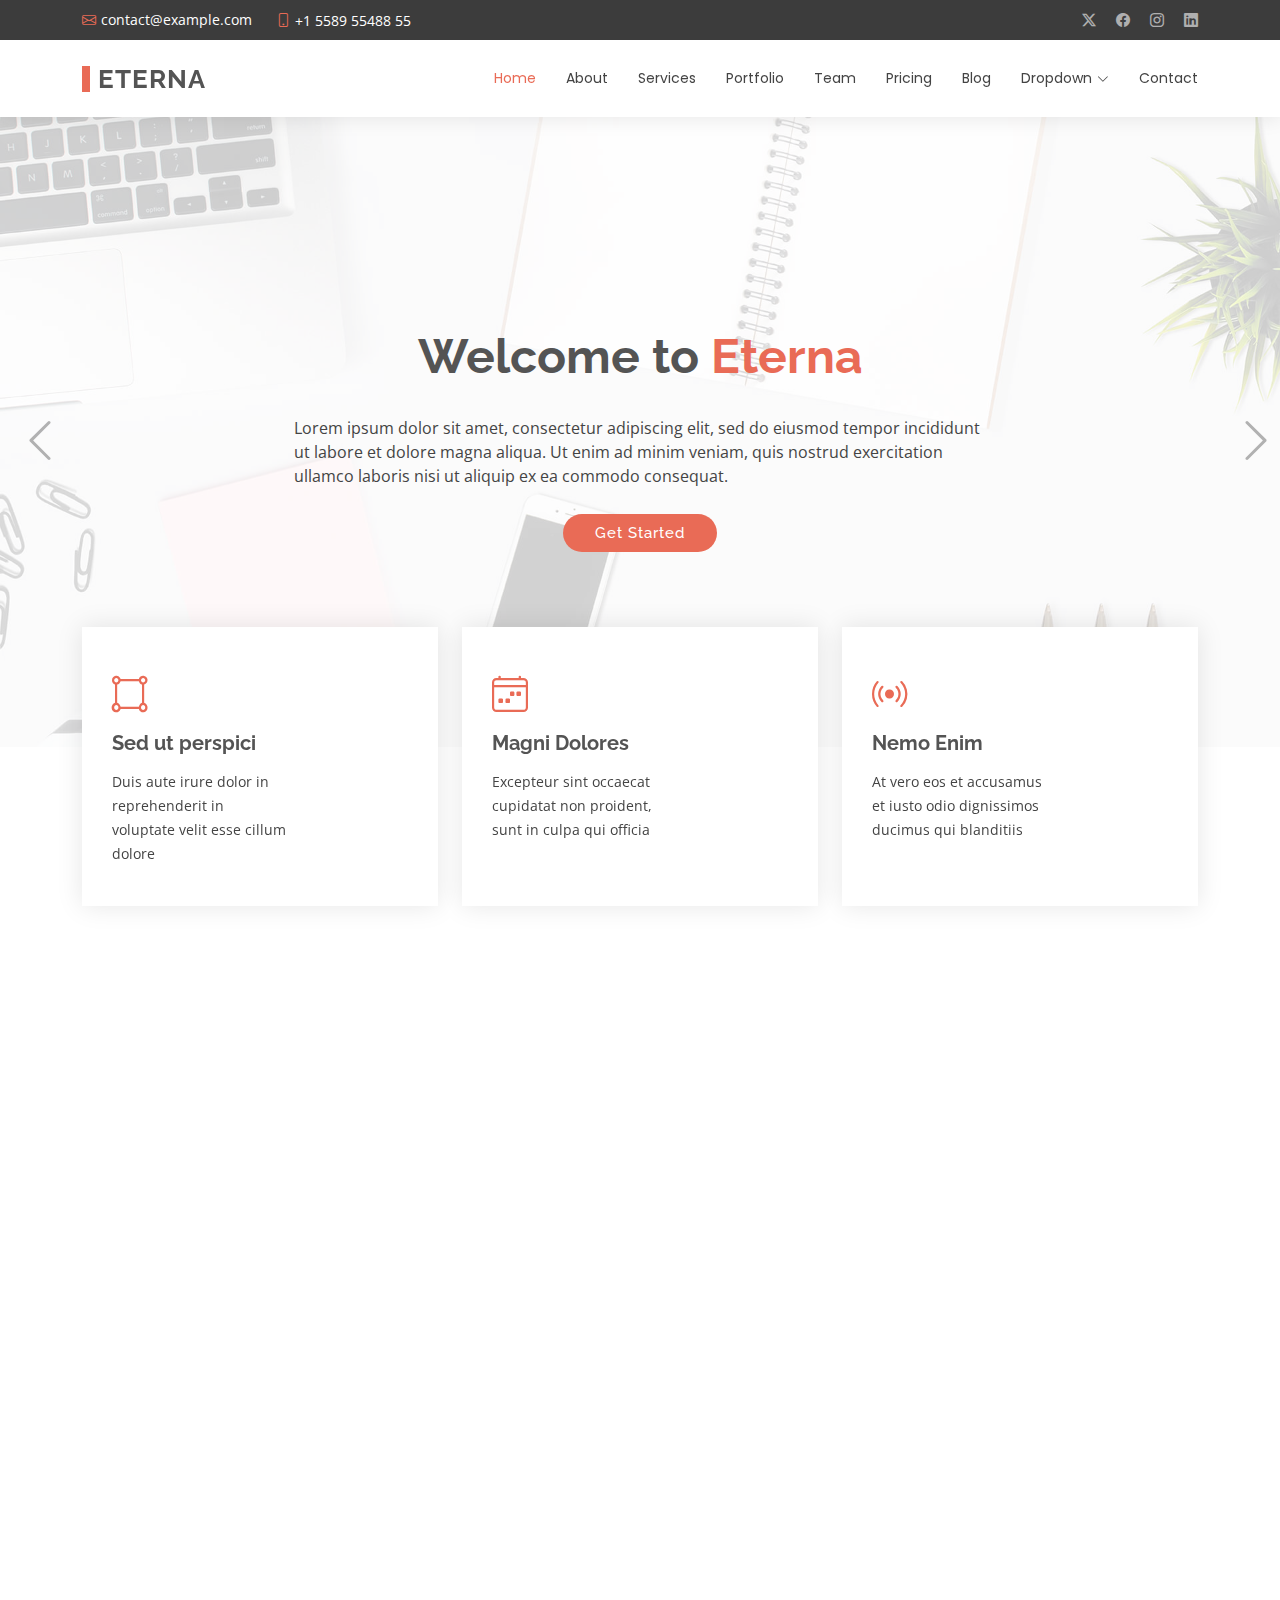
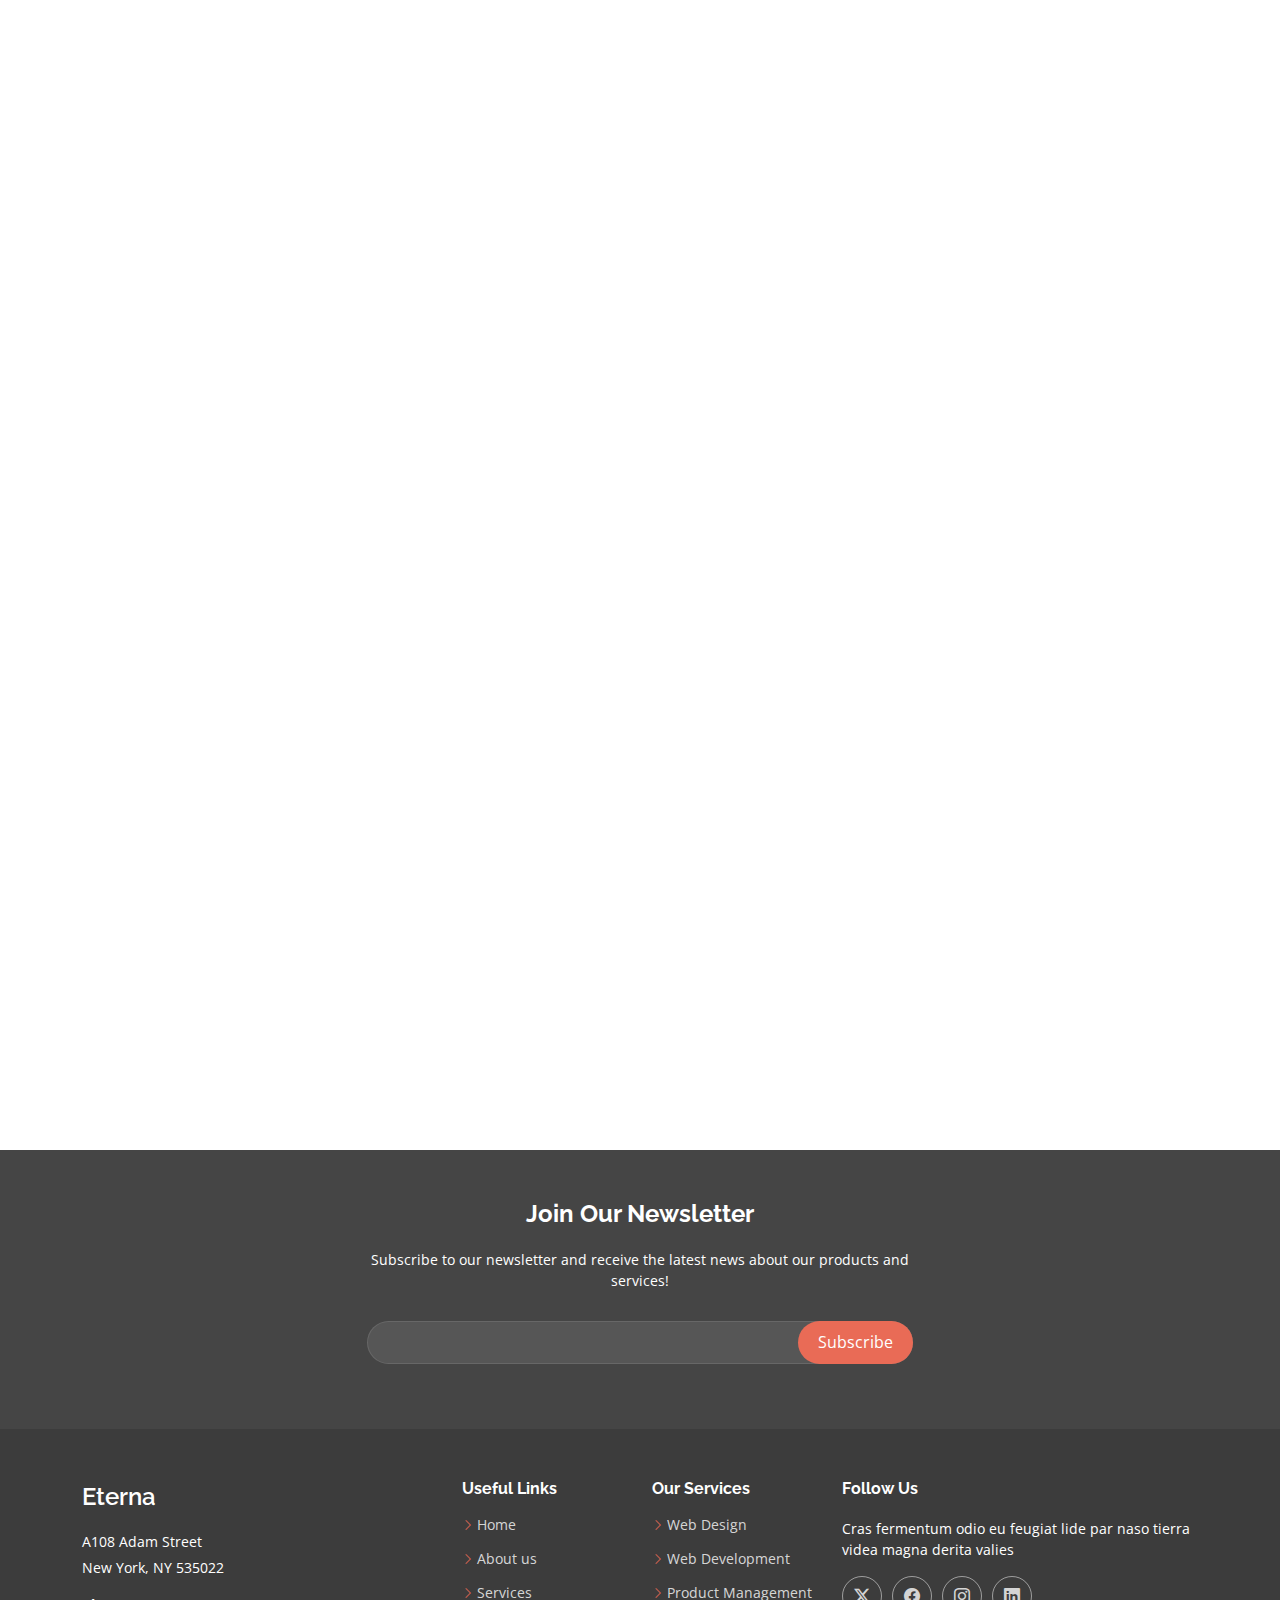
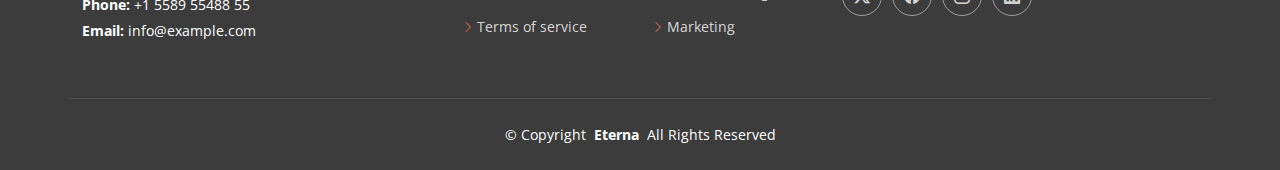
<file: Eterna-pro/index.html>
<!DOCTYPE html>
<html lang="en">

<head>
  <meta charset="utf-8">
  <meta content="width=device-width, initial-scale=1.0" name="viewport">
  <title>Index - Eterna Bootstrap Template</title>
  <meta name="description" content="">
  <meta name="keywords" content="">

  <!-- Favicons -->
  <link href="assets/img/favicon.png" rel="icon">
  <link href="assets/img/apple-touch-icon.png" rel="apple-touch-icon">

  <!-- Fonts -->
  <link href="https://fonts.googleapis.com" rel="preconnect">
  <link href="https://fonts.gstatic.com" rel="preconnect" crossorigin>
  <link href="https://fonts.googleapis.com/css2?family=Open+Sans:ital,wght@0,300;0,400;0,500;0,600;0,700;0,800;1,300;1,400;1,500;1,600;1,700;1,800&family=Poppins:ital,wght@0,100;0,200;0,300;0,400;0,500;0,600;0,700;0,800;0,900;1,100;1,200;1,300;1,400;1,500;1,600;1,700;1,800;1,900&family=Raleway:ital,wght@0,100;0,200;0,300;0,400;0,500;0,600;0,700;0,800;0,900;1,100;1,200;1,300;1,400;1,500;1,600;1,700;1,800;1,900&display=swap" rel="stylesheet">

  <!-- Vendor CSS Files -->
  <link href="assets/vendor/bootstrap/css/bootstrap.min.css" rel="stylesheet">
  <link href="assets/vendor/bootstrap-icons/bootstrap-icons.css" rel="stylesheet">
  <link href="assets/vendor/aos/aos.css" rel="stylesheet">
  <link href="assets/vendor/swiper/swiper-bundle.min.css" rel="stylesheet">
  <link href="assets/vendor/glightbox/css/glightbox.min.css" rel="stylesheet">

  <!-- Main CSS File -->
  <link href="assets/css/main.css" rel="stylesheet">

  <!-- =======================================================
  * Template Name: Eterna
  * Template URL: https://bootstrapmade.com/eterna-free-multipurpose-bootstrap-template/
  * Updated: Aug 07 2024 with Bootstrap v5.3.3
  * Author: BootstrapMade.com
  * License: https://bootstrapmade.com/license/
  ======================================================== -->
</head>

<body class="index-page">

  <header id="header" class="header sticky-top">

    <div class="topbar d-flex align-items-center dark-background">
      <div class="container d-flex justify-content-center justify-content-md-between">
        <div class="contact-info d-flex align-items-center">
          <i class="bi bi-envelope d-flex align-items-center"><a href="mailto:contact@example.com">contact@example.com</a></i>
          <i class="bi bi-phone d-flex align-items-center ms-4"><span>+1 5589 55488 55</span></i>
        </div>
        <div class="social-links d-none d-md-flex align-items-center">
          <a href="#" class="twitter"><i class="bi bi-twitter-x"></i></a>
          <a href="#" class="facebook"><i class="bi bi-facebook"></i></a>
          <a href="#" class="instagram"><i class="bi bi-instagram"></i></a>
          <a href="#" class="linkedin"><i class="bi bi-linkedin"></i></a>
        </div>
      </div>
    </div><!-- End Top Bar -->

    <div class="branding">

      <div class="container position-relative d-flex align-items-center justify-content-between">
        <a href="index.html" class="logo d-flex align-items-center">
          <!-- Uncomment the line below if you also wish to use an image logo -->
          <!-- <img src="assets/img/logo.png" alt=""> -->
          <h1 class="sitename">Eterna<br></h1>
        </a>

        <nav id="navmenu" class="navmenu">
          <ul>
            <li><a href="index.html" class="active">Home</a></li>
            <li><a href="about.html">About</a></li>
            <li><a href="services.html">Services</a></li>
            <li><a href="portfolio.html">Portfolio</a></li>
            <li><a href="team.html">Team</a></li>
            <li><a href="pricing.html">Pricing</a></li>
            <li><a href="blog.html">Blog</a></li>
            <li class="dropdown"><a href="#"><span>Dropdown</span> <i class="bi bi-chevron-down toggle-dropdown"></i></a>
              <ul>
                <li><a href="#">Dropdown 1</a></li>
                <li class="dropdown"><a href="#"><span>Deep Dropdown</span> <i class="bi bi-chevron-down toggle-dropdown"></i></a>
                  <ul>
                    <li><a href="#">Deep Dropdown 1</a></li>
                    <li><a href="#">Deep Dropdown 2</a></li>
                    <li><a href="#">Deep Dropdown 3</a></li>
                    <li><a href="#">Deep Dropdown 4</a></li>
                    <li><a href="#">Deep Dropdown 5</a></li>
                  </ul>
                </li>
                <li><a href="#">Dropdown 2</a></li>
                <li><a href="#">Dropdown 3</a></li>
                <li><a href="#">Dropdown 4</a></li>
              </ul>
            </li>
            <li><a href="contact.html">Contact</a></li>
          </ul>
          <i class="mobile-nav-toggle d-xl-none bi bi-list"></i>
        </nav>

      </div>

    </div>

  </header>

  <main class="main">

    <!-- Hero Section -->
    <section id="hero" class="hero section">

      <div id="hero-carousel" class="carousel slide carousel-fade" data-bs-ride="carousel" data-bs-interval="5000">

        <div class="carousel-item active">
          <img src="assets/img/hero-carousel/hero-carousel-1.jpg" alt="">
          <div class="carousel-container">
            <h2>Welcome to <span>Eterna</span></h2>
            <p>Lorem ipsum dolor sit amet, consectetur adipiscing elit, sed do eiusmod tempor incididunt ut labore et dolore magna aliqua. Ut enim ad minim veniam, quis nostrud exercitation ullamco laboris nisi ut aliquip ex ea commodo consequat.</p>
            <a href="about.html" class="btn-get-started">Get Started</a>
          </div>
        </div><!-- End Carousel Item -->

        <div class="carousel-item">
          <img src="assets/img/hero-carousel/hero-carousel-2.jpg" alt="">
          <div class="carousel-container">
            <h2>At vero eos et accusamus</h2>
            <p>Nam libero tempore, cum soluta nobis est eligendi optio cumque nihil impedit quo minus id quod maxime placeat facere possimus, omnis voluptas assumenda est, omnis dolor repellendus. Temporibus autem quibusdam et aut officiis debitis aut.</p>
            <a href="about.html" class="btn-get-started">Get Started</a>
          </div>
        </div><!-- End Carousel Item -->

        <div class="carousel-item">
          <img src="assets/img/hero-carousel/hero-carousel-3.jpg" alt="">
          <div class="carousel-container">
            <h2>Temporibus autem quibusdam</h2>
            <p>Beatae vitae dicta sunt explicabo. Nemo enim ipsam voluptatem quia voluptas sit aspernatur aut odit aut fugit, sed quia consequuntur magni dolores eos qui ratione voluptatem sequi nesciunt omnis iste natus error sit voluptatem accusantium.</p>
            <a href="about.html" class="btn-get-started">Get Started</a>
          </div>
        </div><!-- End Carousel Item -->

        <a class="carousel-control-prev" href="#hero-carousel" role="button" data-bs-slide="prev">
          <span class="carousel-control-prev-icon bi bi-chevron-left" aria-hidden="true"></span>
        </a>

        <a class="carousel-control-next" href="#hero-carousel" role="button" data-bs-slide="next">
          <span class="carousel-control-next-icon bi bi-chevron-right" aria-hidden="true"></span>
        </a>

      </div>

      <div class="featured container">

        <div class="row gy-4">

          <div class="col-lg-4 d-flex" data-aos="fade-up" data-aos-delay="100">
            <div class="featured-item position-relative">
              <div class="icon"><i class="bi bi-bounding-box-circles icon"></i></div>
              <h4><a href="" class="stretched-link">Sed ut perspici</a></h4>
              <p>Duis aute irure dolor in reprehenderit in voluptate velit esse cillum dolore</p>
            </div>
          </div><!-- End Featured Item -->

          <div class="col-lg-4 d-flex" data-aos="fade-up" data-aos-delay="200">
            <div class="featured-item position-relative">
              <div class="icon"><i class="bi bi-calendar4-week icon"></i></div>
              <h4><a href="" class="stretched-link">Magni Dolores</a></h4>
              <p>Excepteur sint occaecat cupidatat non proident, sunt in culpa qui officia</p>
            </div>
          </div><!-- End Featured Item -->

          <div class="col-lg-4 d-flex" data-aos="fade-up" data-aos-delay="300">
            <div class="featured-item position-relative">
              <div class="icon"><i class="bi bi-broadcast icon"></i></div>
              <h4><a href="" class="stretched-link">Nemo Enim</a></h4>
              <p>At vero eos et accusamus et iusto odio dignissimos ducimus qui blanditiis</p>
            </div>
          </div><!-- End Featured Item -->

        </div>

      </div>

    </section><!-- /Hero Section -->

    <!-- About Section -->
    <section id="about" class="section about">

      <div class="container" data-aos="fade-up" data-aos-delay="100">

        <div class="row gy-4">
          <div class="col-lg-6 order-1 order-lg-2">
            <img src="assets/img/about.jpg" class="img-fluid" alt="">
          </div>
          <div class="col-lg-6 order-2 order-lg-1 content">
            <h3>Voluptatem dignissimos provident</h3>
            <p class="fst-italic">
              Lorem ipsum dolor sit amet, consectetur adipiscing elit, sed do eiusmod tempor incididunt ut labore et dolore
              magna aliqua.
            </p>
            <ul>
              <li><i class="bi bi-check2-all"></i> <span>Ullamco laboris nisi ut aliquip ex ea commodo consequat.</span></li>
              <li><i class="bi bi-check2-all"></i> <span>Duis aute irure dolor in reprehenderit in voluptate velit.</span></li>
              <li><i class="bi bi-check2-all"></i> <span>Ullamco laboris nisi ut aliquip ex ea commodo consequat. Duis aute irure dolor in reprehenderit in voluptate trideta storacalaperda mastiro dolore eu fugiat nulla pariatur.</span></li>
            </ul>
            <p>
              Ullamco laboris nisi ut aliquip ex ea commodo consequat. Duis aute irure dolor in reprehenderit in voluptate
              velit esse cillum dolore eu fugiat nulla pariatur. Excepteur sint occaecat cupidatat non proident
            </p>
          </div>
        </div>

      </div>

    </section><!-- /About Section -->

    <!-- Services Section -->
    <section id="services" class="services section">

      <div class="container">

        <div class="row gy-4">

          <div class="col-lg-4 col-md-6" data-aos="fade-up" data-aos-delay="100">
            <div class="service-item  position-relative">
              <div class="icon">
                <i class="bi bi-activity"></i>
              </div>
              <a href="#" class="stretched-link">
                <h3>Nesciunt Mete</h3>
              </a>
              <p>Provident nihil minus qui consequatur non omnis maiores. Eos accusantium minus dolores iure perferendis tempore et consequatur.</p>
            </div>
          </div><!-- End Service Item -->

          <div class="col-lg-4 col-md-6" data-aos="fade-up" data-aos-delay="200">
            <div class="service-item position-relative">
              <div class="icon">
                <i class="bi bi-broadcast"></i>
              </div>
              <a href="#" class="stretched-link">
                <h3>Eosle Commodi</h3>
              </a>
              <p>Ut autem aut autem non a. Sint sint sit facilis nam iusto sint. Libero corrupti neque eum hic non ut nesciunt dolorem.</p>
            </div>
          </div><!-- End Service Item -->

          <div class="col-lg-4 col-md-6" data-aos="fade-up" data-aos-delay="300">
            <div class="service-item position-relative">
              <div class="icon">
                <i class="bi bi-easel"></i>
              </div>
              <a href="#" class="stretched-link">
                <h3>Ledo Markt</h3>
              </a>
              <p>Ut excepturi voluptatem nisi sed. Quidem fuga consequatur. Minus ea aut. Vel qui id voluptas adipisci eos earum corrupti.</p>
            </div>
          </div><!-- End Service Item -->

          <div class="col-lg-4 col-md-6" data-aos="fade-up" data-aos-delay="400">
            <div class="service-item position-relative">
              <div class="icon">
                <i class="bi bi-bounding-box-circles"></i>
              </div>
              <a href="#" class="stretched-link">
                <h3>Asperiores Commodit</h3>
              </a>
              <p>Non et temporibus minus omnis sed dolor esse consequatur. Cupiditate sed error ea fuga sit provident adipisci neque.</p>
              <a href="#" class="stretched-link"></a>
            </div>
          </div><!-- End Service Item -->

          <div class="col-lg-4 col-md-6" data-aos="fade-up" data-aos-delay="500">
            <div class="service-item position-relative">
              <div class="icon">
                <i class="bi bi-calendar4-week"></i>
              </div>
              <a href="#" class="stretched-link">
                <h3>Velit Doloremque</h3>
              </a>
              <p>Cumque et suscipit saepe. Est maiores autem enim facilis ut aut ipsam corporis aut. Sed animi at autem alias eius labore.</p>
              <a href="#" class="stretched-link"></a>
            </div>
          </div><!-- End Service Item -->

          <div class="col-lg-4 col-md-6" data-aos="fade-up" data-aos-delay="600">
            <div class="service-item position-relative">
              <div class="icon">
                <i class="bi bi-chat-square-text"></i>
              </div>
              <a href="#" class="stretched-link">
                <h3>Dolori Architecto</h3>
              </a>
              <p>Hic molestias ea quibusdam eos. Fugiat enim doloremque aut neque non et debitis iure. Corrupti recusandae ducimus enim.</p>
              <a href="#" class="stretched-link"></a>
            </div>
          </div><!-- End Service Item -->

        </div>

      </div>

    </section><!-- /Services Section -->

    <!-- Clients Section -->
    <section id="clients" class="section clients">

      <!-- Section Title -->
      <div class="container section-title" data-aos="fade-up">
        <h2>Clients</h2>
        <p>Necessitatibus eius consequatur ex aliquid fuga eum quidem sint consectetur velit. Quisquam quos quisquam cupiditate. Et nemo qui impedit suscipit alias ea. Quia fugiat sit in iste officiis commodi quidem hic quas</p>
      </div><!-- End Section Title -->

      <div class="container" data-aos="fade-up" data-aos-delay="100">

        <div class="swiper init-swiper">
          <script type="application/json" class="swiper-config">
            {
              "loop": true,
              "speed": 600,
              "autoplay": {
                "delay": 5000
              },
              "slidesPerView": "auto",
              "pagination": {
                "el": ".swiper-pagination",
                "type": "bullets",
                "clickable": true
              },
              "breakpoints": {
                "320": {
                  "slidesPerView": 2,
                  "spaceBetween": 40
                },
                "480": {
                  "slidesPerView": 3,
                  "spaceBetween": 60
                },
                "640": {
                  "slidesPerView": 4,
                  "spaceBetween": 80
                },
                "992": {
                  "slidesPerView": 6,
                  "spaceBetween": 120
                }
              }
            }
          </script>
          <div class="swiper-wrapper align-items-center">
            <div class="swiper-slide"><img src="assets/img/clients/client-1.png" class="img-fluid" alt=""></div>
            <div class="swiper-slide"><img src="assets/img/clients/client-2.png" class="img-fluid" alt=""></div>
            <div class="swiper-slide"><img src="assets/img/clients/client-3.png" class="img-fluid" alt=""></div>
            <div class="swiper-slide"><img src="assets/img/clients/client-4.png" class="img-fluid" alt=""></div>
            <div class="swiper-slide"><img src="assets/img/clients/client-5.png" class="img-fluid" alt=""></div>
            <div class="swiper-slide"><img src="assets/img/clients/client-6.png" class="img-fluid" alt=""></div>
            <div class="swiper-slide"><img src="assets/img/clients/client-7.png" class="img-fluid" alt=""></div>
            <div class="swiper-slide"><img src="assets/img/clients/client-8.png" class="img-fluid" alt=""></div>
          </div>
          <div class="swiper-pagination"></div>
        </div>

      </div>

    </section><!-- /Clients Section -->

  </main>

  <footer id="footer" class="footer position-relative dark-background">

    <div class="footer-newsletter">
      <div class="container">
        <div class="row justify-content-center text-center">
          <div class="col-lg-6">
            <h4>Join Our Newsletter</h4>
            <p>Subscribe to our newsletter and receive the latest news about our products and services!</p>
            <form action="forms/newsletter.php" method="post" class="php-email-form">
              <div class="newsletter-form"><input type="email" name="email"><input type="submit" value="Subscribe"></div>
              <div class="loading">Loading</div>
              <div class="error-message"></div>
              <div class="sent-message">Your subscription request has been sent. Thank you!</div>
            </form>
          </div>
        </div>
      </div>
    </div>

    <div class="container footer-top">
      <div class="row gy-4">
        <div class="col-lg-4 col-md-6 footer-about">
          <a href="index.html" class="d-flex align-items-center">
            <span class="sitename">Eterna</span>
          </a>
          <div class="footer-contact pt-3">
            <p>A108 Adam Street</p>
            <p>New York, NY 535022</p>
            <p class="mt-3"><strong>Phone:</strong> <span>+1 5589 55488 55</span></p>
            <p><strong>Email:</strong> <span>info@example.com</span></p>
          </div>
        </div>

        <div class="col-lg-2 col-md-3 footer-links">
          <h4>Useful Links</h4>
          <ul>
            <li><i class="bi bi-chevron-right"></i> <a href="#">Home</a></li>
            <li><i class="bi bi-chevron-right"></i> <a href="#">About us</a></li>
            <li><i class="bi bi-chevron-right"></i> <a href="#">Services</a></li>
            <li><i class="bi bi-chevron-right"></i> <a href="#">Terms of service</a></li>
          </ul>
        </div>

        <div class="col-lg-2 col-md-3 footer-links">
          <h4>Our Services</h4>
          <ul>
            <li><i class="bi bi-chevron-right"></i> <a href="#">Web Design</a></li>
            <li><i class="bi bi-chevron-right"></i> <a href="#">Web Development</a></li>
            <li><i class="bi bi-chevron-right"></i> <a href="#">Product Management</a></li>
            <li><i class="bi bi-chevron-right"></i> <a href="#">Marketing</a></li>
          </ul>
        </div>

        <div class="col-lg-4 col-md-12">
          <h4>Follow Us</h4>
          <p>Cras fermentum odio eu feugiat lide par naso tierra videa magna derita valies</p>
          <div class="social-links d-flex">
            <a href=""><i class="bi bi-twitter-x"></i></a>
            <a href=""><i class="bi bi-facebook"></i></a>
            <a href=""><i class="bi bi-instagram"></i></a>
            <a href=""><i class="bi bi-linkedin"></i></a>
          </div>
        </div>

      </div>
    </div>

    <div class="container copyright text-center mt-4">
      <p>© <span>Copyright</span> <strong class="px-1 sitename">Eterna</strong> <span>All Rights Reserved</span></p>
    </div>

  </footer>

  <!-- Scroll Top -->
  <a href="#" id="scroll-top" class="scroll-top d-flex align-items-center justify-content-center"><i class="bi bi-arrow-up-short"></i></a>

  <!-- Preloader -->
  <div id="preloader"></div>

  <!-- Vendor JS Files -->
  <script src="assets/vendor/bootstrap/js/bootstrap.bundle.min.js"></script>
  <script src="assets/vendor/php-email-form/validate.js"></script>
  <script src="assets/vendor/aos/aos.js"></script>
  <script src="assets/vendor/swiper/swiper-bundle.min.js"></script>
  <script src="assets/vendor/purecounter/purecounter_vanilla.js"></script>
  <script src="assets/vendor/waypoints/noframework.waypoints.js"></script>
  <script src="assets/vendor/glightbox/js/glightbox.min.js"></script>
  <script src="assets/vendor/imagesloaded/imagesloaded.pkgd.min.js"></script>
  <script src="assets/vendor/isotope-layout/isotope.pkgd.min.js"></script>

  <!-- Main JS File -->
  <script src="assets/js/main.js"></script>

</body>

</html>
</file>
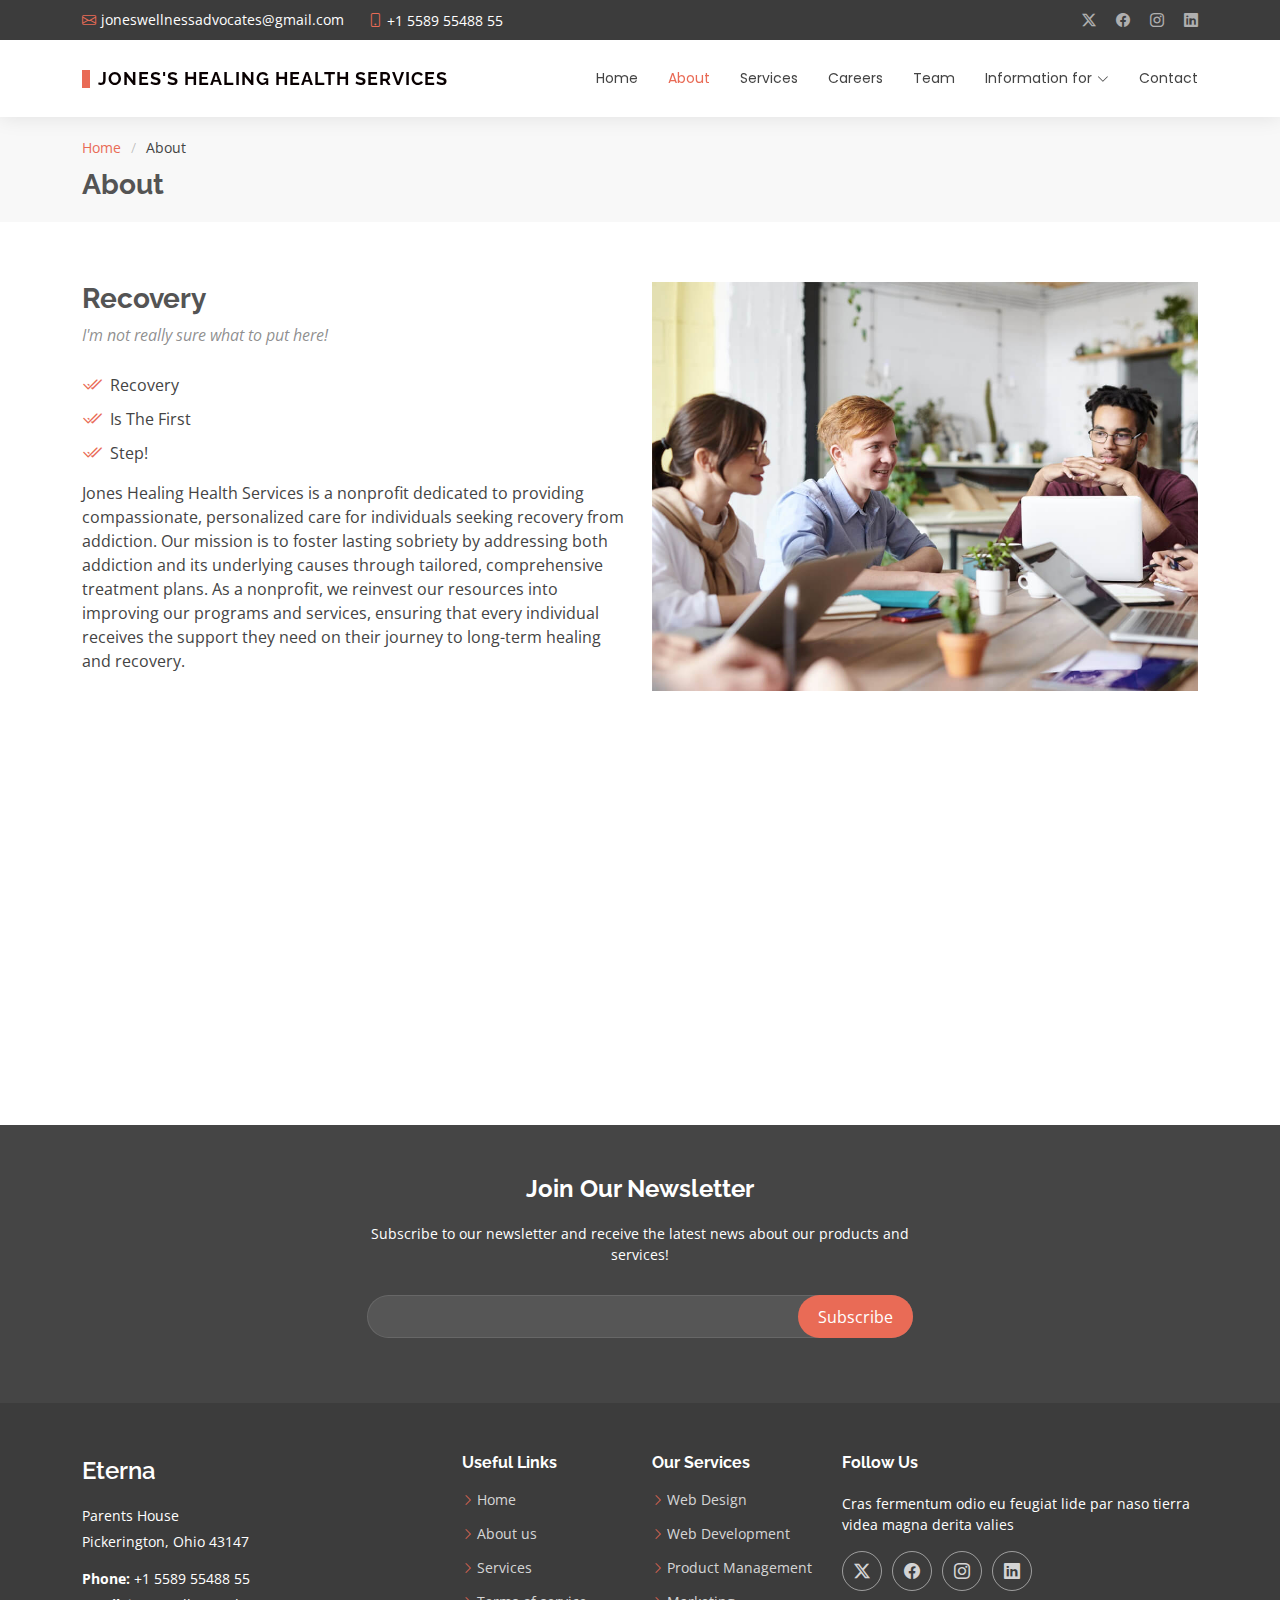
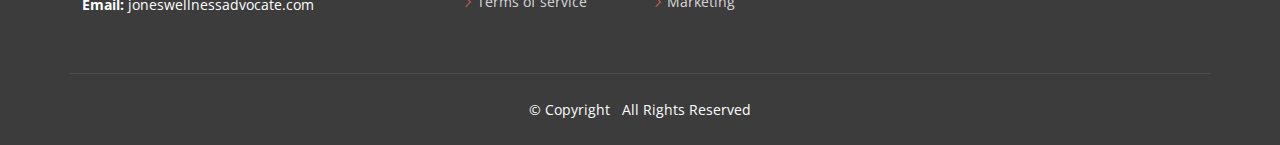
<file: about.html>
<!DOCTYPE html>
<html lang="en">

<head>
  <meta charset="utf-8">
  <meta content="width=device-width, initial-scale=1.0" name="viewport">
  <title>Jones's Healing Health Services</title>
  <meta name="description" content="">
  <meta name="keywords" content="">

  <!-- Favicons -->
  <link href="assets/img/favicon.png" rel="icon">
  <link href="assets/img/apple-touch-icon.png" rel="apple-touch-icon">

  <!-- Fonts -->
  <link href="https://fonts.googleapis.com" rel="preconnect">
  <link href="https://fonts.gstatic.com" rel="preconnect" crossorigin>
  <link href="https://fonts.googleapis.com/css2?family=Open+Sans:ital,wght@0,300;0,400;0,500;0,600;0,700;0,800;1,300;1,400;1,500;1,600;1,700;1,800&family=Poppins:ital,wght@0,100;0,200;0,300;0,400;0,500;0,600;0,700;0,800;0,900;1,100;1,200;1,300;1,400;1,500;1,600;1,700;1,800;1,900&family=Raleway:ital,wght@0,100;0,200;0,300;0,400;0,500;0,600;0,700;0,800;0,900;1,100;1,200;1,300;1,400;1,500;1,600;1,700;1,800;1,900&display=swap" rel="stylesheet">

  <!-- Vendor CSS Files -->
  <link href="assets/vendor/bootstrap/css/bootstrap.min.css" rel="stylesheet">
  <link href="assets/vendor/bootstrap-icons/bootstrap-icons.css" rel="stylesheet">
  <link href="assets/vendor/aos/aos.css" rel="stylesheet">
  <link href="assets/vendor/swiper/swiper-bundle.min.css" rel="stylesheet">
  <link href="assets/vendor/glightbox/css/glightbox.min.css" rel="stylesheet">

  <!-- Main CSS File -->
  <link href="assets/css/main.css" rel="stylesheet">

  <!-- =======================================================
  * Template Name: Eterna
  * Template URL: https://bootstrapmade.com/eterna-free-multipurpose-bootstrap-template/
  * Updated: Aug 07 2024 with Bootstrap v5.3.3
  * Author: BootstrapMade.com
  * License: https://bootstrapmade.com/license/
  ======================================================== -->
</head>

<body class="about-page">

  <header id="header" class="header sticky-top">

    <div class="topbar d-flex align-items-center dark-background">
      <div class="container d-flex justify-content-center justify-content-md-between">
        <div class="contact-info d-flex align-items-center">
          <i class="bi bi-envelope d-flex align-items-center"><a href="mailto:ashlynnsjones@yahoo.com">joneswellnessadvocates@gmail.com</a></i>
          <i class="bi bi-phone d-flex align-items-center ms-4"><span>+1 5589 55488 55</span></i>
        </div>
        <div class="social-links d-none d-md-flex align-items-center">
          <a href="#" class="twitter"><i class="bi bi-twitter-x"></i></a>
          <a href="#" class="facebook"><i class="bi bi-facebook"></i></a>
          <a href="#" class="instagram"><i class="bi bi-instagram"></i></a>
          <a href="#" class="linkedin"><i class="bi bi-linkedin"></i></a>
        </div>
      </div>
    </div><!-- End Top Bar -->

    <div class="branding">

      <div class="container position-relative d-flex align-items-center justify-content-between">
        <a href="index.html" class="logo d-flex align-items-center">
          <!-- Uncomment the line below if you also wish to use an image logo -->
          <!-- <img src="assets/img/logo.png" alt=""> -->
          <h1 class="sitename">Jones's Healing Health Services<br></h1>
        </a>

        <nav id="navmenu" class="navmenu">
          <ul>
            <li><a href="index.html">Home</a></li>
            <li><a href="about.html" class="active">About</a></li>
            <li><a href="services.html">Services</a></li>
            <li><a href="portfolio.html">Careers</a></li>
            <li><a href="team.html">Team</a></li>
            <li class="dropdown"><a href="#"><span>Information for</span> <i class="bi bi-chevron-down toggle-dropdown"></i></a>
              <ul>
                <li><a href="#">Patients and Families</a></li>
                <li class=><a href="#"><span>Deep Dropdown</span> <i class="bi bi-chevron-down toggle-dropdown"></i></a>
                  <ul>
                    <li><a href="#">Deep Dropdown 1</a></li>
                    <li><a href="#">Deep Dropdown 2</a></li>
                  </ul>
                </li>
                
              </ul>
            </li>
            <li><a href="contact.html">Contact</a></li>
          </ul>
          <i class="mobile-nav-toggle d-xl-none bi bi-list"></i>
        </nav>

      </div>

    </div>

  </header>

  <main class="main">

    <!-- Page Title -->
    <div class="page-title" data-aos="fade">
      <div class="container">
        <nav class="breadcrumbs">
          <ol>
            <li><a href="index.html">Home</a></li>
            <li class="current">About</li>
          </ol>
        </nav>
        <h1>About</h1>
      </div>
    </div><!-- End Page Title -->

    <!-- About Section -->
    <section id="about" class="section about">

      <div class="container" data-aos="fade-up" data-aos-delay="100">

        <div class="row gy-4">
          <div class="col-lg-6 order-1 order-lg-2">
            <img src="assets/img/about.jpg" class="img-fluid" alt="">
          </div>
          <div class="col-lg-6 order-2 order-lg-1 content">
            <h3>Recovery</h3>
            <p class="fst-italic">
              I'm not really sure what to put here!
            </p>
            <ul>
              <li><i class="bi bi-check2-all"></i> <span>Recovery</span></li>
              <li><i class="bi bi-check2-all"></i> <span>Is The First</span></li>
              <li><i class="bi bi-check2-all"></i> <span>Step!</span></li>
            </ul>
            <p>
              Jones Healing Health Services is a nonprofit dedicated to providing 
              compassionate, personalized care for individuals seeking recovery 
              from addiction. Our mission is to foster lasting sobriety by 
              addressing both addiction and its underlying causes through tailored,
               comprehensive treatment plans. As a nonprofit, we reinvest our 
               resources into improving our programs and services, ensuring that
                every individual receives the support they need on their journey to 
                long-term healing and recovery.
            </p>
          </div>
        </div>

      </div>

    </section><!-- /About Section -->

    

    <!-- Clients Section -->
    <section id="clients" class="section clients">

      <!-- Section Title -->
      <div class="container section-title" data-aos="fade-up">
        <h2>Sponsers</h2>
        <p>Place Sponsers Here</p>
      </div><!-- End Section Title -->

      <div class="container" data-aos="fade-up" data-aos-delay="100">

        <div class="swiper init-swiper">
          <script type="application/json" class="swiper-config">
            {
              "loop": true,
              "speed": 600,
              "autoplay": {
                "delay": 5000
              },
              "slidesPerView": "auto",
              "pagination": {
                "el": ".swiper-pagination",
                "type": "bullets",
                "clickable": true
              },
              "breakpoints": {
                "320": {
                  "slidesPerView": 2,
                  "spaceBetween": 40
                },
                "480": {
                  "slidesPerView": 3,
                  "spaceBetween": 60
                },
                "640": {
                  "slidesPerView": 4,
                  "spaceBetween": 80
                },
                "992": {
                  "slidesPerView": 6,
                  "spaceBetween": 120
                }
              }
            }
          </script>
          <div class="swiper-wrapper align-items-center">
            <div class="swiper-slide"><img src="assets/img/clients/client-1.png" class="img-fluid" alt=""></div>
            <div class="swiper-slide"><img src="assets/img/clients/client-2.png" class="img-fluid" alt=""></div>
            <div class="swiper-slide"><img src="assets/img/clients/client-3.png" class="img-fluid" alt=""></div>
            <div class="swiper-slide"><img src="assets/img/clients/client-4.png" class="img-fluid" alt=""></div>
            <div class="swiper-slide"><img src="assets/img/clients/client-5.png" class="img-fluid" alt=""></div>
            <div class="swiper-slide"><img src="assets/img/clients/client-6.png" class="img-fluid" alt=""></div>
            <div class="swiper-slide"><img src="assets/img/clients/client-7.png" class="img-fluid" alt=""></div>
            <div class="swiper-slide"><img src="assets/img/clients/client-8.png" class="img-fluid" alt=""></div>
          </div>
          <div class="swiper-pagination"></div>
        </div>

      </div>

    </section><!-- /Clients Section -->

    

          
  </main>

  <footer id="footer" class="footer position-relative dark-background">

    <div class="footer-newsletter">
      <div class="container">
        <div class="row justify-content-center text-center">
          <div class="col-lg-6">
            <h4>Join Our Newsletter</h4>
            <p>Subscribe to our newsletter and receive the latest news about our products and services!</p>
            <form action="forms/newsletter.php" method="post" class="php-email-form">
              <div class="newsletter-form"><input type="email" name="email"><input type="submit" value="Subscribe"></div>
              <div class="loading">Loading</div>
              <div class="error-message"></div>
              <div class="sent-message">Your subscription request has been sent. Thank you!</div>
            </form>
          </div>
        </div>
      </div>
    </div>

    <div class="container footer-top">
      <div class="row gy-4">
        <div class="col-lg-4 col-md-6 footer-about">
          <a href="index.html" class="d-flex align-items-center">
            <span class="sitename">Eterna</span>
          </a>
          <div class="footer-contact pt-3">
            <p>Parents House</p>
            <p>Pickerington, Ohio 43147</p>
            <p class="mt-3"><strong>Phone:</strong> <span>+1 5589 55488 55</span></p>
            <p><strong>Email:</strong> <span>joneswellnessadvocate.com</span></p>
          </div>
        </div>

        <div class="col-lg-2 col-md-3 footer-links">
          <h4>Useful Links</h4>
          <ul>
            <li><i class="bi bi-chevron-right"></i> <a href="#">Home</a></li>
            <li><i class="bi bi-chevron-right"></i> <a href="#">About us</a></li>
            <li><i class="bi bi-chevron-right"></i> <a href="#">Services</a></li>
            <li><i class="bi bi-chevron-right"></i> <a href="#">Terms of service</a></li>
          </ul>
        </div>

        <div class="col-lg-2 col-md-3 footer-links">
          <h4>Our Services</h4>
          <ul>
            <li><i class="bi bi-chevron-right"></i> <a href="#">Web Design</a></li>
            <li><i class="bi bi-chevron-right"></i> <a href="#">Web Development</a></li>
            <li><i class="bi bi-chevron-right"></i> <a href="#">Product Management</a></li>
            <li><i class="bi bi-chevron-right"></i> <a href="#">Marketing</a></li>
          </ul>
        </div>

        <div class="col-lg-4 col-md-12">
          <h4>Follow Us</h4>
          <p>Cras fermentum odio eu feugiat lide par naso tierra videa magna derita valies</p>
          <div class="social-links d-flex">
            <a href=""><i class="bi bi-twitter-x"></i></a>
            <a href=""><i class="bi bi-facebook"></i></a>
            <a href=""><i class="bi bi-instagram"></i></a>
            <a href=""><i class="bi bi-linkedin"></i></a>
          </div>
        </div>

      </div>
    </div>

    <div class="container copyright text-center mt-4">
      <p>© <span>Copyright</span> <strong class="px-1 sitename"></strong> <span>All Rights Reserved</span></p>
    </div>

  </footer>

  <!-- Scroll Top -->
  <a href="#" id="scroll-top" class="scroll-top d-flex align-items-center justify-content-center"><i class="bi bi-arrow-up-short"></i></a>

  <!-- Preloader -->
  <div id="preloader"></div>

  <!-- Vendor JS Files -->
  <script src="assets/vendor/bootstrap/js/bootstrap.bundle.min.js"></script>
  <script src="assets/vendor/php-email-form/validate.js"></script>
  <script src="assets/vendor/aos/aos.js"></script>
  <script src="assets/vendor/swiper/swiper-bundle.min.js"></script>
  <script src="assets/vendor/purecounter/purecounter_vanilla.js"></script>
  <script src="assets/vendor/waypoints/noframework.waypoints.js"></script>
  <script src="assets/vendor/glightbox/js/glightbox.min.js"></script>
  <script src="assets/vendor/imagesloaded/imagesloaded.pkgd.min.js"></script>
  <script src="assets/vendor/isotope-layout/isotope.pkgd.min.js"></script>

  <!-- Main JS File -->
  <script src="assets/js/main.js"></script>

</body>

</html>
</file>
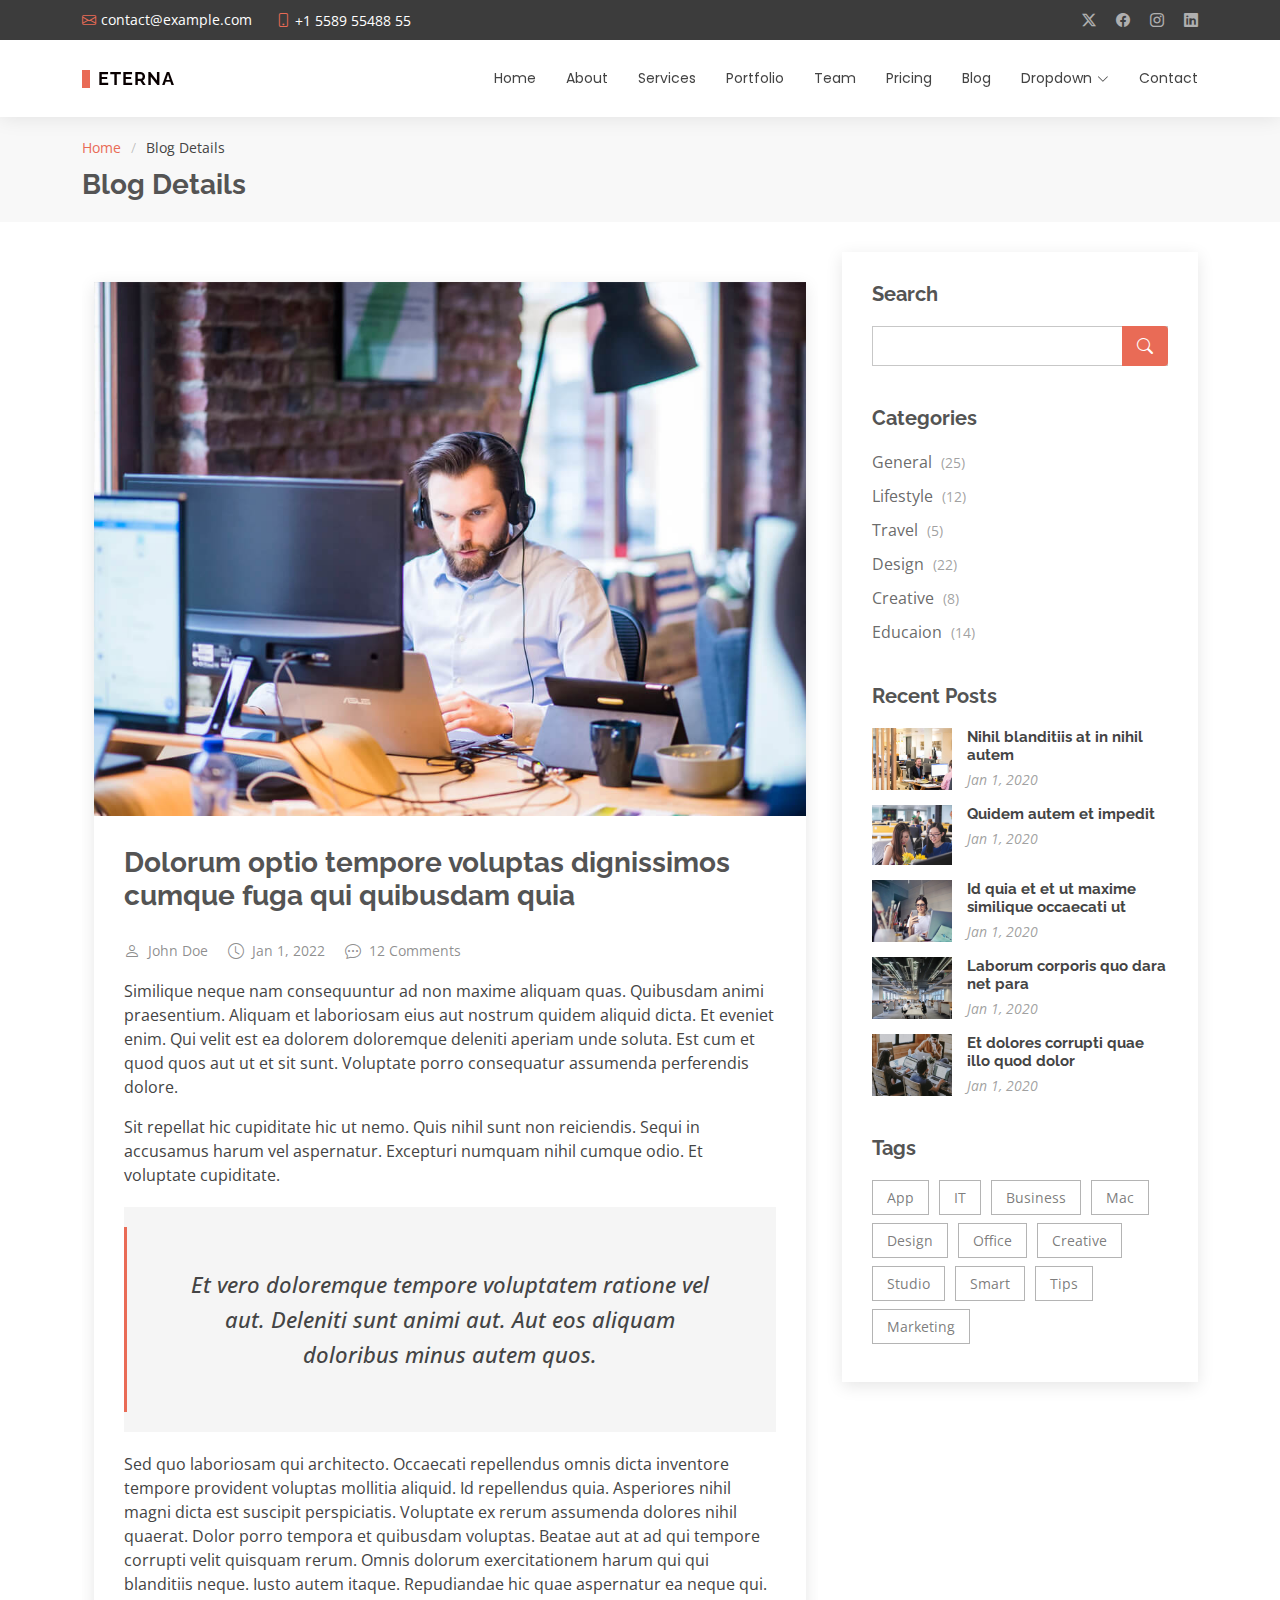
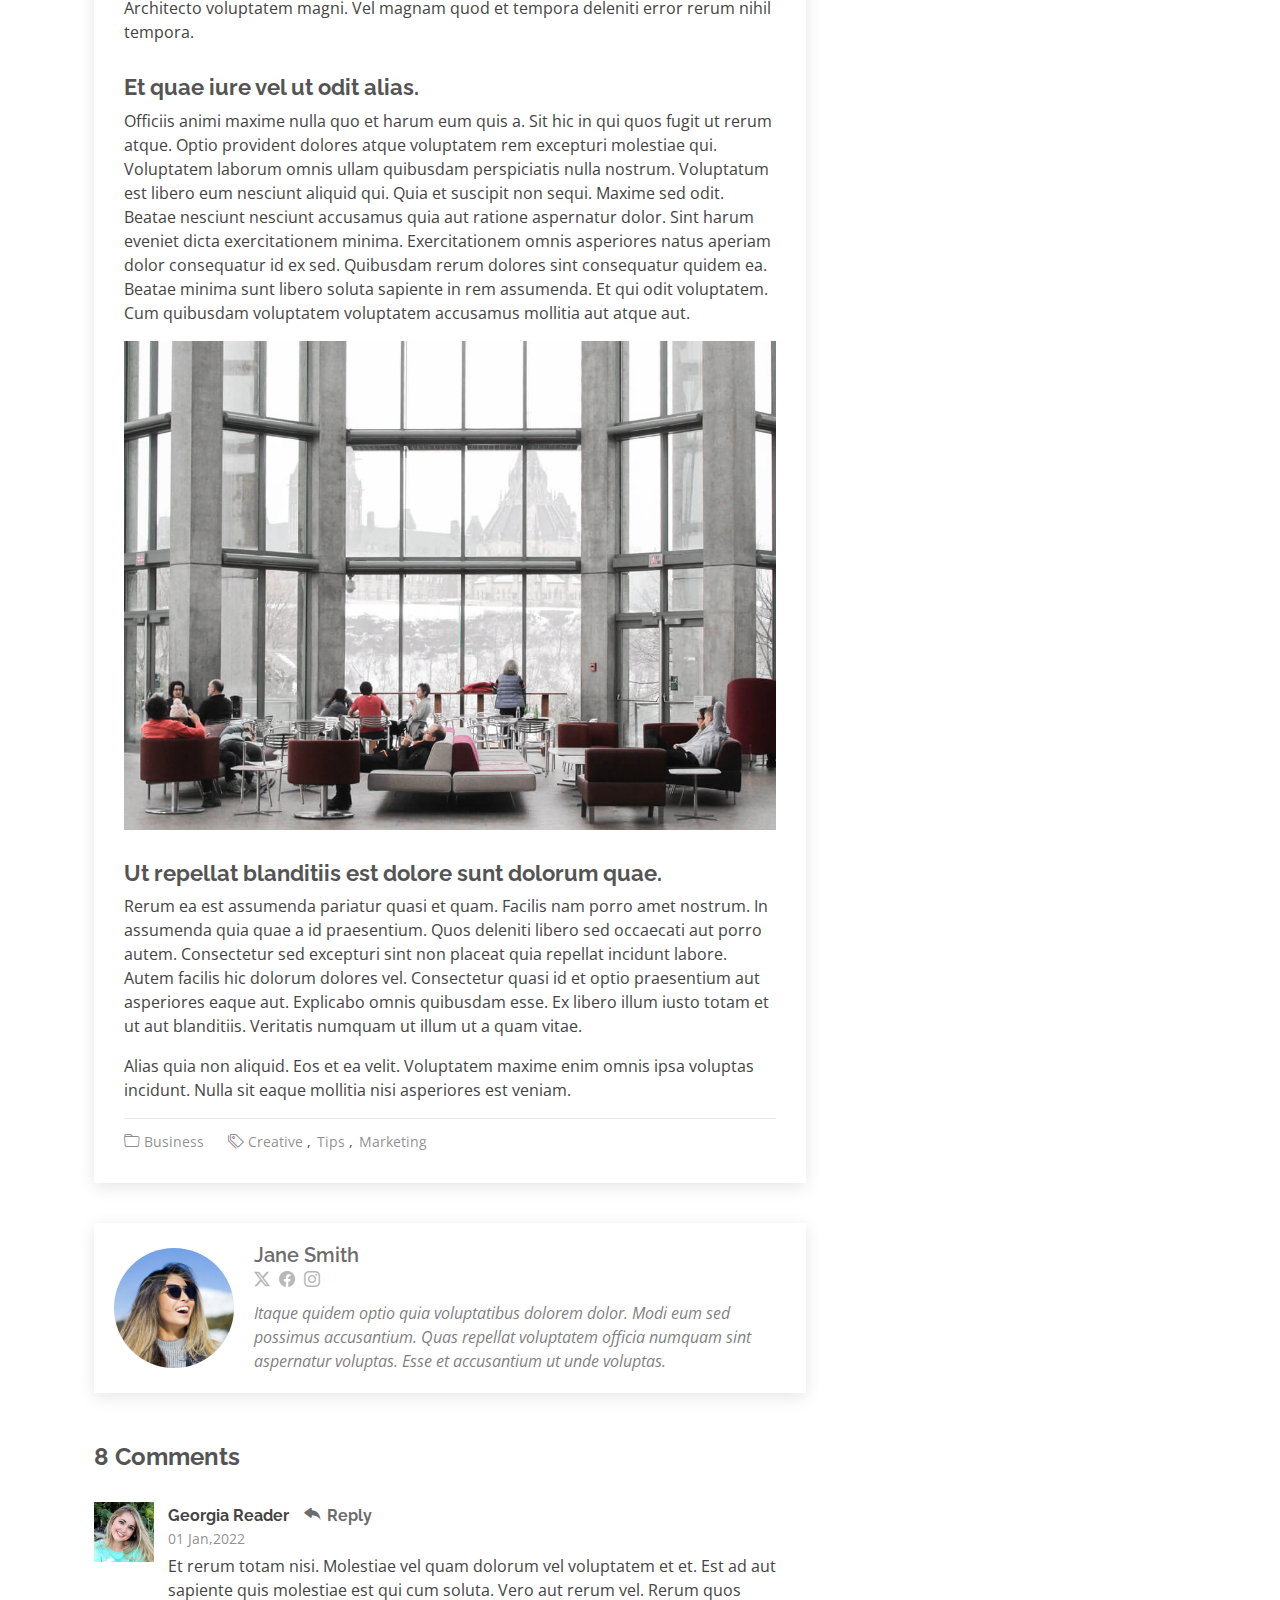
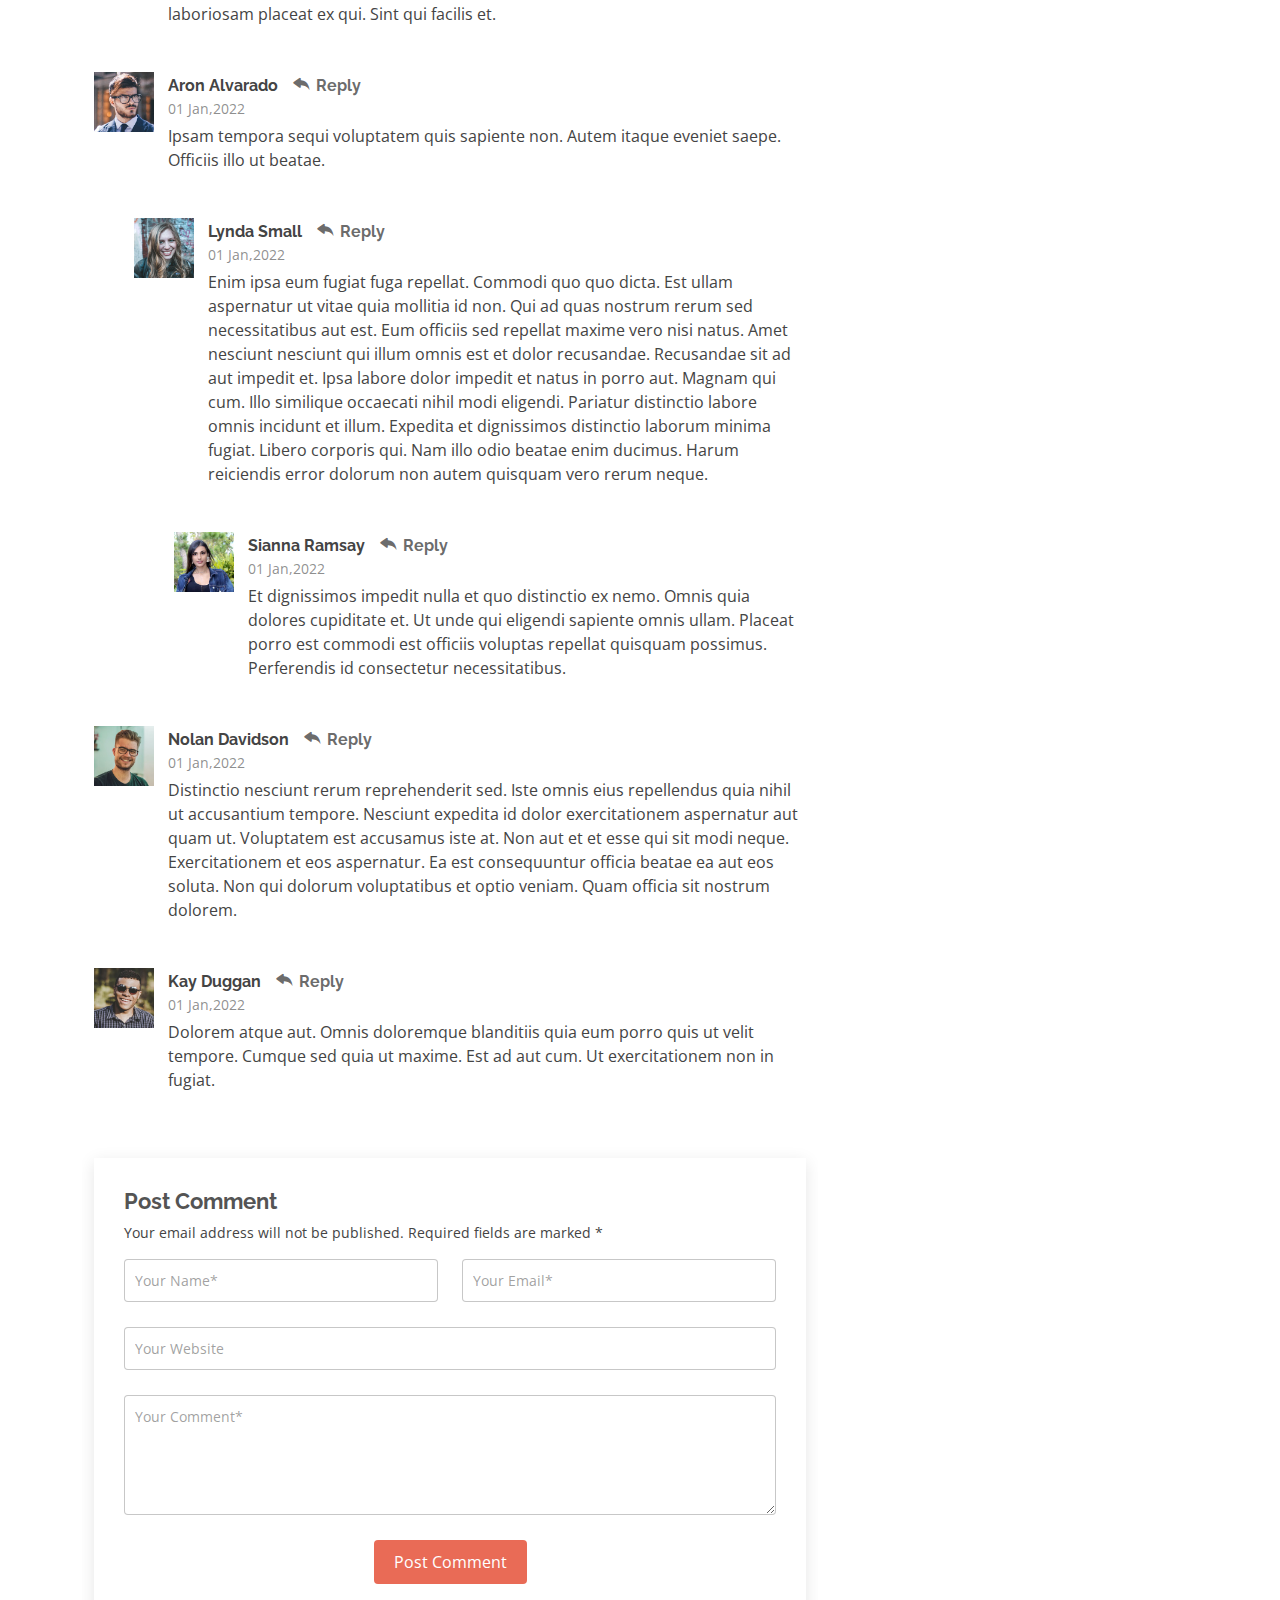
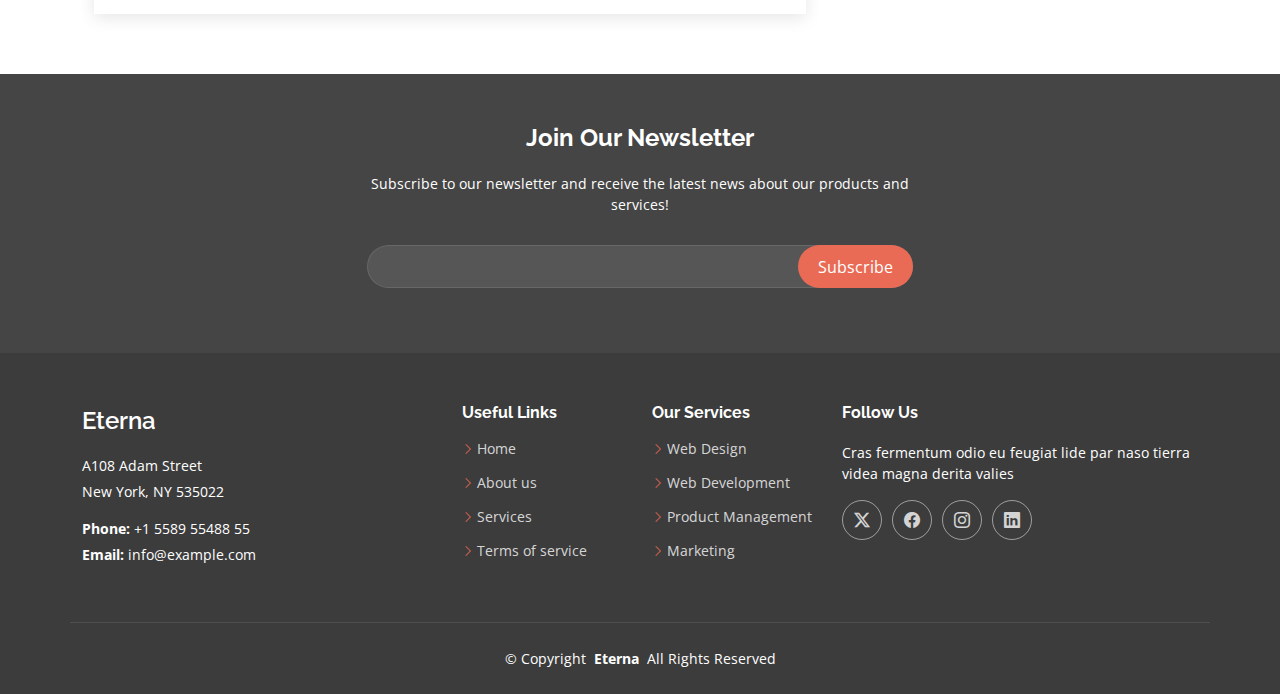
<file: blog-details.html>
<!DOCTYPE html>
<html lang="en">

<head>
  <meta charset="utf-8">
  <meta content="width=device-width, initial-scale=1.0" name="viewport">
  <title>Blog Details - Eterna Bootstrap Template</title>
  <meta name="description" content="">
  <meta name="keywords" content="">

  <!-- Favicons -->
  <link href="assets/img/favicon.png" rel="icon">
  <link href="assets/img/apple-touch-icon.png" rel="apple-touch-icon">

  <!-- Fonts -->
  <link href="https://fonts.googleapis.com" rel="preconnect">
  <link href="https://fonts.gstatic.com" rel="preconnect" crossorigin>
  <link href="https://fonts.googleapis.com/css2?family=Open+Sans:ital,wght@0,300;0,400;0,500;0,600;0,700;0,800;1,300;1,400;1,500;1,600;1,700;1,800&family=Poppins:ital,wght@0,100;0,200;0,300;0,400;0,500;0,600;0,700;0,800;0,900;1,100;1,200;1,300;1,400;1,500;1,600;1,700;1,800;1,900&family=Raleway:ital,wght@0,100;0,200;0,300;0,400;0,500;0,600;0,700;0,800;0,900;1,100;1,200;1,300;1,400;1,500;1,600;1,700;1,800;1,900&display=swap" rel="stylesheet">

  <!-- Vendor CSS Files -->
  <link href="assets/vendor/bootstrap/css/bootstrap.min.css" rel="stylesheet">
  <link href="assets/vendor/bootstrap-icons/bootstrap-icons.css" rel="stylesheet">
  <link href="assets/vendor/aos/aos.css" rel="stylesheet">
  <link href="assets/vendor/swiper/swiper-bundle.min.css" rel="stylesheet">
  <link href="assets/vendor/glightbox/css/glightbox.min.css" rel="stylesheet">

  <!-- Main CSS File -->
  <link href="assets/css/main.css" rel="stylesheet">

  <!-- =======================================================
  * Template Name: Eterna
  * Template URL: https://bootstrapmade.com/eterna-free-multipurpose-bootstrap-template/
  * Updated: Aug 07 2024 with Bootstrap v5.3.3
  * Author: BootstrapMade.com
  * License: https://bootstrapmade.com/license/
  ======================================================== -->
</head>

<body class="blog-details-page">

  <header id="header" class="header sticky-top">

    <div class="topbar d-flex align-items-center dark-background">
      <div class="container d-flex justify-content-center justify-content-md-between">
        <div class="contact-info d-flex align-items-center">
          <i class="bi bi-envelope d-flex align-items-center"><a href="mailto:ashlynnsjones@yahoo.com">contact@example.com</a></i>
          <i class="bi bi-phone d-flex align-items-center ms-4"><span>+1 5589 55488 55</span></i>
        </div>
        <div class="social-links d-none d-md-flex align-items-center">
          <a href="#" class="twitter"><i class="bi bi-twitter-x"></i></a>
          <a href="#" class="facebook"><i class="bi bi-facebook"></i></a>
          <a href="#" class="instagram"><i class="bi bi-instagram"></i></a>
          <a href="#" class="linkedin"><i class="bi bi-linkedin"></i></a>
        </div>
      </div>
    </div><!-- End Top Bar -->

    <div class="branding">

      <div class="container position-relative d-flex align-items-center justify-content-between">
        <a href="index.html" class="logo d-flex align-items-center">
          <!-- Uncomment the line below if you also wish to use an image logo -->
          <!-- <img src="assets/img/logo.png" alt=""> -->
          <h1 class="sitename">Eterna<br></h1>
        </a>

        <nav id="navmenu" class="navmenu">
          <ul>
            <li><a href="index.html">Home</a></li>
            <li><a href="about.html">About</a></li>
            <li><a href="services.html">Services</a></li>
            <li><a href="portfolio.html">Portfolio</a></li>
            <li><a href="team.html">Team</a></li>
            <li><a href="pricing.html">Pricing</a></li>
            <li><a href="blog.html">Blog</a></li>
            <li class="dropdown"><a href="#"><span>Dropdown</span> <i class="bi bi-chevron-down toggle-dropdown"></i></a>
              <ul>
                <li><a href="#">Dropdown 1</a></li>
                <li class="dropdown"><a href="#"><span>Deep Dropdown</span> <i class="bi bi-chevron-down toggle-dropdown"></i></a>
                  <ul>
                    <li><a href="#">Deep Dropdown 1</a></li>
                    <li><a href="#">Deep Dropdown 2</a></li>
                    <li><a href="#">Deep Dropdown 3</a></li>
                    <li><a href="#">Deep Dropdown 4</a></li>
                    <li><a href="#">Deep Dropdown 5</a></li>
                  </ul>
                </li>
                <li><a href="#">Dropdown 2</a></li>
                <li><a href="#">Dropdown 3</a></li>
                <li><a href="#">Dropdown 4</a></li>
              </ul>
            </li>
            <li><a href="contact.html">Contact</a></li>
          </ul>
          <i class="mobile-nav-toggle d-xl-none bi bi-list"></i>
        </nav>

      </div>

    </div>

  </header>

  <main class="main">

    <!-- Page Title -->
    <div class="page-title" data-aos="fade">
      <div class="container">
        <nav class="breadcrumbs">
          <ol>
            <li><a href="index.html">Home</a></li>
            <li class="current">Blog Details</li>
          </ol>
        </nav>
        <h1>Blog Details</h1>
      </div>
    </div><!-- End Page Title -->

    <div class="container">
      <div class="row">

        <div class="col-lg-8">

          <!-- Blog Details Section -->
          <section id="blog-details" class="blog-details section">
            <div class="container">

              <article class="article">

                <div class="post-img">
                  <img src="assets/img/blog/blog-1.jpg" alt="" class="img-fluid">
                </div>

                <h2 class="title">Dolorum optio tempore voluptas dignissimos cumque fuga qui quibusdam quia</h2>

                <div class="meta-top">
                  <ul>
                    <li class="d-flex align-items-center"><i class="bi bi-person"></i> <a href="blog-details.html">John Doe</a></li>
                    <li class="d-flex align-items-center"><i class="bi bi-clock"></i> <a href="blog-details.html"><time datetime="2020-01-01">Jan 1, 2022</time></a></li>
                    <li class="d-flex align-items-center"><i class="bi bi-chat-dots"></i> <a href="blog-details.html">12 Comments</a></li>
                  </ul>
                </div><!-- End meta top -->

                <div class="content">
                  <p>
                    Similique neque nam consequuntur ad non maxime aliquam quas. Quibusdam animi praesentium. Aliquam et laboriosam eius aut nostrum quidem aliquid dicta.
                    Et eveniet enim. Qui velit est ea dolorem doloremque deleniti aperiam unde soluta. Est cum et quod quos aut ut et sit sunt. Voluptate porro consequatur assumenda perferendis dolore.
                  </p>

                  <p>
                    Sit repellat hic cupiditate hic ut nemo. Quis nihil sunt non reiciendis. Sequi in accusamus harum vel aspernatur. Excepturi numquam nihil cumque odio. Et voluptate cupiditate.
                  </p>

                  <blockquote>
                    <p>
                      Et vero doloremque tempore voluptatem ratione vel aut. Deleniti sunt animi aut. Aut eos aliquam doloribus minus autem quos.
                    </p>
                  </blockquote>

                  <p>
                    Sed quo laboriosam qui architecto. Occaecati repellendus omnis dicta inventore tempore provident voluptas mollitia aliquid. Id repellendus quia. Asperiores nihil magni dicta est suscipit perspiciatis. Voluptate ex rerum assumenda dolores nihil quaerat.
                    Dolor porro tempora et quibusdam voluptas. Beatae aut at ad qui tempore corrupti velit quisquam rerum. Omnis dolorum exercitationem harum qui qui blanditiis neque.
                    Iusto autem itaque. Repudiandae hic quae aspernatur ea neque qui. Architecto voluptatem magni. Vel magnam quod et tempora deleniti error rerum nihil tempora.
                  </p>

                  <h3>Et quae iure vel ut odit alias.</h3>
                  <p>
                    Officiis animi maxime nulla quo et harum eum quis a. Sit hic in qui quos fugit ut rerum atque. Optio provident dolores atque voluptatem rem excepturi molestiae qui. Voluptatem laborum omnis ullam quibusdam perspiciatis nulla nostrum. Voluptatum est libero eum nesciunt aliquid qui.
                    Quia et suscipit non sequi. Maxime sed odit. Beatae nesciunt nesciunt accusamus quia aut ratione aspernatur dolor. Sint harum eveniet dicta exercitationem minima. Exercitationem omnis asperiores natus aperiam dolor consequatur id ex sed. Quibusdam rerum dolores sint consequatur quidem ea.
                    Beatae minima sunt libero soluta sapiente in rem assumenda. Et qui odit voluptatem. Cum quibusdam voluptatem voluptatem accusamus mollitia aut atque aut.
                  </p>
                  <img src="assets/img/blog/blog-inside-post.jpg" class="img-fluid" alt="">

                  <h3>Ut repellat blanditiis est dolore sunt dolorum quae.</h3>
                  <p>
                    Rerum ea est assumenda pariatur quasi et quam. Facilis nam porro amet nostrum. In assumenda quia quae a id praesentium. Quos deleniti libero sed occaecati aut porro autem. Consectetur sed excepturi sint non placeat quia repellat incidunt labore. Autem facilis hic dolorum dolores vel.
                    Consectetur quasi id et optio praesentium aut asperiores eaque aut. Explicabo omnis quibusdam esse. Ex libero illum iusto totam et ut aut blanditiis. Veritatis numquam ut illum ut a quam vitae.
                  </p>
                  <p>
                    Alias quia non aliquid. Eos et ea velit. Voluptatem maxime enim omnis ipsa voluptas incidunt. Nulla sit eaque mollitia nisi asperiores est veniam.
                  </p>

                </div><!-- End post content -->

                <div class="meta-bottom">
                  <i class="bi bi-folder"></i>
                  <ul class="cats">
                    <li><a href="#">Business</a></li>
                  </ul>

                  <i class="bi bi-tags"></i>
                  <ul class="tags">
                    <li><a href="#">Creative</a></li>
                    <li><a href="#">Tips</a></li>
                    <li><a href="#">Marketing</a></li>
                  </ul>
                </div><!-- End meta bottom -->

              </article>

            </div>
          </section><!-- /Blog Details Section -->

          <!-- Blog Author Section -->
          <section id="blog-author" class="blog-author section">

            <div class="container">
              <div class="author-container d-flex align-items-center">
                <img src="assets/img/blog/blog-author.jpg" class="rounded-circle flex-shrink-0" alt="">
                <div>
                  <h4>Jane Smith</h4>
                  <div class="social-links">
                    <a href="https://x.com/#"><i class="bi bi-twitter-x"></i></a>
                    <a href="https://facebook.com/#"><i class="bi bi-facebook"></i></a>
                    <a href="https://instagram.com/#"><i class="biu bi-instagram"></i></a>
                  </div>
                  <p>
                    Itaque quidem optio quia voluptatibus dolorem dolor. Modi eum sed possimus accusantium. Quas repellat voluptatem officia numquam sint aspernatur voluptas. Esse et accusantium ut unde voluptas.
                  </p>
                </div>
              </div>
            </div>

          </section><!-- /Blog Author Section -->

          <!-- Blog Comments Section -->
          <section id="blog-comments" class="blog-comments section">

            <div class="container">

              <h4 class="comments-count">8 Comments</h4>

              <div id="comment-1" class="comment">
                <div class="d-flex">
                  <div class="comment-img"><img src="assets/img/blog/comments-1.jpg" alt=""></div>
                  <div>
                    <h5><a href="">Georgia Reader</a> <a href="#" class="reply"><i class="bi bi-reply-fill"></i> Reply</a></h5>
                    <time datetime="2020-01-01">01 Jan,2022</time>
                    <p>
                      Et rerum totam nisi. Molestiae vel quam dolorum vel voluptatem et et. Est ad aut sapiente quis molestiae est qui cum soluta.
                      Vero aut rerum vel. Rerum quos laboriosam placeat ex qui. Sint qui facilis et.
                    </p>
                  </div>
                </div>
              </div><!-- End comment #1 -->

              <div id="comment-2" class="comment">
                <div class="d-flex">
                  <div class="comment-img"><img src="assets/img/blog/comments-2.jpg" alt=""></div>
                  <div>
                    <h5><a href="">Aron Alvarado</a> <a href="#" class="reply"><i class="bi bi-reply-fill"></i> Reply</a></h5>
                    <time datetime="2020-01-01">01 Jan,2022</time>
                    <p>
                      Ipsam tempora sequi voluptatem quis sapiente non. Autem itaque eveniet saepe. Officiis illo ut beatae.
                    </p>
                  </div>
                </div>

                <div id="comment-reply-1" class="comment comment-reply">
                  <div class="d-flex">
                    <div class="comment-img"><img src="assets/img/blog/comments-3.jpg" alt=""></div>
                    <div>
                      <h5><a href="">Lynda Small</a> <a href="#" class="reply"><i class="bi bi-reply-fill"></i> Reply</a></h5>
                      <time datetime="2020-01-01">01 Jan,2022</time>
                      <p>
                        Enim ipsa eum fugiat fuga repellat. Commodi quo quo dicta. Est ullam aspernatur ut vitae quia mollitia id non. Qui ad quas nostrum rerum sed necessitatibus aut est. Eum officiis sed repellat maxime vero nisi natus. Amet nesciunt nesciunt qui illum omnis est et dolor recusandae.

                        Recusandae sit ad aut impedit et. Ipsa labore dolor impedit et natus in porro aut. Magnam qui cum. Illo similique occaecati nihil modi eligendi. Pariatur distinctio labore omnis incidunt et illum. Expedita et dignissimos distinctio laborum minima fugiat.

                        Libero corporis qui. Nam illo odio beatae enim ducimus. Harum reiciendis error dolorum non autem quisquam vero rerum neque.
                      </p>
                    </div>
                  </div>

                  <div id="comment-reply-2" class="comment comment-reply">
                    <div class="d-flex">
                      <div class="comment-img"><img src="assets/img/blog/comments-4.jpg" alt=""></div>
                      <div>
                        <h5><a href="">Sianna Ramsay</a> <a href="#" class="reply"><i class="bi bi-reply-fill"></i> Reply</a></h5>
                        <time datetime="2020-01-01">01 Jan,2022</time>
                        <p>
                          Et dignissimos impedit nulla et quo distinctio ex nemo. Omnis quia dolores cupiditate et. Ut unde qui eligendi sapiente omnis ullam. Placeat porro est commodi est officiis voluptas repellat quisquam possimus. Perferendis id consectetur necessitatibus.
                        </p>
                      </div>
                    </div>

                  </div><!-- End comment reply #2-->

                </div><!-- End comment reply #1-->

              </div><!-- End comment #2-->

              <div id="comment-3" class="comment">
                <div class="d-flex">
                  <div class="comment-img"><img src="assets/img/blog/comments-5.jpg" alt=""></div>
                  <div>
                    <h5><a href="">Nolan Davidson</a> <a href="#" class="reply"><i class="bi bi-reply-fill"></i> Reply</a></h5>
                    <time datetime="2020-01-01">01 Jan,2022</time>
                    <p>
                      Distinctio nesciunt rerum reprehenderit sed. Iste omnis eius repellendus quia nihil ut accusantium tempore. Nesciunt expedita id dolor exercitationem aspernatur aut quam ut. Voluptatem est accusamus iste at.
                      Non aut et et esse qui sit modi neque. Exercitationem et eos aspernatur. Ea est consequuntur officia beatae ea aut eos soluta. Non qui dolorum voluptatibus et optio veniam. Quam officia sit nostrum dolorem.
                    </p>
                  </div>
                </div>

              </div><!-- End comment #3 -->

              <div id="comment-4" class="comment">
                <div class="d-flex">
                  <div class="comment-img"><img src="assets/img/blog/comments-6.jpg" alt=""></div>
                  <div>
                    <h5><a href="">Kay Duggan</a> <a href="#" class="reply"><i class="bi bi-reply-fill"></i> Reply</a></h5>
                    <time datetime="2020-01-01">01 Jan,2022</time>
                    <p>
                      Dolorem atque aut. Omnis doloremque blanditiis quia eum porro quis ut velit tempore. Cumque sed quia ut maxime. Est ad aut cum. Ut exercitationem non in fugiat.
                    </p>
                  </div>
                </div>

              </div><!-- End comment #4 -->

            </div>

          </section><!-- /Blog Comments Section -->

          <!-- Comment Form Section -->
          <section id="comment-form" class="comment-form section">
            <div class="container">

              <form action="">

                <h4>Post Comment</h4>
                <p>Your email address will not be published. Required fields are marked * </p>
                <div class="row">
                  <div class="col-md-6 form-group">
                    <input name="name" type="text" class="form-control" placeholder="Your Name*">
                  </div>
                  <div class="col-md-6 form-group">
                    <input name="email" type="text" class="form-control" placeholder="Your Email*">
                  </div>
                </div>
                <div class="row">
                  <div class="col form-group">
                    <input name="website" type="text" class="form-control" placeholder="Your Website">
                  </div>
                </div>
                <div class="row">
                  <div class="col form-group">
                    <textarea name="comment" class="form-control" placeholder="Your Comment*"></textarea>
                  </div>
                </div>

                <div class="text-center">
                  <button type="submit" class="btn btn-primary">Post Comment</button>
                </div>

              </form>

            </div>
          </section><!-- /Comment Form Section -->

        </div>

        <div class="col-lg-4 sidebar">

          <div class="widgets-container">

            <!-- Search Widget -->
            <div class="search-widget widget-item">

              <h3 class="widget-title">Search</h3>
              <form action="">
                <input type="text">
                <button type="submit" title="Search"><i class="bi bi-search"></i></button>
              </form>

            </div><!--/Search Widget -->

            <!-- Categories Widget -->
            <div class="categories-widget widget-item">

              <h3 class="widget-title">Categories</h3>
              <ul class="mt-3">
                <li><a href="#">General <span>(25)</span></a></li>
                <li><a href="#">Lifestyle <span>(12)</span></a></li>
                <li><a href="#">Travel <span>(5)</span></a></li>
                <li><a href="#">Design <span>(22)</span></a></li>
                <li><a href="#">Creative <span>(8)</span></a></li>
                <li><a href="#">Educaion <span>(14)</span></a></li>
              </ul>

            </div><!--/Categories Widget -->

            <!-- Recent Posts Widget -->
            <div class="recent-posts-widget widget-item">

              <h3 class="widget-title">Recent Posts</h3>

              <div class="post-item">
                <img src="assets/img/blog/blog-recent-1.jpg" alt="" class="flex-shrink-0">
                <div>
                  <h4><a href="blog-details.html">Nihil blanditiis at in nihil autem</a></h4>
                  <time datetime="2020-01-01">Jan 1, 2020</time>
                </div>
              </div><!-- End recent post item-->

              <div class="post-item">
                <img src="assets/img/blog/blog-recent-2.jpg" alt="" class="flex-shrink-0">
                <div>
                  <h4><a href="blog-details.html">Quidem autem et impedit</a></h4>
                  <time datetime="2020-01-01">Jan 1, 2020</time>
                </div>
              </div><!-- End recent post item-->

              <div class="post-item">
                <img src="assets/img/blog/blog-recent-3.jpg" alt="" class="flex-shrink-0">
                <div>
                  <h4><a href="blog-details.html">Id quia et et ut maxime similique occaecati ut</a></h4>
                  <time datetime="2020-01-01">Jan 1, 2020</time>
                </div>
              </div><!-- End recent post item-->

              <div class="post-item">
                <img src="assets/img/blog/blog-recent-4.jpg" alt="" class="flex-shrink-0">
                <div>
                  <h4><a href="blog-details.html">Laborum corporis quo dara net para</a></h4>
                  <time datetime="2020-01-01">Jan 1, 2020</time>
                </div>
              </div><!-- End recent post item-->

              <div class="post-item">
                <img src="assets/img/blog/blog-recent-5.jpg" alt="" class="flex-shrink-0">
                <div>
                  <h4><a href="blog-details.html">Et dolores corrupti quae illo quod dolor</a></h4>
                  <time datetime="2020-01-01">Jan 1, 2020</time>
                </div>
              </div><!-- End recent post item-->

            </div><!--/Recent Posts Widget -->

            <!-- Tags Widget -->
            <div class="tags-widget widget-item">

              <h3 class="widget-title">Tags</h3>
              <ul>
                <li><a href="#">App</a></li>
                <li><a href="#">IT</a></li>
                <li><a href="#">Business</a></li>
                <li><a href="#">Mac</a></li>
                <li><a href="#">Design</a></li>
                <li><a href="#">Office</a></li>
                <li><a href="#">Creative</a></li>
                <li><a href="#">Studio</a></li>
                <li><a href="#">Smart</a></li>
                <li><a href="#">Tips</a></li>
                <li><a href="#">Marketing</a></li>
              </ul>

            </div><!--/Tags Widget -->

          </div>

        </div>

      </div>
    </div>

  </main>

  <footer id="footer" class="footer position-relative dark-background">

    <div class="footer-newsletter">
      <div class="container">
        <div class="row justify-content-center text-center">
          <div class="col-lg-6">
            <h4>Join Our Newsletter</h4>
            <p>Subscribe to our newsletter and receive the latest news about our products and services!</p>
            <form action="forms/newsletter.php" method="post" class="php-email-form">
              <div class="newsletter-form"><input type="email" name="email"><input type="submit" value="Subscribe"></div>
              <div class="loading">Loading</div>
              <div class="error-message"></div>
              <div class="sent-message">Your subscription request has been sent. Thank you!</div>
            </form>
          </div>
        </div>
      </div>
    </div>

    <div class="container footer-top">
      <div class="row gy-4">
        <div class="col-lg-4 col-md-6 footer-about">
          <a href="index.html" class="d-flex align-items-center">
            <span class="sitename">Eterna</span>
          </a>
          <div class="footer-contact pt-3">
            <p>A108 Adam Street</p>
            <p>New York, NY 535022</p>
            <p class="mt-3"><strong>Phone:</strong> <span>+1 5589 55488 55</span></p>
            <p><strong>Email:</strong> <span>info@example.com</span></p>
          </div>
        </div>

        <div class="col-lg-2 col-md-3 footer-links">
          <h4>Useful Links</h4>
          <ul>
            <li><i class="bi bi-chevron-right"></i> <a href="#">Home</a></li>
            <li><i class="bi bi-chevron-right"></i> <a href="#">About us</a></li>
            <li><i class="bi bi-chevron-right"></i> <a href="#">Services</a></li>
            <li><i class="bi bi-chevron-right"></i> <a href="#">Terms of service</a></li>
          </ul>
        </div>

        <div class="col-lg-2 col-md-3 footer-links">
          <h4>Our Services</h4>
          <ul>
            <li><i class="bi bi-chevron-right"></i> <a href="#">Web Design</a></li>
            <li><i class="bi bi-chevron-right"></i> <a href="#">Web Development</a></li>
            <li><i class="bi bi-chevron-right"></i> <a href="#">Product Management</a></li>
            <li><i class="bi bi-chevron-right"></i> <a href="#">Marketing</a></li>
          </ul>
        </div>

        <div class="col-lg-4 col-md-12">
          <h4>Follow Us</h4>
          <p>Cras fermentum odio eu feugiat lide par naso tierra videa magna derita valies</p>
          <div class="social-links d-flex">
            <a href=""><i class="bi bi-twitter-x"></i></a>
            <a href=""><i class="bi bi-facebook"></i></a>
            <a href=""><i class="bi bi-instagram"></i></a>
            <a href=""><i class="bi bi-linkedin"></i></a>
          </div>
        </div>

      </div>
    </div>

    <div class="container copyright text-center mt-4">
      <p>© <span>Copyright</span> <strong class="px-1 sitename">Eterna</strong> <span>All Rights Reserved</span></p>
    </div>

  </footer>

  <!-- Scroll Top -->
  <a href="#" id="scroll-top" class="scroll-top d-flex align-items-center justify-content-center"><i class="bi bi-arrow-up-short"></i></a>

  <!-- Preloader -->
  <div id="preloader"></div>

  <!-- Vendor JS Files -->
  <script src="assets/vendor/bootstrap/js/bootstrap.bundle.min.js"></script>
  <script src="assets/vendor/php-email-form/validate.js"></script>
  <script src="assets/vendor/aos/aos.js"></script>
  <script src="assets/vendor/swiper/swiper-bundle.min.js"></script>
  <script src="assets/vendor/purecounter/purecounter_vanilla.js"></script>
  <script src="assets/vendor/waypoints/noframework.waypoints.js"></script>
  <script src="assets/vendor/glightbox/js/glightbox.min.js"></script>
  <script src="assets/vendor/imagesloaded/imagesloaded.pkgd.min.js"></script>
  <script src="assets/vendor/isotope-layout/isotope.pkgd.min.js"></script>

  <!-- Main JS File -->
  <script src="assets/js/main.js"></script>

</body>

</html>
</file>
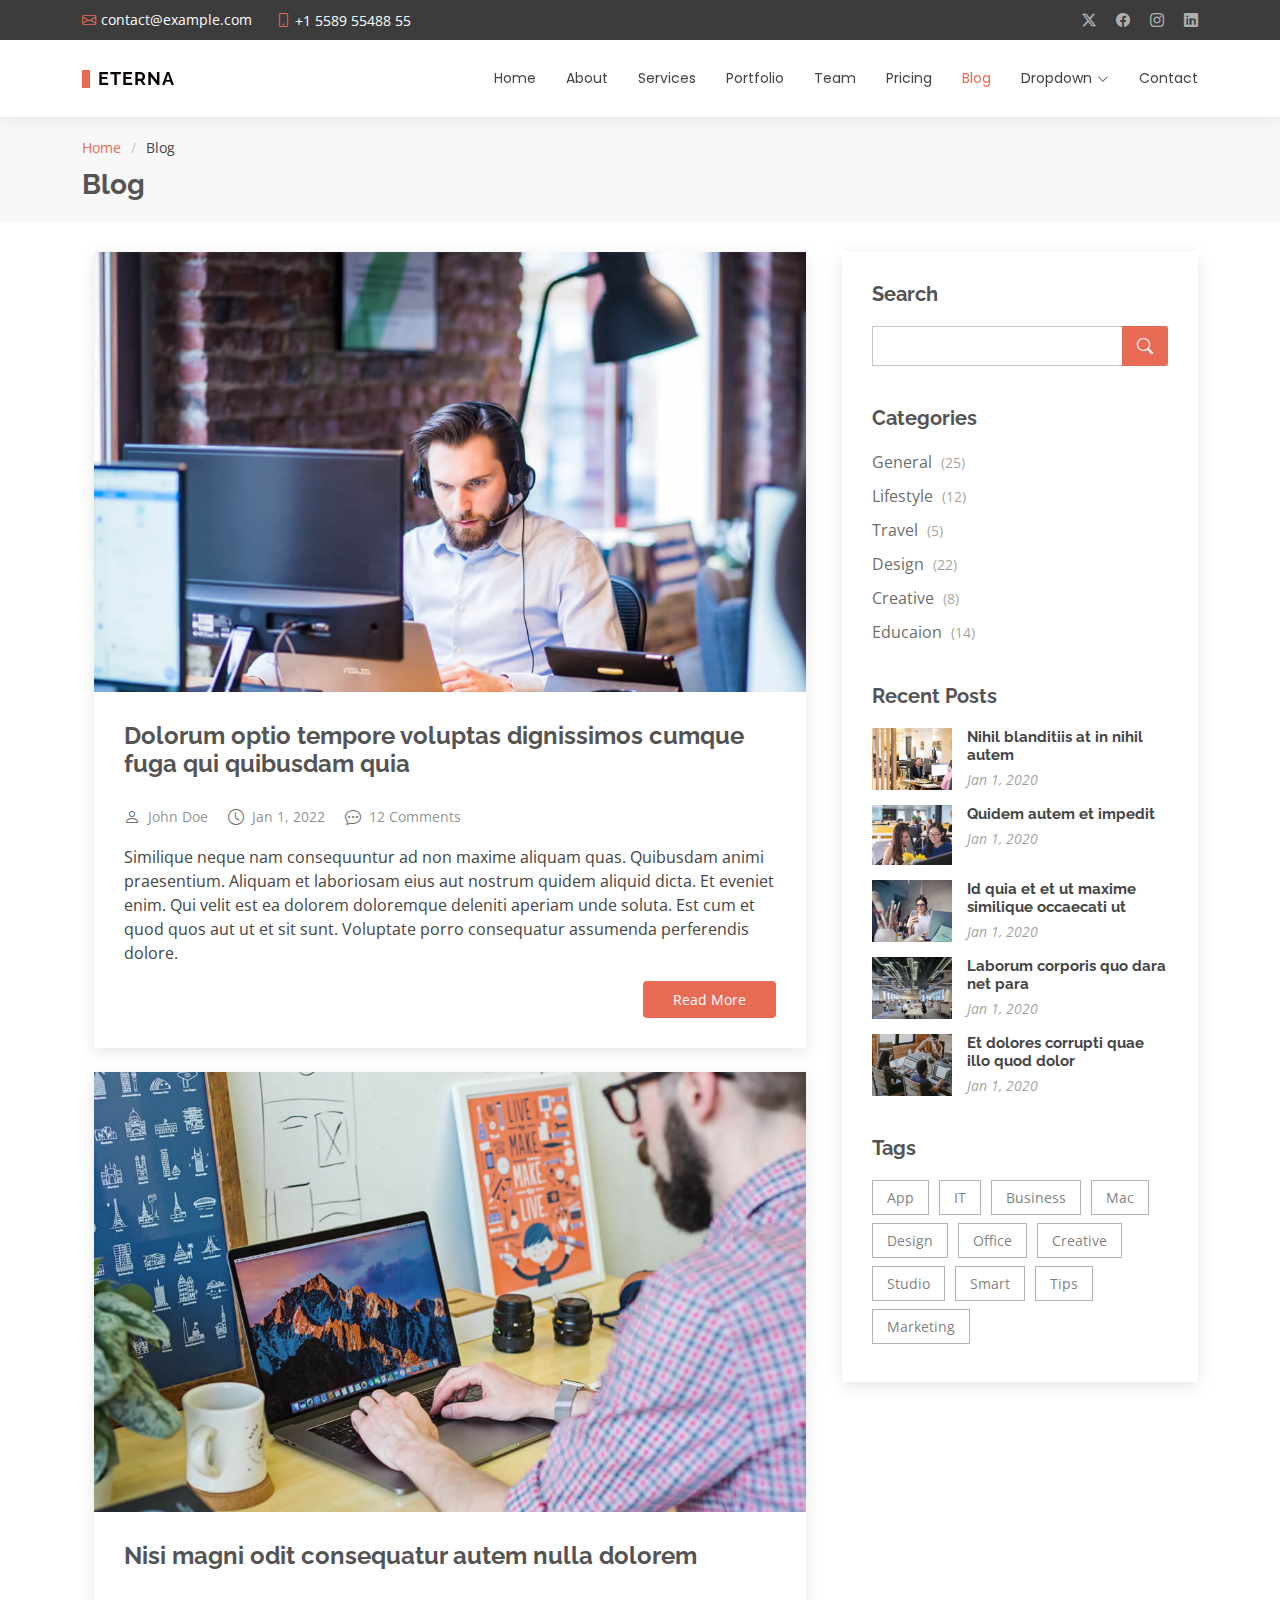
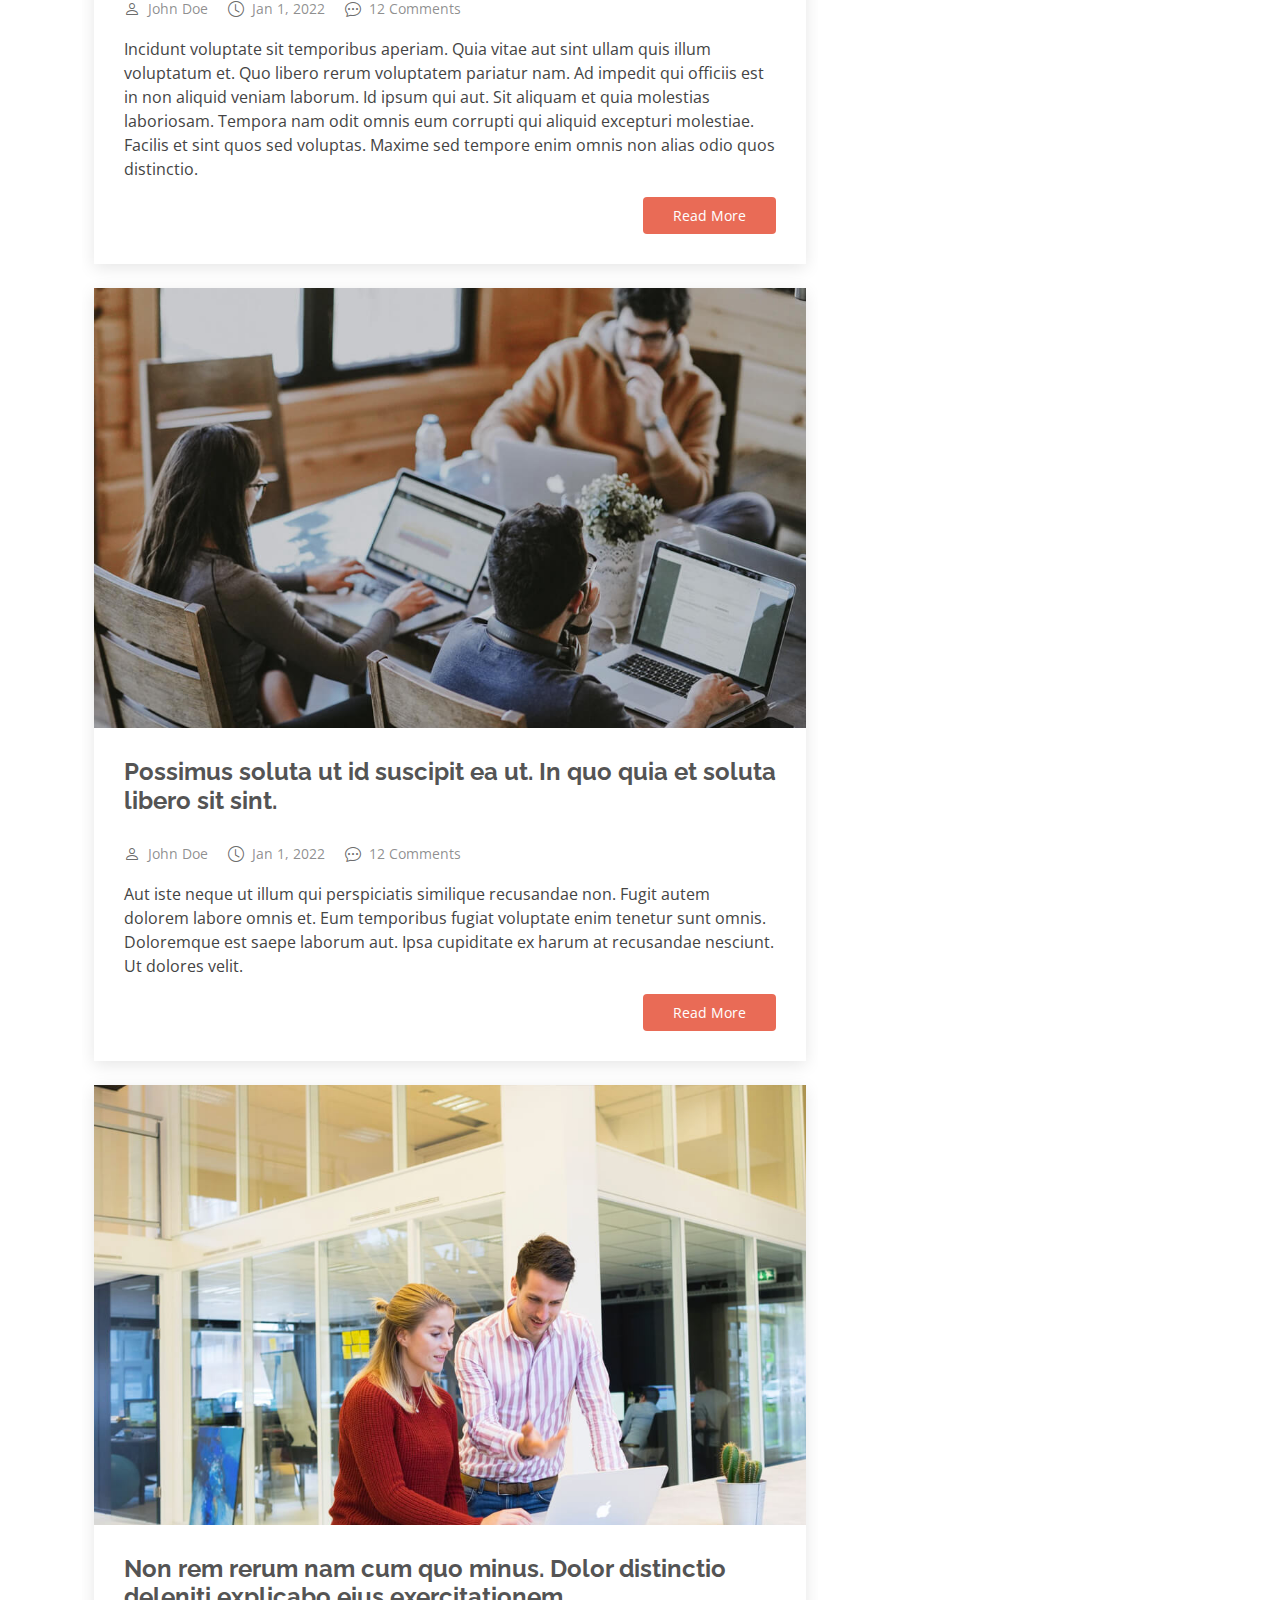
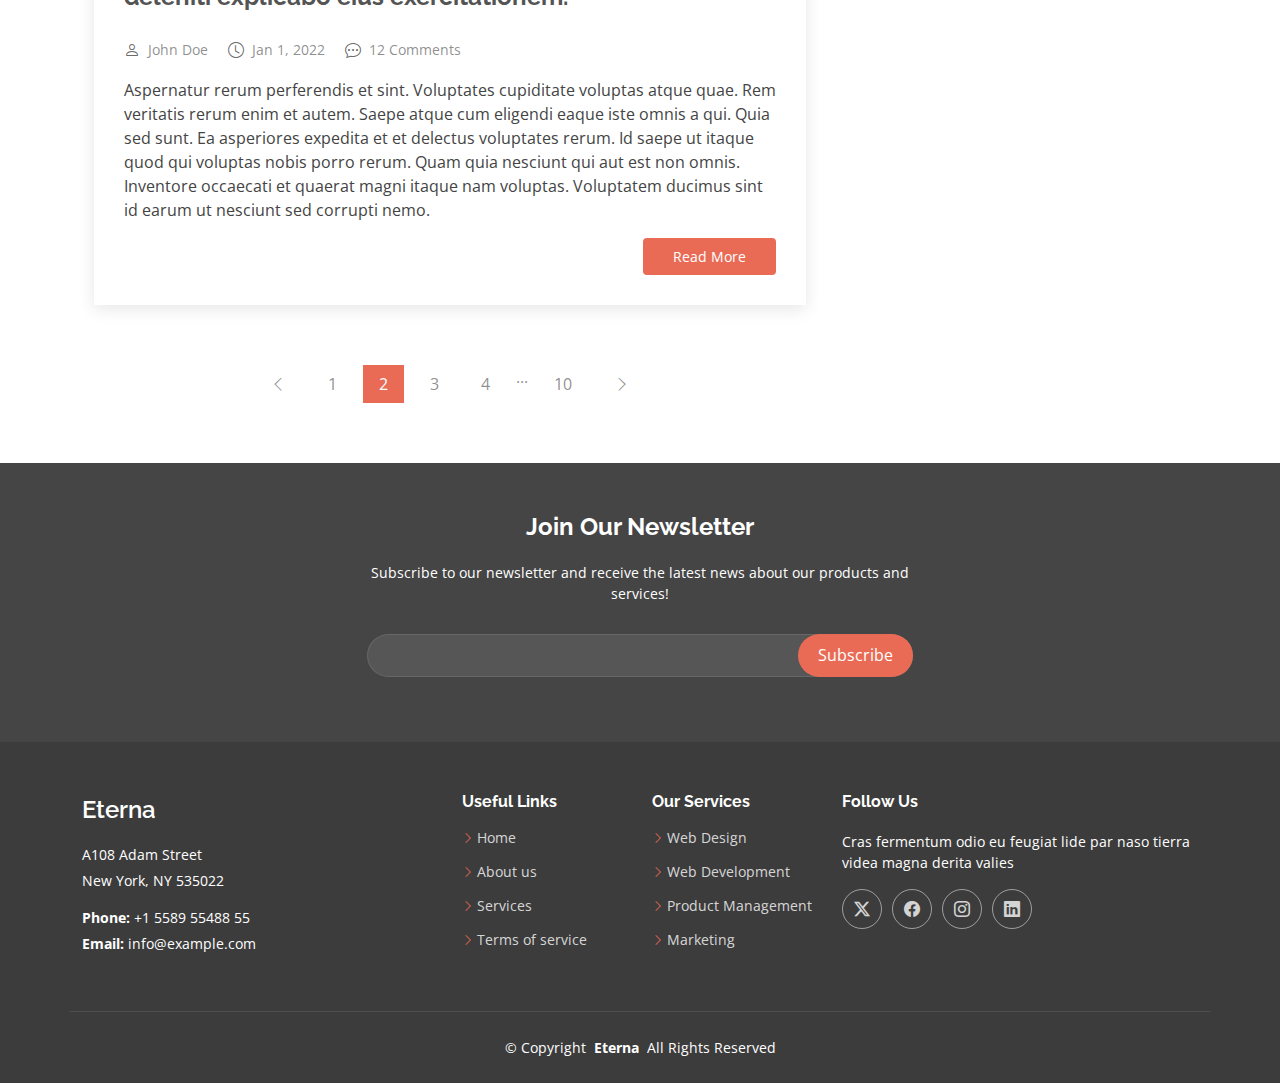
<file: blog.html>
<!DOCTYPE html>
<html lang="en">

<head>
  <meta charset="utf-8">
  <meta content="width=device-width, initial-scale=1.0" name="viewport">
  <title>Blog - Eterna Bootstrap Template</title>
  <meta name="description" content="">
  <meta name="keywords" content="">

  <!-- Favicons -->
  <link href="assets/img/favicon.png" rel="icon">
  <link href="assets/img/apple-touch-icon.png" rel="apple-touch-icon">

  <!-- Fonts -->
  <link href="https://fonts.googleapis.com" rel="preconnect">
  <link href="https://fonts.gstatic.com" rel="preconnect" crossorigin>
  <link href="https://fonts.googleapis.com/css2?family=Open+Sans:ital,wght@0,300;0,400;0,500;0,600;0,700;0,800;1,300;1,400;1,500;1,600;1,700;1,800&family=Poppins:ital,wght@0,100;0,200;0,300;0,400;0,500;0,600;0,700;0,800;0,900;1,100;1,200;1,300;1,400;1,500;1,600;1,700;1,800;1,900&family=Raleway:ital,wght@0,100;0,200;0,300;0,400;0,500;0,600;0,700;0,800;0,900;1,100;1,200;1,300;1,400;1,500;1,600;1,700;1,800;1,900&display=swap" rel="stylesheet">

  <!-- Vendor CSS Files -->
  <link href="assets/vendor/bootstrap/css/bootstrap.min.css" rel="stylesheet">
  <link href="assets/vendor/bootstrap-icons/bootstrap-icons.css" rel="stylesheet">
  <link href="assets/vendor/aos/aos.css" rel="stylesheet">
  <link href="assets/vendor/swiper/swiper-bundle.min.css" rel="stylesheet">
  <link href="assets/vendor/glightbox/css/glightbox.min.css" rel="stylesheet">

  <!-- Main CSS File -->
  <link href="assets/css/main.css" rel="stylesheet">

  <!-- =======================================================
  * Template Name: Eterna
  * Template URL: https://bootstrapmade.com/eterna-free-multipurpose-bootstrap-template/
  * Updated: Aug 07 2024 with Bootstrap v5.3.3
  * Author: BootstrapMade.com
  * License: https://bootstrapmade.com/license/
  ======================================================== -->
</head>

<body class="blog-page">

  <header id="header" class="header sticky-top">

    <div class="topbar d-flex align-items-center dark-background">
      <div class="container d-flex justify-content-center justify-content-md-between">
        <div class="contact-info d-flex align-items-center">
          <i class="bi bi-envelope d-flex align-items-center"><a href="mailto:contact@example.com">contact@example.com</a></i>
          <i class="bi bi-phone d-flex align-items-center ms-4"><span>+1 5589 55488 55</span></i>
        </div>
        <div class="social-links d-none d-md-flex align-items-center">
          <a href="#" class="twitter"><i class="bi bi-twitter-x"></i></a>
          <a href="#" class="facebook"><i class="bi bi-facebook"></i></a>
          <a href="#" class="instagram"><i class="bi bi-instagram"></i></a>
          <a href="#" class="linkedin"><i class="bi bi-linkedin"></i></a>
        </div>
      </div>
    </div><!-- End Top Bar -->

    <div class="branding">

      <div class="container position-relative d-flex align-items-center justify-content-between">
        <a href="index.html" class="logo d-flex align-items-center">
          <!-- Uncomment the line below if you also wish to use an image logo -->
          <!-- <img src="assets/img/logo.png" alt=""> -->
          <h1 class="sitename">Eterna<br></h1>
        </a>

        <nav id="navmenu" class="navmenu">
          <ul>
            <li><a href="index.html">Home</a></li>
            <li><a href="about.html">About</a></li>
            <li><a href="services.html">Services</a></li>
            <li><a href="portfolio.html">Portfolio</a></li>
            <li><a href="team.html">Team</a></li>
            <li><a href="pricing.html">Pricing</a></li>
            <li><a href="blog.html" class="active">Blog</a></li>
            <li class="dropdown"><a href="#"><span>Dropdown</span> <i class="bi bi-chevron-down toggle-dropdown"></i></a>
              <ul>
                <li><a href="#">Dropdown 1</a></li>
                <li class="dropdown"><a href="#"><span>Deep Dropdown</span> <i class="bi bi-chevron-down toggle-dropdown"></i></a>
                  <ul>
                    <li><a href="#">Deep Dropdown 1</a></li>
                    <li><a href="#">Deep Dropdown 2</a></li>
                    <li><a href="#">Deep Dropdown 3</a></li>
                    <li><a href="#">Deep Dropdown 4</a></li>
                    <li><a href="#">Deep Dropdown 5</a></li>
                  </ul>
                </li>
                <li><a href="#">Dropdown 2</a></li>
                <li><a href="#">Dropdown 3</a></li>
                <li><a href="#">Dropdown 4</a></li>
              </ul>
            </li>
            <li><a href="contact.html">Contact</a></li>
          </ul>
          <i class="mobile-nav-toggle d-xl-none bi bi-list"></i>
        </nav>

      </div>

    </div>

  </header>

  <main class="main">

    <!-- Page Title -->
    <div class="page-title" data-aos="fade">
      <div class="container">
        <nav class="breadcrumbs">
          <ol>
            <li><a href="index.html">Home</a></li>
            <li class="current">Blog</li>
          </ol>
        </nav>
        <h1>Blog</h1>
      </div>
    </div><!-- End Page Title -->

    <div class="container">
      <div class="row">

        <div class="col-lg-8">

          <!-- Blog Posts Section -->
          <section id="blog-posts" class="blog-posts section">

            <div class="container">

              <div class="row gy-4">

                <div class="col-lg-12">
                  <article>

                    <div class="post-img">
                      <img src="assets/img/blog/blog-1.jpg" alt="" class="img-fluid">
                    </div>

                    <h2 class="title">
                      <a href="blog-details.html">Dolorum optio tempore voluptas dignissimos cumque fuga qui quibusdam quia</a>
                    </h2>

                    <div class="meta-top">
                      <ul>
                        <li class="d-flex align-items-center"><i class="bi bi-person"></i> <a href="blog-details.html">John Doe</a></li>
                        <li class="d-flex align-items-center"><i class="bi bi-clock"></i> <a href="blog-details.html"><time datetime="2022-01-01">Jan 1, 2022</time></a></li>
                        <li class="d-flex align-items-center"><i class="bi bi-chat-dots"></i> <a href="blog-details.html">12 Comments</a></li>
                      </ul>
                    </div>

                    <div class="content">
                      <p>
                        Similique neque nam consequuntur ad non maxime aliquam quas. Quibusdam animi praesentium. Aliquam et laboriosam eius aut nostrum quidem aliquid dicta.
                        Et eveniet enim. Qui velit est ea dolorem doloremque deleniti aperiam unde soluta. Est cum et quod quos aut ut et sit sunt. Voluptate porro consequatur assumenda perferendis dolore.
                      </p>

                      <div class="read-more">
                        <a href="blog-details.html">Read More</a>
                      </div>
                    </div>

                  </article>
                </div><!-- End post list item -->

                <div class="col-lg-12">

                  <article>

                    <div class="post-img">
                      <img src="assets/img/blog/blog-2.jpg" alt="" class="img-fluid">
                    </div>

                    <h2 class="title">
                      <a href="blog-details.html">Nisi magni odit consequatur autem nulla dolorem</a>
                    </h2>

                    <div class="meta-top">
                      <ul>
                        <li class="d-flex align-items-center"><i class="bi bi-person"></i> <a href="blog-details.html">John Doe</a></li>
                        <li class="d-flex align-items-center"><i class="bi bi-clock"></i> <a href="blog-details.html"><time datetime="2022-01-01">Jan 1, 2022</time></a></li>
                        <li class="d-flex align-items-center"><i class="bi bi-chat-dots"></i> <a href="blog-details.html">12 Comments</a></li>
                      </ul>
                    </div>

                    <div class="content">
                      <p>
                        Incidunt voluptate sit temporibus aperiam. Quia vitae aut sint ullam quis illum voluptatum et. Quo libero rerum voluptatem pariatur nam.
                        Ad impedit qui officiis est in non aliquid veniam laborum. Id ipsum qui aut. Sit aliquam et quia molestias laboriosam. Tempora nam odit omnis eum corrupti qui aliquid excepturi molestiae. Facilis et sint quos sed voluptas. Maxime sed tempore enim omnis non alias odio quos distinctio.
                      </p>
                      <div class="read-more">
                        <a href="blog-details.html">Read More</a>
                      </div>
                    </div>

                  </article>

                </div><!-- End post list item -->

                <div class="col-lg-12">

                  <article>

                    <div class="post-img">
                      <img src="assets/img/blog/blog-3.jpg" alt="" class="img-fluid">
                    </div>

                    <h2 class="title">
                      <a href="blog-details.html">Possimus soluta ut id suscipit ea ut. In quo quia et soluta libero sit sint.</a>
                    </h2>

                    <div class="meta-top">
                      <ul>
                        <li class="d-flex align-items-center"><i class="bi bi-person"></i> <a href="blog-details.html">John Doe</a></li>
                        <li class="d-flex align-items-center"><i class="bi bi-clock"></i> <a href="blog-details.html"><time datetime="2022-01-01">Jan 1, 2022</time></a></li>
                        <li class="d-flex align-items-center"><i class="bi bi-chat-dots"></i> <a href="blog-details.html">12 Comments</a></li>
                      </ul>
                    </div>

                    <div class="content">
                      <p>
                        Aut iste neque ut illum qui perspiciatis similique recusandae non. Fugit autem dolorem labore omnis et. Eum temporibus fugiat voluptate enim tenetur sunt omnis.
                        Doloremque est saepe laborum aut. Ipsa cupiditate ex harum at recusandae nesciunt. Ut dolores velit.
                      </p>
                      <div class="read-more">
                        <a href="blog-details.html">Read More</a>
                      </div>
                    </div>

                  </article>

                </div><!-- End post list item -->

                <div class="col-lg-12">

                  <article>

                    <div class="post-img">
                      <img src="assets/img/blog/blog-4.jpg" alt="" class="img-fluid">
                    </div>

                    <h2 class="title">
                      <a href="blog-details.html">Non rem rerum nam cum quo minus. Dolor distinctio deleniti explicabo eius exercitationem.</a>
                    </h2>

                    <div class="meta-top">
                      <ul>
                        <li class="d-flex align-items-center"><i class="bi bi-person"></i> <a href="blog-details.html">John Doe</a></li>
                        <li class="d-flex align-items-center"><i class="bi bi-clock"></i> <a href="blog-details.html"><time datetime="2022-01-01">Jan 1, 2022</time></a></li>
                        <li class="d-flex align-items-center"><i class="bi bi-chat-dots"></i> <a href="blog-details.html">12 Comments</a></li>
                      </ul>
                    </div>

                    <div class="content">
                      <p>
                        Aspernatur rerum perferendis et sint. Voluptates cupiditate voluptas atque quae. Rem veritatis rerum enim et autem. Saepe atque cum eligendi eaque iste omnis a qui.
                        Quia sed sunt. Ea asperiores expedita et et delectus voluptates rerum. Id saepe ut itaque quod qui voluptas nobis porro rerum. Quam quia nesciunt qui aut est non omnis. Inventore occaecati et quaerat magni itaque nam voluptas. Voluptatem ducimus sint id earum ut nesciunt sed corrupti nemo.
                      </p>
                      <div class="read-more">
                        <a href="blog-details.html">Read More</a>
                      </div>
                    </div>

                  </article>

                </div><!-- End post list item -->

              </div><!-- End blog posts list -->

            </div>

          </section><!-- /Blog Posts Section -->

          <!-- Blog Pagination Section -->
          <section id="blog-pagination" class="blog-pagination section">

            <div class="container">
              <div class="d-flex justify-content-center">
                <ul>
                  <li><a href="#"><i class="bi bi-chevron-left"></i></a></li>
                  <li><a href="#">1</a></li>
                  <li><a href="#" class="active">2</a></li>
                  <li><a href="#">3</a></li>
                  <li><a href="#">4</a></li>
                  <li>...</li>
                  <li><a href="#">10</a></li>
                  <li><a href="#"><i class="bi bi-chevron-right"></i></a></li>
                </ul>
              </div>
            </div>

          </section><!-- /Blog Pagination Section -->

        </div>

        <div class="col-lg-4 sidebar">

          <div class="widgets-container">

            <!-- Search Widget -->
            <div class="search-widget widget-item">

              <h3 class="widget-title">Search</h3>
              <form action="">
                <input type="text">
                <button type="submit"><i class="bi bi-search"></i></button>
              </form>

            </div><!--/Search Widget -->

            <!-- Categories Widget -->
            <div class="categories-widget widget-item">

              <h3 class="widget-title">Categories</h3>
              <ul class="mt-3">
                <li><a href="#">General <span>(25)</span></a></li>
                <li><a href="#">Lifestyle <span>(12)</span></a></li>
                <li><a href="#">Travel <span>(5)</span></a></li>
                <li><a href="#">Design <span>(22)</span></a></li>
                <li><a href="#">Creative <span>(8)</span></a></li>
                <li><a href="#">Educaion <span>(14)</span></a></li>
              </ul>

            </div><!--/Categories Widget -->

            <!-- Recent Posts Widget -->
            <div class="recent-posts-widget widget-item">

              <h3 class="widget-title">Recent Posts</h3>

              <div class="post-item">
                <img src="assets/img/blog/blog-recent-1.jpg" alt="" class="flex-shrink-0">
                <div>
                  <h4><a href="blog-details.html">Nihil blanditiis at in nihil autem</a></h4>
                  <time datetime="2020-01-01">Jan 1, 2020</time>
                </div>
              </div><!-- End recent post item-->

              <div class="post-item">
                <img src="assets/img/blog/blog-recent-2.jpg" alt="" class="flex-shrink-0">
                <div>
                  <h4><a href="blog-details.html">Quidem autem et impedit</a></h4>
                  <time datetime="2020-01-01">Jan 1, 2020</time>
                </div>
              </div><!-- End recent post item-->

              <div class="post-item">
                <img src="assets/img/blog/blog-recent-3.jpg" alt="" class="flex-shrink-0">
                <div>
                  <h4><a href="blog-details.html">Id quia et et ut maxime similique occaecati ut</a></h4>
                  <time datetime="2020-01-01">Jan 1, 2020</time>
                </div>
              </div><!-- End recent post item-->

              <div class="post-item">
                <img src="assets/img/blog/blog-recent-4.jpg" alt="" class="flex-shrink-0">
                <div>
                  <h4><a href="blog-details.html">Laborum corporis quo dara net para</a></h4>
                  <time datetime="2020-01-01">Jan 1, 2020</time>
                </div>
              </div><!-- End recent post item-->

              <div class="post-item">
                <img src="assets/img/blog/blog-recent-5.jpg" alt="" class="flex-shrink-0">
                <div>
                  <h4><a href="blog-details.html">Et dolores corrupti quae illo quod dolor</a></h4>
                  <time datetime="2020-01-01">Jan 1, 2020</time>
                </div>
              </div><!-- End recent post item-->

            </div><!--/Recent Posts Widget -->

            <!-- Tags Widget -->
            <div class="tags-widget widget-item">

              <h3 class="widget-title">Tags</h3>
              <ul>
                <li><a href="#">App</a></li>
                <li><a href="#">IT</a></li>
                <li><a href="#">Business</a></li>
                <li><a href="#">Mac</a></li>
                <li><a href="#">Design</a></li>
                <li><a href="#">Office</a></li>
                <li><a href="#">Creative</a></li>
                <li><a href="#">Studio</a></li>
                <li><a href="#">Smart</a></li>
                <li><a href="#">Tips</a></li>
                <li><a href="#">Marketing</a></li>
              </ul>

            </div><!--/Tags Widget -->

          </div>

        </div>

      </div>
    </div>

  </main>

  <footer id="footer" class="footer position-relative dark-background">

    <div class="footer-newsletter">
      <div class="container">
        <div class="row justify-content-center text-center">
          <div class="col-lg-6">
            <h4>Join Our Newsletter</h4>
            <p>Subscribe to our newsletter and receive the latest news about our products and services!</p>
            <form action="forms/newsletter.php" method="post" class="php-email-form">
              <div class="newsletter-form"><input type="email" name="email"><input type="submit" value="Subscribe"></div>
              <div class="loading">Loading</div>
              <div class="error-message"></div>
              <div class="sent-message">Your subscription request has been sent. Thank you!</div>
            </form>
          </div>
        </div>
      </div>
    </div>

    <div class="container footer-top">
      <div class="row gy-4">
        <div class="col-lg-4 col-md-6 footer-about">
          <a href="index.html" class="d-flex align-items-center">
            <span class="sitename">Eterna</span>
          </a>
          <div class="footer-contact pt-3">
            <p>A108 Adam Street</p>
            <p>New York, NY 535022</p>
            <p class="mt-3"><strong>Phone:</strong> <span>+1 5589 55488 55</span></p>
            <p><strong>Email:</strong> <span>info@example.com</span></p>
          </div>
        </div>

        <div class="col-lg-2 col-md-3 footer-links">
          <h4>Useful Links</h4>
          <ul>
            <li><i class="bi bi-chevron-right"></i> <a href="#">Home</a></li>
            <li><i class="bi bi-chevron-right"></i> <a href="#">About us</a></li>
            <li><i class="bi bi-chevron-right"></i> <a href="#">Services</a></li>
            <li><i class="bi bi-chevron-right"></i> <a href="#">Terms of service</a></li>
          </ul>
        </div>

        <div class="col-lg-2 col-md-3 footer-links">
          <h4>Our Services</h4>
          <ul>
            <li><i class="bi bi-chevron-right"></i> <a href="#">Web Design</a></li>
            <li><i class="bi bi-chevron-right"></i> <a href="#">Web Development</a></li>
            <li><i class="bi bi-chevron-right"></i> <a href="#">Product Management</a></li>
            <li><i class="bi bi-chevron-right"></i> <a href="#">Marketing</a></li>
          </ul>
        </div>

        <div class="col-lg-4 col-md-12">
          <h4>Follow Us</h4>
          <p>Cras fermentum odio eu feugiat lide par naso tierra videa magna derita valies</p>
          <div class="social-links d-flex">
            <a href=""><i class="bi bi-twitter-x"></i></a>
            <a href=""><i class="bi bi-facebook"></i></a>
            <a href=""><i class="bi bi-instagram"></i></a>
            <a href=""><i class="bi bi-linkedin"></i></a>
          </div>
        </div>

      </div>
    </div>

    <div class="container copyright text-center mt-4">
      <p>© <span>Copyright</span> <strong class="px-1 sitename">Eterna</strong> <span>All Rights Reserved</span></p>
    </div>

  </footer>

  <!-- Scroll Top -->
  <a href="#" id="scroll-top" class="scroll-top d-flex align-items-center justify-content-center"><i class="bi bi-arrow-up-short"></i></a>

  <!-- Preloader -->
  <div id="preloader"></div>

  <!-- Vendor JS Files -->
  <script src="assets/vendor/bootstrap/js/bootstrap.bundle.min.js"></script>
  <script src="assets/vendor/php-email-form/validate.js"></script>
  <script src="assets/vendor/aos/aos.js"></script>
  <script src="assets/vendor/swiper/swiper-bundle.min.js"></script>
  <script src="assets/vendor/purecounter/purecounter_vanilla.js"></script>
  <script src="assets/vendor/waypoints/noframework.waypoints.js"></script>
  <script src="assets/vendor/glightbox/js/glightbox.min.js"></script>
  <script src="assets/vendor/imagesloaded/imagesloaded.pkgd.min.js"></script>
  <script src="assets/vendor/isotope-layout/isotope.pkgd.min.js"></script>

  <!-- Main JS File -->
  <script src="assets/js/main.js"></script>

</body>

</html>
</file>
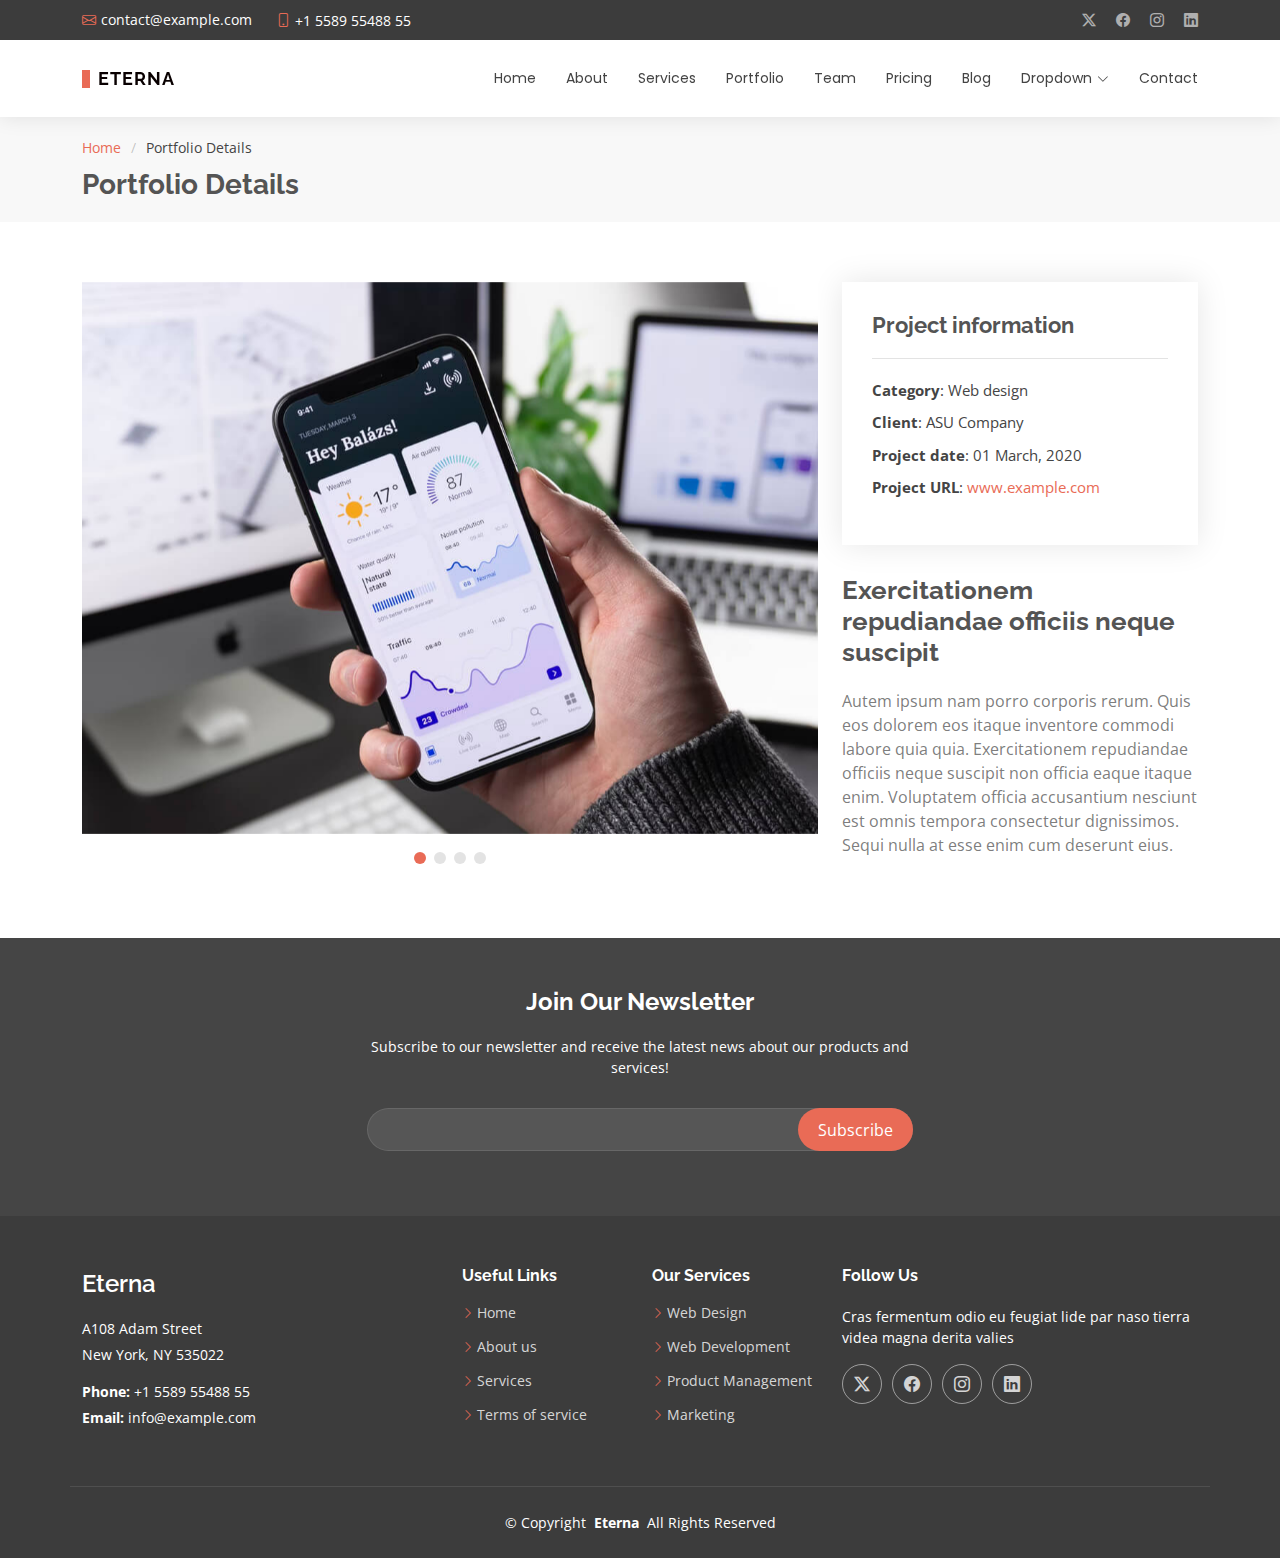
<file: portfolio-details.html>
<!DOCTYPE html>
<html lang="en">

<head>
  <meta charset="utf-8">
  <meta content="width=device-width, initial-scale=1.0" name="viewport">
  <title>Portfolio Details - Eterna Bootstrap Template</title>
  <meta name="description" content="">
  <meta name="keywords" content="">

  <!-- Favicons -->
  <link href="assets/img/favicon.png" rel="icon">
  <link href="assets/img/apple-touch-icon.png" rel="apple-touch-icon">

  <!-- Fonts -->
  <link href="https://fonts.googleapis.com" rel="preconnect">
  <link href="https://fonts.gstatic.com" rel="preconnect" crossorigin>
  <link href="https://fonts.googleapis.com/css2?family=Open+Sans:ital,wght@0,300;0,400;0,500;0,600;0,700;0,800;1,300;1,400;1,500;1,600;1,700;1,800&family=Poppins:ital,wght@0,100;0,200;0,300;0,400;0,500;0,600;0,700;0,800;0,900;1,100;1,200;1,300;1,400;1,500;1,600;1,700;1,800;1,900&family=Raleway:ital,wght@0,100;0,200;0,300;0,400;0,500;0,600;0,700;0,800;0,900;1,100;1,200;1,300;1,400;1,500;1,600;1,700;1,800;1,900&display=swap" rel="stylesheet">

  <!-- Vendor CSS Files -->
  <link href="assets/vendor/bootstrap/css/bootstrap.min.css" rel="stylesheet">
  <link href="assets/vendor/bootstrap-icons/bootstrap-icons.css" rel="stylesheet">
  <link href="assets/vendor/aos/aos.css" rel="stylesheet">
  <link href="assets/vendor/swiper/swiper-bundle.min.css" rel="stylesheet">
  <link href="assets/vendor/glightbox/css/glightbox.min.css" rel="stylesheet">

  <!-- Main CSS File -->
  <link href="assets/css/main.css" rel="stylesheet">

  <!-- =======================================================
  * Template Name: Eterna
  * Template URL: https://bootstrapmade.com/eterna-free-multipurpose-bootstrap-template/
  * Updated: Aug 07 2024 with Bootstrap v5.3.3
  * Author: BootstrapMade.com
  * License: https://bootstrapmade.com/license/
  ======================================================== -->
</head>

<body class="portfolio-details-page">

  <header id="header" class="header sticky-top">

    <div class="topbar d-flex align-items-center dark-background">
      <div class="container d-flex justify-content-center justify-content-md-between">
        <div class="contact-info d-flex align-items-center">
          <i class="bi bi-envelope d-flex align-items-center"><a href="mailto:contact@example.com">contact@example.com</a></i>
          <i class="bi bi-phone d-flex align-items-center ms-4"><span>+1 5589 55488 55</span></i>
        </div>
        <div class="social-links d-none d-md-flex align-items-center">
          <a href="#" class="twitter"><i class="bi bi-twitter-x"></i></a>
          <a href="#" class="facebook"><i class="bi bi-facebook"></i></a>
          <a href="#" class="instagram"><i class="bi bi-instagram"></i></a>
          <a href="#" class="linkedin"><i class="bi bi-linkedin"></i></a>
        </div>
      </div>
    </div><!-- End Top Bar -->

    <div class="branding">

      <div class="container position-relative d-flex align-items-center justify-content-between">
        <a href="index.html" class="logo d-flex align-items-center">
          <!-- Uncomment the line below if you also wish to use an image logo -->
          <!-- <img src="assets/img/logo.png" alt=""> -->
          <h1 class="sitename">Eterna<br></h1>
        </a>

        <nav id="navmenu" class="navmenu">
          <ul>
            <li><a href="index.html">Home</a></li>
            <li><a href="about.html">About</a></li>
            <li><a href="services.html">Services</a></li>
            <li><a href="portfolio.html">Portfolio</a></li>
            <li><a href="team.html">Team</a></li>
            <li><a href="pricing.html">Pricing</a></li>
            <li><a href="blog.html">Blog</a></li>
            <li class="dropdown"><a href="#"><span>Dropdown</span> <i class="bi bi-chevron-down toggle-dropdown"></i></a>
              <ul>
                <li><a href="#">Dropdown 1</a></li>
                <li class="dropdown"><a href="#"><span>Deep Dropdown</span> <i class="bi bi-chevron-down toggle-dropdown"></i></a>
                  <ul>
                    <li><a href="#">Deep Dropdown 1</a></li>
                    <li><a href="#">Deep Dropdown 2</a></li>
                    <li><a href="#">Deep Dropdown 3</a></li>
                    <li><a href="#">Deep Dropdown 4</a></li>
                    <li><a href="#">Deep Dropdown 5</a></li>
                  </ul>
                </li>
                <li><a href="#">Dropdown 2</a></li>
                <li><a href="#">Dropdown 3</a></li>
                <li><a href="#">Dropdown 4</a></li>
              </ul>
            </li>
            <li><a href="contact.html">Contact</a></li>
          </ul>
          <i class="mobile-nav-toggle d-xl-none bi bi-list"></i>
        </nav>

      </div>

    </div>

  </header>

  <main class="main">

    <!-- Page Title -->
    <div class="page-title" data-aos="fade">
      <div class="container">
        <nav class="breadcrumbs">
          <ol>
            <li><a href="index.html">Home</a></li>
            <li class="current">Portfolio Details</li>
          </ol>
        </nav>
        <h1>Portfolio Details</h1>
      </div>
    </div><!-- End Page Title -->

    <!-- Portfolio Details Section -->
    <section id="portfolio-details" class="portfolio-details section">

      <div class="container" data-aos="fade-up" data-aos-delay="100">

        <div class="row gy-4">

          <div class="col-lg-8">
            <div class="portfolio-details-slider swiper init-swiper">

              <script type="application/json" class="swiper-config">
                {
                  "loop": true,
                  "speed": 600,
                  "autoplay": {
                    "delay": 5000
                  },
                  "slidesPerView": "auto",
                  "pagination": {
                    "el": ".swiper-pagination",
                    "type": "bullets",
                    "clickable": true
                  }
                }
              </script>

              <div class="swiper-wrapper align-items-center">

                <div class="swiper-slide">
                  <img src="assets/img/portfolio/app-1.jpg" alt="">
                </div>

                <div class="swiper-slide">
                  <img src="assets/img/portfolio/product-1.jpg" alt="">
                </div>

                <div class="swiper-slide">
                  <img src="assets/img/portfolio/branding-1.jpg" alt="">
                </div>

                <div class="swiper-slide">
                  <img src="assets/img/portfolio/books-1.jpg" alt="">
                </div>

              </div>
              <div class="swiper-pagination"></div>
            </div>
          </div>

          <div class="col-lg-4">
            <div class="portfolio-info" data-aos="fade-up" data-aos-delay="200">
              <h3>Project information</h3>
              <ul>
                <li><strong>Category</strong>: Web design</li>
                <li><strong>Client</strong>: ASU Company</li>
                <li><strong>Project date</strong>: 01 March, 2020</li>
                <li><strong>Project URL</strong>: <a href="#">www.example.com</a></li>
              </ul>
            </div>
            <div class="portfolio-description" data-aos="fade-up" data-aos-delay="300">
              <h2>Exercitationem repudiandae officiis neque suscipit</h2>
              <p>
                Autem ipsum nam porro corporis rerum. Quis eos dolorem eos itaque inventore commodi labore quia quia. Exercitationem repudiandae officiis neque suscipit non officia eaque itaque enim. Voluptatem officia accusantium nesciunt est omnis tempora consectetur dignissimos. Sequi nulla at esse enim cum deserunt eius.
              </p>
            </div>
          </div>

        </div>

      </div>

    </section><!-- /Portfolio Details Section -->

  </main>

  <footer id="footer" class="footer position-relative dark-background">

    <div class="footer-newsletter">
      <div class="container">
        <div class="row justify-content-center text-center">
          <div class="col-lg-6">
            <h4>Join Our Newsletter</h4>
            <p>Subscribe to our newsletter and receive the latest news about our products and services!</p>
            <form action="forms/newsletter.php" method="post" class="php-email-form">
              <div class="newsletter-form"><input type="email" name="email"><input type="submit" value="Subscribe"></div>
              <div class="loading">Loading</div>
              <div class="error-message"></div>
              <div class="sent-message">Your subscription request has been sent. Thank you!</div>
            </form>
          </div>
        </div>
      </div>
    </div>

    <div class="container footer-top">
      <div class="row gy-4">
        <div class="col-lg-4 col-md-6 footer-about">
          <a href="index.html" class="d-flex align-items-center">
            <span class="sitename">Eterna</span>
          </a>
          <div class="footer-contact pt-3">
            <p>A108 Adam Street</p>
            <p>New York, NY 535022</p>
            <p class="mt-3"><strong>Phone:</strong> <span>+1 5589 55488 55</span></p>
            <p><strong>Email:</strong> <span>info@example.com</span></p>
          </div>
        </div>

        <div class="col-lg-2 col-md-3 footer-links">
          <h4>Useful Links</h4>
          <ul>
            <li><i class="bi bi-chevron-right"></i> <a href="#">Home</a></li>
            <li><i class="bi bi-chevron-right"></i> <a href="#">About us</a></li>
            <li><i class="bi bi-chevron-right"></i> <a href="#">Services</a></li>
            <li><i class="bi bi-chevron-right"></i> <a href="#">Terms of service</a></li>
          </ul>
        </div>

        <div class="col-lg-2 col-md-3 footer-links">
          <h4>Our Services</h4>
          <ul>
            <li><i class="bi bi-chevron-right"></i> <a href="#">Web Design</a></li>
            <li><i class="bi bi-chevron-right"></i> <a href="#">Web Development</a></li>
            <li><i class="bi bi-chevron-right"></i> <a href="#">Product Management</a></li>
            <li><i class="bi bi-chevron-right"></i> <a href="#">Marketing</a></li>
          </ul>
        </div>

        <div class="col-lg-4 col-md-12">
          <h4>Follow Us</h4>
          <p>Cras fermentum odio eu feugiat lide par naso tierra videa magna derita valies</p>
          <div class="social-links d-flex">
            <a href=""><i class="bi bi-twitter-x"></i></a>
            <a href=""><i class="bi bi-facebook"></i></a>
            <a href=""><i class="bi bi-instagram"></i></a>
            <a href=""><i class="bi bi-linkedin"></i></a>
          </div>
        </div>

      </div>
    </div>

    <div class="container copyright text-center mt-4">
      <p>© <span>Copyright</span> <strong class="px-1 sitename">Eterna</strong> <span>All Rights Reserved</span></p>
    </div>

  </footer>

  <!-- Scroll Top -->
  <a href="#" id="scroll-top" class="scroll-top d-flex align-items-center justify-content-center"><i class="bi bi-arrow-up-short"></i></a>

  <!-- Preloader -->
  <div id="preloader"></div>

  <!-- Vendor JS Files -->
  <script src="assets/vendor/bootstrap/js/bootstrap.bundle.min.js"></script>
  <script src="assets/vendor/php-email-form/validate.js"></script>
  <script src="assets/vendor/aos/aos.js"></script>
  <script src="assets/vendor/swiper/swiper-bundle.min.js"></script>
  <script src="assets/vendor/purecounter/purecounter_vanilla.js"></script>
  <script src="assets/vendor/waypoints/noframework.waypoints.js"></script>
  <script src="assets/vendor/glightbox/js/glightbox.min.js"></script>
  <script src="assets/vendor/imagesloaded/imagesloaded.pkgd.min.js"></script>
  <script src="assets/vendor/isotope-layout/isotope.pkgd.min.js"></script>

  <!-- Main JS File -->
  <script src="assets/js/main.js"></script>

</body>

</html>
</file>
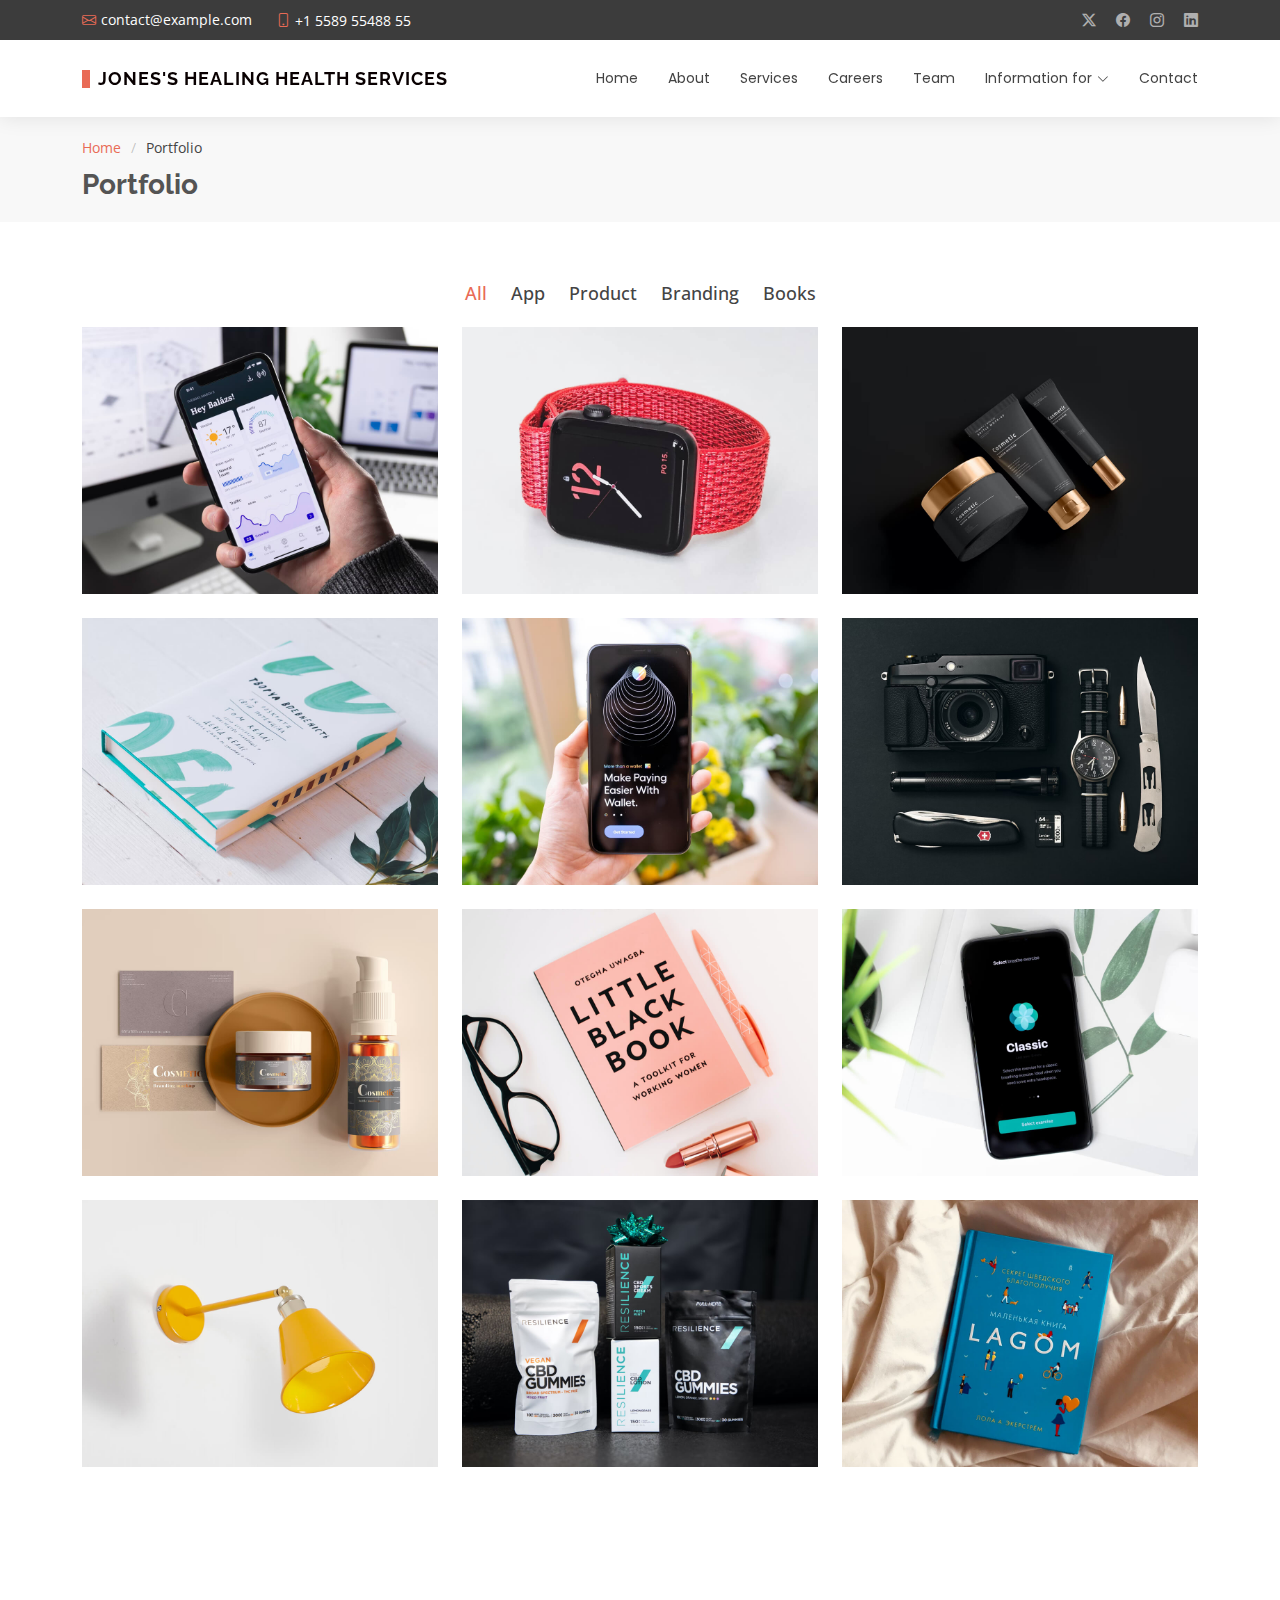
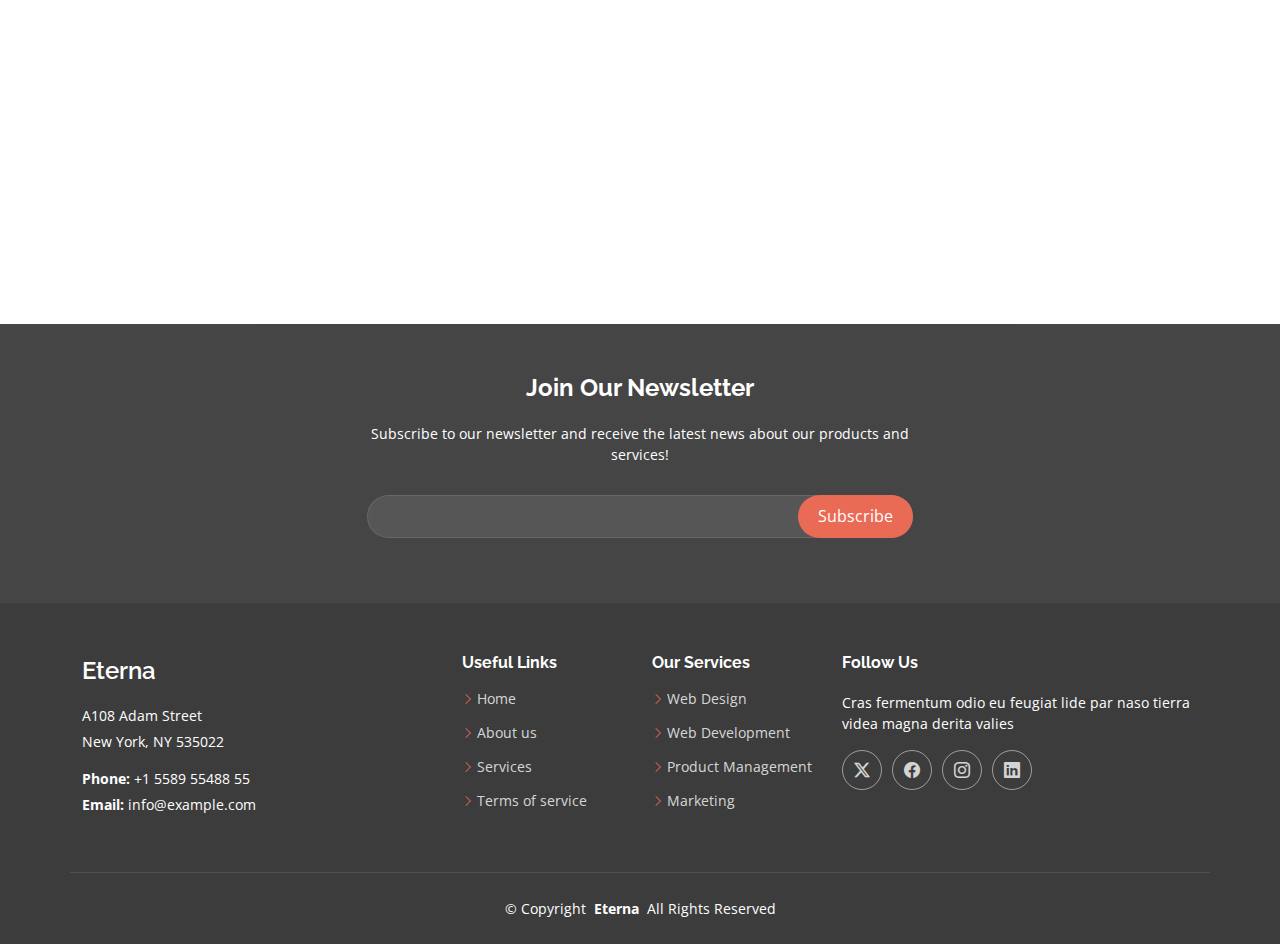
<file: portfolio.html>
<!DOCTYPE html>
<html lang="en">

<head>
  <meta charset="utf-8">
  <meta content="width=device-width, initial-scale=1.0" name="viewport">
  <title>Jones's Healing Health Services</title>
  <meta name="description" content="">
  <meta name="keywords" content="">

  <!-- Favicons -->
  <link href="assets/img/favicon.png" rel="icon">
  <link href="assets/img/apple-touch-icon.png" rel="apple-touch-icon">

  <!-- Fonts -->
  <link href="https://fonts.googleapis.com" rel="preconnect">
  <link href="https://fonts.gstatic.com" rel="preconnect" crossorigin>
  <link href="https://fonts.googleapis.com/css2?family=Open+Sans:ital,wght@0,300;0,400;0,500;0,600;0,700;0,800;1,300;1,400;1,500;1,600;1,700;1,800&family=Poppins:ital,wght@0,100;0,200;0,300;0,400;0,500;0,600;0,700;0,800;0,900;1,100;1,200;1,300;1,400;1,500;1,600;1,700;1,800;1,900&family=Raleway:ital,wght@0,100;0,200;0,300;0,400;0,500;0,600;0,700;0,800;0,900;1,100;1,200;1,300;1,400;1,500;1,600;1,700;1,800;1,900&display=swap" rel="stylesheet">

  <!-- Vendor CSS Files -->
  <link href="assets/vendor/bootstrap/css/bootstrap.min.css" rel="stylesheet">
  <link href="assets/vendor/bootstrap-icons/bootstrap-icons.css" rel="stylesheet">
  <link href="assets/vendor/aos/aos.css" rel="stylesheet">
  <link href="assets/vendor/swiper/swiper-bundle.min.css" rel="stylesheet">
  <link href="assets/vendor/glightbox/css/glightbox.min.css" rel="stylesheet">

  <!-- Main CSS File -->
  <link href="assets/css/main.css" rel="stylesheet">

  <!-- =======================================================
  * Template Name: Eterna
  * Template URL: https://bootstrapmade.com/eterna-free-multipurpose-bootstrap-template/
  * Updated: Aug 07 2024 with Bootstrap v5.3.3
  * Author: BootstrapMade.com
  * License: https://bootstrapmade.com/license/
  ======================================================== -->
</head>

<body class="portfolio-page">

  <header id="header" class="header sticky-top">

    <div class="topbar d-flex align-items-center dark-background">
      <div class="container d-flex justify-content-center justify-content-md-between">
        <div class="contact-info d-flex align-items-center">
          <i class="bi bi-envelope d-flex align-items-center"><a href="mailto:contact@example.com">contact@example.com</a></i>
          <i class="bi bi-phone d-flex align-items-center ms-4"><span>+1 5589 55488 55</span></i>
        </div>
        <div class="social-links d-none d-md-flex align-items-center">
          <a href="#" class="twitter"><i class="bi bi-twitter-x"></i></a>
          <a href="#" class="facebook"><i class="bi bi-facebook"></i></a>
          <a href="#" class="instagram"><i class="bi bi-instagram"></i></a>
          <a href="#" class="linkedin"><i class="bi bi-linkedin"></i></a>
        </div>
      </div>
    </div><!-- End Top Bar -->

    <div class="branding">

      <div class="container position-relative d-flex align-items-center justify-content-between">
        <a href="index.html" class="logo d-flex align-items-center">
          <!-- Uncomment the line below if you also wish to use an image logo -->
          <!-- <img src="assets/img/logo.png" alt=""> -->
          <h1 class="sitename">Jones's Healing Health Services<br></h1>
        </a>

        <nav id="navmenu" class="navmenu">
          <ul>
            <li><a href="index.html">Home</a></li>
            <li><a href="about.html">About</a></li>
            <li><a href="services.html">Services</a></li>
            <li><a href="portfolio.html" class="acitve">Careers</a></li>
            <li><a href="team.html">Team</a></li>
            <li class="dropdown"><a href="#"><span>Information for</span> <i class="bi bi-chevron-down toggle-dropdown"></i></a>
              <ul>
                <li><a href="#">Dropdown 1</a></li>
                <li class="dropdown"><a href="#"><span>Deep Dropdown</span> <i class="bi bi-chevron-down toggle-dropdown"></i></a>
                  <ul>
                    <li><a href="#">Deep Dropdown 1</a></li>
                    <li><a href="#">Deep Dropdown 2</a></li>
                    <li><a href="#">Deep Dropdown 3</a></li>
                    <li><a href="#">Deep Dropdown 4</a></li>
                    <li><a href="#">Deep Dropdown 5</a></li>
                  </ul>
                </li>
                <li><a href="#">Dropdown 2</a></li>
                <li><a href="#">Dropdown 3</a></li>
                <li><a href="#">Dropdown 4</a></li>
              </ul>
            </li>
            <li><a href="contact.html">Contact</a></li>
          </ul>
          <i class="mobile-nav-toggle d-xl-none bi bi-list"></i>
        </nav>

      </div>

    </div>

  </header>

  <main class="main">

    <!-- Page Title -->
    <div class="page-title" data-aos="fade">
      <div class="container">
        <nav class="breadcrumbs">
          <ol>
            <li><a href="index.html">Home</a></li>
            <li class="current">Portfolio</li>
          </ol>
        </nav>
        <h1>Portfolio</h1>
      </div>
    </div><!-- End Page Title -->

    <!-- Portfolio Section -->
    <section id="portfolio" class="portfolio section">

      <div class="container">

        <div class="isotope-layout" data-default-filter="*" data-layout="masonry" data-sort="original-order">

          <ul class="portfolio-filters isotope-filters" data-aos="fade-up" data-aos-delay="100">
            <li data-filter="*" class="filter-active">All</li>
            <li data-filter=".filter-app">App</li>
            <li data-filter=".filter-product">Product</li>
            <li data-filter=".filter-branding">Branding</li>
            <li data-filter=".filter-books">Books</li>
          </ul><!-- End Portfolio Filters -->

          <div class="row gy-4 isotope-container" data-aos="fade-up" data-aos-delay="200">

            <div class="col-lg-4 col-md-6 portfolio-item isotope-item filter-app">
              <div class="portfolio-content h-100">
                <img src="assets/img/portfolio/app-1.jpg" class="img-fluid" alt="">
                <div class="portfolio-info">
                  <h4>App 1</h4>
                  <p>Lorem ipsum, dolor sit amet consectetur</p>
                  <a href="assets/img/portfolio/app-1.jpg" title="App 1" data-gallery="portfolio-gallery-app" class="glightbox preview-link"><i class="bi bi-zoom-in"></i></a>
                  <a href="portfolio-details.html" title="More Details" class="details-link"><i class="bi bi-link-45deg"></i></a>
                </div>
              </div>
            </div><!-- End Portfolio Item -->

            <div class="col-lg-4 col-md-6 portfolio-item isotope-item filter-product">
              <div class="portfolio-content h-100">
                <img src="assets/img/portfolio/product-1.jpg" class="img-fluid" alt="">
                <div class="portfolio-info">
                  <h4>Product 1</h4>
                  <p>Lorem ipsum, dolor sit amet consectetur</p>
                  <a href="assets/img/portfolio/product-1.jpg" title="Product 1" data-gallery="portfolio-gallery-product" class="glightbox preview-link"><i class="bi bi-zoom-in"></i></a>
                  <a href="portfolio-details.html" title="More Details" class="details-link"><i class="bi bi-link-45deg"></i></a>
                </div>
              </div>
            </div><!-- End Portfolio Item -->

            <div class="col-lg-4 col-md-6 portfolio-item isotope-item filter-branding">
              <div class="portfolio-content h-100">
                <img src="assets/img/portfolio/branding-1.jpg" class="img-fluid" alt="">
                <div class="portfolio-info">
                  <h4>Branding 1</h4>
                  <p>Lorem ipsum, dolor sit amet consectetur</p>
                  <a href="assets/img/portfolio/branding-1.jpg" title="Branding 1" data-gallery="portfolio-gallery-branding" class="glightbox preview-link"><i class="bi bi-zoom-in"></i></a>
                  <a href="portfolio-details.html" title="More Details" class="details-link"><i class="bi bi-link-45deg"></i></a>
                </div>
              </div>
            </div><!-- End Portfolio Item -->

            <div class="col-lg-4 col-md-6 portfolio-item isotope-item filter-books">
              <div class="portfolio-content h-100">
                <img src="assets/img/portfolio/books-1.jpg" class="img-fluid" alt="">
                <div class="portfolio-info">
                  <h4>Books 1</h4>
                  <p>Lorem ipsum, dolor sit amet consectetur</p>
                  <a href="assets/img/portfolio/books-1.jpg" title="Branding 1" data-gallery="portfolio-gallery-book" class="glightbox preview-link"><i class="bi bi-zoom-in"></i></a>
                  <a href="portfolio-details.html" title="More Details" class="details-link"><i class="bi bi-link-45deg"></i></a>
                </div>
              </div>
            </div><!-- End Portfolio Item -->

            <div class="col-lg-4 col-md-6 portfolio-item isotope-item filter-app">
              <div class="portfolio-content h-100">
                <img src="assets/img/portfolio/app-2.jpg" class="img-fluid" alt="">
                <div class="portfolio-info">
                  <h4>App 2</h4>
                  <p>Lorem ipsum, dolor sit amet consectetur</p>
                  <a href="assets/img/portfolio/app-2.jpg" title="App 2" data-gallery="portfolio-gallery-app" class="glightbox preview-link"><i class="bi bi-zoom-in"></i></a>
                  <a href="portfolio-details.html" title="More Details" class="details-link"><i class="bi bi-link-45deg"></i></a>
                </div>
              </div>
            </div><!-- End Portfolio Item -->

            <div class="col-lg-4 col-md-6 portfolio-item isotope-item filter-product">
              <div class="portfolio-content h-100">
                <img src="assets/img/portfolio/product-2.jpg" class="img-fluid" alt="">
                <div class="portfolio-info">
                  <h4>Product 2</h4>
                  <p>Lorem ipsum, dolor sit amet consectetur</p>
                  <a href="assets/img/portfolio/product-2.jpg" title="Product 2" data-gallery="portfolio-gallery-product" class="glightbox preview-link"><i class="bi bi-zoom-in"></i></a>
                  <a href="portfolio-details.html" title="More Details" class="details-link"><i class="bi bi-link-45deg"></i></a>
                </div>
              </div>
            </div><!-- End Portfolio Item -->

            <div class="col-lg-4 col-md-6 portfolio-item isotope-item filter-branding">
              <div class="portfolio-content h-100">
                <img src="assets/img/portfolio/branding-2.jpg" class="img-fluid" alt="">
                <div class="portfolio-info">
                  <h4>Branding 2</h4>
                  <p>Lorem ipsum, dolor sit amet consectetur</p>
                  <a href="assets/img/portfolio/branding-2.jpg" title="Branding 2" data-gallery="portfolio-gallery-branding" class="glightbox preview-link"><i class="bi bi-zoom-in"></i></a>
                  <a href="portfolio-details.html" title="More Details" class="details-link"><i class="bi bi-link-45deg"></i></a>
                </div>
              </div>
            </div><!-- End Portfolio Item -->

            <div class="col-lg-4 col-md-6 portfolio-item isotope-item filter-books">
              <div class="portfolio-content h-100">
                <img src="assets/img/portfolio/books-2.jpg" class="img-fluid" alt="">
                <div class="portfolio-info">
                  <h4>Books 2</h4>
                  <p>Lorem ipsum, dolor sit amet consectetur</p>
                  <a href="assets/img/portfolio/books-2.jpg" title="Branding 2" data-gallery="portfolio-gallery-book" class="glightbox preview-link"><i class="bi bi-zoom-in"></i></a>
                  <a href="portfolio-details.html" title="More Details" class="details-link"><i class="bi bi-link-45deg"></i></a>
                </div>
              </div>
            </div><!-- End Portfolio Item -->

            <div class="col-lg-4 col-md-6 portfolio-item isotope-item filter-app">
              <div class="portfolio-content h-100">
                <img src="assets/img/portfolio/app-3.jpg" class="img-fluid" alt="">
                <div class="portfolio-info">
                  <h4>App 3</h4>
                  <p>Lorem ipsum, dolor sit amet consectetur</p>
                  <a href="assets/img/portfolio/app-3.jpg" title="App 3" data-gallery="portfolio-gallery-app" class="glightbox preview-link"><i class="bi bi-zoom-in"></i></a>
                  <a href="portfolio-details.html" title="More Details" class="details-link"><i class="bi bi-link-45deg"></i></a>
                </div>
              </div>
            </div><!-- End Portfolio Item -->

            <div class="col-lg-4 col-md-6 portfolio-item isotope-item filter-product">
              <div class="portfolio-content h-100">
                <img src="assets/img/portfolio/product-3.jpg" class="img-fluid" alt="">
                <div class="portfolio-info">
                  <h4>Product 3</h4>
                  <p>Lorem ipsum, dolor sit amet consectetur</p>
                  <a href="assets/img/portfolio/product-3.jpg" title="Product 3" data-gallery="portfolio-gallery-product" class="glightbox preview-link"><i class="bi bi-zoom-in"></i></a>
                  <a href="portfolio-details.html" title="More Details" class="details-link"><i class="bi bi-link-45deg"></i></a>
                </div>
              </div>
            </div><!-- End Portfolio Item -->

            <div class="col-lg-4 col-md-6 portfolio-item isotope-item filter-branding">
              <div class="portfolio-content h-100">
                <img src="assets/img/portfolio/branding-3.jpg" class="img-fluid" alt="">
                <div class="portfolio-info">
                  <h4>Branding 3</h4>
                  <p>Lorem ipsum, dolor sit amet consectetur</p>
                  <a href="assets/img/portfolio/branding-3.jpg" title="Branding 2" data-gallery="portfolio-gallery-branding" class="glightbox preview-link"><i class="bi bi-zoom-in"></i></a>
                  <a href="portfolio-details.html" title="More Details" class="details-link"><i class="bi bi-link-45deg"></i></a>
                </div>
              </div>
            </div><!-- End Portfolio Item -->

            <div class="col-lg-4 col-md-6 portfolio-item isotope-item filter-books">
              <div class="portfolio-content h-100">
                <img src="assets/img/portfolio/books-3.jpg" class="img-fluid" alt="">
                <div class="portfolio-info">
                  <h4>Books 3</h4>
                  <p>Lorem ipsum, dolor sit amet consectetur</p>
                  <a href="assets/img/portfolio/books-3.jpg" title="Branding 3" data-gallery="portfolio-gallery-book" class="glightbox preview-link"><i class="bi bi-zoom-in"></i></a>
                  <a href="portfolio-details.html" title="More Details" class="details-link"><i class="bi bi-link-45deg"></i></a>
                </div>
              </div>
            </div><!-- End Portfolio Item -->

          </div><!-- End Portfolio Container -->

        </div>

      </div>

    </section><!-- /Portfolio Section -->

    <!-- Clients Section -->
    <section id="clients" class="section clients">

      <!-- Section Title -->
      <div class="container section-title" data-aos="fade-up">
        <h2>Clients</h2>
        <p>Necessitatibus eius consequatur ex aliquid fuga eum quidem sint consectetur velit. Quisquam quos quisquam cupiditate. Et nemo qui impedit suscipit alias ea. Quia fugiat sit in iste officiis commodi quidem hic quas</p>
      </div><!-- End Section Title -->

      <div class="container" data-aos="fade-up" data-aos-delay="100">

        <div class="swiper init-swiper">
          <script type="application/json" class="swiper-config">
            {
              "loop": true,
              "speed": 600,
              "autoplay": {
                "delay": 5000
              },
              "slidesPerView": "auto",
              "pagination": {
                "el": ".swiper-pagination",
                "type": "bullets",
                "clickable": true
              },
              "breakpoints": {
                "320": {
                  "slidesPerView": 2,
                  "spaceBetween": 40
                },
                "480": {
                  "slidesPerView": 3,
                  "spaceBetween": 60
                },
                "640": {
                  "slidesPerView": 4,
                  "spaceBetween": 80
                },
                "992": {
                  "slidesPerView": 6,
                  "spaceBetween": 120
                }
              }
            }
          </script>
          <div class="swiper-wrapper align-items-center">
            <div class="swiper-slide"><img src="assets/img/clients/client-1.png" class="img-fluid" alt=""></div>
            <div class="swiper-slide"><img src="assets/img/clients/client-2.png" class="img-fluid" alt=""></div>
            <div class="swiper-slide"><img src="assets/img/clients/client-3.png" class="img-fluid" alt=""></div>
            <div class="swiper-slide"><img src="assets/img/clients/client-4.png" class="img-fluid" alt=""></div>
            <div class="swiper-slide"><img src="assets/img/clients/client-5.png" class="img-fluid" alt=""></div>
            <div class="swiper-slide"><img src="assets/img/clients/client-6.png" class="img-fluid" alt=""></div>
            <div class="swiper-slide"><img src="assets/img/clients/client-7.png" class="img-fluid" alt=""></div>
            <div class="swiper-slide"><img src="assets/img/clients/client-8.png" class="img-fluid" alt=""></div>
          </div>
          <div class="swiper-pagination"></div>
        </div>

      </div>

    </section><!-- /Clients Section -->

  </main>

  <footer id="footer" class="footer position-relative dark-background">

    <div class="footer-newsletter">
      <div class="container">
        <div class="row justify-content-center text-center">
          <div class="col-lg-6">
            <h4>Join Our Newsletter</h4>
            <p>Subscribe to our newsletter and receive the latest news about our products and services!</p>
            <form action="forms/newsletter.php" method="post" class="php-email-form">
              <div class="newsletter-form"><input type="email" name="email"><input type="submit" value="Subscribe"></div>
              <div class="loading">Loading</div>
              <div class="error-message"></div>
              <div class="sent-message">Your subscription request has been sent. Thank you!</div>
            </form>
          </div>
        </div>
      </div>
    </div>

    <div class="container footer-top">
      <div class="row gy-4">
        <div class="col-lg-4 col-md-6 footer-about">
          <a href="index.html" class="d-flex align-items-center">
            <span class="sitename">Eterna</span>
          </a>
          <div class="footer-contact pt-3">
            <p>A108 Adam Street</p>
            <p>New York, NY 535022</p>
            <p class="mt-3"><strong>Phone:</strong> <span>+1 5589 55488 55</span></p>
            <p><strong>Email:</strong> <span>info@example.com</span></p>
          </div>
        </div>

        <div class="col-lg-2 col-md-3 footer-links">
          <h4>Useful Links</h4>
          <ul>
            <li><i class="bi bi-chevron-right"></i> <a href="#">Home</a></li>
            <li><i class="bi bi-chevron-right"></i> <a href="#">About us</a></li>
            <li><i class="bi bi-chevron-right"></i> <a href="#">Services</a></li>
            <li><i class="bi bi-chevron-right"></i> <a href="#">Terms of service</a></li>
          </ul>
        </div>

        <div class="col-lg-2 col-md-3 footer-links">
          <h4>Our Services</h4>
          <ul>
            <li><i class="bi bi-chevron-right"></i> <a href="#">Web Design</a></li>
            <li><i class="bi bi-chevron-right"></i> <a href="#">Web Development</a></li>
            <li><i class="bi bi-chevron-right"></i> <a href="#">Product Management</a></li>
            <li><i class="bi bi-chevron-right"></i> <a href="#">Marketing</a></li>
          </ul>
        </div>

        <div class="col-lg-4 col-md-12">
          <h4>Follow Us</h4>
          <p>Cras fermentum odio eu feugiat lide par naso tierra videa magna derita valies</p>
          <div class="social-links d-flex">
            <a href=""><i class="bi bi-twitter-x"></i></a>
            <a href=""><i class="bi bi-facebook"></i></a>
            <a href=""><i class="bi bi-instagram"></i></a>
            <a href=""><i class="bi bi-linkedin"></i></a>
          </div>
        </div>

      </div>
    </div>

    <div class="container copyright text-center mt-4">
      <p>© <span>Copyright</span> <strong class="px-1 sitename">Eterna</strong> <span>All Rights Reserved</span></p>
    </div>

  </footer>

  <!-- Scroll Top -->
  <a href="#" id="scroll-top" class="scroll-top d-flex align-items-center justify-content-center"><i class="bi bi-arrow-up-short"></i></a>

  <!-- Preloader -->
  <div id="preloader"></div>

  <!-- Vendor JS Files -->
  <script src="assets/vendor/bootstrap/js/bootstrap.bundle.min.js"></script>
  <script src="assets/vendor/php-email-form/validate.js"></script>
  <script src="assets/vendor/aos/aos.js"></script>
  <script src="assets/vendor/swiper/swiper-bundle.min.js"></script>
  <script src="assets/vendor/purecounter/purecounter_vanilla.js"></script>
  <script src="assets/vendor/waypoints/noframework.waypoints.js"></script>
  <script src="assets/vendor/glightbox/js/glightbox.min.js"></script>
  <script src="assets/vendor/imagesloaded/imagesloaded.pkgd.min.js"></script>
  <script src="assets/vendor/isotope-layout/isotope.pkgd.min.js"></script>

  <!-- Main JS File -->
  <script src="assets/js/main.js"></script>

</body>

</html>
</file>
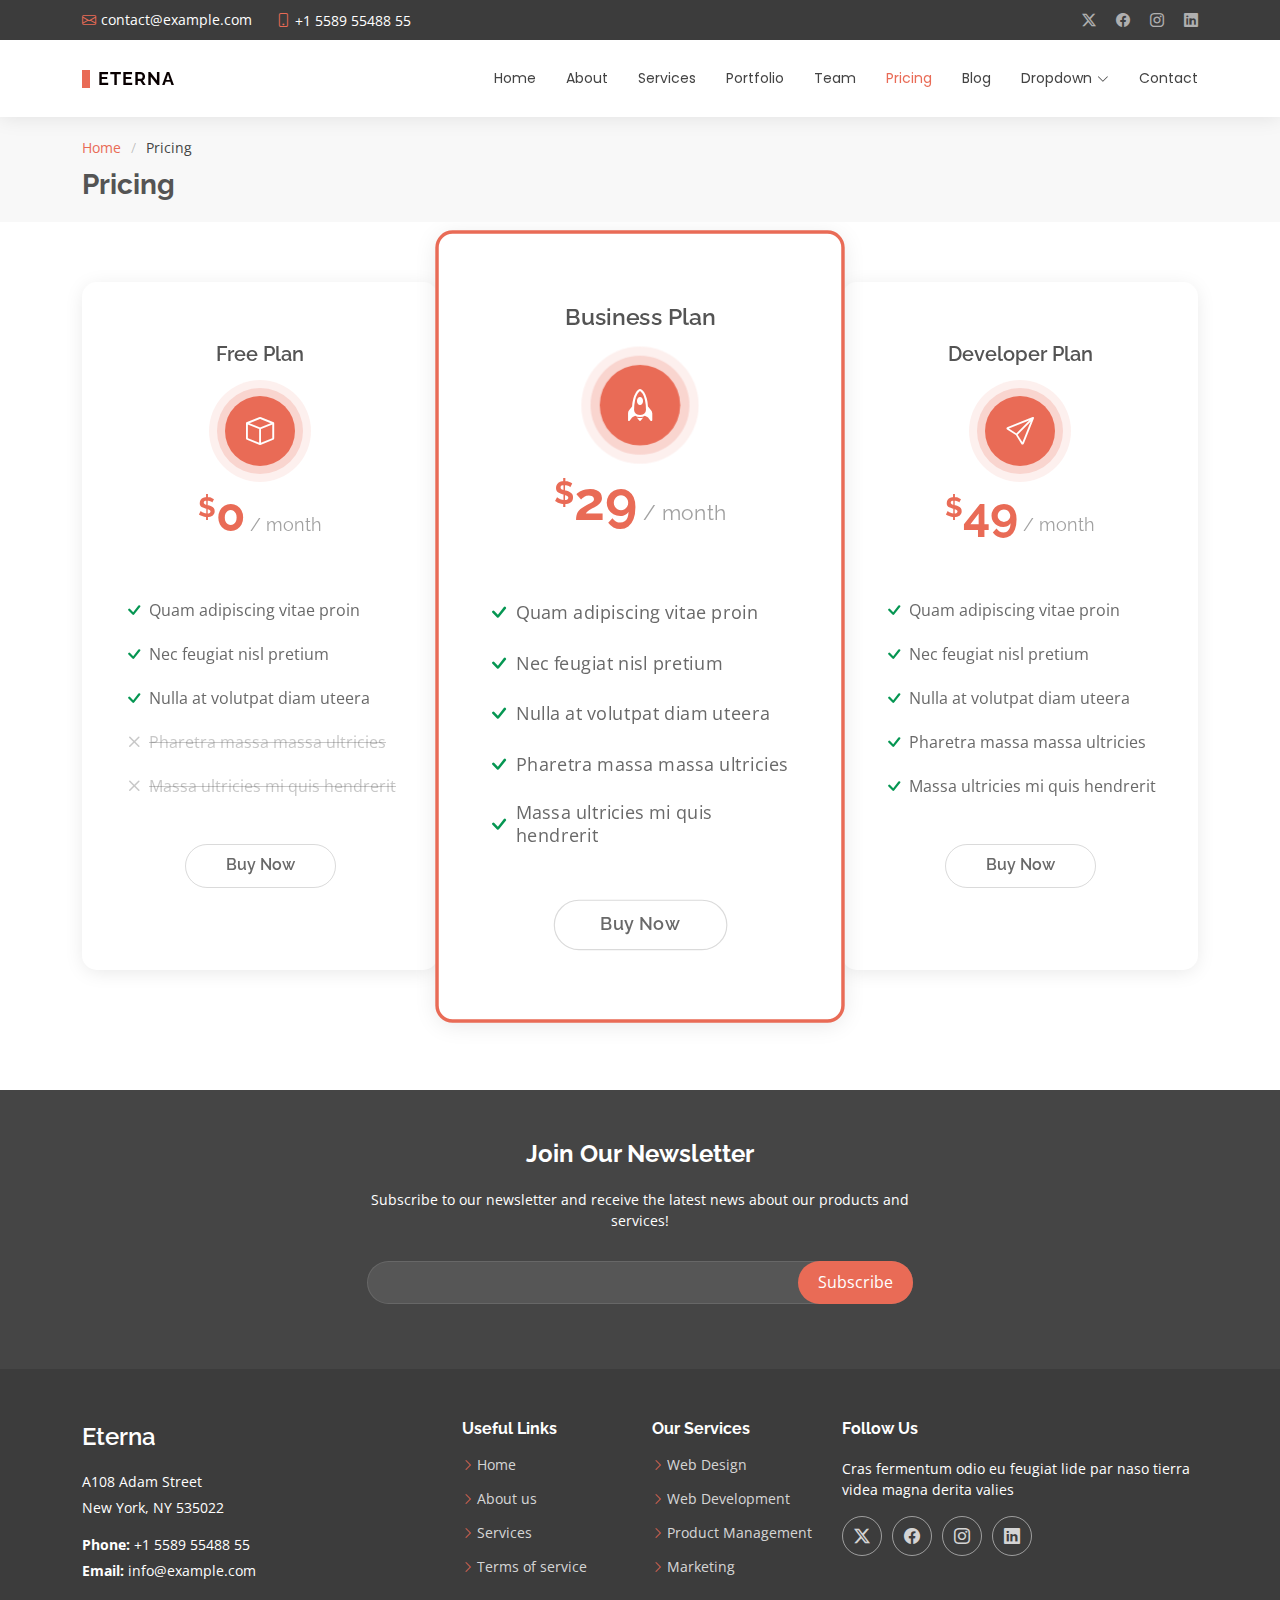
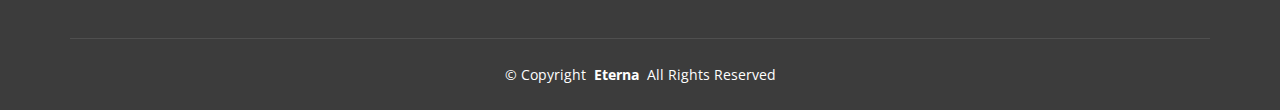
<file: pricing.html>
<!DOCTYPE html>
<html lang="en">

<head>
  <meta charset="utf-8">
  <meta content="width=device-width, initial-scale=1.0" name="viewport">
  <title>Pricing - Eterna Bootstrap Template</title>
  <meta name="description" content="">
  <meta name="keywords" content="">

  <!-- Favicons -->
  <link href="assets/img/favicon.png" rel="icon">
  <link href="assets/img/apple-touch-icon.png" rel="apple-touch-icon">

  <!-- Fonts -->
  <link href="https://fonts.googleapis.com" rel="preconnect">
  <link href="https://fonts.gstatic.com" rel="preconnect" crossorigin>
  <link href="https://fonts.googleapis.com/css2?family=Open+Sans:ital,wght@0,300;0,400;0,500;0,600;0,700;0,800;1,300;1,400;1,500;1,600;1,700;1,800&family=Poppins:ital,wght@0,100;0,200;0,300;0,400;0,500;0,600;0,700;0,800;0,900;1,100;1,200;1,300;1,400;1,500;1,600;1,700;1,800;1,900&family=Raleway:ital,wght@0,100;0,200;0,300;0,400;0,500;0,600;0,700;0,800;0,900;1,100;1,200;1,300;1,400;1,500;1,600;1,700;1,800;1,900&display=swap" rel="stylesheet">

  <!-- Vendor CSS Files -->
  <link href="assets/vendor/bootstrap/css/bootstrap.min.css" rel="stylesheet">
  <link href="assets/vendor/bootstrap-icons/bootstrap-icons.css" rel="stylesheet">
  <link href="assets/vendor/aos/aos.css" rel="stylesheet">
  <link href="assets/vendor/swiper/swiper-bundle.min.css" rel="stylesheet">
  <link href="assets/vendor/glightbox/css/glightbox.min.css" rel="stylesheet">

  <!-- Main CSS File -->
  <link href="assets/css/main.css" rel="stylesheet">

  <!-- =======================================================
  * Template Name: Eterna
  * Template URL: https://bootstrapmade.com/eterna-free-multipurpose-bootstrap-template/
  * Updated: Aug 07 2024 with Bootstrap v5.3.3
  * Author: BootstrapMade.com
  * License: https://bootstrapmade.com/license/
  ======================================================== -->
</head>

<body class="pricing-page">

  <header id="header" class="header sticky-top">

    <div class="topbar d-flex align-items-center dark-background">
      <div class="container d-flex justify-content-center justify-content-md-between">
        <div class="contact-info d-flex align-items-center">
          <i class="bi bi-envelope d-flex align-items-center"><a href="mailto:contact@example.com">contact@example.com</a></i>
          <i class="bi bi-phone d-flex align-items-center ms-4"><span>+1 5589 55488 55</span></i>
        </div>
        <div class="social-links d-none d-md-flex align-items-center">
          <a href="#" class="twitter"><i class="bi bi-twitter-x"></i></a>
          <a href="#" class="facebook"><i class="bi bi-facebook"></i></a>
          <a href="#" class="instagram"><i class="bi bi-instagram"></i></a>
          <a href="#" class="linkedin"><i class="bi bi-linkedin"></i></a>
        </div>
      </div>
    </div><!-- End Top Bar -->

    <div class="branding">

      <div class="container position-relative d-flex align-items-center justify-content-between">
        <a href="index.html" class="logo d-flex align-items-center">
          <!-- Uncomment the line below if you also wish to use an image logo -->
          <!-- <img src="assets/img/logo.png" alt=""> -->
          <h1 class="sitename">Eterna<br></h1>
        </a>

        <nav id="navmenu" class="navmenu">
          <ul>
            <li><a href="index.html">Home</a></li>
            <li><a href="about.html">About</a></li>
            <li><a href="services.html">Services</a></li>
            <li><a href="portfolio.html">Portfolio</a></li>
            <li><a href="team.html">Team</a></li>
            <li><a href="pricing.html" class="active">Pricing</a></li>
            <li><a href="blog.html">Blog</a></li>
            <li class="dropdown"><a href="#"><span>Dropdown</span> <i class="bi bi-chevron-down toggle-dropdown"></i></a>
              <ul>
                <li><a href="#">Dropdown 1</a></li>
                <li class="dropdown"><a href="#"><span>Deep Dropdown</span> <i class="bi bi-chevron-down toggle-dropdown"></i></a>
                  <ul>
                    <li><a href="#">Deep Dropdown 1</a></li>
                    <li><a href="#">Deep Dropdown 2</a></li>
                    <li><a href="#">Deep Dropdown 3</a></li>
                    <li><a href="#">Deep Dropdown 4</a></li>
                    <li><a href="#">Deep Dropdown 5</a></li>
                  </ul>
                </li>
                <li><a href="#">Dropdown 2</a></li>
                <li><a href="#">Dropdown 3</a></li>
                <li><a href="#">Dropdown 4</a></li>
              </ul>
            </li>
            <li><a href="contact.html">Contact</a></li>
          </ul>
          <i class="mobile-nav-toggle d-xl-none bi bi-list"></i>
        </nav>

      </div>

    </div>

  </header>

  <main class="main">

    <!-- Page Title -->
    <div class="page-title" data-aos="fade">
      <div class="container">
        <nav class="breadcrumbs">
          <ol>
            <li><a href="index.html">Home</a></li>
            <li class="current">Pricing</li>
          </ol>
        </nav>
        <h1>Pricing</h1>
      </div>
    </div><!-- End Page Title -->

    <!-- Pricing Section -->
    <section id="pricing" class="pricing section">

      <div class="container" data-aos="zoom-in" data-aos-delay="100">

        <div class="row g-4">

          <div class="col-lg-4">
            <div class="pricing-item">
              <h3>Free Plan</h3>
              <div class="icon">
                <i class="bi bi-box"></i>
              </div>
              <h4><sup>$</sup>0<span> / month</span></h4>
              <ul>
                <li><i class="bi bi-check"></i> <span>Quam adipiscing vitae proin</span></li>
                <li><i class="bi bi-check"></i> <span>Nec feugiat nisl pretium</span></li>
                <li><i class="bi bi-check"></i> <span>Nulla at volutpat diam uteera</span></li>
                <li class="na"><i class="bi bi-x"></i> <span>Pharetra massa massa ultricies</span></li>
                <li class="na"><i class="bi bi-x"></i> <span>Massa ultricies mi quis hendrerit</span></li>
              </ul>
              <div class="text-center"><a href="#" class="buy-btn">Buy Now</a></div>
            </div>
          </div><!-- End Pricing Item -->

          <div class="col-lg-4">
            <div class="pricing-item featured">
              <h3>Business Plan</h3>
              <div class="icon">
                <i class="bi bi-rocket"></i>
              </div>

              <h4><sup>$</sup>29<span> / month</span></h4>
              <ul>
                <li><i class="bi bi-check"></i> <span>Quam adipiscing vitae proin</span></li>
                <li><i class="bi bi-check"></i> <span>Nec feugiat nisl pretium</span></li>
                <li><i class="bi bi-check"></i> <span>Nulla at volutpat diam uteera</span></li>
                <li><i class="bi bi-check"></i> <span>Pharetra massa massa ultricies</span></li>
                <li><i class="bi bi-check"></i> <span>Massa ultricies mi quis hendrerit</span></li>
              </ul>
              <div class="text-center"><a href="#" class="buy-btn">Buy Now</a></div>
            </div>
          </div><!-- End Pricing Item -->

          <div class="col-lg-4">
            <div class="pricing-item">
              <h3>Developer Plan</h3>
              <div class="icon">
                <i class="bi bi-send"></i>
              </div>
              <h4><sup>$</sup>49<span> / month</span></h4>
              <ul>
                <li><i class="bi bi-check"></i> <span>Quam adipiscing vitae proin</span></li>
                <li><i class="bi bi-check"></i> <span>Nec feugiat nisl pretium</span></li>
                <li><i class="bi bi-check"></i> <span>Nulla at volutpat diam uteera</span></li>
                <li><i class="bi bi-check"></i> <span>Pharetra massa massa ultricies</span></li>
                <li><i class="bi bi-check"></i> <span>Massa ultricies mi quis hendrerit</span></li>
              </ul>
              <div class="text-center"><a href="#" class="buy-btn">Buy Now</a></div>
            </div>
          </div><!-- End Pricing Item -->

        </div>

      </div>

    </section><!-- /Pricing Section -->

  </main>

  <footer id="footer" class="footer position-relative dark-background">

    <div class="footer-newsletter">
      <div class="container">
        <div class="row justify-content-center text-center">
          <div class="col-lg-6">
            <h4>Join Our Newsletter</h4>
            <p>Subscribe to our newsletter and receive the latest news about our products and services!</p>
            <form action="forms/newsletter.php" method="post" class="php-email-form">
              <div class="newsletter-form"><input type="email" name="email"><input type="submit" value="Subscribe"></div>
              <div class="loading">Loading</div>
              <div class="error-message"></div>
              <div class="sent-message">Your subscription request has been sent. Thank you!</div>
            </form>
          </div>
        </div>
      </div>
    </div>

    <div class="container footer-top">
      <div class="row gy-4">
        <div class="col-lg-4 col-md-6 footer-about">
          <a href="index.html" class="d-flex align-items-center">
            <span class="sitename">Eterna</span>
          </a>
          <div class="footer-contact pt-3">
            <p>A108 Adam Street</p>
            <p>New York, NY 535022</p>
            <p class="mt-3"><strong>Phone:</strong> <span>+1 5589 55488 55</span></p>
            <p><strong>Email:</strong> <span>info@example.com</span></p>
          </div>
        </div>

        <div class="col-lg-2 col-md-3 footer-links">
          <h4>Useful Links</h4>
          <ul>
            <li><i class="bi bi-chevron-right"></i> <a href="#">Home</a></li>
            <li><i class="bi bi-chevron-right"></i> <a href="#">About us</a></li>
            <li><i class="bi bi-chevron-right"></i> <a href="#">Services</a></li>
            <li><i class="bi bi-chevron-right"></i> <a href="#">Terms of service</a></li>
          </ul>
        </div>

        <div class="col-lg-2 col-md-3 footer-links">
          <h4>Our Services</h4>
          <ul>
            <li><i class="bi bi-chevron-right"></i> <a href="#">Web Design</a></li>
            <li><i class="bi bi-chevron-right"></i> <a href="#">Web Development</a></li>
            <li><i class="bi bi-chevron-right"></i> <a href="#">Product Management</a></li>
            <li><i class="bi bi-chevron-right"></i> <a href="#">Marketing</a></li>
          </ul>
        </div>

        <div class="col-lg-4 col-md-12">
          <h4>Follow Us</h4>
          <p>Cras fermentum odio eu feugiat lide par naso tierra videa magna derita valies</p>
          <div class="social-links d-flex">
            <a href=""><i class="bi bi-twitter-x"></i></a>
            <a href=""><i class="bi bi-facebook"></i></a>
            <a href=""><i class="bi bi-instagram"></i></a>
            <a href=""><i class="bi bi-linkedin"></i></a>
          </div>
        </div>

      </div>
    </div>

    <div class="container copyright text-center mt-4">
      <p>© <span>Copyright</span> <strong class="px-1 sitename">Eterna</strong> <span>All Rights Reserved</span></p>
    </div>

  </footer>

  <!-- Scroll Top -->
  <a href="#" id="scroll-top" class="scroll-top d-flex align-items-center justify-content-center"><i class="bi bi-arrow-up-short"></i></a>

  <!-- Preloader -->
  <div id="preloader"></div>

  <!-- Vendor JS Files -->
  <script src="assets/vendor/bootstrap/js/bootstrap.bundle.min.js"></script>
  <script src="assets/vendor/php-email-form/validate.js"></script>
  <script src="assets/vendor/aos/aos.js"></script>
  <script src="assets/vendor/swiper/swiper-bundle.min.js"></script>
  <script src="assets/vendor/purecounter/purecounter_vanilla.js"></script>
  <script src="assets/vendor/waypoints/noframework.waypoints.js"></script>
  <script src="assets/vendor/glightbox/js/glightbox.min.js"></script>
  <script src="assets/vendor/imagesloaded/imagesloaded.pkgd.min.js"></script>
  <script src="assets/vendor/isotope-layout/isotope.pkgd.min.js"></script>

  <!-- Main JS File -->
  <script src="assets/js/main.js"></script>

</body>

</html>
</file>
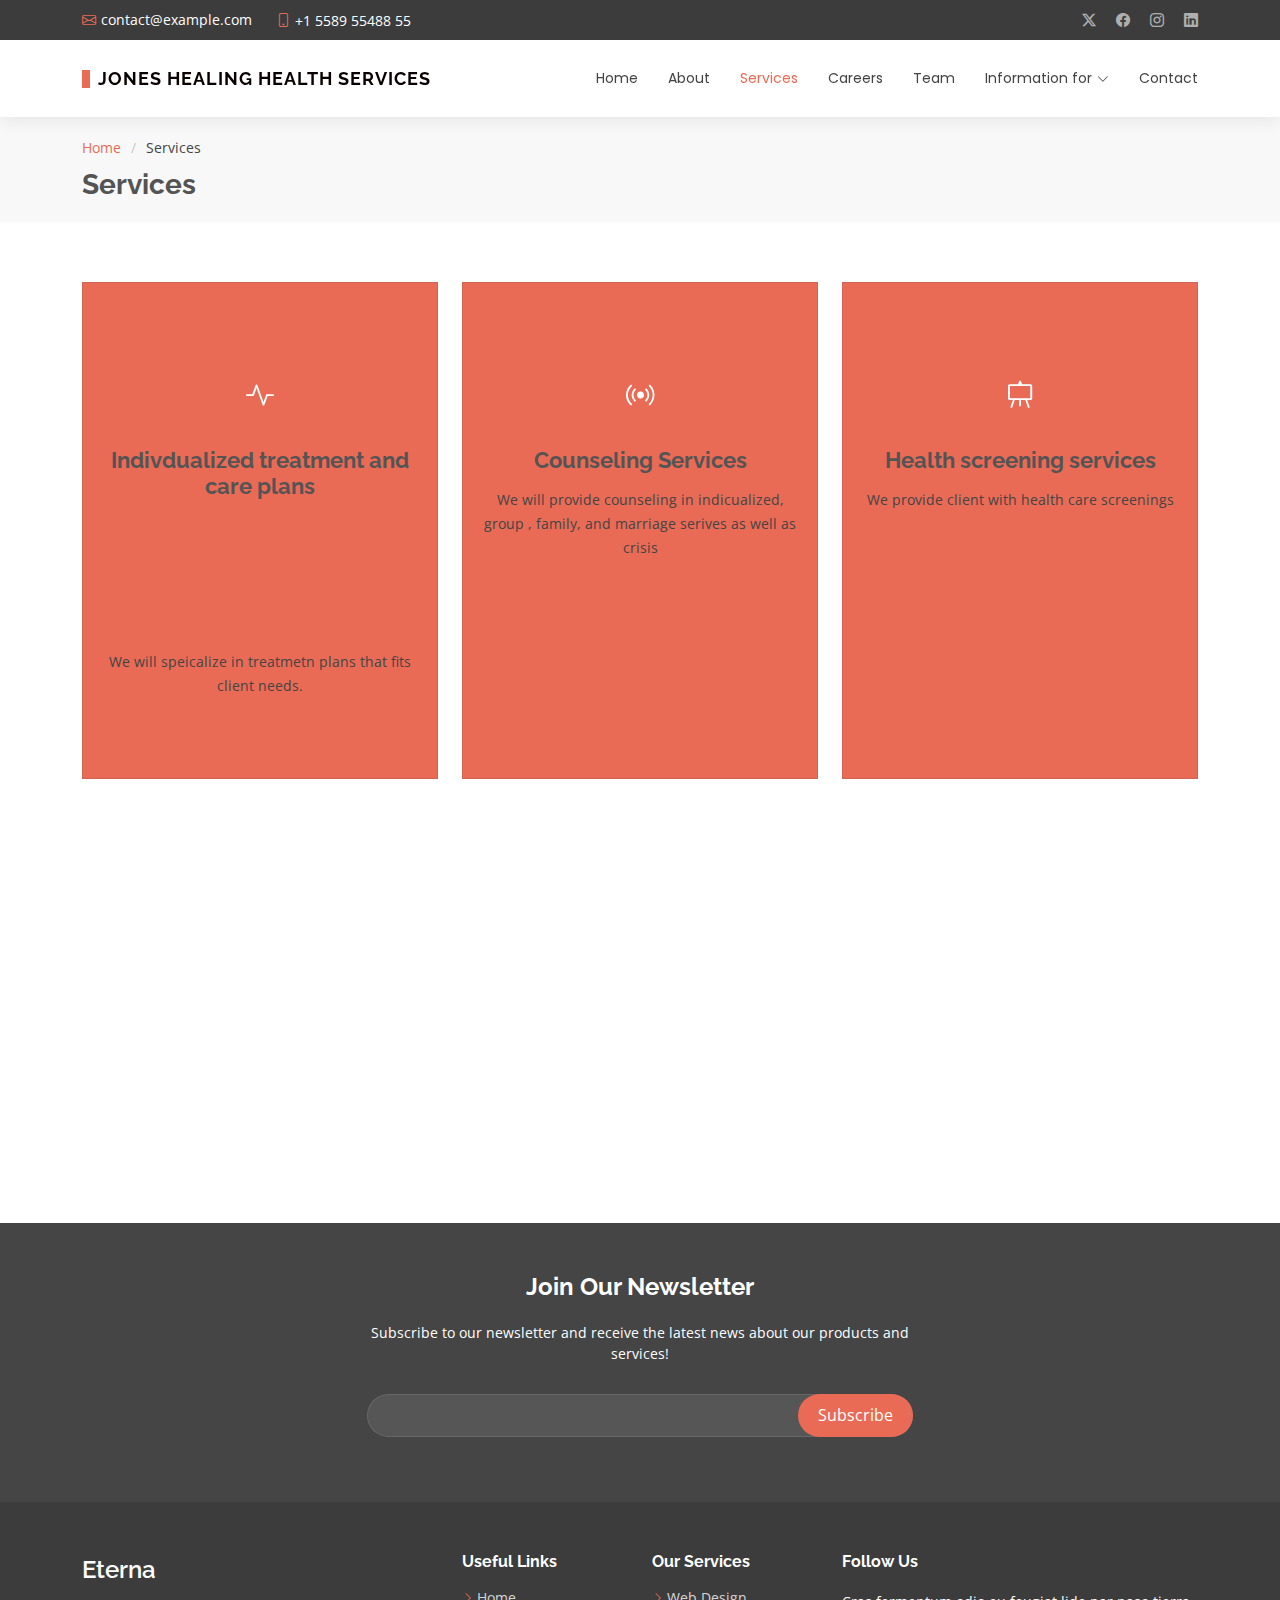
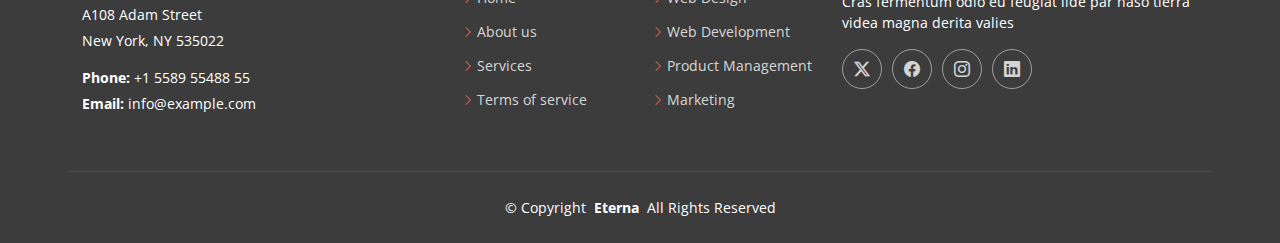
<file: services.html>
<!DOCTYPE html>
<html lang="en">

<head>
  <meta charset="utf-8">
  <meta content="width=device-width, initial-scale=1.0" name="viewport">
  <title>Jones's Healing Health Services</title>
  <meta name="description" content="">
  <meta name="keywords" content="">

  <!-- Favicons -->
  <link href="assets/img/favicon.png" rel="icon">
  <link href="assets/img/apple-touch-icon.png" rel="apple-touch-icon">

  <!-- Fonts -->
  <link href="https://fonts.googleapis.com" rel="preconnect">
  <link href="https://fonts.gstatic.com" rel="preconnect" crossorigin>
  <link href="https://fonts.googleapis.com/css2?family=Open+Sans:ital,wght@0,300;0,400;0,500;0,600;0,700;0,800;1,300;1,400;1,500;1,600;1,700;1,800&family=Poppins:ital,wght@0,100;0,200;0,300;0,400;0,500;0,600;0,700;0,800;0,900;1,100;1,200;1,300;1,400;1,500;1,600;1,700;1,800;1,900&family=Raleway:ital,wght@0,100;0,200;0,300;0,400;0,500;0,600;0,700;0,800;0,900;1,100;1,200;1,300;1,400;1,500;1,600;1,700;1,800;1,900&display=swap" rel="stylesheet">

  <!-- Vendor CSS Files -->
  <link href="assets/vendor/bootstrap/css/bootstrap.min.css" rel="stylesheet">
  <link href="assets/vendor/bootstrap-icons/bootstrap-icons.css" rel="stylesheet">
  <link href="assets/vendor/aos/aos.css" rel="stylesheet">
  <link href="assets/vendor/swiper/swiper-bundle.min.css" rel="stylesheet">
  <link href="assets/vendor/glightbox/css/glightbox.min.css" rel="stylesheet">

  <!-- Main CSS File -->
  <link href="assets/css/main.css" rel="stylesheet">

  <!-- =======================================================
  * Template Name: Jones's Healing Health Service
  * Template URL: https://bootstrapmade.com/eterna-free-multipurpose-bootstrap-template/
  * Updated: Aug 07 2024 with Bootstrap v5.3.3
  * Author: BootstrapMade.com
  * License: https://bootstrapmade.com/license/
  ======================================================== -->
</head>

<body class="services-page">

  <header id="header" class="header sticky-top">

    <div class="topbar d-flex align-items-center dark-background">
      <div class="container d-flex justify-content-center justify-content-md-between">
        <div class="contact-info d-flex align-items-center">
          <i class="bi bi-envelope d-flex align-items-center"><a href="mailto:ashlynnsjones@yahoo.com">contact@example.com</a></i>
          <i class="bi bi-phone d-flex align-items-center ms-4"><span>+1 5589 55488 55</span></i>
        </div>
        <div class="social-links d-none d-md-flex align-items-center">
          <a href="#" class="twitter"><i class="bi bi-twitter-x"></i></a>
          <a href="#" class="facebook"><i class="bi bi-facebook"></i></a>
          <a href="#" class="instagram"><i class="bi bi-instagram"></i></a>
          <a href="#" class="linkedin"><i class="bi bi-linkedin"></i></a>
        </div>
      </div>
    </div><!-- End Top Bar -->

    <div class="branding">

      <div class="container position-relative d-flex align-items-center justify-content-between">
        <a href="index.html" class="logo d-flex align-items-center">
          <!-- Uncomment the line below if you also wish to use an image logo -->
          <!-- <img src="assets/img/logo.png" alt=""> -->
          <h1 class="sitename">Jones Healing Health Services<br></h1>
        </a>

        <nav id="navmenu" class="navmenu">
          <ul>
            <li><a href="index.html">Home</a></li>
            <li><a href="about.html">About</a></li>
            <li><a href="services.html" class="active">Services</a></li>
            <li><a href="portfolio.html">Careers</a></li>
            <li><a href="team.html">Team</a></li>
            <li class="dropdown"><a href="#"><span>Information for</span> <i class="bi bi-chevron-down toggle-dropdown"></i></a>
              <ul>
                <li><a href="#">Dropdown 1</a></li>
                <li class="dropdown"><a href="#"><span>Deep Dropdown</span> <i class="bi bi-chevron-down toggle-dropdown"></i></a>
                  <ul>
                    <li><a href="#">Deep Dropdown 1</a></li>
                    <li><a href="#">Deep Dropdown 2</a></li>
                    <li><a href="#">Deep Dropdown 3</a></li>
                    <li><a href="#">Deep Dropdown 4</a></li>
                    <li><a href="#">Deep Dropdown 5</a></li>
                  </ul>
                </li>
                <li><a href="#">Dropdown 2</a></li>
                <li><a href="#">Dropdown 3</a></li>
                <li><a href="#">Dropdown 4</a></li>
              </ul>
            </li>
            <li><a href="contact.html">Contact</a></li>
          </ul>
          <i class="mobile-nav-toggle d-xl-none bi bi-list"></i>
        </nav>

      </div>

    </div>

  </header>

  <main class="main">

    <!-- Page Title -->
    <div class="page-title" data-aos="fade">
      <div class="container">
        <nav class="breadcrumbs">
          <ol>
            <li><a href="index.html">Home</a></li>
            <li class="current">Services</li>
          </ol>
        </nav>
        <h1>Services</h1>
      </div>
    </div><!-- End Page Title -->

    <!-- Services Section -->
    <section id="services" class="services section">

      <div class="container">

        <div class="row gy-4">

          <div class="col-lg-4 col-md-6" data-aos="fade-up" data-aos-delay="100">
            <div class="service-item  position-relative">
              <div class="icon">
                <i class="bi bi-activity"></i>
              </div>
              <a href="#" class="stretched-link">
                <h3>Indivdualized treatment and care plans</h3>
                <ul>
                  <li><i class="bi bi-check"></i> <span>Quam adipiscing vitae proin</span></li>
                  <li><i class="bi bi-check"></i> <span>Nec feugiat nisl pretium</span></li>
                  <li><i class="bi bi-check"></i> <span>Nulla at volutpat diam uteera</span></li>
                  <li class="na"><i class="bi bi-x"></i> <span>Pharetra massa massa ultricies</span></li>
                  <li class="na"><i class="bi bi-x"></i> <span>Massa ultricies mi quis hendrerit</span></li>
                </ul>
              </a>
              <p>We will speicalize in treatmetn plans that fits client needs. </p>
            </div>
          </div><!-- End Service Item -->

          <div class="col-lg-4 col-md-6" data-aos="fade-up" data-aos-delay="200">
            <div class="service-item position-relative">
              <div class="icon">
                <i class="bi bi-broadcast"></i>
              </div>
              <a href="#" class="stretched-link">
                <h3>Counseling Services</h3>
              </a>
              <p>We will provide counseling in indicualized, group , family, and marriage serives as well as crisis </p>
            </div>
          </div><!-- End Service Item -->

          <div class="col-lg-4 col-md-6" data-aos="fade-up" data-aos-delay="300">
            <div class="service-item position-relative">
              <div class="icon">
                <i class="bi bi-easel"></i>
              </div>
              <a href="#" class="stretched-link">
                <h3>Health screening services</h3>
              </a>
              <p> We provide client with health care screenings</p>
            </div>
          </div><!-- End Service Item -->

          <div class="col-lg-4 col-md-6" data-aos="fade-up" data-aos-delay="400">
            <div class="service-item position-relative">
              <div class="icon">
                <i class="bi bi-bounding-box-circles"></i>
              </div>
              <a href="#" class="stretched-link">
                <h3>Community Support</h3>
              </a>
              <p>Non et temporibus minus omnis sed dolor esse consequatur. Cupiditate sed error ea fuga sit provident adipisci neque.</p>
              <a href="#" class="stretched-link"></a>
            </div>
          </div><!-- End Service Item -->

          <div class="col-lg-4 col-md-6" data-aos="fade-up" data-aos-delay="500">
            <div class="service-item position-relative">
              <div class="icon">
                <i class="bi bi-calendar4-week"></i>
              </div>
              <a href="#" class="stretched-link">
                <h3>Rights Support </h3>
              </a>
              <p>Cumque et suscipit saepe. Est maiores autem enim facilis ut aut ipsam corporis aut. Sed animi at autem alias eius labore.</p>
              <a href="#" class="stretched-link"></a>
            </div>
          </div><!-- End Service Item -->

          <div class="col-lg-4 col-md-6" data-aos="fade-up" data-aos-delay="600">
            <div class="service-item position-relative">
              <div class="icon">
                <i class="bi bi-chat-square-text"></i>
              </div>
              <a href="#" class="stretched-link">
                <h3></h3>
              </a>
              <p>Hic molestias ea quibusdam eos. Fugiat enim doloremque aut neque non et debitis iure. Corrupti recusandae ducimus enim.</p>
              <a href="#" class="stretched-link"></a>
            </div>
          </div><!-- End Service Item -->

        </div>

      </div>

    </section><!-- /Services Section -->

    

  </main>

  <footer id="footer" class="footer position-relative dark-background">

    <div class="footer-newsletter">
      <div class="container">
        <div class="row justify-content-center text-center">
          <div class="col-lg-6">
            <h4>Join Our Newsletter</h4>
            <p>Subscribe to our newsletter and receive the latest news about our products and services!</p>
            <form action="forms/newsletter.php" method="post" class="php-email-form">
              <div class="newsletter-form"><input type="email" name="email"><input type="submit" value="Subscribe"></div>
              <div class="loading">Loading</div>
              <div class="error-message"></div>
              <div class="sent-message">Your subscription request has been sent. Thank you!</div>
            </form>
          </div>
        </div>
      </div>
    </div>

    <div class="container footer-top">
      <div class="row gy-4">
        <div class="col-lg-4 col-md-6 footer-about">
          <a href="index.html" class="d-flex align-items-center">
            <span class="sitename">Eterna</span>
          </a>
          <div class="footer-contact pt-3">
            <p>A108 Adam Street</p>
            <p>New York, NY 535022</p>
            <p class="mt-3"><strong>Phone:</strong> <span>+1 5589 55488 55</span></p>
            <p><strong>Email:</strong> <span>info@example.com</span></p>
          </div>
        </div>

        <div class="col-lg-2 col-md-3 footer-links">
          <h4>Useful Links</h4>
          <ul>
            <li><i class="bi bi-chevron-right"></i> <a href="#">Home</a></li>
            <li><i class="bi bi-chevron-right"></i> <a href="#">About us</a></li>
            <li><i class="bi bi-chevron-right"></i> <a href="#">Services</a></li>
            <li><i class="bi bi-chevron-right"></i> <a href="#">Terms of service</a></li>
          </ul>
        </div>

        <div class="col-lg-2 col-md-3 footer-links">
          <h4>Our Services</h4>
          <ul>
            <li><i class="bi bi-chevron-right"></i> <a href="#">Web Design</a></li>
            <li><i class="bi bi-chevron-right"></i> <a href="#">Web Development</a></li>
            <li><i class="bi bi-chevron-right"></i> <a href="#">Product Management</a></li>
            <li><i class="bi bi-chevron-right"></i> <a href="#">Marketing</a></li>
          </ul>
        </div>

        <div class="col-lg-4 col-md-12">
          <h4>Follow Us</h4>
          <p>Cras fermentum odio eu feugiat lide par naso tierra videa magna derita valies</p>
          <div class="social-links d-flex">
            <a href=""><i class="bi bi-twitter-x"></i></a>
            <a href=""><i class="bi bi-facebook"></i></a>
            <a href=""><i class="bi bi-instagram"></i></a>
            <a href=""><i class="bi bi-linkedin"></i></a>
          </div>
        </div>

      </div>
    </div>

    <div class="container copyright text-center mt-4">
      <p>© <span>Copyright</span> <strong class="px-1 sitename">Eterna</strong> <span>All Rights Reserved</span></p>
    </div>

  </footer>

  <!-- Scroll Top -->
  <a href="#" id="scroll-top" class="scroll-top d-flex align-items-center justify-content-center"><i class="bi bi-arrow-up-short"></i></a>

  <!-- Preloader -->
  <div id="preloader"></div>

  <!-- Vendor JS Files -->
  <script src="assets/vendor/bootstrap/js/bootstrap.bundle.min.js"></script>
  <script src="assets/vendor/php-email-form/validate.js"></script>
  <script src="assets/vendor/aos/aos.js"></script>
  <script src="assets/vendor/swiper/swiper-bundle.min.js"></script>
  <script src="assets/vendor/purecounter/purecounter_vanilla.js"></script>
  <script src="assets/vendor/waypoints/noframework.waypoints.js"></script>
  <script src="assets/vendor/glightbox/js/glightbox.min.js"></script>
  <script src="assets/vendor/imagesloaded/imagesloaded.pkgd.min.js"></script>
  <script src="assets/vendor/isotope-layout/isotope.pkgd.min.js"></script>

  <!-- Main JS File -->
  <script src="assets/js/main.js"></script>

</body>

</html>
</file>
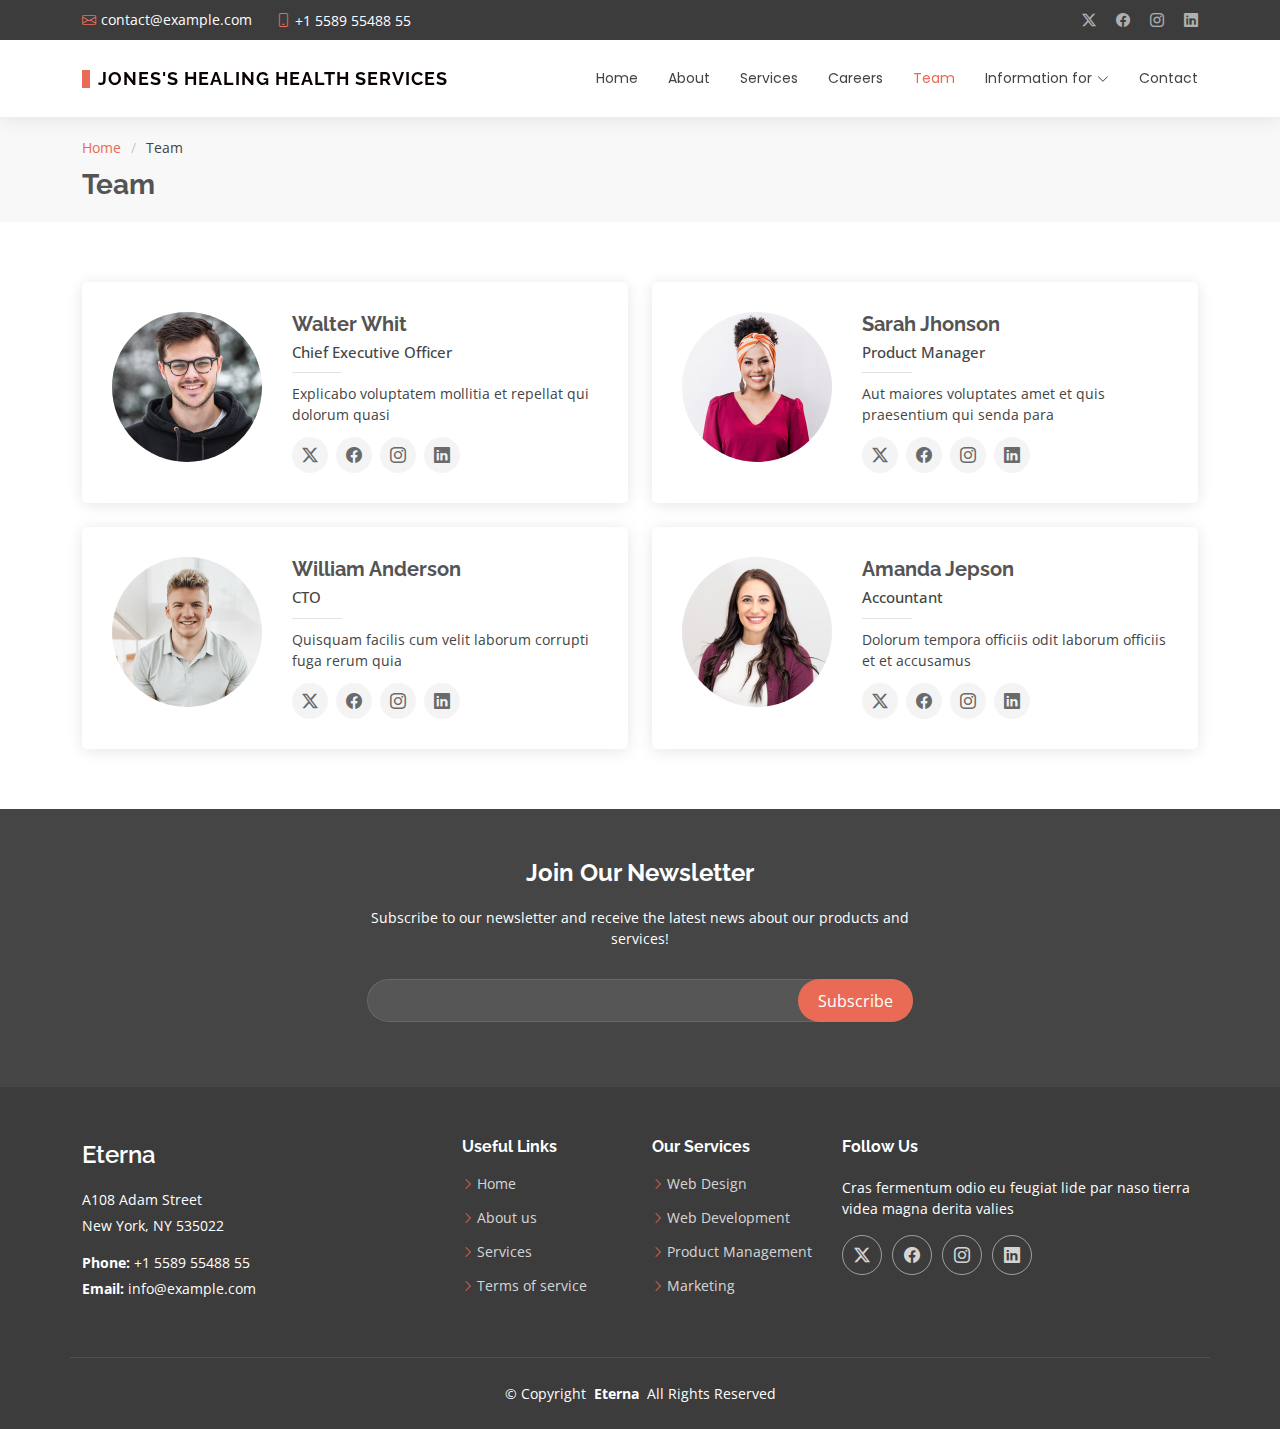
<file: team.html>
<!DOCTYPE html>
<html lang="en">

<head>
  <meta charset="utf-8">
  <meta content="width=device-width, initial-scale=1.0" name="viewport">
  <title>Jones's Healing Health Services</title>
  <meta name="description" content="">
  <meta name="keywords" content="">

  <!-- Favicons -->
  <link href="assets/img/favicon.png" rel="icon">
  <link href="assets/img/apple-touch-icon.png" rel="apple-touch-icon">

  <!-- Fonts -->
  <link href="https://fonts.googleapis.com" rel="preconnect">
  <link href="https://fonts.gstatic.com" rel="preconnect" crossorigin>
  <link href="https://fonts.googleapis.com/css2?family=Open+Sans:ital,wght@0,300;0,400;0,500;0,600;0,700;0,800;1,300;1,400;1,500;1,600;1,700;1,800&family=Poppins:ital,wght@0,100;0,200;0,300;0,400;0,500;0,600;0,700;0,800;0,900;1,100;1,200;1,300;1,400;1,500;1,600;1,700;1,800;1,900&family=Raleway:ital,wght@0,100;0,200;0,300;0,400;0,500;0,600;0,700;0,800;0,900;1,100;1,200;1,300;1,400;1,500;1,600;1,700;1,800;1,900&display=swap" rel="stylesheet">

  <!-- Vendor CSS Files -->
  <link href="assets/vendor/bootstrap/css/bootstrap.min.css" rel="stylesheet">
  <link href="assets/vendor/bootstrap-icons/bootstrap-icons.css" rel="stylesheet">
  <link href="assets/vendor/aos/aos.css" rel="stylesheet">
  <link href="assets/vendor/swiper/swiper-bundle.min.css" rel="stylesheet">
  <link href="assets/vendor/glightbox/css/glightbox.min.css" rel="stylesheet">

  <!-- Main CSS File -->
  <link href="assets/css/main.css" rel="stylesheet">

  <!-- =======================================================
  * Template Name: Eterna
  * Template URL: https://bootstrapmade.com/eterna-free-multipurpose-bootstrap-template/
  * Updated: Aug 07 2024 with Bootstrap v5.3.3
  * Author: BootstrapMade.com
  * License: https://bootstrapmade.com/license/
  ======================================================== -->
</head>

<body class="team-page">

  <header id="header" class="header sticky-top">

    <div class="topbar d-flex align-items-center dark-background">
      <div class="container d-flex justify-content-center justify-content-md-between">
        <div class="contact-info d-flex align-items-center">
          <i class="bi bi-envelope d-flex align-items-center"><a href="mailto:contact@example.com">contact@example.com</a></i>
          <i class="bi bi-phone d-flex align-items-center ms-4"><span>+1 5589 55488 55</span></i>
        </div>
        <div class="social-links d-none d-md-flex align-items-center">
          <a href="#" class="twitter"><i class="bi bi-twitter-x"></i></a>
          <a href="#" class="facebook"><i class="bi bi-facebook"></i></a>
          <a href="#" class="instagram"><i class="bi bi-instagram"></i></a>
          <a href="#" class="linkedin"><i class="bi bi-linkedin"></i></a>
        </div>
      </div>
    </div><!-- End Top Bar -->

    <div class="branding">

      <div class="container position-relative d-flex align-items-center justify-content-between">
        <a href="index.html" class="logo d-flex align-items-center">
          <!-- Uncomment the line below if you also wish to use an image logo -->
          <!-- <img src="assets/img/logo.png" alt=""> -->
          <h1 class="sitename">Jones's Healing Health Services<br></h1>
        </a>

        <nav id="navmenu" class="navmenu">
          <ul>
            <li><a href="index.html">Home</a></li>
            <li><a href="about.html">About</a></li>
            <li><a href="services.html">Services</a></li>
            <li><a href="portfolio.html">Careers</a></li>
            <li><a href="team.html" class="active">Team</a></li>
            <li class="dropdown"><a href="#"><span>Information for</span> <i class="bi bi-chevron-down toggle-dropdown"></i></a>
              <ul>
                <li><a href="#">Dropdown 1</a></li>
                <li class="dropdown"><a href="#"><span>Deep Dropdown</span> <i class="bi bi-chevron-down toggle-dropdown"></i></a>
                  <ul>
                    <li><a href="#">Deep Dropdown 1</a></li>
                    <li><a href="#">Deep Dropdown 2</a></li>
                    <li><a href="#">Deep Dropdown 3</a></li>
                    <li><a href="#">Deep Dropdown 4</a></li>
                    <li><a href="#">Deep Dropdown 5</a></li>
                  </ul>
                </li>
                <li><a href="#">Dropdown 2</a></li>
                <li><a href="#">Dropdown 3</a></li>
                <li><a href="#">Dropdown 4</a></li>
              </ul>
            </li>
            <li><a href="contact.html">Contact</a></li>
          </ul>
          <i class="mobile-nav-toggle d-xl-none bi bi-list"></i>
        </nav>

      </div>

    </div>

  </header>

  <main class="main">

    <!-- Page Title -->
    <div class="page-title" data-aos="fade">
      <div class="container">
        <nav class="breadcrumbs">
          <ol>
            <li><a href="index.html">Home</a></li>
            <li class="current">Team</li>
          </ol>
        </nav>
        <h1>Team</h1>
      </div>
    </div><!-- End Page Title -->

    <!-- Team Section -->
    <section id="team" class="team section">

      <div class="container">

        <div class="row gy-4">

          <div class="col-lg-6" data-aos="fade-up" data-aos-delay="100">
            <div class="team-member d-flex align-items-start">
              <div class="pic"><img src="assets/img/team/team-1.jpg" class="img-fluid" alt=""></div>
              <div class="member-info">
                <h4>Walter Whit</h4>
                <span>Chief Executive Officer</span>
                <p>Explicabo voluptatem mollitia et repellat qui dolorum quasi</p>
                <div class="social">
                  <a href=""><i class="bi bi-twitter-x"></i></a>
                  <a href=""><i class="bi bi-facebook"></i></a>
                  <a href=""><i class="bi bi-instagram"></i></a>
                  <a href=""> <i class="bi bi-linkedin"></i> </a>
                </div>
              </div>
            </div>
          </div><!-- End Team Member -->

          <div class="col-lg-6" data-aos="fade-up" data-aos-delay="200">
            <div class="team-member d-flex align-items-start">
              <div class="pic"><img src="assets/img/team/team-2.jpg" class="img-fluid" alt=""></div>
              <div class="member-info">
                <h4>Sarah Jhonson</h4>
                <span>Product Manager</span>
                <p>Aut maiores voluptates amet et quis praesentium qui senda para</p>
                <div class="social">
                  <a href=""><i class="bi bi-twitter-x"></i></a>
                  <a href=""><i class="bi bi-facebook"></i></a>
                  <a href=""><i class="bi bi-instagram"></i></a>
                  <a href=""> <i class="bi bi-linkedin"></i> </a>
                </div>
              </div>
            </div>
          </div><!-- End Team Member -->

          <div class="col-lg-6" data-aos="fade-up" data-aos-delay="300">
            <div class="team-member d-flex align-items-start">
              <div class="pic"><img src="assets/img/team/team-3.jpg" class="img-fluid" alt=""></div>
              <div class="member-info">
                <h4>William Anderson</h4>
                <span>CTO</span>
                <p>Quisquam facilis cum velit laborum corrupti fuga rerum quia</p>
                <div class="social">
                  <a href=""><i class="bi bi-twitter-x"></i></a>
                  <a href=""><i class="bi bi-facebook"></i></a>
                  <a href=""><i class="bi bi-instagram"></i></a>
                  <a href=""> <i class="bi bi-linkedin"></i> </a>
                </div>
              </div>
            </div>
          </div><!-- End Team Member -->

          <div class="col-lg-6" data-aos="fade-up" data-aos-delay="400">
            <div class="team-member d-flex align-items-start">
              <div class="pic"><img src="assets/img/team/team-4.jpg" class="img-fluid" alt=""></div>
              <div class="member-info">
                <h4>Amanda Jepson</h4>
                <span>Accountant</span>
                <p>Dolorum tempora officiis odit laborum officiis et et accusamus</p>
                <div class="social">
                  <a href=""><i class="bi bi-twitter-x"></i></a>
                  <a href=""><i class="bi bi-facebook"></i></a>
                  <a href=""><i class="bi bi-instagram"></i></a>
                  <a href=""> <i class="bi bi-linkedin"></i> </a>
                </div>
              </div>
            </div>
          </div><!-- End Team Member -->

        </div>

      </div>

    </section><!-- /Team Section -->

  </main>

  <footer id="footer" class="footer position-relative dark-background">

    <div class="footer-newsletter">
      <div class="container">
        <div class="row justify-content-center text-center">
          <div class="col-lg-6">
            <h4>Join Our Newsletter</h4>
            <p>Subscribe to our newsletter and receive the latest news about our products and services!</p>
            <form action="forms/newsletter.php" method="post" class="php-email-form">
              <div class="newsletter-form"><input type="email" name="email"><input type="submit" value="Subscribe"></div>
              <div class="loading">Loading</div>
              <div class="error-message"></div>
              <div class="sent-message">Your subscription request has been sent. Thank you!</div>
            </form>
          </div>
        </div>
      </div>
    </div>

    <div class="container footer-top">
      <div class="row gy-4">
        <div class="col-lg-4 col-md-6 footer-about">
          <a href="index.html" class="d-flex align-items-center">
            <span class="sitename">Eterna</span>
          </a>
          <div class="footer-contact pt-3">
            <p>A108 Adam Street</p>
            <p>New York, NY 535022</p>
            <p class="mt-3"><strong>Phone:</strong> <span>+1 5589 55488 55</span></p>
            <p><strong>Email:</strong> <span>info@example.com</span></p>
          </div>
        </div>

        <div class="col-lg-2 col-md-3 footer-links">
          <h4>Useful Links</h4>
          <ul>
            <li><i class="bi bi-chevron-right"></i> <a href="#">Home</a></li>
            <li><i class="bi bi-chevron-right"></i> <a href="#">About us</a></li>
            <li><i class="bi bi-chevron-right"></i> <a href="#">Services</a></li>
            <li><i class="bi bi-chevron-right"></i> <a href="#">Terms of service</a></li>
          </ul>
        </div>

        <div class="col-lg-2 col-md-3 footer-links">
          <h4>Our Services</h4>
          <ul>
            <li><i class="bi bi-chevron-right"></i> <a href="#">Web Design</a></li>
            <li><i class="bi bi-chevron-right"></i> <a href="#">Web Development</a></li>
            <li><i class="bi bi-chevron-right"></i> <a href="#">Product Management</a></li>
            <li><i class="bi bi-chevron-right"></i> <a href="#">Marketing</a></li>
          </ul>
        </div>

        <div class="col-lg-4 col-md-12">
          <h4>Follow Us</h4>
          <p>Cras fermentum odio eu feugiat lide par naso tierra videa magna derita valies</p>
          <div class="social-links d-flex">
            <a href=""><i class="bi bi-twitter-x"></i></a>
            <a href=""><i class="bi bi-facebook"></i></a>
            <a href=""><i class="bi bi-instagram"></i></a>
            <a href=""><i class="bi bi-linkedin"></i></a>
          </div>
        </div>

      </div>
    </div>

    <div class="container copyright text-center mt-4">
      <p>© <span>Copyright</span> <strong class="px-1 sitename">Eterna</strong> <span>All Rights Reserved</span></p>
    </div>

  </footer>

  <!-- Scroll Top -->
  <a href="#" id="scroll-top" class="scroll-top d-flex align-items-center justify-content-center"><i class="bi bi-arrow-up-short"></i></a>

  <!-- Preloader -->
  <div id="preloader"></div>

  <!-- Vendor JS Files -->
  <script src="assets/vendor/bootstrap/js/bootstrap.bundle.min.js"></script>
  <script src="assets/vendor/php-email-form/validate.js"></script>
  <script src="assets/vendor/aos/aos.js"></script>
  <script src="assets/vendor/swiper/swiper-bundle.min.js"></script>
  <script src="assets/vendor/purecounter/purecounter_vanilla.js"></script>
  <script src="assets/vendor/waypoints/noframework.waypoints.js"></script>
  <script src="assets/vendor/glightbox/js/glightbox.min.js"></script>
  <script src="assets/vendor/imagesloaded/imagesloaded.pkgd.min.js"></script>
  <script src="assets/vendor/isotope-layout/isotope.pkgd.min.js"></script>

  <!-- Main JS File -->
  <script src="assets/js/main.js"></script>

</body>

</html>
</file>
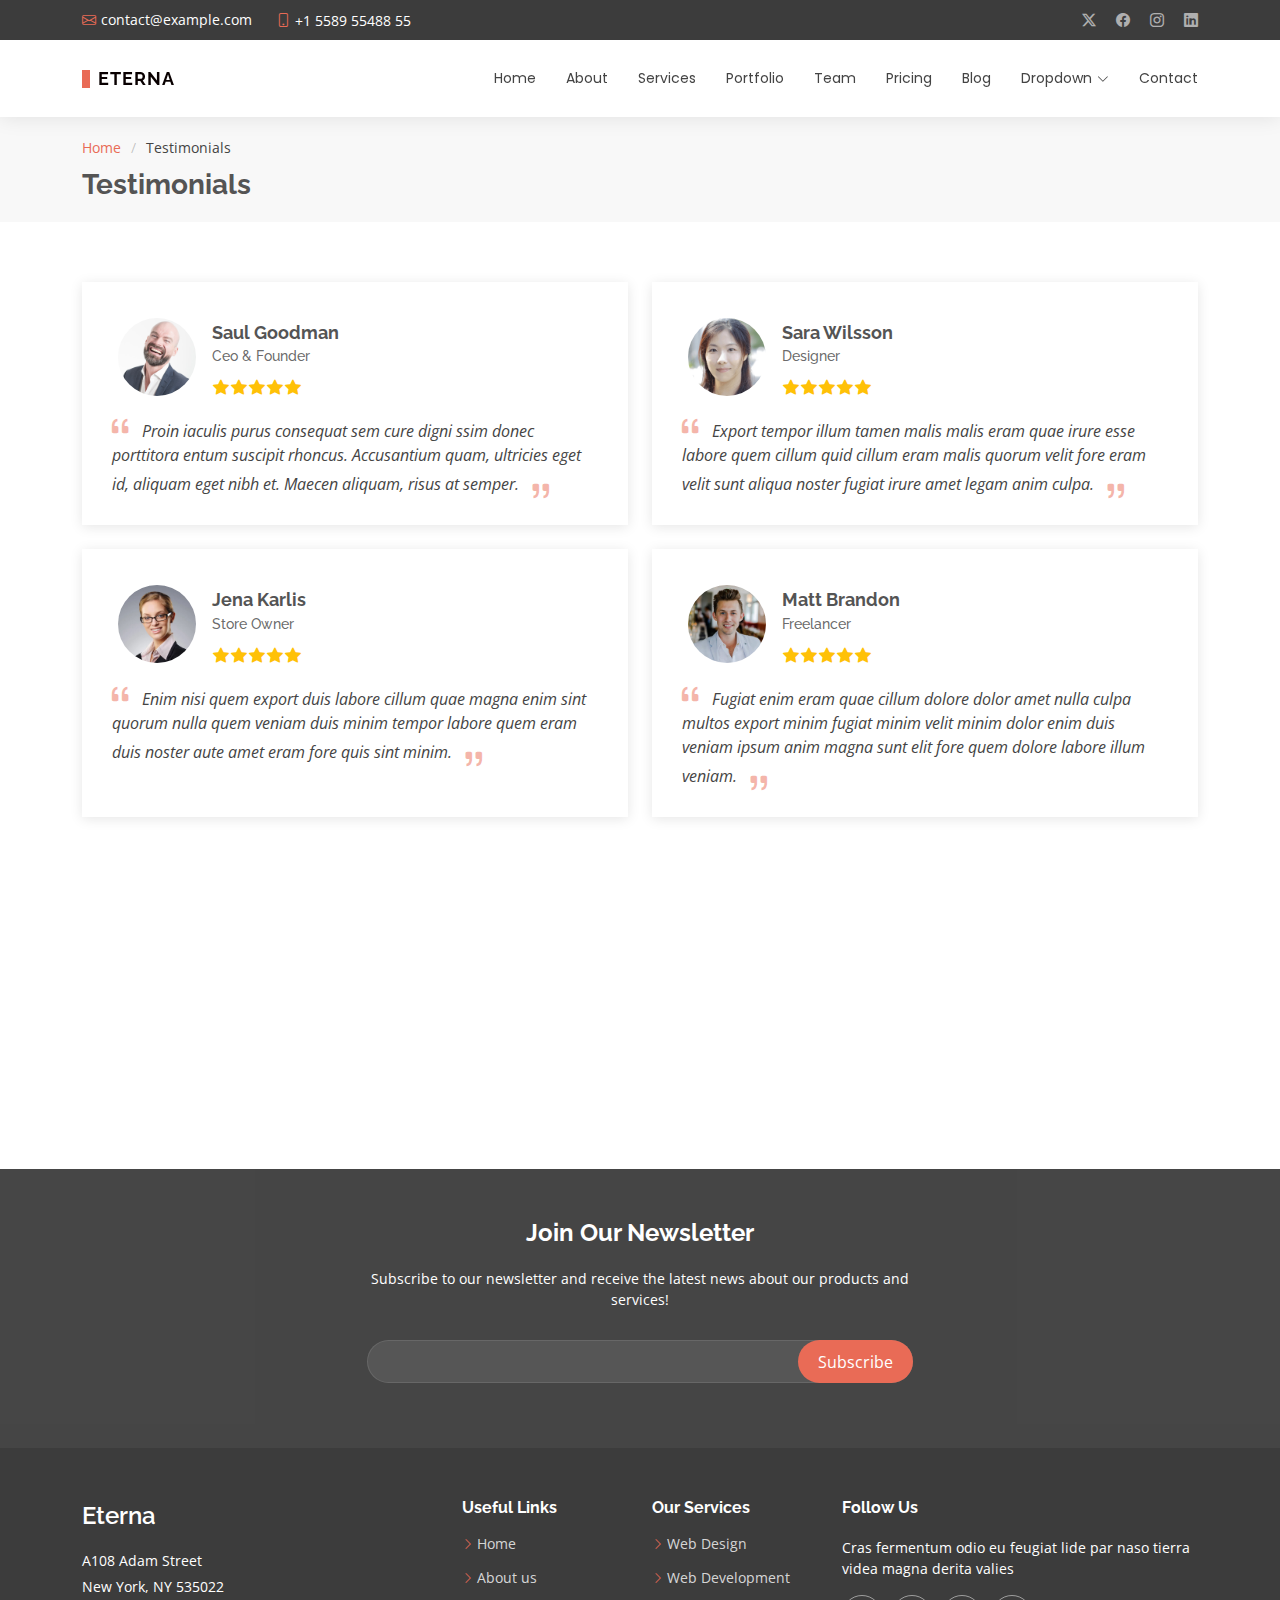
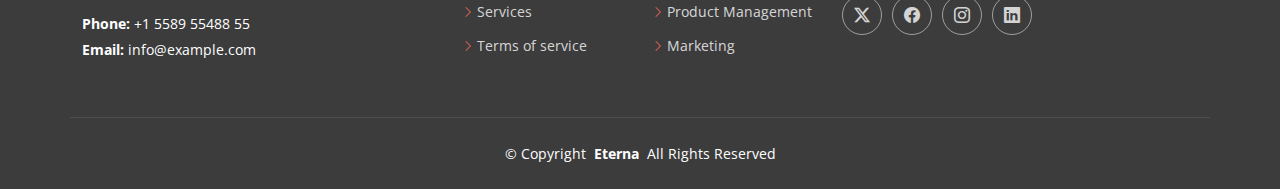
<file: testimonials.html>
<!DOCTYPE html>
<html lang="en">

<head>
  <meta charset="utf-8">
  <meta content="width=device-width, initial-scale=1.0" name="viewport">
  <title>Testimonials - Eterna Bootstrap Template</title>
  <meta name="description" content="">
  <meta name="keywords" content="">

  <!-- Favicons -->
  <link href="assets/img/favicon.png" rel="icon">
  <link href="assets/img/apple-touch-icon.png" rel="apple-touch-icon">

  <!-- Fonts -->
  <link href="https://fonts.googleapis.com" rel="preconnect">
  <link href="https://fonts.gstatic.com" rel="preconnect" crossorigin>
  <link href="https://fonts.googleapis.com/css2?family=Open+Sans:ital,wght@0,300;0,400;0,500;0,600;0,700;0,800;1,300;1,400;1,500;1,600;1,700;1,800&family=Poppins:ital,wght@0,100;0,200;0,300;0,400;0,500;0,600;0,700;0,800;0,900;1,100;1,200;1,300;1,400;1,500;1,600;1,700;1,800;1,900&family=Raleway:ital,wght@0,100;0,200;0,300;0,400;0,500;0,600;0,700;0,800;0,900;1,100;1,200;1,300;1,400;1,500;1,600;1,700;1,800;1,900&display=swap" rel="stylesheet">

  <!-- Vendor CSS Files -->
  <link href="assets/vendor/bootstrap/css/bootstrap.min.css" rel="stylesheet">
  <link href="assets/vendor/bootstrap-icons/bootstrap-icons.css" rel="stylesheet">
  <link href="assets/vendor/aos/aos.css" rel="stylesheet">
  <link href="assets/vendor/swiper/swiper-bundle.min.css" rel="stylesheet">
  <link href="assets/vendor/glightbox/css/glightbox.min.css" rel="stylesheet">

  <!-- Main CSS File -->
  <link href="assets/css/main.css" rel="stylesheet">

  <!-- =======================================================
  * Template Name: Eterna
  * Template URL: https://bootstrapmade.com/eterna-free-multipurpose-bootstrap-template/
  * Updated: Aug 07 2024 with Bootstrap v5.3.3
  * Author: BootstrapMade.com
  * License: https://bootstrapmade.com/license/
  ======================================================== -->
</head>

<body class="testimonials-page">

  <header id="header" class="header sticky-top">

    <div class="topbar d-flex align-items-center dark-background">
      <div class="container d-flex justify-content-center justify-content-md-between">
        <div class="contact-info d-flex align-items-center">
          <i class="bi bi-envelope d-flex align-items-center"><a href="mailto:contact@example.com">contact@example.com</a></i>
          <i class="bi bi-phone d-flex align-items-center ms-4"><span>+1 5589 55488 55</span></i>
        </div>
        <div class="social-links d-none d-md-flex align-items-center">
          <a href="#" class="twitter"><i class="bi bi-twitter-x"></i></a>
          <a href="#" class="facebook"><i class="bi bi-facebook"></i></a>
          <a href="#" class="instagram"><i class="bi bi-instagram"></i></a>
          <a href="#" class="linkedin"><i class="bi bi-linkedin"></i></a>
        </div>
      </div>
    </div><!-- End Top Bar -->

    <div class="branding">

      <div class="container position-relative d-flex align-items-center justify-content-between">
        <a href="index.html" class="logo d-flex align-items-center">
          <!-- Uncomment the line below if you also wish to use an image logo -->
          <!-- <img src="assets/img/logo.png" alt=""> -->
          <h1 class="sitename">Eterna<br></h1>
        </a>

        <nav id="navmenu" class="navmenu">
          <ul>
            <li><a href="index.html">Home</a></li>
            <li><a href="about.html">About</a></li>
            <li><a href="services.html">Services</a></li>
            <li><a href="portfolio.html">Portfolio</a></li>
            <li><a href="team.html">Team</a></li>
            <li><a href="pricing.html">Pricing</a></li>
            <li><a href="blog.html">Blog</a></li>
            <li class="dropdown"><a href="#"><span>Dropdown</span> <i class="bi bi-chevron-down toggle-dropdown"></i></a>
              <ul>
                <li><a href="#">Dropdown 1</a></li>
                <li class="dropdown"><a href="#"><span>Deep Dropdown</span> <i class="bi bi-chevron-down toggle-dropdown"></i></a>
                  <ul>
                    <li><a href="#">Deep Dropdown 1</a></li>
                    <li><a href="#">Deep Dropdown 2</a></li>
                    <li><a href="#">Deep Dropdown 3</a></li>
                    <li><a href="#">Deep Dropdown 4</a></li>
                    <li><a href="#">Deep Dropdown 5</a></li>
                  </ul>
                </li>
                <li><a href="#">Dropdown 2</a></li>
                <li><a href="#">Dropdown 3</a></li>
                <li><a href="#">Dropdown 4</a></li>
              </ul>
            </li>
            <li><a href="contact.html">Contact</a></li>
          </ul>
          <i class="mobile-nav-toggle d-xl-none bi bi-list"></i>
        </nav>

      </div>

    </div>

  </header>

  <main class="main">

    <!-- Page Title -->
    <div class="page-title" data-aos="fade">
      <div class="container">
        <nav class="breadcrumbs">
          <ol>
            <li><a href="index.html">Home</a></li>
            <li class="current">Testimonials</li>
          </ol>
        </nav>
        <h1>Testimonials</h1>
      </div>
    </div><!-- End Page Title -->

    <!-- Testimonials Section -->
    <section id="testimonials" class="testimonials section">

      <div class="container">

        <div class="row gy-4">

          <div class="col-lg-6" data-aos="fade-up" data-aos-delay="100">
            <div class="testimonial-item">
              <img src="assets/img/testimonials/testimonials-1.jpg" class="testimonial-img" alt="">
              <h3>Saul Goodman</h3>
              <h4>Ceo &amp; Founder</h4>
              <div class="stars">
                <i class="bi bi-star-fill"></i><i class="bi bi-star-fill"></i><i class="bi bi-star-fill"></i><i class="bi bi-star-fill"></i><i class="bi bi-star-fill"></i>
              </div>
              <p>
                <i class="bi bi-quote quote-icon-left"></i>
                <span>Proin iaculis purus consequat sem cure digni ssim donec porttitora entum suscipit rhoncus. Accusantium quam, ultricies eget id, aliquam eget nibh et. Maecen aliquam, risus at semper.</span>
                <i class="bi bi-quote quote-icon-right"></i>
              </p>
            </div>
          </div><!-- End testimonial item -->

          <div class="col-lg-6" data-aos="fade-up" data-aos-delay="200">
            <div class="testimonial-item">
              <img src="assets/img/testimonials/testimonials-2.jpg" class="testimonial-img" alt="">
              <h3>Sara Wilsson</h3>
              <h4>Designer</h4>
              <div class="stars">
                <i class="bi bi-star-fill"></i><i class="bi bi-star-fill"></i><i class="bi bi-star-fill"></i><i class="bi bi-star-fill"></i><i class="bi bi-star-fill"></i>
              </div>
              <p>
                <i class="bi bi-quote quote-icon-left"></i>
                <span>Export tempor illum tamen malis malis eram quae irure esse labore quem cillum quid cillum eram malis quorum velit fore eram velit sunt aliqua noster fugiat irure amet legam anim culpa.</span>
                <i class="bi bi-quote quote-icon-right"></i>
              </p>
            </div>
          </div><!-- End testimonial item -->

          <div class="col-lg-6" data-aos="fade-up" data-aos-delay="300">
            <div class="testimonial-item">
              <img src="assets/img/testimonials/testimonials-3.jpg" class="testimonial-img" alt="">
              <h3>Jena Karlis</h3>
              <h4>Store Owner</h4>
              <div class="stars">
                <i class="bi bi-star-fill"></i><i class="bi bi-star-fill"></i><i class="bi bi-star-fill"></i><i class="bi bi-star-fill"></i><i class="bi bi-star-fill"></i>
              </div>
              <p>
                <i class="bi bi-quote quote-icon-left"></i>
                <span>Enim nisi quem export duis labore cillum quae magna enim sint quorum nulla quem veniam duis minim tempor labore quem eram duis noster aute amet eram fore quis sint minim.</span>
                <i class="bi bi-quote quote-icon-right"></i>
              </p>
            </div>
          </div><!-- End testimonial item -->

          <div class="col-lg-6" data-aos="fade-up" data-aos-delay="400">
            <div class="testimonial-item">
              <img src="assets/img/testimonials/testimonials-4.jpg" class="testimonial-img" alt="">
              <h3>Matt Brandon</h3>
              <h4>Freelancer</h4>
              <div class="stars">
                <i class="bi bi-star-fill"></i><i class="bi bi-star-fill"></i><i class="bi bi-star-fill"></i><i class="bi bi-star-fill"></i><i class="bi bi-star-fill"></i>
              </div>
              <p>
                <i class="bi bi-quote quote-icon-left"></i>
                <span>Fugiat enim eram quae cillum dolore dolor amet nulla culpa multos export minim fugiat minim velit minim dolor enim duis veniam ipsum anim magna sunt elit fore quem dolore labore illum veniam.</span>
                <i class="bi bi-quote quote-icon-right"></i>
              </p>
            </div>
          </div><!-- End testimonial item -->

          <div class="col-lg-6" data-aos="fade-up" data-aos-delay="500">
            <div class="testimonial-item">
              <img src="assets/img/testimonials/testimonials-5.jpg" class="testimonial-img" alt="">
              <h3>John Larson</h3>
              <h4>Entrepreneur</h4>
              <div class="stars">
                <i class="bi bi-star-fill"></i><i class="bi bi-star-fill"></i><i class="bi bi-star-fill"></i><i class="bi bi-star-fill"></i><i class="bi bi-star-fill"></i>
              </div>
              <p>
                <i class="bi bi-quote quote-icon-left"></i>
                <span>Quis quorum aliqua sint quem legam fore sunt eram irure aliqua veniam tempor noster veniam enim culpa labore duis sunt culpa nulla illum cillum fugiat legam esse veniam culpa fore nisi cillum quid.</span>
                <i class="bi bi-quote quote-icon-right"></i>
              </p>
            </div>
          </div><!-- End testimonial item -->

          <div class="col-lg-6" data-aos="fade-up" data-aos-delay="600">
            <div class="testimonial-item">
              <img src="assets/img/testimonials/testimonials-6.jpg" class="testimonial-img" alt="">
              <h3>Emily Harison</h3>
              <h4>Store Owner</h4>
              <div class="stars">
                <i class="bi bi-star-fill"></i><i class="bi bi-star-fill"></i><i class="bi bi-star-fill"></i><i class="bi bi-star-fill"></i><i class="bi bi-star-fill"></i>
              </div>
              <p>
                <i class="bi bi-quote quote-icon-left"></i>
                <span>Eius ipsam praesentium dolor quaerat inventore rerum odio. Quos laudantium adipisci eius. Accusamus qui iste cupiditate sed temporibus est aspernatur. Sequi officiis ea et quia quidem.</span>
                <i class="bi bi-quote quote-icon-right"></i>
              </p>
            </div>
          </div><!-- End testimonial item -->

        </div>

      </div>

    </section><!-- /Testimonials Section -->

  </main>

  <footer id="footer" class="footer position-relative dark-background">

    <div class="footer-newsletter">
      <div class="container">
        <div class="row justify-content-center text-center">
          <div class="col-lg-6">
            <h4>Join Our Newsletter</h4>
            <p>Subscribe to our newsletter and receive the latest news about our products and services!</p>
            <form action="forms/newsletter.php" method="post" class="php-email-form">
              <div class="newsletter-form"><input type="email" name="email"><input type="submit" value="Subscribe"></div>
              <div class="loading">Loading</div>
              <div class="error-message"></div>
              <div class="sent-message">Your subscription request has been sent. Thank you!</div>
            </form>
          </div>
        </div>
      </div>
    </div>

    <div class="container footer-top">
      <div class="row gy-4">
        <div class="col-lg-4 col-md-6 footer-about">
          <a href="index.html" class="d-flex align-items-center">
            <span class="sitename">Eterna</span>
          </a>
          <div class="footer-contact pt-3">
            <p>A108 Adam Street</p>
            <p>New York, NY 535022</p>
            <p class="mt-3"><strong>Phone:</strong> <span>+1 5589 55488 55</span></p>
            <p><strong>Email:</strong> <span>info@example.com</span></p>
          </div>
        </div>

        <div class="col-lg-2 col-md-3 footer-links">
          <h4>Useful Links</h4>
          <ul>
            <li><i class="bi bi-chevron-right"></i> <a href="#">Home</a></li>
            <li><i class="bi bi-chevron-right"></i> <a href="#">About us</a></li>
            <li><i class="bi bi-chevron-right"></i> <a href="#">Services</a></li>
            <li><i class="bi bi-chevron-right"></i> <a href="#">Terms of service</a></li>
          </ul>
        </div>

        <div class="col-lg-2 col-md-3 footer-links">
          <h4>Our Services</h4>
          <ul>
            <li><i class="bi bi-chevron-right"></i> <a href="#">Web Design</a></li>
            <li><i class="bi bi-chevron-right"></i> <a href="#">Web Development</a></li>
            <li><i class="bi bi-chevron-right"></i> <a href="#">Product Management</a></li>
            <li><i class="bi bi-chevron-right"></i> <a href="#">Marketing</a></li>
          </ul>
        </div>

        <div class="col-lg-4 col-md-12">
          <h4>Follow Us</h4>
          <p>Cras fermentum odio eu feugiat lide par naso tierra videa magna derita valies</p>
          <div class="social-links d-flex">
            <a href=""><i class="bi bi-twitter-x"></i></a>
            <a href=""><i class="bi bi-facebook"></i></a>
            <a href=""><i class="bi bi-instagram"></i></a>
            <a href=""><i class="bi bi-linkedin"></i></a>
          </div>
        </div>

      </div>
    </div>

    <div class="container copyright text-center mt-4">
      <p>© <span>Copyright</span> <strong class="px-1 sitename">Eterna</strong> <span>All Rights Reserved</span></p>
    </div>

  </footer>

  <!-- Scroll Top -->
  <a href="#" id="scroll-top" class="scroll-top d-flex align-items-center justify-content-center"><i class="bi bi-arrow-up-short"></i></a>

  <!-- Preloader -->
  <div id="preloader"></div>

  <!-- Vendor JS Files -->
  <script src="assets/vendor/bootstrap/js/bootstrap.bundle.min.js"></script>
  <script src="assets/vendor/php-email-form/validate.js"></script>
  <script src="assets/vendor/aos/aos.js"></script>
  <script src="assets/vendor/swiper/swiper-bundle.min.js"></script>
  <script src="assets/vendor/purecounter/purecounter_vanilla.js"></script>
  <script src="assets/vendor/waypoints/noframework.waypoints.js"></script>
  <script src="assets/vendor/glightbox/js/glightbox.min.js"></script>
  <script src="assets/vendor/imagesloaded/imagesloaded.pkgd.min.js"></script>
  <script src="assets/vendor/isotope-layout/isotope.pkgd.min.js"></script>

  <!-- Main JS File -->
  <script src="assets/js/main.js"></script>

</body>

</html>
</file>
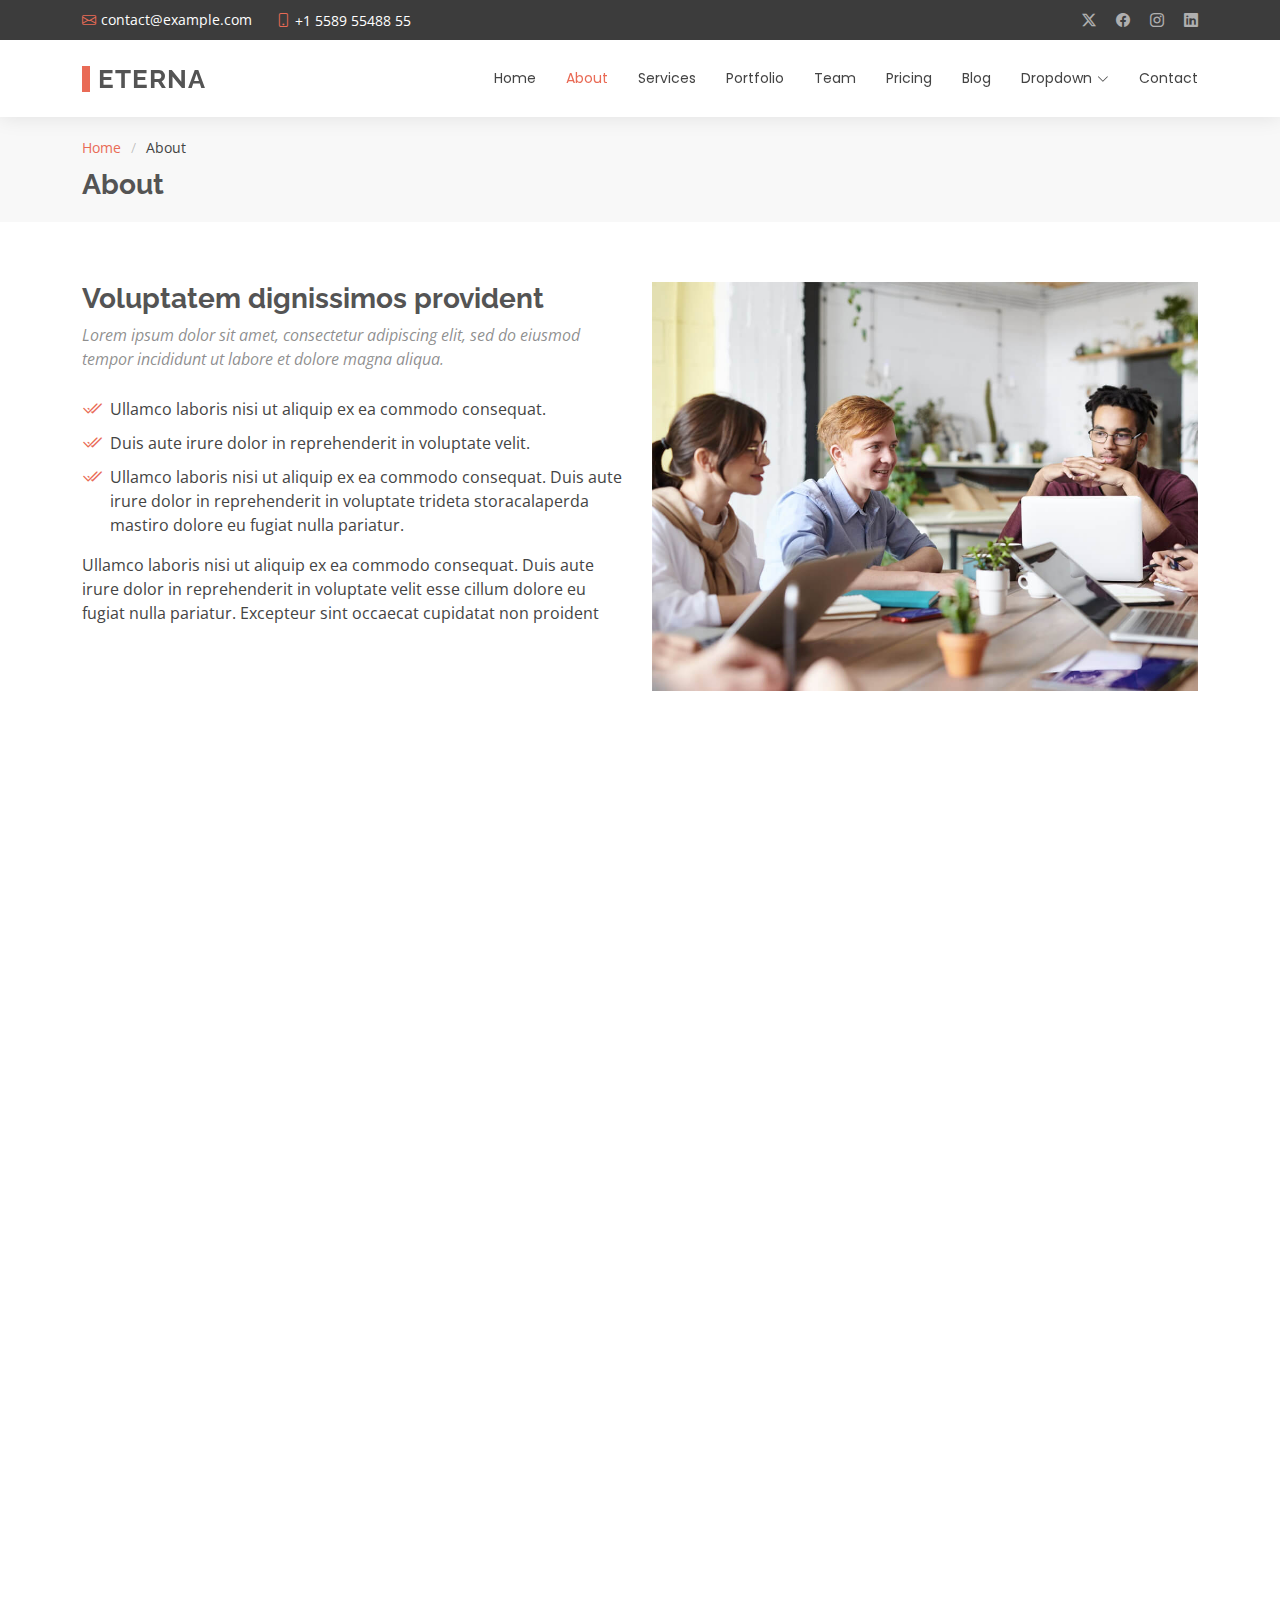
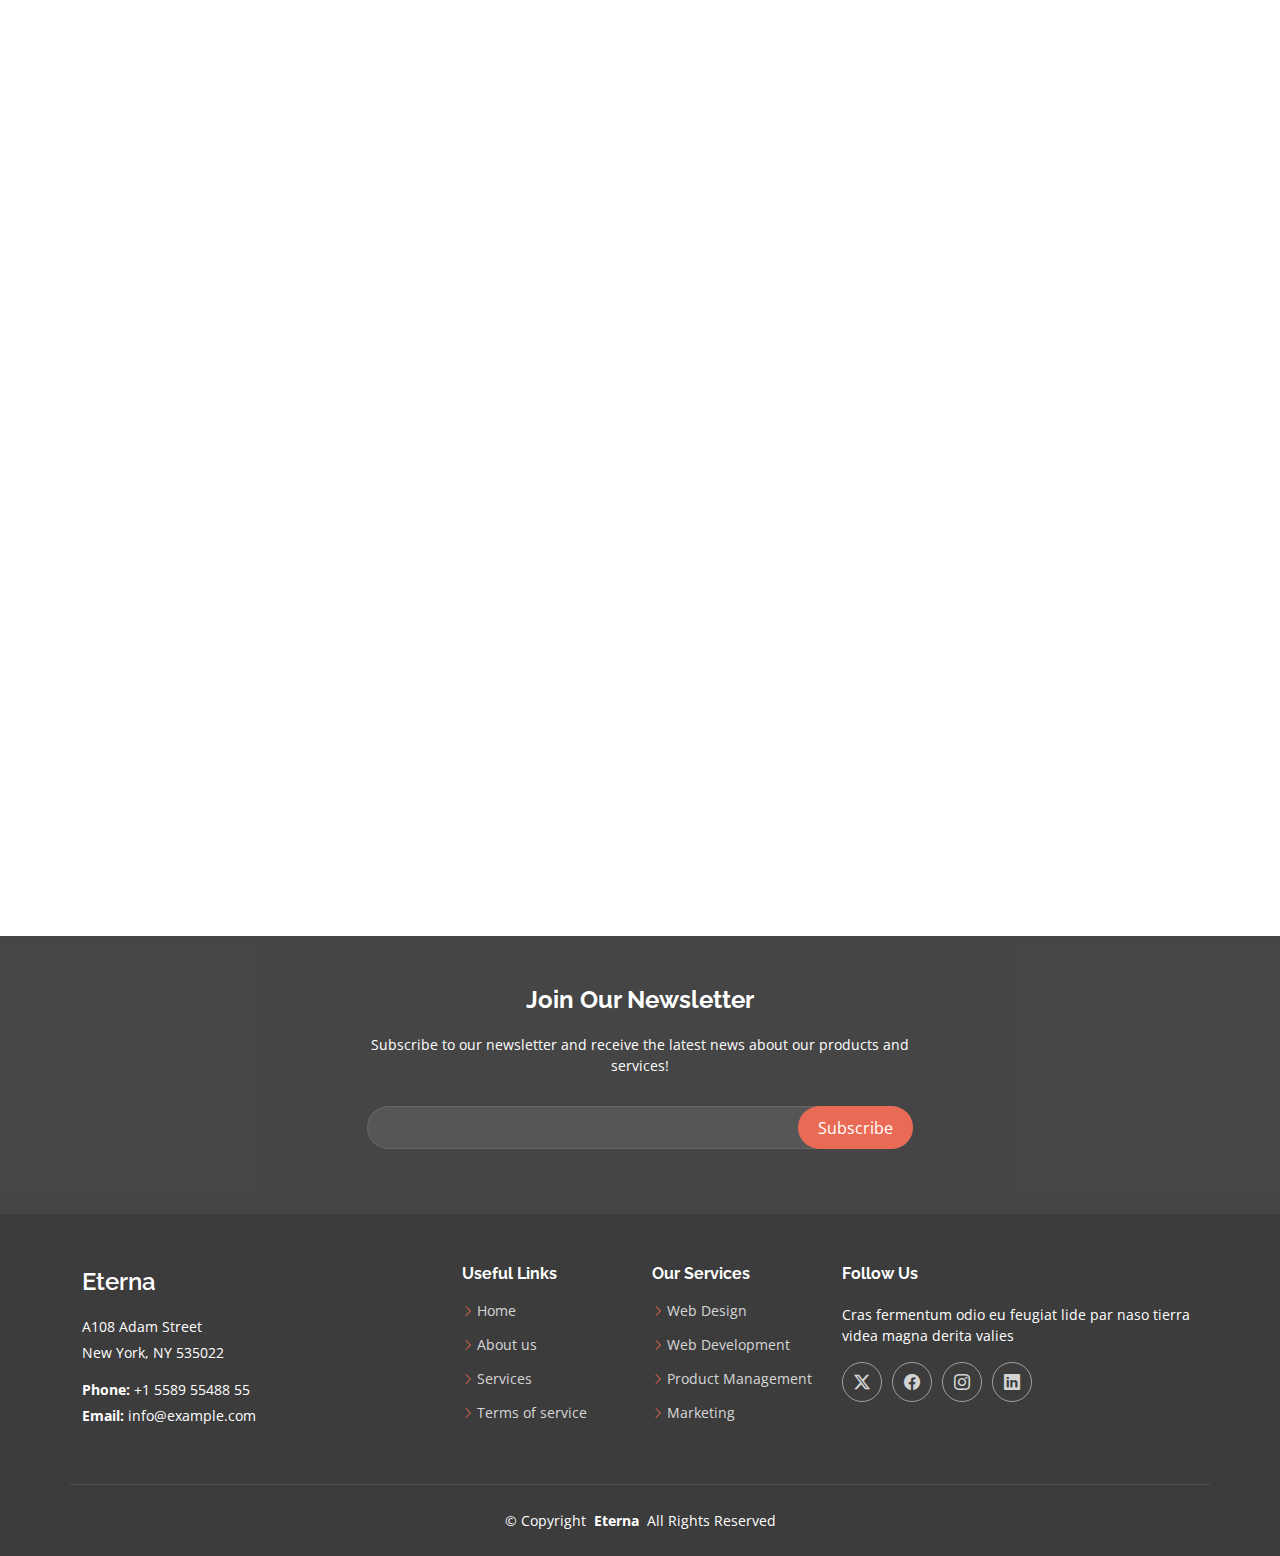
<file: Eterna-pro/about.html>
<!DOCTYPE html>
<html lang="en">

<head>
  <meta charset="utf-8">
  <meta content="width=device-width, initial-scale=1.0" name="viewport">
  <title>About - Eterna Bootstrap Template</title>
  <meta name="description" content="">
  <meta name="keywords" content="">

  <!-- Favicons -->
  <link href="assets/img/favicon.png" rel="icon">
  <link href="assets/img/apple-touch-icon.png" rel="apple-touch-icon">

  <!-- Fonts -->
  <link href="https://fonts.googleapis.com" rel="preconnect">
  <link href="https://fonts.gstatic.com" rel="preconnect" crossorigin>
  <link href="https://fonts.googleapis.com/css2?family=Open+Sans:ital,wght@0,300;0,400;0,500;0,600;0,700;0,800;1,300;1,400;1,500;1,600;1,700;1,800&family=Poppins:ital,wght@0,100;0,200;0,300;0,400;0,500;0,600;0,700;0,800;0,900;1,100;1,200;1,300;1,400;1,500;1,600;1,700;1,800;1,900&family=Raleway:ital,wght@0,100;0,200;0,300;0,400;0,500;0,600;0,700;0,800;0,900;1,100;1,200;1,300;1,400;1,500;1,600;1,700;1,800;1,900&display=swap" rel="stylesheet">

  <!-- Vendor CSS Files -->
  <link href="assets/vendor/bootstrap/css/bootstrap.min.css" rel="stylesheet">
  <link href="assets/vendor/bootstrap-icons/bootstrap-icons.css" rel="stylesheet">
  <link href="assets/vendor/aos/aos.css" rel="stylesheet">
  <link href="assets/vendor/swiper/swiper-bundle.min.css" rel="stylesheet">
  <link href="assets/vendor/glightbox/css/glightbox.min.css" rel="stylesheet">

  <!-- Main CSS File -->
  <link href="assets/css/main.css" rel="stylesheet">

  <!-- =======================================================
  * Template Name: Eterna
  * Template URL: https://bootstrapmade.com/eterna-free-multipurpose-bootstrap-template/
  * Updated: Aug 07 2024 with Bootstrap v5.3.3
  * Author: BootstrapMade.com
  * License: https://bootstrapmade.com/license/
  ======================================================== -->
</head>

<body class="about-page">

  <header id="header" class="header sticky-top">

    <div class="topbar d-flex align-items-center dark-background">
      <div class="container d-flex justify-content-center justify-content-md-between">
        <div class="contact-info d-flex align-items-center">
          <i class="bi bi-envelope d-flex align-items-center"><a href="mailto:contact@example.com">contact@example.com</a></i>
          <i class="bi bi-phone d-flex align-items-center ms-4"><span>+1 5589 55488 55</span></i>
        </div>
        <div class="social-links d-none d-md-flex align-items-center">
          <a href="#" class="twitter"><i class="bi bi-twitter-x"></i></a>
          <a href="#" class="facebook"><i class="bi bi-facebook"></i></a>
          <a href="#" class="instagram"><i class="bi bi-instagram"></i></a>
          <a href="#" class="linkedin"><i class="bi bi-linkedin"></i></a>
        </div>
      </div>
    </div><!-- End Top Bar -->

    <div class="branding">

      <div class="container position-relative d-flex align-items-center justify-content-between">
        <a href="index.html" class="logo d-flex align-items-center">
          <!-- Uncomment the line below if you also wish to use an image logo -->
          <!-- <img src="assets/img/logo.png" alt=""> -->
          <h1 class="sitename">Eterna<br></h1>
        </a>

        <nav id="navmenu" class="navmenu">
          <ul>
            <li><a href="index.html">Home</a></li>
            <li><a href="about.html" class="active">About</a></li>
            <li><a href="services.html">Services</a></li>
            <li><a href="portfolio.html">Portfolio</a></li>
            <li><a href="team.html">Team</a></li>
            <li><a href="pricing.html">Pricing</a></li>
            <li><a href="blog.html">Blog</a></li>
            <li class="dropdown"><a href="#"><span>Dropdown</span> <i class="bi bi-chevron-down toggle-dropdown"></i></a>
              <ul>
                <li><a href="#">Dropdown 1</a></li>
                <li class="dropdown"><a href="#"><span>Deep Dropdown</span> <i class="bi bi-chevron-down toggle-dropdown"></i></a>
                  <ul>
                    <li><a href="#">Deep Dropdown 1</a></li>
                    <li><a href="#">Deep Dropdown 2</a></li>
                    <li><a href="#">Deep Dropdown 3</a></li>
                    <li><a href="#">Deep Dropdown 4</a></li>
                    <li><a href="#">Deep Dropdown 5</a></li>
                  </ul>
                </li>
                <li><a href="#">Dropdown 2</a></li>
                <li><a href="#">Dropdown 3</a></li>
                <li><a href="#">Dropdown 4</a></li>
              </ul>
            </li>
            <li><a href="contact.html">Contact</a></li>
          </ul>
          <i class="mobile-nav-toggle d-xl-none bi bi-list"></i>
        </nav>

      </div>

    </div>

  </header>

  <main class="main">

    <!-- Page Title -->
    <div class="page-title" data-aos="fade">
      <div class="container">
        <nav class="breadcrumbs">
          <ol>
            <li><a href="index.html">Home</a></li>
            <li class="current">About</li>
          </ol>
        </nav>
        <h1>About</h1>
      </div>
    </div><!-- End Page Title -->

    <!-- About Section -->
    <section id="about" class="section about">

      <div class="container" data-aos="fade-up" data-aos-delay="100">

        <div class="row gy-4">
          <div class="col-lg-6 order-1 order-lg-2">
            <img src="assets/img/about.jpg" class="img-fluid" alt="">
          </div>
          <div class="col-lg-6 order-2 order-lg-1 content">
            <h3>Voluptatem dignissimos provident</h3>
            <p class="fst-italic">
              Lorem ipsum dolor sit amet, consectetur adipiscing elit, sed do eiusmod tempor incididunt ut labore et dolore
              magna aliqua.
            </p>
            <ul>
              <li><i class="bi bi-check2-all"></i> <span>Ullamco laboris nisi ut aliquip ex ea commodo consequat.</span></li>
              <li><i class="bi bi-check2-all"></i> <span>Duis aute irure dolor in reprehenderit in voluptate velit.</span></li>
              <li><i class="bi bi-check2-all"></i> <span>Ullamco laboris nisi ut aliquip ex ea commodo consequat. Duis aute irure dolor in reprehenderit in voluptate trideta storacalaperda mastiro dolore eu fugiat nulla pariatur.</span></li>
            </ul>
            <p>
              Ullamco laboris nisi ut aliquip ex ea commodo consequat. Duis aute irure dolor in reprehenderit in voluptate
              velit esse cillum dolore eu fugiat nulla pariatur. Excepteur sint occaecat cupidatat non proident
            </p>
          </div>
        </div>

      </div>

    </section><!-- /About Section -->

    <!-- Stats Section -->
    <section id="stats" class="stats section">

      <div class="container" data-aos="fade-up" data-aos-delay="100">

        <div class="row gy-4">

          <div class="col-lg-3 col-md-6">
            <div class="stats-item">
              <i class="bi bi-emoji-smile"></i>
              <span data-purecounter-start="0" data-purecounter-end="232" data-purecounter-duration="1" class="purecounter"></span>
              <p><strong>Happy Clients</strong> <span>consequuntur quae</span></p>
            </div>
          </div><!-- End Stats Item -->

          <div class="col-lg-3 col-md-6">
            <div class="stats-item">
              <i class="bi bi-journal-richtext"></i>
              <span data-purecounter-start="0" data-purecounter-end="521" data-purecounter-duration="1" class="purecounter"></span>
              <p><strong>Projects</strong> <span>adipisci atque cum quia aut</span></p>
            </div>
          </div><!-- End Stats Item -->

          <div class="col-lg-3 col-md-6">
            <div class="stats-item">
              <i class="bi bi-headset"></i>
              <span data-purecounter-start="0" data-purecounter-end="1453" data-purecounter-duration="1" class="purecounter"></span>
              <p><strong>Hours Of Support</strong> <span>aut commodi quaerat</span></p>
            </div>
          </div><!-- End Stats Item -->

          <div class="col-lg-3 col-md-6">
            <div class="stats-item">
              <i class="bi bi-people"></i>
              <span data-purecounter-start="0" data-purecounter-end="32" data-purecounter-duration="1" class="purecounter"></span>
              <p><strong>Hard Workers</strong> <span>rerum asperiores dolor</span></p>
            </div>
          </div><!-- End Stats Item -->

        </div>

      </div>

    </section><!-- /Stats Section -->

    <!-- Clients Section -->
    <section id="clients" class="section clients">

      <!-- Section Title -->
      <div class="container section-title" data-aos="fade-up">
        <h2>Clients</h2>
        <p>Necessitatibus eius consequatur ex aliquid fuga eum quidem sint consectetur velit. Quisquam quos quisquam cupiditate. Et nemo qui impedit suscipit alias ea. Quia fugiat sit in iste officiis commodi quidem hic quas</p>
      </div><!-- End Section Title -->

      <div class="container" data-aos="fade-up" data-aos-delay="100">

        <div class="swiper init-swiper">
          <script type="application/json" class="swiper-config">
            {
              "loop": true,
              "speed": 600,
              "autoplay": {
                "delay": 5000
              },
              "slidesPerView": "auto",
              "pagination": {
                "el": ".swiper-pagination",
                "type": "bullets",
                "clickable": true
              },
              "breakpoints": {
                "320": {
                  "slidesPerView": 2,
                  "spaceBetween": 40
                },
                "480": {
                  "slidesPerView": 3,
                  "spaceBetween": 60
                },
                "640": {
                  "slidesPerView": 4,
                  "spaceBetween": 80
                },
                "992": {
                  "slidesPerView": 6,
                  "spaceBetween": 120
                }
              }
            }
          </script>
          <div class="swiper-wrapper align-items-center">
            <div class="swiper-slide"><img src="assets/img/clients/client-1.png" class="img-fluid" alt=""></div>
            <div class="swiper-slide"><img src="assets/img/clients/client-2.png" class="img-fluid" alt=""></div>
            <div class="swiper-slide"><img src="assets/img/clients/client-3.png" class="img-fluid" alt=""></div>
            <div class="swiper-slide"><img src="assets/img/clients/client-4.png" class="img-fluid" alt=""></div>
            <div class="swiper-slide"><img src="assets/img/clients/client-5.png" class="img-fluid" alt=""></div>
            <div class="swiper-slide"><img src="assets/img/clients/client-6.png" class="img-fluid" alt=""></div>
            <div class="swiper-slide"><img src="assets/img/clients/client-7.png" class="img-fluid" alt=""></div>
            <div class="swiper-slide"><img src="assets/img/clients/client-8.png" class="img-fluid" alt=""></div>
          </div>
          <div class="swiper-pagination"></div>
        </div>

      </div>

    </section><!-- /Clients Section -->

    <!-- Testimonials Section -->
    <section id="testimonials" class="testimonials section">

      <!-- Section Title -->
      <div class="container section-title" data-aos="fade-up">
        <h2>Testimonials</h2>
        <p>Necessitatibus eius consequatur ex aliquid fuga eum quidem sint consectetur velit</p>
      </div><!-- End Section Title -->

      <div class="container">

        <div class="row gy-4">

          <div class="col-lg-6" data-aos="fade-up" data-aos-delay="100">
            <div class="testimonial-item">
              <img src="assets/img/testimonials/testimonials-1.jpg" class="testimonial-img" alt="">
              <h3>Saul Goodman</h3>
              <h4>Ceo &amp; Founder</h4>
              <div class="stars">
                <i class="bi bi-star-fill"></i><i class="bi bi-star-fill"></i><i class="bi bi-star-fill"></i><i class="bi bi-star-fill"></i><i class="bi bi-star-fill"></i>
              </div>
              <p>
                <i class="bi bi-quote quote-icon-left"></i>
                <span>Proin iaculis purus consequat sem cure digni ssim donec porttitora entum suscipit rhoncus. Accusantium quam, ultricies eget id, aliquam eget nibh et. Maecen aliquam, risus at semper.</span>
                <i class="bi bi-quote quote-icon-right"></i>
              </p>
            </div>
          </div><!-- End testimonial item -->

          <div class="col-lg-6" data-aos="fade-up" data-aos-delay="200">
            <div class="testimonial-item">
              <img src="assets/img/testimonials/testimonials-2.jpg" class="testimonial-img" alt="">
              <h3>Sara Wilsson</h3>
              <h4>Designer</h4>
              <div class="stars">
                <i class="bi bi-star-fill"></i><i class="bi bi-star-fill"></i><i class="bi bi-star-fill"></i><i class="bi bi-star-fill"></i><i class="bi bi-star-fill"></i>
              </div>
              <p>
                <i class="bi bi-quote quote-icon-left"></i>
                <span>Export tempor illum tamen malis malis eram quae irure esse labore quem cillum quid cillum eram malis quorum velit fore eram velit sunt aliqua noster fugiat irure amet legam anim culpa.</span>
                <i class="bi bi-quote quote-icon-right"></i>
              </p>
            </div>
          </div><!-- End testimonial item -->

          <div class="col-lg-6" data-aos="fade-up" data-aos-delay="300">
            <div class="testimonial-item">
              <img src="assets/img/testimonials/testimonials-3.jpg" class="testimonial-img" alt="">
              <h3>Jena Karlis</h3>
              <h4>Store Owner</h4>
              <div class="stars">
                <i class="bi bi-star-fill"></i><i class="bi bi-star-fill"></i><i class="bi bi-star-fill"></i><i class="bi bi-star-fill"></i><i class="bi bi-star-fill"></i>
              </div>
              <p>
                <i class="bi bi-quote quote-icon-left"></i>
                <span>Enim nisi quem export duis labore cillum quae magna enim sint quorum nulla quem veniam duis minim tempor labore quem eram duis noster aute amet eram fore quis sint minim.</span>
                <i class="bi bi-quote quote-icon-right"></i>
              </p>
            </div>
          </div><!-- End testimonial item -->

          <div class="col-lg-6" data-aos="fade-up" data-aos-delay="400">
            <div class="testimonial-item">
              <img src="assets/img/testimonials/testimonials-4.jpg" class="testimonial-img" alt="">
              <h3>Matt Brandon</h3>
              <h4>Freelancer</h4>
              <div class="stars">
                <i class="bi bi-star-fill"></i><i class="bi bi-star-fill"></i><i class="bi bi-star-fill"></i><i class="bi bi-star-fill"></i><i class="bi bi-star-fill"></i>
              </div>
              <p>
                <i class="bi bi-quote quote-icon-left"></i>
                <span>Fugiat enim eram quae cillum dolore dolor amet nulla culpa multos export minim fugiat minim velit minim dolor enim duis veniam ipsum anim magna sunt elit fore quem dolore labore illum veniam.</span>
                <i class="bi bi-quote quote-icon-right"></i>
              </p>
            </div>
          </div><!-- End testimonial item -->

          <div class="col-lg-6" data-aos="fade-up" data-aos-delay="500">
            <div class="testimonial-item">
              <img src="assets/img/testimonials/testimonials-5.jpg" class="testimonial-img" alt="">
              <h3>John Larson</h3>
              <h4>Entrepreneur</h4>
              <div class="stars">
                <i class="bi bi-star-fill"></i><i class="bi bi-star-fill"></i><i class="bi bi-star-fill"></i><i class="bi bi-star-fill"></i><i class="bi bi-star-fill"></i>
              </div>
              <p>
                <i class="bi bi-quote quote-icon-left"></i>
                <span>Quis quorum aliqua sint quem legam fore sunt eram irure aliqua veniam tempor noster veniam enim culpa labore duis sunt culpa nulla illum cillum fugiat legam esse veniam culpa fore nisi cillum quid.</span>
                <i class="bi bi-quote quote-icon-right"></i>
              </p>
            </div>
          </div><!-- End testimonial item -->

          <div class="col-lg-6" data-aos="fade-up" data-aos-delay="600">
            <div class="testimonial-item">
              <img src="assets/img/testimonials/testimonials-6.jpg" class="testimonial-img" alt="">
              <h3>Emily Harison</h3>
              <h4>Store Owner</h4>
              <div class="stars">
                <i class="bi bi-star-fill"></i><i class="bi bi-star-fill"></i><i class="bi bi-star-fill"></i><i class="bi bi-star-fill"></i><i class="bi bi-star-fill"></i>
              </div>
              <p>
                <i class="bi bi-quote quote-icon-left"></i>
                <span>Eius ipsam praesentium dolor quaerat inventore rerum odio. Quos laudantium adipisci eius. Accusamus qui iste cupiditate sed temporibus est aspernatur. Sequi officiis ea et quia quidem.</span>
                <i class="bi bi-quote quote-icon-right"></i>
              </p>
            </div>
          </div><!-- End testimonial item -->

        </div>

      </div>

    </section><!-- /Testimonials Section -->

  </main>

  <footer id="footer" class="footer position-relative dark-background">

    <div class="footer-newsletter">
      <div class="container">
        <div class="row justify-content-center text-center">
          <div class="col-lg-6">
            <h4>Join Our Newsletter</h4>
            <p>Subscribe to our newsletter and receive the latest news about our products and services!</p>
            <form action="forms/newsletter.php" method="post" class="php-email-form">
              <div class="newsletter-form"><input type="email" name="email"><input type="submit" value="Subscribe"></div>
              <div class="loading">Loading</div>
              <div class="error-message"></div>
              <div class="sent-message">Your subscription request has been sent. Thank you!</div>
            </form>
          </div>
        </div>
      </div>
    </div>

    <div class="container footer-top">
      <div class="row gy-4">
        <div class="col-lg-4 col-md-6 footer-about">
          <a href="index.html" class="d-flex align-items-center">
            <span class="sitename">Eterna</span>
          </a>
          <div class="footer-contact pt-3">
            <p>A108 Adam Street</p>
            <p>New York, NY 535022</p>
            <p class="mt-3"><strong>Phone:</strong> <span>+1 5589 55488 55</span></p>
            <p><strong>Email:</strong> <span>info@example.com</span></p>
          </div>
        </div>

        <div class="col-lg-2 col-md-3 footer-links">
          <h4>Useful Links</h4>
          <ul>
            <li><i class="bi bi-chevron-right"></i> <a href="#">Home</a></li>
            <li><i class="bi bi-chevron-right"></i> <a href="#">About us</a></li>
            <li><i class="bi bi-chevron-right"></i> <a href="#">Services</a></li>
            <li><i class="bi bi-chevron-right"></i> <a href="#">Terms of service</a></li>
          </ul>
        </div>

        <div class="col-lg-2 col-md-3 footer-links">
          <h4>Our Services</h4>
          <ul>
            <li><i class="bi bi-chevron-right"></i> <a href="#">Web Design</a></li>
            <li><i class="bi bi-chevron-right"></i> <a href="#">Web Development</a></li>
            <li><i class="bi bi-chevron-right"></i> <a href="#">Product Management</a></li>
            <li><i class="bi bi-chevron-right"></i> <a href="#">Marketing</a></li>
          </ul>
        </div>

        <div class="col-lg-4 col-md-12">
          <h4>Follow Us</h4>
          <p>Cras fermentum odio eu feugiat lide par naso tierra videa magna derita valies</p>
          <div class="social-links d-flex">
            <a href=""><i class="bi bi-twitter-x"></i></a>
            <a href=""><i class="bi bi-facebook"></i></a>
            <a href=""><i class="bi bi-instagram"></i></a>
            <a href=""><i class="bi bi-linkedin"></i></a>
          </div>
        </div>

      </div>
    </div>

    <div class="container copyright text-center mt-4">
      <p>© <span>Copyright</span> <strong class="px-1 sitename">Eterna</strong> <span>All Rights Reserved</span></p>
    </div>

  </footer>

  <!-- Scroll Top -->
  <a href="#" id="scroll-top" class="scroll-top d-flex align-items-center justify-content-center"><i class="bi bi-arrow-up-short"></i></a>

  <!-- Preloader -->
  <div id="preloader"></div>

  <!-- Vendor JS Files -->
  <script src="assets/vendor/bootstrap/js/bootstrap.bundle.min.js"></script>
  <script src="assets/vendor/php-email-form/validate.js"></script>
  <script src="assets/vendor/aos/aos.js"></script>
  <script src="assets/vendor/swiper/swiper-bundle.min.js"></script>
  <script src="assets/vendor/purecounter/purecounter_vanilla.js"></script>
  <script src="assets/vendor/waypoints/noframework.waypoints.js"></script>
  <script src="assets/vendor/glightbox/js/glightbox.min.js"></script>
  <script src="assets/vendor/imagesloaded/imagesloaded.pkgd.min.js"></script>
  <script src="assets/vendor/isotope-layout/isotope.pkgd.min.js"></script>

  <!-- Main JS File -->
  <script src="assets/js/main.js"></script>

</body>

</html>
</file>
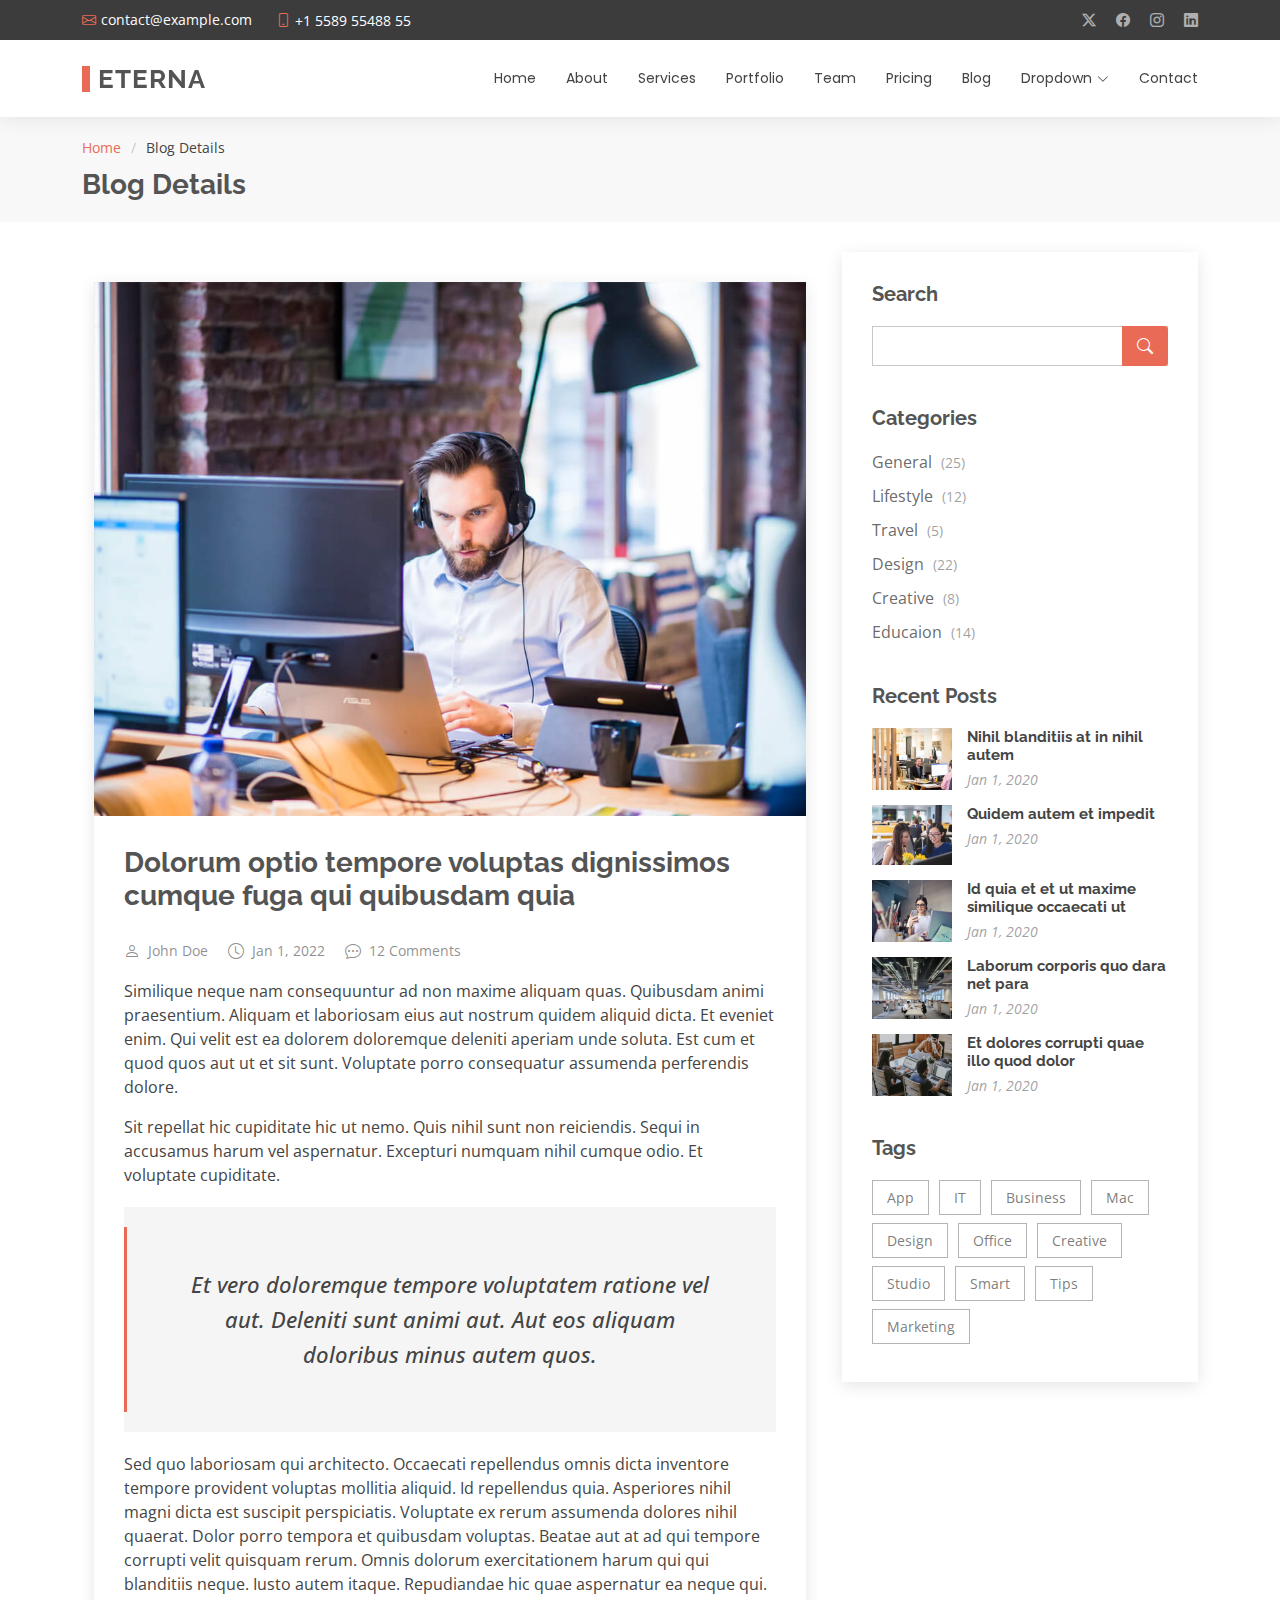
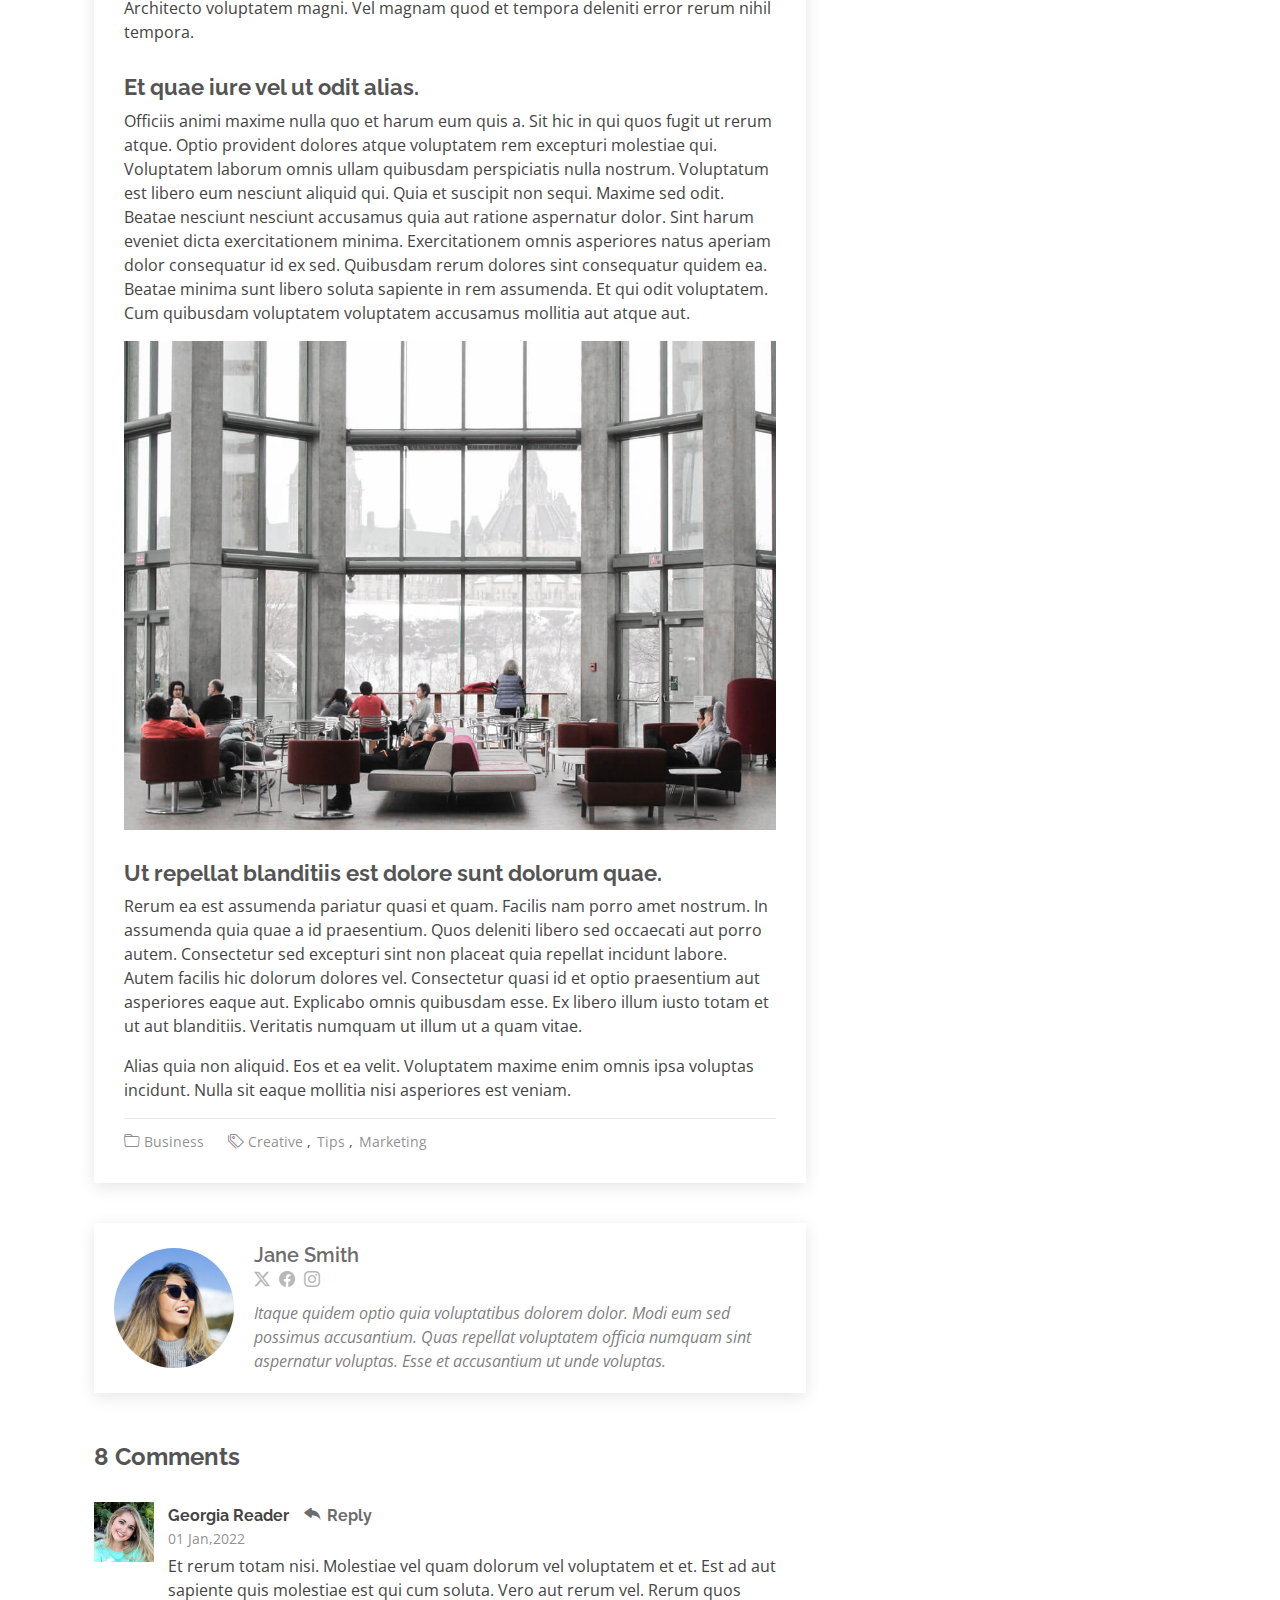
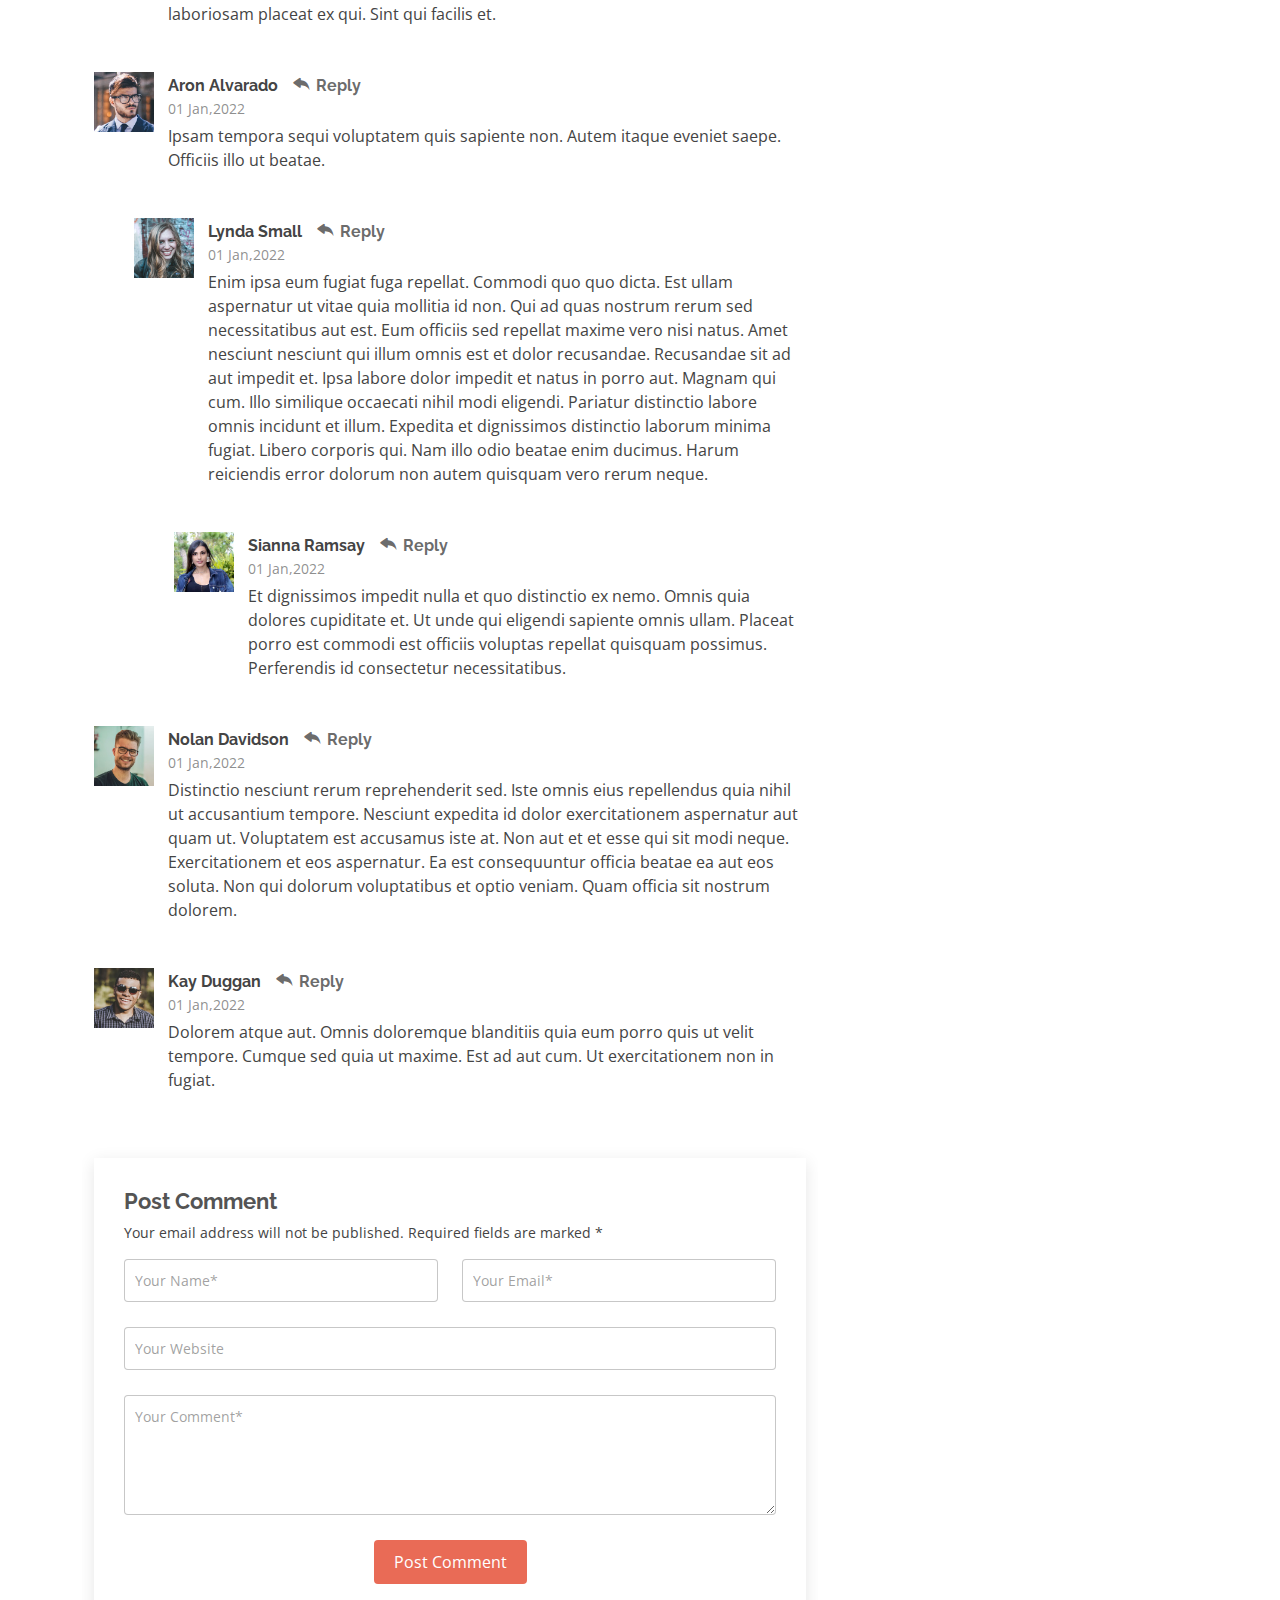
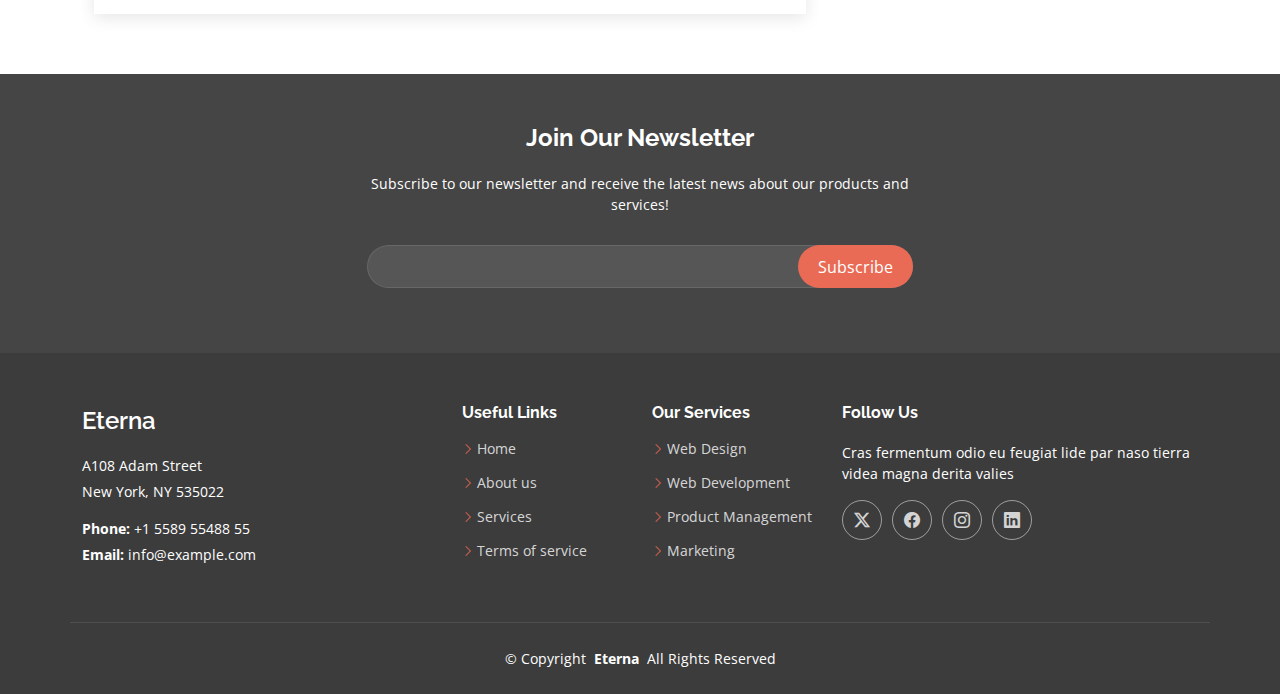
<file: Eterna-pro/blog-details.html>
<!DOCTYPE html>
<html lang="en">

<head>
  <meta charset="utf-8">
  <meta content="width=device-width, initial-scale=1.0" name="viewport">
  <title>Blog Details - Eterna Bootstrap Template</title>
  <meta name="description" content="">
  <meta name="keywords" content="">

  <!-- Favicons -->
  <link href="assets/img/favicon.png" rel="icon">
  <link href="assets/img/apple-touch-icon.png" rel="apple-touch-icon">

  <!-- Fonts -->
  <link href="https://fonts.googleapis.com" rel="preconnect">
  <link href="https://fonts.gstatic.com" rel="preconnect" crossorigin>
  <link href="https://fonts.googleapis.com/css2?family=Open+Sans:ital,wght@0,300;0,400;0,500;0,600;0,700;0,800;1,300;1,400;1,500;1,600;1,700;1,800&family=Poppins:ital,wght@0,100;0,200;0,300;0,400;0,500;0,600;0,700;0,800;0,900;1,100;1,200;1,300;1,400;1,500;1,600;1,700;1,800;1,900&family=Raleway:ital,wght@0,100;0,200;0,300;0,400;0,500;0,600;0,700;0,800;0,900;1,100;1,200;1,300;1,400;1,500;1,600;1,700;1,800;1,900&display=swap" rel="stylesheet">

  <!-- Vendor CSS Files -->
  <link href="assets/vendor/bootstrap/css/bootstrap.min.css" rel="stylesheet">
  <link href="assets/vendor/bootstrap-icons/bootstrap-icons.css" rel="stylesheet">
  <link href="assets/vendor/aos/aos.css" rel="stylesheet">
  <link href="assets/vendor/swiper/swiper-bundle.min.css" rel="stylesheet">
  <link href="assets/vendor/glightbox/css/glightbox.min.css" rel="stylesheet">

  <!-- Main CSS File -->
  <link href="assets/css/main.css" rel="stylesheet">

  <!-- =======================================================
  * Template Name: Eterna
  * Template URL: https://bootstrapmade.com/eterna-free-multipurpose-bootstrap-template/
  * Updated: Aug 07 2024 with Bootstrap v5.3.3
  * Author: BootstrapMade.com
  * License: https://bootstrapmade.com/license/
  ======================================================== -->
</head>

<body class="blog-details-page">

  <header id="header" class="header sticky-top">

    <div class="topbar d-flex align-items-center dark-background">
      <div class="container d-flex justify-content-center justify-content-md-between">
        <div class="contact-info d-flex align-items-center">
          <i class="bi bi-envelope d-flex align-items-center"><a href="mailto:contact@example.com">contact@example.com</a></i>
          <i class="bi bi-phone d-flex align-items-center ms-4"><span>+1 5589 55488 55</span></i>
        </div>
        <div class="social-links d-none d-md-flex align-items-center">
          <a href="#" class="twitter"><i class="bi bi-twitter-x"></i></a>
          <a href="#" class="facebook"><i class="bi bi-facebook"></i></a>
          <a href="#" class="instagram"><i class="bi bi-instagram"></i></a>
          <a href="#" class="linkedin"><i class="bi bi-linkedin"></i></a>
        </div>
      </div>
    </div><!-- End Top Bar -->

    <div class="branding">

      <div class="container position-relative d-flex align-items-center justify-content-between">
        <a href="index.html" class="logo d-flex align-items-center">
          <!-- Uncomment the line below if you also wish to use an image logo -->
          <!-- <img src="assets/img/logo.png" alt=""> -->
          <h1 class="sitename">Eterna<br></h1>
        </a>

        <nav id="navmenu" class="navmenu">
          <ul>
            <li><a href="index.html">Home</a></li>
            <li><a href="about.html">About</a></li>
            <li><a href="services.html">Services</a></li>
            <li><a href="portfolio.html">Portfolio</a></li>
            <li><a href="team.html">Team</a></li>
            <li><a href="pricing.html">Pricing</a></li>
            <li><a href="blog.html">Blog</a></li>
            <li class="dropdown"><a href="#"><span>Dropdown</span> <i class="bi bi-chevron-down toggle-dropdown"></i></a>
              <ul>
                <li><a href="#">Dropdown 1</a></li>
                <li class="dropdown"><a href="#"><span>Deep Dropdown</span> <i class="bi bi-chevron-down toggle-dropdown"></i></a>
                  <ul>
                    <li><a href="#">Deep Dropdown 1</a></li>
                    <li><a href="#">Deep Dropdown 2</a></li>
                    <li><a href="#">Deep Dropdown 3</a></li>
                    <li><a href="#">Deep Dropdown 4</a></li>
                    <li><a href="#">Deep Dropdown 5</a></li>
                  </ul>
                </li>
                <li><a href="#">Dropdown 2</a></li>
                <li><a href="#">Dropdown 3</a></li>
                <li><a href="#">Dropdown 4</a></li>
              </ul>
            </li>
            <li><a href="contact.html">Contact</a></li>
          </ul>
          <i class="mobile-nav-toggle d-xl-none bi bi-list"></i>
        </nav>

      </div>

    </div>

  </header>

  <main class="main">

    <!-- Page Title -->
    <div class="page-title" data-aos="fade">
      <div class="container">
        <nav class="breadcrumbs">
          <ol>
            <li><a href="index.html">Home</a></li>
            <li class="current">Blog Details</li>
          </ol>
        </nav>
        <h1>Blog Details</h1>
      </div>
    </div><!-- End Page Title -->

    <div class="container">
      <div class="row">

        <div class="col-lg-8">

          <!-- Blog Details Section -->
          <section id="blog-details" class="blog-details section">
            <div class="container">

              <article class="article">

                <div class="post-img">
                  <img src="assets/img/blog/blog-1.jpg" alt="" class="img-fluid">
                </div>

                <h2 class="title">Dolorum optio tempore voluptas dignissimos cumque fuga qui quibusdam quia</h2>

                <div class="meta-top">
                  <ul>
                    <li class="d-flex align-items-center"><i class="bi bi-person"></i> <a href="blog-details.html">John Doe</a></li>
                    <li class="d-flex align-items-center"><i class="bi bi-clock"></i> <a href="blog-details.html"><time datetime="2020-01-01">Jan 1, 2022</time></a></li>
                    <li class="d-flex align-items-center"><i class="bi bi-chat-dots"></i> <a href="blog-details.html">12 Comments</a></li>
                  </ul>
                </div><!-- End meta top -->

                <div class="content">
                  <p>
                    Similique neque nam consequuntur ad non maxime aliquam quas. Quibusdam animi praesentium. Aliquam et laboriosam eius aut nostrum quidem aliquid dicta.
                    Et eveniet enim. Qui velit est ea dolorem doloremque deleniti aperiam unde soluta. Est cum et quod quos aut ut et sit sunt. Voluptate porro consequatur assumenda perferendis dolore.
                  </p>

                  <p>
                    Sit repellat hic cupiditate hic ut nemo. Quis nihil sunt non reiciendis. Sequi in accusamus harum vel aspernatur. Excepturi numquam nihil cumque odio. Et voluptate cupiditate.
                  </p>

                  <blockquote>
                    <p>
                      Et vero doloremque tempore voluptatem ratione vel aut. Deleniti sunt animi aut. Aut eos aliquam doloribus minus autem quos.
                    </p>
                  </blockquote>

                  <p>
                    Sed quo laboriosam qui architecto. Occaecati repellendus omnis dicta inventore tempore provident voluptas mollitia aliquid. Id repellendus quia. Asperiores nihil magni dicta est suscipit perspiciatis. Voluptate ex rerum assumenda dolores nihil quaerat.
                    Dolor porro tempora et quibusdam voluptas. Beatae aut at ad qui tempore corrupti velit quisquam rerum. Omnis dolorum exercitationem harum qui qui blanditiis neque.
                    Iusto autem itaque. Repudiandae hic quae aspernatur ea neque qui. Architecto voluptatem magni. Vel magnam quod et tempora deleniti error rerum nihil tempora.
                  </p>

                  <h3>Et quae iure vel ut odit alias.</h3>
                  <p>
                    Officiis animi maxime nulla quo et harum eum quis a. Sit hic in qui quos fugit ut rerum atque. Optio provident dolores atque voluptatem rem excepturi molestiae qui. Voluptatem laborum omnis ullam quibusdam perspiciatis nulla nostrum. Voluptatum est libero eum nesciunt aliquid qui.
                    Quia et suscipit non sequi. Maxime sed odit. Beatae nesciunt nesciunt accusamus quia aut ratione aspernatur dolor. Sint harum eveniet dicta exercitationem minima. Exercitationem omnis asperiores natus aperiam dolor consequatur id ex sed. Quibusdam rerum dolores sint consequatur quidem ea.
                    Beatae minima sunt libero soluta sapiente in rem assumenda. Et qui odit voluptatem. Cum quibusdam voluptatem voluptatem accusamus mollitia aut atque aut.
                  </p>
                  <img src="assets/img/blog/blog-inside-post.jpg" class="img-fluid" alt="">

                  <h3>Ut repellat blanditiis est dolore sunt dolorum quae.</h3>
                  <p>
                    Rerum ea est assumenda pariatur quasi et quam. Facilis nam porro amet nostrum. In assumenda quia quae a id praesentium. Quos deleniti libero sed occaecati aut porro autem. Consectetur sed excepturi sint non placeat quia repellat incidunt labore. Autem facilis hic dolorum dolores vel.
                    Consectetur quasi id et optio praesentium aut asperiores eaque aut. Explicabo omnis quibusdam esse. Ex libero illum iusto totam et ut aut blanditiis. Veritatis numquam ut illum ut a quam vitae.
                  </p>
                  <p>
                    Alias quia non aliquid. Eos et ea velit. Voluptatem maxime enim omnis ipsa voluptas incidunt. Nulla sit eaque mollitia nisi asperiores est veniam.
                  </p>

                </div><!-- End post content -->

                <div class="meta-bottom">
                  <i class="bi bi-folder"></i>
                  <ul class="cats">
                    <li><a href="#">Business</a></li>
                  </ul>

                  <i class="bi bi-tags"></i>
                  <ul class="tags">
                    <li><a href="#">Creative</a></li>
                    <li><a href="#">Tips</a></li>
                    <li><a href="#">Marketing</a></li>
                  </ul>
                </div><!-- End meta bottom -->

              </article>

            </div>
          </section><!-- /Blog Details Section -->

          <!-- Blog Author Section -->
          <section id="blog-author" class="blog-author section">

            <div class="container">
              <div class="author-container d-flex align-items-center">
                <img src="assets/img/blog/blog-author.jpg" class="rounded-circle flex-shrink-0" alt="">
                <div>
                  <h4>Jane Smith</h4>
                  <div class="social-links">
                    <a href="https://x.com/#"><i class="bi bi-twitter-x"></i></a>
                    <a href="https://facebook.com/#"><i class="bi bi-facebook"></i></a>
                    <a href="https://instagram.com/#"><i class="biu bi-instagram"></i></a>
                  </div>
                  <p>
                    Itaque quidem optio quia voluptatibus dolorem dolor. Modi eum sed possimus accusantium. Quas repellat voluptatem officia numquam sint aspernatur voluptas. Esse et accusantium ut unde voluptas.
                  </p>
                </div>
              </div>
            </div>

          </section><!-- /Blog Author Section -->

          <!-- Blog Comments Section -->
          <section id="blog-comments" class="blog-comments section">

            <div class="container">

              <h4 class="comments-count">8 Comments</h4>

              <div id="comment-1" class="comment">
                <div class="d-flex">
                  <div class="comment-img"><img src="assets/img/blog/comments-1.jpg" alt=""></div>
                  <div>
                    <h5><a href="">Georgia Reader</a> <a href="#" class="reply"><i class="bi bi-reply-fill"></i> Reply</a></h5>
                    <time datetime="2020-01-01">01 Jan,2022</time>
                    <p>
                      Et rerum totam nisi. Molestiae vel quam dolorum vel voluptatem et et. Est ad aut sapiente quis molestiae est qui cum soluta.
                      Vero aut rerum vel. Rerum quos laboriosam placeat ex qui. Sint qui facilis et.
                    </p>
                  </div>
                </div>
              </div><!-- End comment #1 -->

              <div id="comment-2" class="comment">
                <div class="d-flex">
                  <div class="comment-img"><img src="assets/img/blog/comments-2.jpg" alt=""></div>
                  <div>
                    <h5><a href="">Aron Alvarado</a> <a href="#" class="reply"><i class="bi bi-reply-fill"></i> Reply</a></h5>
                    <time datetime="2020-01-01">01 Jan,2022</time>
                    <p>
                      Ipsam tempora sequi voluptatem quis sapiente non. Autem itaque eveniet saepe. Officiis illo ut beatae.
                    </p>
                  </div>
                </div>

                <div id="comment-reply-1" class="comment comment-reply">
                  <div class="d-flex">
                    <div class="comment-img"><img src="assets/img/blog/comments-3.jpg" alt=""></div>
                    <div>
                      <h5><a href="">Lynda Small</a> <a href="#" class="reply"><i class="bi bi-reply-fill"></i> Reply</a></h5>
                      <time datetime="2020-01-01">01 Jan,2022</time>
                      <p>
                        Enim ipsa eum fugiat fuga repellat. Commodi quo quo dicta. Est ullam aspernatur ut vitae quia mollitia id non. Qui ad quas nostrum rerum sed necessitatibus aut est. Eum officiis sed repellat maxime vero nisi natus. Amet nesciunt nesciunt qui illum omnis est et dolor recusandae.

                        Recusandae sit ad aut impedit et. Ipsa labore dolor impedit et natus in porro aut. Magnam qui cum. Illo similique occaecati nihil modi eligendi. Pariatur distinctio labore omnis incidunt et illum. Expedita et dignissimos distinctio laborum minima fugiat.

                        Libero corporis qui. Nam illo odio beatae enim ducimus. Harum reiciendis error dolorum non autem quisquam vero rerum neque.
                      </p>
                    </div>
                  </div>

                  <div id="comment-reply-2" class="comment comment-reply">
                    <div class="d-flex">
                      <div class="comment-img"><img src="assets/img/blog/comments-4.jpg" alt=""></div>
                      <div>
                        <h5><a href="">Sianna Ramsay</a> <a href="#" class="reply"><i class="bi bi-reply-fill"></i> Reply</a></h5>
                        <time datetime="2020-01-01">01 Jan,2022</time>
                        <p>
                          Et dignissimos impedit nulla et quo distinctio ex nemo. Omnis quia dolores cupiditate et. Ut unde qui eligendi sapiente omnis ullam. Placeat porro est commodi est officiis voluptas repellat quisquam possimus. Perferendis id consectetur necessitatibus.
                        </p>
                      </div>
                    </div>

                  </div><!-- End comment reply #2-->

                </div><!-- End comment reply #1-->

              </div><!-- End comment #2-->

              <div id="comment-3" class="comment">
                <div class="d-flex">
                  <div class="comment-img"><img src="assets/img/blog/comments-5.jpg" alt=""></div>
                  <div>
                    <h5><a href="">Nolan Davidson</a> <a href="#" class="reply"><i class="bi bi-reply-fill"></i> Reply</a></h5>
                    <time datetime="2020-01-01">01 Jan,2022</time>
                    <p>
                      Distinctio nesciunt rerum reprehenderit sed. Iste omnis eius repellendus quia nihil ut accusantium tempore. Nesciunt expedita id dolor exercitationem aspernatur aut quam ut. Voluptatem est accusamus iste at.
                      Non aut et et esse qui sit modi neque. Exercitationem et eos aspernatur. Ea est consequuntur officia beatae ea aut eos soluta. Non qui dolorum voluptatibus et optio veniam. Quam officia sit nostrum dolorem.
                    </p>
                  </div>
                </div>

              </div><!-- End comment #3 -->

              <div id="comment-4" class="comment">
                <div class="d-flex">
                  <div class="comment-img"><img src="assets/img/blog/comments-6.jpg" alt=""></div>
                  <div>
                    <h5><a href="">Kay Duggan</a> <a href="#" class="reply"><i class="bi bi-reply-fill"></i> Reply</a></h5>
                    <time datetime="2020-01-01">01 Jan,2022</time>
                    <p>
                      Dolorem atque aut. Omnis doloremque blanditiis quia eum porro quis ut velit tempore. Cumque sed quia ut maxime. Est ad aut cum. Ut exercitationem non in fugiat.
                    </p>
                  </div>
                </div>

              </div><!-- End comment #4 -->

            </div>

          </section><!-- /Blog Comments Section -->

          <!-- Comment Form Section -->
          <section id="comment-form" class="comment-form section">
            <div class="container">

              <form action="">

                <h4>Post Comment</h4>
                <p>Your email address will not be published. Required fields are marked * </p>
                <div class="row">
                  <div class="col-md-6 form-group">
                    <input name="name" type="text" class="form-control" placeholder="Your Name*">
                  </div>
                  <div class="col-md-6 form-group">
                    <input name="email" type="text" class="form-control" placeholder="Your Email*">
                  </div>
                </div>
                <div class="row">
                  <div class="col form-group">
                    <input name="website" type="text" class="form-control" placeholder="Your Website">
                  </div>
                </div>
                <div class="row">
                  <div class="col form-group">
                    <textarea name="comment" class="form-control" placeholder="Your Comment*"></textarea>
                  </div>
                </div>

                <div class="text-center">
                  <button type="submit" class="btn btn-primary">Post Comment</button>
                </div>

              </form>

            </div>
          </section><!-- /Comment Form Section -->

        </div>

        <div class="col-lg-4 sidebar">

          <div class="widgets-container">

            <!-- Search Widget -->
            <div class="search-widget widget-item">

              <h3 class="widget-title">Search</h3>
              <form action="">
                <input type="text">
                <button type="submit" title="Search"><i class="bi bi-search"></i></button>
              </form>

            </div><!--/Search Widget -->

            <!-- Categories Widget -->
            <div class="categories-widget widget-item">

              <h3 class="widget-title">Categories</h3>
              <ul class="mt-3">
                <li><a href="#">General <span>(25)</span></a></li>
                <li><a href="#">Lifestyle <span>(12)</span></a></li>
                <li><a href="#">Travel <span>(5)</span></a></li>
                <li><a href="#">Design <span>(22)</span></a></li>
                <li><a href="#">Creative <span>(8)</span></a></li>
                <li><a href="#">Educaion <span>(14)</span></a></li>
              </ul>

            </div><!--/Categories Widget -->

            <!-- Recent Posts Widget -->
            <div class="recent-posts-widget widget-item">

              <h3 class="widget-title">Recent Posts</h3>

              <div class="post-item">
                <img src="assets/img/blog/blog-recent-1.jpg" alt="" class="flex-shrink-0">
                <div>
                  <h4><a href="blog-details.html">Nihil blanditiis at in nihil autem</a></h4>
                  <time datetime="2020-01-01">Jan 1, 2020</time>
                </div>
              </div><!-- End recent post item-->

              <div class="post-item">
                <img src="assets/img/blog/blog-recent-2.jpg" alt="" class="flex-shrink-0">
                <div>
                  <h4><a href="blog-details.html">Quidem autem et impedit</a></h4>
                  <time datetime="2020-01-01">Jan 1, 2020</time>
                </div>
              </div><!-- End recent post item-->

              <div class="post-item">
                <img src="assets/img/blog/blog-recent-3.jpg" alt="" class="flex-shrink-0">
                <div>
                  <h4><a href="blog-details.html">Id quia et et ut maxime similique occaecati ut</a></h4>
                  <time datetime="2020-01-01">Jan 1, 2020</time>
                </div>
              </div><!-- End recent post item-->

              <div class="post-item">
                <img src="assets/img/blog/blog-recent-4.jpg" alt="" class="flex-shrink-0">
                <div>
                  <h4><a href="blog-details.html">Laborum corporis quo dara net para</a></h4>
                  <time datetime="2020-01-01">Jan 1, 2020</time>
                </div>
              </div><!-- End recent post item-->

              <div class="post-item">
                <img src="assets/img/blog/blog-recent-5.jpg" alt="" class="flex-shrink-0">
                <div>
                  <h4><a href="blog-details.html">Et dolores corrupti quae illo quod dolor</a></h4>
                  <time datetime="2020-01-01">Jan 1, 2020</time>
                </div>
              </div><!-- End recent post item-->

            </div><!--/Recent Posts Widget -->

            <!-- Tags Widget -->
            <div class="tags-widget widget-item">

              <h3 class="widget-title">Tags</h3>
              <ul>
                <li><a href="#">App</a></li>
                <li><a href="#">IT</a></li>
                <li><a href="#">Business</a></li>
                <li><a href="#">Mac</a></li>
                <li><a href="#">Design</a></li>
                <li><a href="#">Office</a></li>
                <li><a href="#">Creative</a></li>
                <li><a href="#">Studio</a></li>
                <li><a href="#">Smart</a></li>
                <li><a href="#">Tips</a></li>
                <li><a href="#">Marketing</a></li>
              </ul>

            </div><!--/Tags Widget -->

          </div>

        </div>

      </div>
    </div>

  </main>

  <footer id="footer" class="footer position-relative dark-background">

    <div class="footer-newsletter">
      <div class="container">
        <div class="row justify-content-center text-center">
          <div class="col-lg-6">
            <h4>Join Our Newsletter</h4>
            <p>Subscribe to our newsletter and receive the latest news about our products and services!</p>
            <form action="forms/newsletter.php" method="post" class="php-email-form">
              <div class="newsletter-form"><input type="email" name="email"><input type="submit" value="Subscribe"></div>
              <div class="loading">Loading</div>
              <div class="error-message"></div>
              <div class="sent-message">Your subscription request has been sent. Thank you!</div>
            </form>
          </div>
        </div>
      </div>
    </div>

    <div class="container footer-top">
      <div class="row gy-4">
        <div class="col-lg-4 col-md-6 footer-about">
          <a href="index.html" class="d-flex align-items-center">
            <span class="sitename">Eterna</span>
          </a>
          <div class="footer-contact pt-3">
            <p>A108 Adam Street</p>
            <p>New York, NY 535022</p>
            <p class="mt-3"><strong>Phone:</strong> <span>+1 5589 55488 55</span></p>
            <p><strong>Email:</strong> <span>info@example.com</span></p>
          </div>
        </div>

        <div class="col-lg-2 col-md-3 footer-links">
          <h4>Useful Links</h4>
          <ul>
            <li><i class="bi bi-chevron-right"></i> <a href="#">Home</a></li>
            <li><i class="bi bi-chevron-right"></i> <a href="#">About us</a></li>
            <li><i class="bi bi-chevron-right"></i> <a href="#">Services</a></li>
            <li><i class="bi bi-chevron-right"></i> <a href="#">Terms of service</a></li>
          </ul>
        </div>

        <div class="col-lg-2 col-md-3 footer-links">
          <h4>Our Services</h4>
          <ul>
            <li><i class="bi bi-chevron-right"></i> <a href="#">Web Design</a></li>
            <li><i class="bi bi-chevron-right"></i> <a href="#">Web Development</a></li>
            <li><i class="bi bi-chevron-right"></i> <a href="#">Product Management</a></li>
            <li><i class="bi bi-chevron-right"></i> <a href="#">Marketing</a></li>
          </ul>
        </div>

        <div class="col-lg-4 col-md-12">
          <h4>Follow Us</h4>
          <p>Cras fermentum odio eu feugiat lide par naso tierra videa magna derita valies</p>
          <div class="social-links d-flex">
            <a href=""><i class="bi bi-twitter-x"></i></a>
            <a href=""><i class="bi bi-facebook"></i></a>
            <a href=""><i class="bi bi-instagram"></i></a>
            <a href=""><i class="bi bi-linkedin"></i></a>
          </div>
        </div>

      </div>
    </div>

    <div class="container copyright text-center mt-4">
      <p>© <span>Copyright</span> <strong class="px-1 sitename">Eterna</strong> <span>All Rights Reserved</span></p>
    </div>

  </footer>

  <!-- Scroll Top -->
  <a href="#" id="scroll-top" class="scroll-top d-flex align-items-center justify-content-center"><i class="bi bi-arrow-up-short"></i></a>

  <!-- Preloader -->
  <div id="preloader"></div>

  <!-- Vendor JS Files -->
  <script src="assets/vendor/bootstrap/js/bootstrap.bundle.min.js"></script>
  <script src="assets/vendor/php-email-form/validate.js"></script>
  <script src="assets/vendor/aos/aos.js"></script>
  <script src="assets/vendor/swiper/swiper-bundle.min.js"></script>
  <script src="assets/vendor/purecounter/purecounter_vanilla.js"></script>
  <script src="assets/vendor/waypoints/noframework.waypoints.js"></script>
  <script src="assets/vendor/glightbox/js/glightbox.min.js"></script>
  <script src="assets/vendor/imagesloaded/imagesloaded.pkgd.min.js"></script>
  <script src="assets/vendor/isotope-layout/isotope.pkgd.min.js"></script>

  <!-- Main JS File -->
  <script src="assets/js/main.js"></script>

</body>

</html>
</file>
<file: Eterna-pro/assets/css/main.css>
/**
* Template Name: Eterna
* Template URL: https://bootstrapmade.com/eterna-free-multipurpose-bootstrap-template/
* Updated: Aug 07 2024 with Bootstrap v5.3.3
* Author: BootstrapMade.com
* License: https://bootstrapmade.com/license/
*/

/*--------------------------------------------------------------
# Font & Color Variables
# Help: https://bootstrapmade.com/color-system/
--------------------------------------------------------------*/
/* Fonts */
:root {
  --default-font: "Open Sans",  system-ui, -apple-system, "Segoe UI", Roboto, "Helvetica Neue", Arial, "Noto Sans", "Liberation Sans", sans-serif, "Apple Color Emoji", "Segoe UI Emoji", "Segoe UI Symbol", "Noto Color Emoji";
  --heading-font: "Raleway",  sans-serif;
  --nav-font: "Poppins",  sans-serif;
}

/* Global Colors - The following color variables are used throughout the website. Updating them here will change the color scheme of the entire website */
:root { 
  --background-color: #ffffff; /* Background color for the entire website, including individual sections */
  --default-color: #444444; /* Default color used for the majority of the text content across the entire website */
  --heading-color: #545454; /* Color for headings, subheadings and title throughout the website */
  --accent-color: #e96b56; /* Accent color that represents your brand on the website. It's used for buttons, links, and other elements that need to stand out */
  --surface-color: #ffffff; /* The surface color is used as a background of boxed elements within sections, such as cards, icon boxes, or other elements that require a visual separation from the global background. */
  --contrast-color: #ffffff; /* Contrast color for text, ensuring readability against backgrounds of accent, heading, or default colors. */
}

/* Nav Menu Colors - The following color variables are used specifically for the navigation menu. They are separate from the global colors to allow for more customization options */
:root {
  --nav-color: #444444;  /* The default color of the main navmenu links */
  --nav-hover-color: #e96b56; /* Applied to main navmenu links when they are hovered over or active */
  --nav-mobile-background-color: #ffffff; /* Used as the background color for mobile navigation menu */
  --nav-dropdown-background-color: #ffffff; /* Used as the background color for dropdown items that appear when hovering over primary navigation items */
  --nav-dropdown-color: #444444; /* Used for navigation links of the dropdown items in the navigation menu. */
  --nav-dropdown-hover-color: #e96b56; /* Similar to --nav-hover-color, this color is applied to dropdown navigation links when they are hovered over. */
}

/* Color Presets - These classes override global colors when applied to any section or element, providing reuse of the sam color scheme. */

.light-background {
  --background-color: #f9f9f9;
  --surface-color: #ffffff;
}

.dark-background {
  --background-color: #3c3c3c;
  --default-color: #ffffff;
  --heading-color: #ffffff;
  --surface-color: #565656;
  --contrast-color: #ffffff;
}

/* Smooth scroll */
:root {
  scroll-behavior: smooth;
}

/*--------------------------------------------------------------
# General Styling & Shared Classes
--------------------------------------------------------------*/
body {
  color: var(--default-color);
  background-color: var(--background-color);
  font-family: var(--default-font);
}

a {
  color: var(--accent-color);
  text-decoration: none;
  transition: 0.3s;
}

a:hover {
  color: color-mix(in srgb, var(--accent-color), transparent 25%);
  text-decoration: none;
}

h1,
h2,
h3,
h4,
h5,
h6 {
  color: var(--heading-color);
  font-family: var(--heading-font);
}

/* PHP Email Form Messages
------------------------------*/
.php-email-form .error-message {
  display: none;
  background: #df1529;
  color: #ffffff;
  text-align: left;
  padding: 15px;
  margin-bottom: 24px;
  font-weight: 600;
}

.php-email-form .sent-message {
  display: none;
  color: #ffffff;
  background: #059652;
  text-align: center;
  padding: 15px;
  margin-bottom: 24px;
  font-weight: 600;
}

.php-email-form .loading {
  display: none;
  background: var(--surface-color);
  text-align: center;
  padding: 15px;
  margin-bottom: 24px;
}

.php-email-form .loading:before {
  content: "";
  display: inline-block;
  border-radius: 50%;
  width: 24px;
  height: 24px;
  margin: 0 10px -6px 0;
  border: 3px solid var(--accent-color);
  border-top-color: var(--surface-color);
  animation: php-email-form-loading 1s linear infinite;
}

@keyframes php-email-form-loading {
  0% {
    transform: rotate(0deg);
  }

  100% {
    transform: rotate(360deg);
  }
}

/*--------------------------------------------------------------
# Global Header
--------------------------------------------------------------*/
.header {
  background-color: var(--background-color);
  color: var(--default-color);
  transition: all 0.5s;
  z-index: 997;
  box-shadow: 0px 0px 20px 0px rgba(0, 0, 0, 0.1);
}

.header .topbar {
  background-color: var(--background-color);
  height: 40px;
  padding: 0;
  font-size: 14px;
  transition: all 0.5s;
}

.header .topbar .contact-info i {
  font-style: normal;
  color: var(--accent-color);
}

.header .topbar .contact-info i a,
.header .topbar .contact-info i span {
  padding-left: 5px;
  color: var(--default-color);
}

@media (max-width: 575px) {

  .header .topbar .contact-info i a,
  .header .topbar .contact-info i span {
    font-size: 13px;
  }
}

.header .topbar .contact-info i a {
  line-height: 0;
  transition: 0.3s;
  color: var(--default-color);
}

.header .topbar .contact-info i a:hover {
  color: var(--accent-color);
  text-decoration: underline;
}

.header .topbar .social-links a {
  color: color-mix(in srgb, var(--default-color), transparent 40%);
  line-height: 0;
  transition: 0.3s;
  margin-left: 20px;
}

.header .topbar .social-links a:hover {
  color: var(--accent-color);
}

.header .branding {
  padding: 10px 0;
}

.header .logo {
  line-height: 1;
}

.header .logo img {
  max-height: 36px;
  margin-right: 8px;
}

.header .logo h1 {
  font-size: 26px;
  padding: 0 0 0 8px;
  margin: 11px 0;
  line-height: 1;
  font-weight: 700;
  letter-spacing: 1px;
  text-transform: uppercase;
  border-left: 8px solid var(--accent-color);
}

/*--------------------------------------------------------------
# Navigation Menu
--------------------------------------------------------------*/
/* Navmenu - Desktop */
@media (min-width: 1200px) {
  .navmenu {
    padding: 0;
  }

  .navmenu ul {
    margin: 0;
    padding: 0;
    display: flex;
    list-style: none;
    align-items: center;
  }

  .navmenu li {
    position: relative;
  }

  .navmenu a,
  .navmenu a:focus {
    color: var(--nav-color);
    padding: 18px 15px;
    font-size: 14px;
    font-family: var(--nav-font);
    font-weight: 400;
    display: flex;
    align-items: center;
    justify-content: space-between;
    white-space: nowrap;
    transition: 0.3s;
  }

  .navmenu a i,
  .navmenu a:focus i {
    font-size: 12px;
    line-height: 0;
    margin-left: 5px;
    transition: 0.3s;
  }

  .navmenu li:last-child a {
    padding-right: 0;
  }

  .navmenu li:hover>a,
  .navmenu .active,
  .navmenu .active:focus {
    color: var(--nav-hover-color);
  }

  .navmenu .dropdown ul {
    margin: 0;
    padding: 10px 0;
    background: var(--nav-dropdown-background-color);
    display: block;
    position: absolute;
    visibility: hidden;
    left: 14px;
    top: 130%;
    opacity: 0;
    transition: 0.3s;
    border-radius: 4px;
    z-index: 99;
    box-shadow: 0px 0px 30px rgba(0, 0, 0, 0.1);
  }

  .navmenu .dropdown ul li {
    min-width: 200px;
  }

  .navmenu .dropdown ul a {
    padding: 10px 20px;
    font-size: 15px;
    text-transform: none;
    color: var(--nav-dropdown-color);
  }

  .navmenu .dropdown ul a i {
    font-size: 12px;
  }

  .navmenu .dropdown ul a:hover,
  .navmenu .dropdown ul .active:hover,
  .navmenu .dropdown ul li:hover>a {
    color: var(--nav-dropdown-hover-color);
  }

  .navmenu .dropdown:hover>ul {
    opacity: 1;
    top: 100%;
    visibility: visible;
  }

  .navmenu .dropdown .dropdown ul {
    top: 0;
    left: -90%;
    visibility: hidden;
  }

  .navmenu .dropdown .dropdown:hover>ul {
    opacity: 1;
    top: 0;
    left: -100%;
    visibility: visible;
  }
}

/* Navmenu - Mobile */
@media (max-width: 1199px) {
  .mobile-nav-toggle {
    color: var(--nav-color);
    font-size: 28px;
    line-height: 0;
    margin-right: 10px;
    cursor: pointer;
    transition: color 0.3s;
  }

  .navmenu {
    padding: 0;
    z-index: 9997;
  }

  .navmenu ul {
    display: none;
    list-style: none;
    position: absolute;
    inset: 60px 20px 20px 20px;
    padding: 10px 0;
    margin: 0;
    border-radius: 6px;
    background-color: var(--nav-mobile-background-color);
    border: 1px solid color-mix(in srgb, var(--default-color), transparent 90%);
    box-shadow: none;
    overflow-y: auto;
    transition: 0.3s;
    z-index: 9998;
  }

  .navmenu a,
  .navmenu a:focus {
    color: var(--nav-dropdown-color);
    padding: 10px 20px;
    font-family: var(--nav-font);
    font-size: 17px;
    font-weight: 500;
    display: flex;
    align-items: center;
    justify-content: space-between;
    white-space: nowrap;
    transition: 0.3s;
  }

  .navmenu a i,
  .navmenu a:focus i {
    font-size: 12px;
    line-height: 0;
    margin-left: 5px;
    width: 30px;
    height: 30px;
    display: flex;
    align-items: center;
    justify-content: center;
    border-radius: 50%;
    transition: 0.3s;
    background-color: color-mix(in srgb, var(--accent-color), transparent 90%);
  }

  .navmenu a i:hover,
  .navmenu a:focus i:hover {
    background-color: var(--accent-color);
    color: var(--contrast-color);
  }

  .navmenu a:hover,
  .navmenu .active,
  .navmenu .active:focus {
    color: var(--nav-dropdown-hover-color);
  }

  .navmenu .active i,
  .navmenu .active:focus i {
    background-color: var(--accent-color);
    color: var(--contrast-color);
    transform: rotate(180deg);
  }

  .navmenu .dropdown ul {
    position: static;
    display: none;
    z-index: 99;
    padding: 10px 0;
    margin: 10px 20px;
    background-color: var(--nav-dropdown-background-color);
    transition: all 0.5s ease-in-out;
  }

  .navmenu .dropdown ul ul {
    background-color: rgba(33, 37, 41, 0.1);
  }

  .navmenu .dropdown>.dropdown-active {
    display: block;
    background-color: rgba(33, 37, 41, 0.03);
  }

  .mobile-nav-active {
    overflow: hidden;
  }

  .mobile-nav-active .mobile-nav-toggle {
    color: #fff;
    position: absolute;
    font-size: 32px;
    top: 15px;
    right: 15px;
    margin-right: 0;
    z-index: 9999;
  }

  .mobile-nav-active .navmenu {
    position: fixed;
    overflow: hidden;
    inset: 0;
    background: rgba(33, 37, 41, 0.8);
    transition: 0.3s;
  }

  .mobile-nav-active .navmenu>ul {
    display: block;
  }
}

/*--------------------------------------------------------------
# Global Footer
--------------------------------------------------------------*/
.footer {
  color: var(--default-color);
  background-color: var(--background-color);
  font-size: 14px;
  position: relative;
}

.footer .footer-newsletter {
  background-color: color-mix(in srgb, var(--default-color), transparent 95%);
  padding: 50px 0;
}

.footer .footer-newsletter h4 {
  font-size: 24px;
}

.footer .footer-newsletter .newsletter-form {
  margin-top: 30px;
  margin-bottom: 15px;
  padding: 6px 8px;
  position: relative;
  background-color: var(--surface-color);
  border: 1px solid color-mix(in srgb, var(--default-color), transparent 90%);
  display: flex;
  transition: 0.3s;
  border-radius: 50px;
}

.footer .footer-newsletter .newsletter-form:focus-within {
  border-color: var(--accent-color);
}

.footer .footer-newsletter .newsletter-form input[type=email] {
  border: 0;
  padding: 4px 8px;
  width: 100%;
  background-color: var(--surface-color);
  color: var(--background-color);
}

.footer .footer-newsletter .newsletter-form input[type=email]:focus-visible {
  outline: none;
}

.footer .footer-newsletter .newsletter-form input[type=submit] {
  border: 0;
  font-size: 16px;
  padding: 0 20px;
  margin: -7px -9px -7px 0;
  background: var(--accent-color);
  color: var(--contrast-color);
  transition: 0.3s;
  border-radius: 50px;
}

.footer .footer-newsletter .newsletter-form input[type=submit]:hover {
  background: color-mix(in srgb, var(--accent-color), transparent 20%);
}

.footer .footer-top {
  padding-top: 50px;
}

.footer .social-links a {
  display: flex;
  align-items: center;
  justify-content: center;
  width: 40px;
  height: 40px;
  border-radius: 50%;
  border: 1px solid color-mix(in srgb, var(--default-color), transparent 50%);
  font-size: 16px;
  color: color-mix(in srgb, var(--default-color), transparent 20%);
  margin-right: 10px;
  transition: 0.3s;
}

.footer .social-links a:hover {
  color: var(--accent-color);
  border-color: var(--accent-color);
}

.footer h4 {
  font-size: 16px;
  font-weight: bold;
  position: relative;
  padding-bottom: 12px;
}

.footer .footer-links {
  margin-bottom: 30px;
}

.footer .footer-links ul {
  list-style: none;
  padding: 0;
  margin: 0;
}

.footer .footer-links ul i {
  margin-right: 3px;
  font-size: 12px;
  line-height: 0;
  color: var(--accent-color);
}

.footer .footer-links ul li {
  padding: 10px 0;
  display: flex;
  align-items: center;
}

.footer .footer-links ul li:first-child {
  padding-top: 0;
}

.footer .footer-links ul a {
  display: inline-block;
  color: color-mix(in srgb, var(--default-color), transparent 20%);
  line-height: 1;
}

.footer .footer-links ul a:hover {
  color: var(--accent-color);
}

.footer .footer-about a {
  color: var(--heading-color);
  font-size: 24px;
  font-weight: 600;
  font-family: var(--heading-font);
}

.footer .footer-contact p {
  margin-bottom: 5px;
}

.footer .copyright {
  padding-top: 25px;
  padding-bottom: 25px;
  border-top: 1px solid color-mix(in srgb, var(--default-color), transparent 90%);
}

.footer .copyright p {
  margin-bottom: 0;
}

.footer .credits {
  margin-top: 6px;
  font-size: 13px;
}

/*--------------------------------------------------------------
# Preloader
--------------------------------------------------------------*/
#preloader {
  position: fixed;
  inset: 0;
  z-index: 999999;
  overflow: hidden;
  background: var(--background-color);
  transition: all 0.6s ease-out;
}

#preloader:before {
  content: "";
  position: fixed;
  top: calc(50% - 30px);
  left: calc(50% - 30px);
  border: 6px solid #ffffff;
  border-color: var(--accent-color) transparent var(--accent-color) transparent;
  border-radius: 50%;
  width: 60px;
  height: 60px;
  animation: animate-preloader 1.5s linear infinite;
}

@keyframes animate-preloader {
  0% {
    transform: rotate(0deg);
  }

  100% {
    transform: rotate(360deg);
  }
}

/*--------------------------------------------------------------
# Scroll Top Button
--------------------------------------------------------------*/
.scroll-top {
  position: fixed;
  visibility: hidden;
  opacity: 0;
  right: 15px;
  bottom: 15px;
  z-index: 99999;
  background-color: var(--accent-color);
  width: 40px;
  height: 40px;
  border-radius: 4px;
  transition: all 0.4s;
}

.scroll-top i {
  font-size: 24px;
  color: var(--contrast-color);
  line-height: 0;
}

.scroll-top:hover {
  background-color: color-mix(in srgb, var(--accent-color), transparent 20%);
  color: var(--contrast-color);
}

.scroll-top.active {
  visibility: visible;
  opacity: 1;
}

/*--------------------------------------------------------------
# Disable aos animation delay on mobile devices
--------------------------------------------------------------*/
@media screen and (max-width: 768px) {
  [data-aos-delay] {
    transition-delay: 0 !important;
  }
}

/*--------------------------------------------------------------
# Global Page Titles & Breadcrumbs
--------------------------------------------------------------*/
.page-title {
  --background-color: color-mix(in srgb, var(--default-color), transparent 96%);
  color: var(--default-color);
  background-color: var(--background-color);
  padding: 20px 0;
  position: relative;
}

.page-title h1 {
  font-size: 28px;
  font-weight: 700;
  margin: 0;
}

.page-title .breadcrumbs ol {
  display: flex;
  flex-wrap: wrap;
  list-style: none;
  padding: 0 0 10px 0;
  margin: 0;
  font-size: 14px;
}

.page-title .breadcrumbs ol li+li {
  padding-left: 10px;
}

.page-title .breadcrumbs ol li+li::before {
  content: "/";
  display: inline-block;
  padding-right: 10px;
  color: color-mix(in srgb, var(--default-color), transparent 70%);
}

/*--------------------------------------------------------------
# Global Sections
--------------------------------------------------------------*/
section,
.section {
  color: var(--default-color);
  background-color: var(--background-color);
  padding: 60px 0;
  scroll-margin-top: 100px;
  overflow: clip;
}

@media (max-width: 1199px) {

  section,
  .section {
    scroll-margin-top: 66px;
  }
}

/*--------------------------------------------------------------
# Global Section Titles
--------------------------------------------------------------*/
.section-title {
  text-align: center;
  padding-bottom: 60px;
  position: relative;
}

.section-title h2 {
  font-size: 32px;
  font-weight: 700;
  margin-bottom: 20px;
  padding-bottom: 20px;
  position: relative;
}

.section-title h2:after {
  content: "";
  position: absolute;
  display: block;
  width: 50px;
  height: 3px;
  background: var(--accent-color);
  left: 0;
  right: 0;
  bottom: 0;
  margin: auto;
}

.section-title p {
  margin-bottom: 0;
}

/*--------------------------------------------------------------
# Hero Section
--------------------------------------------------------------*/
.hero {
  padding: 0;
}

.hero .carousel {
  width: 100%;
  min-height: 70vh;
  padding: 0;
  margin: 0;
  background-color: var(--background-color);
  position: relative;
  z-index: 1;
  overflow: hidden;
}

@media (max-height: 400px) {
  .hero .carousel {
    min-height: 100vh;
  }
}

.hero img {
  position: absolute;
  inset: 0;
  display: block;
  width: 100%;
  height: 100%;
  object-fit: cover;
  z-index: 1;
}

.hero .carousel-item {
  position: absolute;
  inset: 0;
  background-size: cover;
  background-position: center;
  background-repeat: no-repeat;
  overflow: hidden;
}

.hero .carousel-item:before {
  content: "";
  background: color-mix(in srgb, var(--background-color), transparent 20%);
  position: absolute;
  inset: 0;
  z-index: 2;
}

.hero .carousel-item::before {
  content: "";
  background-color: color-mix(in srgb, var(--background-color), transparent 20%);
  position: absolute;
  inset: 0;
}

.hero .carousel-container {
  position: absolute;
  inset: 90px 64px 64px 64px;
  display: flex;
  justify-content: center;
  align-items: center;
  flex-direction: column;
  z-index: 3;
}

.hero .carousel-item h2 {
  margin-bottom: 30px;
  font-size: 48px;
  font-weight: 700;
  animation: fadeInDown 1s both;
}

.hero .carousel-item h2 span {
  color: var(--accent-color);
}

@media (max-width: 768px) {
  .hero .carousel-item h2 {
    font-size: 30px;
  }
}

.hero .carousel-item p {
  animation: fadeInDown 1s both 0.2s;
}

@media (min-width: 1024px) {

  .hero h2,
  .hero p {
    max-width: 60%;
  }
}

.hero .btn-get-started {
  color: var(--contrast-color);
  background: var(--accent-color);
  font-family: var(--heading-font);
  font-weight: 500;
  font-size: 15px;
  letter-spacing: 1px;
  display: inline-block;
  padding: 8px 32px;
  border-radius: 50px;
  transition: 0.5s;
  margin: 10px;
  animation: fadeInUp 1s both 0.4s;
}

.hero .btn-get-started:hover {
  background: color-mix(in srgb, var(--accent-color), transparent 20%);
}

.hero .carousel-control-prev,
.hero .carousel-control-next {
  width: 15%;
  transition: 0.3s;
  opacity: 0.4;
}

.hero .carousel-control-prev:focus,
.hero .carousel-control-next:focus {
  opacity: 0.5;
}

.hero .carousel-control-prev:hover,
.hero .carousel-control-next:hover {
  opacity: 0.9;
}

@media (min-width: 1024px) {

  .hero .carousel-control-prev,
  .hero .carousel-control-next {
    width: 5%;
  }
}

.hero .carousel-control-next-icon,
.hero .carousel-control-prev-icon {
  background: none;
  color: var(--default-color);
  font-size: 48px;
  line-height: 1;
}

.hero .carousel-indicators li {
  list-style-type: none;
  cursor: pointer;
  background: var(--accent-color);
  overflow: hidden;
  border: 0;
  width: 12px;
  height: 12px;
  border-radius: 50px;
  margin-bottom: 180px;
  opacity: 0.2;
}

.hero .carousel-indicators li.active {
  opacity: 1;
}

@media (max-height: 768px),
(max-width: 1024px) {
  .hero .carousel-indicators li {
    margin-bottom: 20px;
  }
}

.hero .featured {
  margin-top: -150px;
  padding-top: 30px;
  padding-bottom: 30px;
  position: relative;
  z-index: 2;
}

@media (max-height: 768px),
(max-width: 1024px) {
  .hero .featured {
    margin-top: 0;
  }
}

.hero .featured-item {
  background-color: var(--surface-color);
  box-shadow: 0px 0 25px 0 rgba(0, 0, 0, 0.1);
  padding: 40px 30px;
  transition: all 0.3s ease-in-out;
  height: 100%;
  width: 100%;
  position: relative;
  z-index: 1;
}

.hero .featured-item:before {
  content: "";
  position: absolute;
  background: var(--accent-color);
  inset: 100% 0 0 0;
  transition: all 0.3s;
  z-index: -1;
}

.hero .featured-item .icon {
  margin-bottom: 10px;
}

.hero .featured-item .icon i {
  color: var(--accent-color);
  font-size: 36px;
  transition: ease-in-out 0.3s;
}

.hero .featured-item h4 {
  font-weight: 700;
  margin-bottom: 15px;
  font-size: 20px;
}

.hero .featured-item h4 a {
  color: var(--heading-color);
  transition: ease-in-out 0.3s;
}

.hero .featured-item p {
  line-height: 24px;
  font-size: 14px;
  margin-bottom: 0;
  transition: ease-in-out 0.3s;
}

.hero .featured-item:hover h4 a,
.hero .featured-item:hover .icon i,
.hero .featured-item:hover p {
  color: var(--contrast-color);
}

.hero .featured-item:hover:before {
  background: var(--accent-color);
  inset: 0;
  border-radius: 0px;
}

@keyframes fadeInUp {
  from {
    opacity: 0;
    transform: translate3d(0, 100%, 0);
  }

  to {
    opacity: 1;
    transform: translate3d(0, 0, 0);
  }
}

@keyframes fadeInDown {
  from {
    opacity: 0;
    transform: translate3d(0, -100%, 0);
  }

  to {
    opacity: 1;
    transform: translate3d(0, 0, 0);
  }
}

/*--------------------------------------------------------------
# About Section
--------------------------------------------------------------*/
.about .content h3 {
  font-size: 1.75rem;
  font-weight: 700;
}

.about .content .fst-italic {
  color: color-mix(in srgb, var(--default-color), transparent 40%);
}

.about .content ul {
  list-style: none;
  padding: 0;
}

.about .content ul li {
  padding: 10px 0 0 0;
  display: flex;
}

.about .content ul i {
  color: var(--accent-color);
  margin-right: 0.5rem;
  line-height: 1.2;
  font-size: 1.25rem;
}

.about .content p:last-child {
  margin-bottom: 0;
}

/*--------------------------------------------------------------
# Services Section
--------------------------------------------------------------*/
.services .service-item {
  background-color: var(--surface-color);
  text-align: center;
  border: 1px solid color-mix(in srgb, var(--default-color), transparent 85%);
  padding: 80px 20px;
  transition: all ease-in-out 0.3s;
  height: 100%;
}

.services .service-item .icon {
  margin: 0 auto;
  width: 64px;
  height: 64px;
  background: var(--accent-color);
  border-radius: 4px;
  display: flex;
  align-items: center;
  justify-content: center;
  margin-bottom: 20px;
  transition: 0.3s;
  transform-style: preserve-3d;
}

.services .service-item .icon i {
  color: var(--contrast-color);
  font-size: 28px;
  transition: ease-in-out 0.3s;
}

.services .service-item .icon::before {
  position: absolute;
  content: "";
  left: -8px;
  top: -8px;
  height: 100%;
  width: 100%;
  background: color-mix(in srgb, var(--accent-color), transparent 80%);
  border-radius: 5px;
  transition: all 0.3s ease-out 0s;
  transform: translateZ(-1px);
}

.services .service-item h3 {
  font-weight: 700;
  margin: 10px 0 15px 0;
  font-size: 22px;
}

.services .service-item p {
  line-height: 24px;
  font-size: 14px;
  margin-bottom: 0;
}

.services .service-item:hover {
  background: var(--accent-color);
  border-color: var(--accent-color);
}

.services .service-item:hover .icon {
  background: var(--surface-color);
}

.services .service-item:hover .icon i {
  color: var(--accent-color);
}

.services .service-item:hover .icon::before {
  background: color-mix(in srgb, var(--background-color), transparent 70%);
}

.services .service-item:hover h3,
.services .service-item:hover p {
  color: var(--contrast-color);
}

/*--------------------------------------------------------------
# Clients Section
--------------------------------------------------------------*/
.clients .swiper-slide img {
  opacity: 0.5;
  transition: 0.3s;
  filter: grayscale(100);
}

.clients .swiper-slide img:hover {
  filter: none;
  opacity: 1;
}

.clients .swiper-wrapper {
  height: auto;
}

.clients .swiper-pagination {
  margin-top: 20px;
  position: relative;
}

.clients .swiper-pagination .swiper-pagination-bullet {
  width: 12px;
  height: 12px;
  opacity: 1;
  background-color: color-mix(in srgb, var(--default-color), transparent 80%);
}

.clients .swiper-pagination .swiper-pagination-bullet-active {
  background-color: var(--accent-color);
}

/*--------------------------------------------------------------
# Stats Section
--------------------------------------------------------------*/
.stats .stats-item {
  padding: 30px;
  width: 100%;
}

.stats .stats-item i {
  color: var(--accent-color);
  display: block;
  font-size: 44px;
  float: left;
  line-height: 0;
}

.stats .stats-item .purecounter {
  color: var(--heading-color);
  font-size: 48px;
  line-height: 40px;
  display: block;
  font-weight: 700;
  margin-left: 60px;
}

.stats .stats-item p {
  color: color-mix(in srgb, var(--default-color), transparent 40%);
  padding: 15px 0 0 0;
  margin: 0 0 0 60px;
  font-family: var(--heading-font);
  font-size: 14px;
}

/*--------------------------------------------------------------
# Testimonials Section
--------------------------------------------------------------*/
.testimonials .testimonial-item {
  background-color: var(--surface-color);
  box-shadow: 0px 2px 12px rgba(0, 0, 0, 0.1);
  padding: 30px;
  position: relative;
  height: 100%;
}

.testimonials .testimonial-item .testimonial-img {
  width: 90px;
  border-radius: 50px;
  border: 6px solid var(--background-color);
  float: left;
  margin: 0 10px 0 0;
}

.testimonials .testimonial-item h3 {
  font-size: 18px;
  font-weight: bold;
  margin: 10px 0 5px 0;
}

.testimonials .testimonial-item h4 {
  font-size: 14px;
  color: color-mix(in srgb, var(--default-color), transparent 20%);
  margin: 0;
}

.testimonials .testimonial-item .stars {
  margin: 10px 0;
}

.testimonials .testimonial-item .stars i {
  color: #ffc107;
  margin: 0 1px;
}

.testimonials .testimonial-item .quote-icon-left,
.testimonials .testimonial-item .quote-icon-right {
  color: color-mix(in srgb, var(--accent-color), transparent 50%);
  font-size: 26px;
  line-height: 0;
}

.testimonials .testimonial-item .quote-icon-left {
  display: inline-block;
  left: -5px;
  position: relative;
}

.testimonials .testimonial-item .quote-icon-right {
  display: inline-block;
  right: -5px;
  position: relative;
  top: 10px;
  transform: scale(-1, -1);
}

.testimonials .testimonial-item p {
  font-style: italic;
  margin: 15px 0 0 0;
  padding: 0;
}

/*--------------------------------------------------------------
# Skills Section
--------------------------------------------------------------*/
.skills .content h3 {
  font-size: 2rem;
  font-weight: 700;
}

.skills .content p {
  color: color-mix(in srgb, var(--default-color), transparent 30%);
}

.skills .content p:last-child {
  margin-bottom: 0;
}

.skills .content ul {
  list-style: none;
  padding: 0;
}

.skills .content ul li {
  padding-bottom: 10px;
}

.skills .progress {
  height: 60px;
  display: block;
  background: none;
  border-radius: 0;
}

.skills .progress .skill {
  color: var(--default-color);
  padding: 0;
  margin: 0 0 6px 0;
  text-transform: uppercase;
  display: block;
  font-weight: 600;
  font-family: var(--heading-font);
}

.skills .progress .skill .val {
  float: right;
  font-style: normal;
}

.skills .progress-bar-wrap {
  background: color-mix(in srgb, var(--default-color), transparent 90%);
  height: 10px;
}

.skills .progress-bar {
  width: 1px;
  height: 10px;
  transition: 0.9s;
  background-color: var(--accent-color);
}

/*--------------------------------------------------------------
# Portfolio Section
--------------------------------------------------------------*/
.portfolio .portfolio-filters {
  padding: 0;
  margin: 0 auto 20px auto;
  list-style: none;
  text-align: center;
}

.portfolio .portfolio-filters li {
  cursor: pointer;
  display: inline-block;
  padding: 0;
  font-size: 18px;
  font-weight: 500;
  margin: 0 10px;
  line-height: 1;
  margin-bottom: 5px;
  transition: all 0.3s ease-in-out;
}

.portfolio .portfolio-filters li:hover,
.portfolio .portfolio-filters li.filter-active {
  color: var(--accent-color);
}

.portfolio .portfolio-filters li:first-child {
  margin-left: 0;
}

.portfolio .portfolio-filters li:last-child {
  margin-right: 0;
}

@media (max-width: 575px) {
  .portfolio .portfolio-filters li {
    font-size: 14px;
    margin: 0 5px;
  }
}

.portfolio .portfolio-content {
  position: relative;
  overflow: hidden;
}

.portfolio .portfolio-content img {
  transition: 0.3s;
}

.portfolio .portfolio-content .portfolio-info {
  opacity: 0;
  position: absolute;
  inset: 0;
  z-index: 3;
  transition: all ease-in-out 0.3s;
  background: rgba(0, 0, 0, 0.6);
  padding: 15px;
}

.portfolio .portfolio-content .portfolio-info h4 {
  font-size: 14px;
  padding: 5px 10px;
  font-weight: 400;
  color: #ffffff;
  display: inline-block;
  background-color: var(--accent-color);
}

.portfolio .portfolio-content .portfolio-info p {
  position: absolute;
  bottom: 10px;
  text-align: center;
  display: inline-block;
  left: 0;
  right: 0;
  font-size: 16px;
  font-weight: 600;
  color: rgba(255, 255, 255, 0.8);
}

.portfolio .portfolio-content .portfolio-info .preview-link,
.portfolio .portfolio-content .portfolio-info .details-link {
  position: absolute;
  left: calc(50% - 40px);
  font-size: 26px;
  top: calc(50% - 14px);
  color: #fff;
  transition: 0.3s;
  line-height: 1.2;
}

.portfolio .portfolio-content .portfolio-info .preview-link:hover,
.portfolio .portfolio-content .portfolio-info .details-link:hover {
  color: var(--accent-color);
}

.portfolio .portfolio-content .portfolio-info .details-link {
  left: 50%;
  font-size: 34px;
  line-height: 0;
}

.portfolio .portfolio-content:hover .portfolio-info {
  opacity: 1;
}

.portfolio .portfolio-content:hover img {
  transform: scale(1.1);
}

/*--------------------------------------------------------------
# Portfolio Details Section
--------------------------------------------------------------*/
.portfolio-details .portfolio-details-slider img {
  width: 100%;
}

.portfolio-details .portfolio-details-slider .swiper-pagination {
  margin-top: 20px;
  position: relative;
}

.portfolio-details .portfolio-details-slider .swiper-pagination .swiper-pagination-bullet {
  width: 12px;
  height: 12px;
  background-color: color-mix(in srgb, var(--default-color), transparent 85%);
  opacity: 1;
}

.portfolio-details .portfolio-details-slider .swiper-pagination .swiper-pagination-bullet-active {
  background-color: var(--accent-color);
}

.portfolio-details .portfolio-info {
  background-color: var(--surface-color);
  padding: 30px;
  box-shadow: 0px 0 30px rgba(0, 0, 0, 0.1);
}

.portfolio-details .portfolio-info h3 {
  font-size: 22px;
  font-weight: 700;
  margin-bottom: 20px;
  padding-bottom: 20px;
  border-bottom: 1px solid color-mix(in srgb, var(--default-color), transparent 85%);
}

.portfolio-details .portfolio-info ul {
  list-style: none;
  padding: 0;
  font-size: 15px;
}

.portfolio-details .portfolio-info ul li+li {
  margin-top: 10px;
}

.portfolio-details .portfolio-description {
  padding-top: 30px;
}

.portfolio-details .portfolio-description h2 {
  font-size: 26px;
  font-weight: 700;
  margin-bottom: 20px;
}

.portfolio-details .portfolio-description p {
  padding: 0;
  color: color-mix(in srgb, var(--default-color), transparent 30%);
}

/*--------------------------------------------------------------
# Team Section
--------------------------------------------------------------*/
.team .team-member {
  background-color: var(--surface-color);
  box-shadow: 0px 2px 15px rgba(0, 0, 0, 0.1);
  position: relative;
  border-radius: 5px;
  transition: 0.5s;
  padding: 30px;
  height: 100%;
}

@media (max-width: 468px) {
  .team .team-member {
    flex-direction: column;
    justify-content: center !important;
    align-items: center !important;
  }
}

.team .team-member .pic {
  overflow: hidden;
  width: 150px;
  border-radius: 50%;
  flex-shrink: 0;
}

.team .team-member .pic img {
  transition: ease-in-out 0.3s;
}

.team .team-member:hover {
  transform: translateY(-10px);
}

.team .team-member .member-info {
  padding-left: 30px;
}

@media (max-width: 468px) {
  .team .team-member .member-info {
    padding: 30px 0 0 0;
    text-align: center;
  }
}

.team .team-member h4 {
  font-weight: 700;
  margin-bottom: 5px;
  font-size: 20px;
}

.team .team-member span {
  display: block;
  font-size: 15px;
  padding-bottom: 10px;
  position: relative;
  font-weight: 500;
}

.team .team-member span::after {
  content: "";
  position: absolute;
  display: block;
  width: 50px;
  height: 1px;
  background: color-mix(in srgb, var(--default-color), transparent 85%);
  bottom: 0;
  left: 0;
}

@media (max-width: 468px) {
  .team .team-member span::after {
    left: calc(50% - 25px);
  }
}

.team .team-member p {
  margin: 10px 0 0 0;
  font-size: 14px;
}

.team .team-member .social {
  margin-top: 12px;
  display: flex;
  align-items: center;
  justify-content: start;
  width: 100%;
}

@media (max-width: 468px) {
  .team .team-member .social {
    justify-content: center;
  }
}

.team .team-member .social a {
  background: color-mix(in srgb, var(--default-color), transparent 94%);
  transition: ease-in-out 0.3s;
  display: flex;
  align-items: center;
  justify-content: center;
  border-radius: 50px;
  width: 36px;
  height: 36px;
}

.team .team-member .social a i {
  color: color-mix(in srgb, var(--default-color), transparent 20%);
  font-size: 16px;
  margin: 0 2px;
}

.team .team-member .social a:hover {
  background: var(--accent-color);
}

.team .team-member .social a:hover i {
  color: var(--contrast-color);
}

.team .team-member .social a+a {
  margin-left: 8px;
}

/*--------------------------------------------------------------
# Pricing Section
--------------------------------------------------------------*/
.pricing {
  padding: 60px 0 120px 0;
}

.pricing .section-title {
  margin-bottom: 40px;
}

.pricing .pricing-item {
  background-color: var(--surface-color);
  box-shadow: 0 3px 20px -2px rgba(0, 0, 0, 0.1);
  padding: 60px 40px;
  height: 100%;
  position: relative;
  border-radius: 15px;
}

.pricing h3 {
  font-weight: 600;
  margin-bottom: 15px;
  font-size: 20px;
  text-align: center;
}

.pricing .icon {
  margin: 30px auto 20px auto;
  width: 70px;
  height: 70px;
  background: var(--accent-color);
  border-radius: 50%;
  display: flex;
  align-items: center;
  justify-content: center;
  transition: 0.3s;
  transform-style: preserve-3d;
}

.pricing .icon i {
  color: var(--background-color);
  font-size: 28px;
  transition: ease-in-out 0.3s;
  line-height: 0;
}

.pricing .icon::before {
  position: absolute;
  content: "";
  height: 86px;
  width: 86px;
  border-radius: 50%;
  background: color-mix(in srgb, var(--accent-color), transparent 80%);
  transition: all 0.3s ease-out 0s;
  transform: translateZ(-1px);
}

.pricing .icon::after {
  position: absolute;
  content: "";
  height: 102px;
  width: 102px;
  border-radius: 50%;
  background: color-mix(in srgb, var(--accent-color), transparent 90%);
  transition: all 0.3s ease-out 0s;
  transform: translateZ(-2px);
}

.pricing h4 {
  font-size: 48px;
  color: var(--accent-color);
  font-weight: 700;
  font-family: var(--heading-font);
  margin-bottom: 25px;
  text-align: center;
}

.pricing h4 sup {
  font-size: 28px;
}

.pricing h4 span {
  color: color-mix(in srgb, var(--default-color), transparent 50%);
  font-size: 18px;
  font-weight: 400;
}

.pricing ul {
  padding: 20px 0;
  list-style: none;
  color: color-mix(in srgb, var(--default-color), transparent 20%);
  text-align: left;
  line-height: 20px;
}

.pricing ul li {
  padding: 10px 0;
  display: flex;
  align-items: center;
}

.pricing ul i {
  color: #059652;
  font-size: 24px;
  padding-right: 3px;
}

.pricing ul .na {
  color: color-mix(in srgb, var(--default-color), transparent 70%);
}

.pricing ul .na i {
  color: color-mix(in srgb, var(--default-color), transparent 70%);
}

.pricing ul .na span {
  text-decoration: line-through;
}

.pricing .buy-btn {
  color: color-mix(in srgb, var(--default-color), transparent 20%);
  display: inline-block;
  padding: 8px 40px 10px 40px;
  border-radius: 50px;
  border: 1px solid color-mix(in srgb, var(--default-color), transparent 80%);
  transition: none;
  font-size: 16px;
  font-weight: 600;
  font-family: var(--heading-font);
  transition: 0.3s;
}

.pricing .buy-btn:hover {
  background-color: var(--accent-color);
  color: var(--contrast-color);
}

.pricing .featured {
  z-index: 10;
  border: 3px solid var(--accent-color);
}

@media (min-width: 992px) {
  .pricing .featured {
    transform: scale(1.15);
  }
}

/*--------------------------------------------------------------
# Blog Posts Section
--------------------------------------------------------------*/
.blog-posts {
  padding-top: 30px;
}

.blog-posts article {
  background-color: var(--surface-color);
  box-shadow: 0 4px 16px rgba(0, 0, 0, 0.1);
  padding: 30px;
  height: 100%;
}

.blog-posts .post-img {
  max-height: 440px;
  margin: -30px -30px 0 -30px;
  overflow: hidden;
}

.blog-posts .title {
  font-size: 24px;
  font-weight: 700;
  padding: 0;
  margin: 30px 0;
}

.blog-posts .title a {
  color: var(--heading-color);
  transition: 0.3s;
}

.blog-posts .title a:hover {
  color: var(--accent-color);
}

.blog-posts .meta-top {
  margin-top: 20px;
  color: color-mix(in srgb, var(--default-color), transparent 40%);
}

.blog-posts .meta-top ul {
  display: flex;
  flex-wrap: wrap;
  list-style: none;
  align-items: center;
  padding: 0;
  margin: 0;
}

.blog-posts .meta-top ul li+li {
  padding-left: 20px;
}

.blog-posts .meta-top i {
  font-size: 16px;
  margin-right: 8px;
  line-height: 0;
  color: color-mix(in srgb, var(--default-color), transparent 20%);
}

.blog-posts .meta-top a {
  color: color-mix(in srgb, var(--default-color), transparent 40%);
  font-size: 14px;
  display: inline-block;
  line-height: 1;
}

.blog-posts .content {
  margin-top: 20px;
}

.blog-posts .content .read-more {
  text-align: right;
}

.blog-posts .content .read-more a {
  background: var(--accent-color);
  color: var(--contrast-color);
  display: inline-block;
  padding: 8px 30px;
  transition: 0.3s;
  font-size: 14px;
  border-radius: 4px;
}

.blog-posts .content .read-more a:hover {
  background: color-mix(in srgb, var(--accent-color), transparent 20%);
}

/*--------------------------------------------------------------
# Blog Pagination Section
--------------------------------------------------------------*/
.blog-pagination {
  padding-top: 0;
  color: color-mix(in srgb, var(--default-color), transparent 40%);
}

.blog-pagination ul {
  display: flex;
  padding: 0;
  margin: 0;
  list-style: none;
}

.blog-pagination li {
  margin: 0 5px;
  transition: 0.3s;
}

.blog-pagination li a {
  color: color-mix(in srgb, var(--default-color), transparent 40%);
  padding: 7px 16px;
  display: flex;
  align-items: center;
  justify-content: center;
}

.blog-pagination li a.active,
.blog-pagination li a:hover {
  background: var(--accent-color);
  color: var(--contrast-color);
}

.blog-pagination li a.active a,
.blog-pagination li a:hover a {
  color: var(--contrast-color);
}

/*--------------------------------------------------------------
# Blog Details Section
--------------------------------------------------------------*/
.blog-details {
  padding-bottom: 30px;
}

.blog-details .article {
  background-color: var(--surface-color);
  padding: 30px;
  box-shadow: 0 4px 16px rgba(0, 0, 0, 0.1);
}

.blog-details .post-img {
  margin: -30px -30px 20px -30px;
  overflow: hidden;
}

.blog-details .title {
  color: var(--heading-color);
  font-size: 28px;
  font-weight: 700;
  padding: 0;
  margin: 30px 0;
}

.blog-details .content {
  margin-top: 20px;
}

.blog-details .content h3 {
  font-size: 22px;
  margin-top: 30px;
  font-weight: bold;
}

.blog-details .content blockquote {
  overflow: hidden;
  background-color: color-mix(in srgb, var(--default-color), transparent 95%);
  padding: 60px;
  position: relative;
  text-align: center;
  margin: 20px 0;
}

.blog-details .content blockquote p {
  color: var(--default-color);
  line-height: 1.6;
  margin-bottom: 0;
  font-style: italic;
  font-weight: 500;
  font-size: 22px;
}

.blog-details .content blockquote:after {
  content: "";
  position: absolute;
  left: 0;
  top: 0;
  bottom: 0;
  width: 3px;
  background-color: var(--accent-color);
  margin-top: 20px;
  margin-bottom: 20px;
}

.blog-details .meta-top {
  margin-top: 20px;
  color: color-mix(in srgb, var(--default-color), transparent 40%);
}

.blog-details .meta-top ul {
  display: flex;
  flex-wrap: wrap;
  list-style: none;
  align-items: center;
  padding: 0;
  margin: 0;
}

.blog-details .meta-top ul li+li {
  padding-left: 20px;
}

.blog-details .meta-top i {
  font-size: 16px;
  margin-right: 8px;
  line-height: 0;
  color: color-mix(in srgb, var(--default-color), transparent 40%);
}

.blog-details .meta-top a {
  color: color-mix(in srgb, var(--default-color), transparent 40%);
  font-size: 14px;
  display: inline-block;
  line-height: 1;
}

.blog-details .meta-bottom {
  padding-top: 10px;
  border-top: 1px solid color-mix(in srgb, var(--default-color), transparent 90%);
}

.blog-details .meta-bottom i {
  color: color-mix(in srgb, var(--default-color), transparent 40%);
  display: inline;
}

.blog-details .meta-bottom a {
  color: color-mix(in srgb, var(--default-color), transparent 40%);
  transition: 0.3s;
}

.blog-details .meta-bottom a:hover {
  color: var(--accent-color);
}

.blog-details .meta-bottom .cats {
  list-style: none;
  display: inline;
  padding: 0 20px 0 0;
  font-size: 14px;
}

.blog-details .meta-bottom .cats li {
  display: inline-block;
}

.blog-details .meta-bottom .tags {
  list-style: none;
  display: inline;
  padding: 0;
  font-size: 14px;
}

.blog-details .meta-bottom .tags li {
  display: inline-block;
}

.blog-details .meta-bottom .tags li+li::before {
  padding-right: 6px;
  color: var(--default-color);
  content: ",";
}

.blog-details .meta-bottom .share {
  font-size: 16px;
}

.blog-details .meta-bottom .share i {
  padding-left: 5px;
}

/*--------------------------------------------------------------
# Blog Author Section
--------------------------------------------------------------*/
.blog-author {
  padding: 10px 0 40px 0;
}

.blog-author .author-container {
  background-color: var(--surface-color);
  padding: 20px;
  box-shadow: 0 4px 16px rgba(0, 0, 0, 0.1);
}

.blog-author img {
  max-width: 120px;
  margin-right: 20px;
}

.blog-author h4 {
  font-weight: 600;
  font-size: 20px;
  margin-bottom: 0px;
  padding: 0;
  color: color-mix(in srgb, var(--default-color), transparent 20%);
}

.blog-author .social-links {
  margin: 0 10px 10px 0;
}

.blog-author .social-links a {
  color: color-mix(in srgb, var(--default-color), transparent 60%);
  margin-right: 5px;
}

.blog-author p {
  font-style: italic;
  color: color-mix(in srgb, var(--default-color), transparent 30%);
  margin-bottom: 0;
}

/*--------------------------------------------------------------
# Blog Comments Section
--------------------------------------------------------------*/
.blog-comments {
  padding: 10px 0;
}

.blog-comments .comments-count {
  font-weight: bold;
}

.blog-comments .comment {
  margin-top: 30px;
  position: relative;
}

.blog-comments .comment .comment-img {
  margin-right: 14px;
}

.blog-comments .comment .comment-img img {
  width: 60px;
}

.blog-comments .comment h5 {
  font-size: 16px;
  margin-bottom: 2px;
}

.blog-comments .comment h5 a {
  font-weight: bold;
  color: var(--default-color);
  transition: 0.3s;
}

.blog-comments .comment h5 a:hover {
  color: var(--accent-color);
}

.blog-comments .comment h5 .reply {
  padding-left: 10px;
  color: color-mix(in srgb, var(--default-color), transparent 20%);
}

.blog-comments .comment h5 .reply i {
  font-size: 20px;
}

.blog-comments .comment time {
  display: block;
  font-size: 14px;
  color: color-mix(in srgb, var(--default-color), transparent 40%);
  margin-bottom: 5px;
}

.blog-comments .comment.comment-reply {
  padding-left: 40px;
}

/*--------------------------------------------------------------
# Comment Form Section
--------------------------------------------------------------*/
.comment-form {
  padding-top: 10px;
}

.comment-form form {
  background-color: var(--surface-color);
  margin-top: 30px;
  padding: 30px;
  box-shadow: 0 4px 16px rgba(0, 0, 0, 0.1);
}

.comment-form form h4 {
  font-weight: bold;
  font-size: 22px;
}

.comment-form form p {
  font-size: 14px;
}

.comment-form form input {
  background-color: var(--surface-color);
  color: var(--default-color);
  border: 1px solid color-mix(in srgb, var(--default-color), transparent 70%);
  font-size: 14px;
  border-radius: 4px;
  padding: 10px 10px;
}

.comment-form form input:focus {
  color: var(--default-color);
  background-color: var(--surface-color);
  box-shadow: none;
  border-color: var(--accent-color);
}

.comment-form form input::placeholder {
  color: color-mix(in srgb, var(--default-color), transparent 50%);
}

.comment-form form textarea {
  background-color: var(--surface-color);
  color: var(--default-color);
  border: 1px solid color-mix(in srgb, var(--default-color), transparent 70%);
  border-radius: 4px;
  padding: 10px 10px;
  font-size: 14px;
  height: 120px;
}

.comment-form form textarea:focus {
  color: var(--default-color);
  box-shadow: none;
  border-color: var(--accent-color);
  background-color: var(--surface-color);
}

.comment-form form textarea::placeholder {
  color: color-mix(in srgb, var(--default-color), transparent 50%);
}

.comment-form form .form-group {
  margin-bottom: 25px;
}

.comment-form form .btn-primary {
  border-radius: 4px;
  padding: 10px 20px;
  border: 0;
  background-color: var(--accent-color);
  color: var(--contrast-color);
}

.comment-form form .btn-primary:hover {
  color: var(--contrast-color);
  background-color: color-mix(in srgb, var(--accent-color), transparent 20%);
}

/*--------------------------------------------------------------
# Contact Section
--------------------------------------------------------------*/
.contact .info-item {
  background-color: var(--surface-color);
  padding: 20px 0 30px 0;
  box-shadow: 0px 0px 20px rgba(0, 0, 0, 0.1);
}

.contact .info-item i {
  font-size: 20px;
  color: var(--accent-color);
  width: 56px;
  height: 56px;
  font-size: 24px;
  display: flex;
  justify-content: center;
  align-items: center;
  border-radius: 4px;
  transition: all 0.3s ease-in-out;
  border-radius: 50%;
  border: 2px dotted color-mix(in srgb, var(--accent-color), transparent 40%);
}

.contact .info-item h3 {
  font-size: 20px;
  font-size: 18px;
  font-weight: 700;
  margin: 10px 0;
}

.contact .info-item p {
  padding: 0;
  margin-bottom: 0;
  font-size: 14px;
}

.contact .php-email-form {
  background-color: var(--surface-color);
  height: 100%;
  padding: 30px;
  box-shadow: 0px 0px 20px rgba(0, 0, 0, 0.1);
}

@media (max-width: 575px) {
  .contact .php-email-form {
    padding: 20px;
  }
}

.contact .php-email-form input[type=text],
.contact .php-email-form input[type=email],
.contact .php-email-form textarea {
  font-size: 14px;
  padding: 10px 15px;
  box-shadow: none;
  border-radius: 0;
  color: var(--default-color);
  background-color: var(--surface-color);
  border-color: color-mix(in srgb, var(--default-color), transparent 80%);
}

.contact .php-email-form input[type=text]:focus,
.contact .php-email-form input[type=email]:focus,
.contact .php-email-form textarea:focus {
  border-color: var(--accent-color);
}

.contact .php-email-form input[type=text]::placeholder,
.contact .php-email-form input[type=email]::placeholder,
.contact .php-email-form textarea::placeholder {
  color: color-mix(in srgb, var(--default-color), transparent 70%);
}

.contact .php-email-form button[type=submit] {
  color: var(--contrast-color);
  background: var(--accent-color);
  border: 0;
  padding: 10px 30px;
  transition: 0.4s;
  border-radius: 50px;
}

.contact .php-email-form button[type=submit]:hover {
  background: color-mix(in srgb, var(--accent-color), transparent 20%);
}

/*--------------------------------------------------------------
# Widgets
--------------------------------------------------------------*/
.widgets-container {
  background-color: var(--surface-color);
  padding: 30px;
  margin: 30px 0 30px 0;
  box-shadow: 0 4px 16px rgba(0, 0, 0, 0.1);
}

.widget-title {
  color: var(--heading-color);
  font-size: 20px;
  font-weight: 700;
  padding: 0;
  margin: 0 0 20px 0;
}

.widget-item {
  margin-bottom: 40px;
}

.widget-item:last-child {
  margin-bottom: 0;
}

.search-widget form {
  background: var(--background-color);
  border: 1px solid color-mix(in srgb, var(--default-color), transparent 70%);
  padding: 3px 10px;
  position: relative;
}

.search-widget form input[type=text] {
  border: 0;
  padding: 4px;
  border-radius: 4px;
  width: calc(100% - 40px);
  background-color: var(--background-color);
  color: var(--default-color);
}

.search-widget form input[type=text]:focus {
  outline: none;
}

.search-widget form button {
  background: var(--accent-color);
  color: var(--contrast-color);
  position: absolute;
  top: 0;
  right: 0;
  bottom: 0;
  border: 0;
  font-size: 16px;
  padding: 0 15px;
  margin: -1px;
  transition: 0.3s;
  border-radius: 0 4px 4px 0;
  line-height: 0;
}

.search-widget form button i {
  line-height: 0;
}

.search-widget form button:hover {
  background: color-mix(in srgb, var(--accent-color), transparent 20%);
}

.categories-widget ul {
  list-style: none;
  padding: 0;
  margin: 0;
}

.categories-widget ul li {
  padding-bottom: 10px;
}

.categories-widget ul li:last-child {
  padding-bottom: 0;
}

.categories-widget ul a {
  color: color-mix(in srgb, var(--default-color), transparent 20%);
  transition: 0.3s;
}

.categories-widget ul a:hover {
  color: var(--accent-color);
}

.categories-widget ul a span {
  padding-left: 5px;
  color: color-mix(in srgb, var(--default-color), transparent 50%);
  font-size: 14px;
}

.recent-posts-widget .post-item {
  display: flex;
  margin-bottom: 15px;
}

.recent-posts-widget .post-item:last-child {
  margin-bottom: 0;
}

.recent-posts-widget .post-item img {
  width: 80px;
  margin-right: 15px;
}

.recent-posts-widget .post-item h4 {
  font-size: 15px;
  font-weight: bold;
  margin-bottom: 5px;
}

.recent-posts-widget .post-item h4 a {
  color: var(--default-color);
  transition: 0.3s;
}

.recent-posts-widget .post-item h4 a:hover {
  color: var(--accent-color);
}

.recent-posts-widget .post-item time {
  display: block;
  font-style: italic;
  font-size: 14px;
  color: color-mix(in srgb, var(--default-color), transparent 50%);
}

.tags-widget {
  margin-bottom: -10px;
}

.tags-widget ul {
  list-style: none;
  padding: 0;
  margin: 0;
}

.tags-widget ul li {
  display: inline-block;
}

.tags-widget ul a {
  color: color-mix(in srgb, var(--default-color), transparent 30%);
  font-size: 14px;
  padding: 6px 14px;
  margin: 0 6px 8px 0;
  border: 1px solid color-mix(in srgb, var(--default-color), transparent 60%);
  display: inline-block;
  transition: 0.3s;
}

.tags-widget ul a:hover {
  background: var(--accent-color);
  color: var(--contrast-color);
  border: 1px solid var(--accent-color);
}

.tags-widget ul a span {
  padding-left: 5px;
  color: color-mix(in srgb, var(--default-color), transparent 60%);
  font-size: 14px;
}
</file>
<file: assets/css/main.css>
/**
* Template Name: Eterna
* Template URL: https://bootstrapmade.com/eterna-free-multipurpose-bootstrap-template/
* Updated: Aug 07 2024 with Bootstrap v5.3.3
* Author: BootstrapMade.com
* License: https://bootstrapmade.com/license/
*/

/*--------------------------------------------------------------
# Font & Color Variables
# Help: https://bootstrapmade.com/color-system/
--------------------------------------------------------------*/
/* Fonts */
:root {
  --default-font: "Open Sans",  system-ui, -apple-system, "Segoe UI", Roboto, "Helvetica Neue", Arial, "Noto Sans", "Liberation Sans", sans-serif, "Apple Color Emoji", "Segoe UI Emoji", "Segoe UI Symbol", "Noto Color Emoji";
  --heading-font: "Raleway",  sans-serif;
  --nav-font: "Poppins",  sans-serif;
}

/* Global Colors - The following color variables are used throughout the website. Updating them here will change the color scheme of the entire website */
:root { 
  --background-color: #ffffff; /* Background color for the entire website, including individual sections */
  --default-color: #444444; /* Default color used for the majority of the text content across the entire website */
  --heading-color: #545454; /* Color for headings, subheadings and title throughout the website */
  --accent-color: #e96b56; /* Accent color that represents your brand on the website. It's used for buttons, links, and other elements that need to stand out */
  --surface-color: #ffffff; /* The surface color is used as a background of boxed elements within sections, such as cards, icon boxes, or other elements that require a visual separation from the global background. */
  --contrast-color: #ffffff; /* Contrast color for text, ensuring readability against backgrounds of accent, heading, or default colors. */
}

/* Nav Menu Colors - The following color variables are used specifically for the navigation menu. They are separate from the global colors to allow for more customization options */
:root {
  --nav-color: #444444;  /* The default color of the main navmenu links */
  --nav-hover-color: #e96b56; /* Applied to main navmenu links when they are hovered over or active */
  --nav-mobile-background-color: #ffffff; /* Used as the background color for mobile navigation menu */
  --nav-dropdown-background-color: #ffffff; /* Used as the background color for dropdown items that appear when hovering over primary navigation items */
  --nav-dropdown-color: #444444; /* Used for navigation links of the dropdown items in the navigation menu. */
  --nav-dropdown-hover-color: #e96b56; /* Similar to --nav-hover-color, this color is applied to dropdown navigation links when they are hovered over. */
}

/* Color Presets - These classes override global colors when applied to any section or element, providing reuse of the sam color scheme. */

.light-background {
  --background-color: #f9f9f9;
  --surface-color: #ffffff;
}

.dark-background {
  --background-color: #3c3c3c;
  --default-color: #ffffff;
  --heading-color: #ffffff;
  --surface-color: #565656;
  --contrast-color: #ffffff;
}

/* Smooth scroll */
:root {
  scroll-behavior: smooth;
}

/*--------------------------------------------------------------
# General Styling & Shared Classes
--------------------------------------------------------------*/
body {
  color: var(--default-color);
  background-color: var(--background-color);
  font-family: var(--default-font);
}

a {
  color: var(--accent-color);
  text-decoration: none;
  transition: 0.3s;
}

a:hover {
  color: color-mix(in srgb, var(--accent-color), transparent 25%);
  text-decoration: none;
}

h1,
h2,
h3,
h4,
h5,
h6 {
  color: var(--heading-color);
  font-family: var(--heading-font);
}

/* PHP Email Form Messages
------------------------------*/
.php-email-form .error-message {
  display: none;
  background: #df1529;
  color: #ffffff;
  text-align: left;
  padding: 15px;
  margin-bottom: 24px;
  font-weight: 600;
}

.php-email-form .sent-message {
  display: none;
  color: #ffffff;
  background: #059652;
  text-align: center;
  padding: 15px;
  margin-bottom: 24px;
  font-weight: 600;
}

.php-email-form .loading {
  display: none;
  background: var(--surface-color);
  text-align: center;
  padding: 15px;
  margin-bottom: 24px;
}

.php-email-form .loading:before {
  content: "";
  display: inline-block;
  border-radius: 50%;
  width: 24px;
  height: 24px;
  margin: 0 10px -6px 0;
  border: 3px solid var(--accent-color);
  border-top-color: var(--surface-color);
  animation: php-email-form-loading 1s linear infinite;
}

@keyframes php-email-form-loading {
  0% {
    transform: rotate(0deg);
  }

  100% {
    transform: rotate(360deg);
  }
}

/*--------------------------------------------------------------
# Global Header
--------------------------------------------------------------*/
.header {
  background-color: var(--background-color);
  color: var(--default-color);
  transition: all 0.5s;
  z-index: 997;
  box-shadow: 0px 0px 20px 0px rgba(0, 0, 0, 0.1);
}

.header .topbar {
  background-color: var(--background-color);
  height: 40px;
  padding: 0;
  font-size: 14px;
  transition: all 0.5s;
}

.header .topbar .contact-info i {
  font-style: normal;
  color: var(--accent-color);
}

.header .topbar .contact-info i a,
.header .topbar .contact-info i span {
  padding-left: 5px;
  color: var(--default-color);
}

@media (max-width: 575px) {

  .header .topbar .contact-info i a,
  .header .topbar .contact-info i span {
    font-size: 13px;
  }
}

.header .topbar .contact-info i a {
  line-height: 0;
  transition: 0.3s;
  color: var(--default-color);
}

.header .topbar .contact-info i a:hover {
  color: var(--accent-color);
  text-decoration: underline;
}

.header .topbar .social-links a {
  color: color-mix(in srgb, var(--default-color), transparent 40%);
  line-height: 0;
  transition: 0.3s;
  margin-left: 20px;
}

.header .topbar .social-links a:hover {
  color: var(--accent-color);
}

.header .branding {
  padding: 10px 0;
}

.header .logo {
  line-height: 1;
}

.header .logo img {
  max-height: 36px;
  margin-right: 8px;
}

.header .logo h1 {
  font-size: 18px;
  padding: 0 0 0 8px;
  color: #090001;
  margin: 11px 0;
  line-height: 1;
  font-weight: 700;
  letter-spacing: 1px;
  text-transform: uppercase;
  border-left: 8px solid var(--accent-color);
}

/*--------------------------------------------------------------
# Navigation Menu
--------------------------------------------------------------*/
/* Navmenu - Desktop */
@media (min-width: 1200px) {
  .navmenu {
    padding: 0;
  }

  .navmenu ul {
    margin: 0;
    padding: 0;
    display: flex;
    list-style: none;
    align-items: center;
  }

  .navmenu li {
    position: relative;
  }

  .navmenu a,
  .navmenu a:focus {
    color: var(--nav-color);
    padding: 18px 15px;
    font-size: 14px;
    font-family: var(--nav-font);
    font-weight: 400;
    display: flex;
    align-items: center;
    justify-content: space-between;
    white-space: nowrap;
    transition: 0.3s;
  }

  .navmenu a i,
  .navmenu a:focus i {
    font-size: 12px;
    line-height: 0;
    margin-left: 5px;
    transition: 0.3s;
  }

  .navmenu li:last-child a {
    padding-right: 0;
  }

  .navmenu li:hover>a,
  .navmenu .active,
  .navmenu .active:focus {
    color: var(--nav-hover-color);
  }

  .navmenu .dropdown ul {
    margin: 0;
    padding: 10px 0;
    background: var(--nav-dropdown-background-color);
    display: block;
    position: absolute;
    visibility: hidden;
    left: 14px;
    top: 130%;
    opacity: 0;
    transition: 0.3s;
    border-radius: 4px;
    z-index: 99;
    box-shadow: 0px 0px 30px rgba(0, 0, 0, 0.1);
  }

  .navmenu .dropdown ul li {
    min-width: 200px;
  }

  .navmenu .dropdown ul a {
    padding: 10px 20px;
    font-size: 15px;
    text-transform: none;
    color: var(--nav-dropdown-color);
  }

  .navmenu .dropdown ul a i {
    font-size: 12px;
  }

  .navmenu .dropdown ul a:hover,
  .navmenu .dropdown ul .active:hover,
  .navmenu .dropdown ul li:hover>a {
    color: var(--nav-dropdown-hover-color);
  }

  .navmenu .dropdown:hover>ul {
    opacity: 1;
    top: 100%;
    visibility: visible;
  }

  .navmenu .dropdown .dropdown ul {
    top: 0;
    left: -90%;
    visibility: hidden;
  }

  .navmenu .dropdown .dropdown:hover>ul {
    opacity: 1;
    top: 0;
    left: -100%;
    visibility: visible;
  }
}

/* Navmenu - Mobile */
@media (max-width: 1199px) {
  .mobile-nav-toggle {
    color: var(--nav-color);
    font-size: 28px;
    line-height: 0;
    margin-right: 10px;
    cursor: pointer;
    transition: color 0.3s;
  }

  .navmenu {
    padding: 0;
    z-index: 9997;
  }

  .navmenu ul {
    display: none;
    list-style: none;
    position: absolute;
    inset: 60px 20px 20px 20px;
    padding: 10px 0;
    margin: 0;
    border-radius: 6px;
    background-color: var(--nav-mobile-background-color);
    border: 1px solid color-mix(in srgb, var(--default-color), transparent 90%);
    box-shadow: none;
    overflow-y: auto;
    transition: 0.3s;
    z-index: 9998;
  }

  .navmenu a,
  .navmenu a:focus {
    color: var(--nav-dropdown-color);
    padding: 10px 20px;
    font-family: var(--nav-font);
    font-size: 17px;
    font-weight: 500;
    display: flex;
    align-items: center;
    justify-content: space-between;
    white-space: nowrap;
    transition: 0.3s;
  }

  .navmenu a i,
  .navmenu a:focus i {
    font-size: 12px;
    line-height: 0;
    margin-left: 5px;
    width: 30px;
    height: 30px;
    display: flex;
    align-items: center;
    justify-content: center;
    border-radius: 50%;
    transition: 0.3s;
    background-color: color-mix(in srgb, var(--accent-color), transparent 90%);
  }

  .navmenu a i:hover,
  .navmenu a:focus i:hover {
    background-color: var(--accent-color);
    color: var(--contrast-color);
  }

  .navmenu a:hover,
  .navmenu .active,
  .navmenu .active:focus {
    color: var(--nav-dropdown-hover-color);
  }

  .navmenu .active i,
  .navmenu .active:focus i {
    background-color: var(--accent-color);
    color: var(--contrast-color);
    transform: rotate(180deg);
  }

  .navmenu .dropdown ul {
    position: static;
    display: none;
    z-index: 99;
    padding: 10px 0;
    margin: 10px 20px;
    background-color: var(--nav-dropdown-background-color);
    transition: all 0.5s ease-in-out;
  }

  .navmenu .dropdown ul ul {
    background-color: rgba(33, 37, 41, 0.1);
  }

  .navmenu .dropdown>.dropdown-active {
    display: block;
    background-color: rgba(33, 37, 41, 0.03);
  }

  .mobile-nav-active {
    overflow: hidden;
  }

  .mobile-nav-active .mobile-nav-toggle {
    color: #fff;
    position: absolute;
    font-size: 32px;
    top: 15px;
    right: 15px;
    margin-right: 0;
    z-index: 9999;
  }

  .mobile-nav-active .navmenu {
    position: fixed;
    overflow: hidden;
    inset: 0;
    background: rgba(33, 37, 41, 0.8);
    transition: 0.3s;
  }

  .mobile-nav-active .navmenu>ul {
    display: block;
  }
}

/*--------------------------------------------------------------
# Global Footer
--------------------------------------------------------------*/
.footer {
  color: var(--default-color);
  background-color: var(--background-color);
  font-size: 14px;
  position: relative;
}

.footer .footer-newsletter {
  background-color: color-mix(in srgb, var(--default-color), transparent 95%);
  padding: 50px 0;
}

.footer .footer-newsletter h4 {
  font-size: 24px;
}

.footer .footer-newsletter .newsletter-form {
  margin-top: 30px;
  margin-bottom: 15px;
  padding: 6px 8px;
  position: relative;
  background-color: var(--surface-color);
  border: 1px solid color-mix(in srgb, var(--default-color), transparent 90%);
  display: flex;
  transition: 0.3s;
  border-radius: 50px;
}

.footer .footer-newsletter .newsletter-form:focus-within {
  border-color: var(--accent-color);
}

.footer .footer-newsletter .newsletter-form input[type=email] {
  border: 0;
  padding: 4px 8px;
  width: 100%;
  background-color: var(--surface-color);
  color: var(--background-color);
}

.footer .footer-newsletter .newsletter-form input[type=email]:focus-visible {
  outline: none;
}

.footer .footer-newsletter .newsletter-form input[type=submit] {
  border: 0;
  font-size: 16px;
  padding: 0 20px;
  margin: -7px -9px -7px 0;
  background: var(--accent-color);
  color: var(--contrast-color);
  transition: 0.3s;
  border-radius: 50px;
}

.footer .footer-newsletter .newsletter-form input[type=submit]:hover {
  background: color-mix(in srgb, var(--accent-color), transparent 20%);
}

.footer .footer-top {
  padding-top: 50px;
}

.footer .social-links a {
  display: flex;
  align-items: center;
  justify-content: center;
  width: 40px;
  height: 40px;
  border-radius: 50%;
  border: 1px solid color-mix(in srgb, var(--default-color), transparent 50%);
  font-size: 16px;
  color: color-mix(in srgb, var(--default-color), transparent 20%);
  margin-right: 10px;
  transition: 0.3s;
}

.footer .social-links a:hover {
  color: var(--accent-color);
  border-color: var(--accent-color);
}

.footer h4 {
  font-size: 16px;
  font-weight: bold;
  position: relative;
  padding-bottom: 12px;
}

.footer .footer-links {
  margin-bottom: 30px;
}

.footer .footer-links ul {
  list-style: none;
  padding: 0;
  margin: 0;
}

.footer .footer-links ul i {
  margin-right: 3px;
  font-size: 12px;
  line-height: 0;
  color: var(--accent-color);
}

.footer .footer-links ul li {
  padding: 10px 0;
  display: flex;
  align-items: center;
}

.footer .footer-links ul li:first-child {
  padding-top: 0;
}

.footer .footer-links ul a {
  display: inline-block;
  color: color-mix(in srgb, var(--default-color), transparent 20%);
  line-height: 1;
}

.footer .footer-links ul a:hover {
  color: var(--accent-color);
}

.footer .footer-about a {
  color: var(--heading-color);
  font-size: 24px;
  font-weight: 600;
  font-family: var(--heading-font);
}

.footer .footer-contact p {
  margin-bottom: 5px;
}

.footer .copyright {
  padding-top: 25px;
  padding-bottom: 25px;
  border-top: 1px solid color-mix(in srgb, var(--default-color), transparent 90%);
}

.footer .copyright p {
  margin-bottom: 0;
}

.footer .credits {
  margin-top: 6px;
  font-size: 13px;
}

/*--------------------------------------------------------------
# Preloader
--------------------------------------------------------------*/
#preloader {
  position: fixed;
  inset: 0;
  z-index: 999999;
  overflow: hidden;
  background: var(--background-color);
  transition: all 0.6s ease-out;
}

#preloader:before {
  content: "";
  position: fixed;
  top: calc(50% - 30px);
  left: calc(50% - 30px);
  border: 6px solid #ffffff;
  border-color: var(--accent-color) transparent var(--accent-color) transparent;
  border-radius: 50%;
  width: 60px;
  height: 60px;
  animation: animate-preloader 1.5s linear infinite;
}

@keyframes animate-preloader {
  0% {
    transform: rotate(0deg);
  }

  100% {
    transform: rotate(360deg);
  }
}

/*--------------------------------------------------------------
# Scroll Top Button
--------------------------------------------------------------*/
.scroll-top {
  position: fixed;
  visibility: hidden;
  opacity: 0;
  right: 15px;
  bottom: 15px;
  z-index: 99999;
  background-color: var(--accent-color);
  width: 40px;
  height: 40px;
  border-radius: 4px;
  transition: all 0.4s;
}

.scroll-top i {
  font-size: 24px;
  color: var(--contrast-color);
  line-height: 0;
}

.scroll-top:hover {
  background-color: color-mix(in srgb, var(--accent-color), transparent 20%);
  color: var(--contrast-color);
}

.scroll-top.active {
  visibility: visible;
  opacity: 1;
}

/*--------------------------------------------------------------
# Disable aos animation delay on mobile devices
--------------------------------------------------------------*/
@media screen and (max-width: 768px) {
  [data-aos-delay] {
    transition-delay: 0 !important;
  }
}

/*--------------------------------------------------------------
# Global Page Titles & Breadcrumbs
--------------------------------------------------------------*/
.page-title {
  --background-color: color-mix(in srgb, var(--default-color), transparent 96%);
  color: var(--default-color);
  background-color: var(--background-color);
  padding: 20px 0;
  position: relative;
}

.page-title h1 {
  font-size: 28px;
  font-weight: 700;
  margin: 0;
}

.page-title .breadcrumbs ol {
  display: flex;
  flex-wrap: wrap;
  list-style: none;
  padding: 0 0 10px 0;
  margin: 0;
  font-size: 14px;
}

.page-title .breadcrumbs ol li+li {
  padding-left: 10px;
}

.page-title .breadcrumbs ol li+li::before {
  content: "/";
  display: inline-block;
  padding-right: 10px;
  color: color-mix(in srgb, var(--default-color), transparent 70%);
}

/*--------------------------------------------------------------
# Global Sections
--------------------------------------------------------------*/
section,
.section {
  color: var(--default-color);
  background-color: var(--background-color);
  padding: 60px 0;
  scroll-margin-top: 100px;
  overflow: clip;
}

@media (max-width: 1199px) {

  section,
  .section {
    scroll-margin-top: 66px;
  }
}

/*--------------------------------------------------------------
# Global Section Titles
--------------------------------------------------------------*/
.section-title {
  text-align: center;
  padding-bottom: 60px;
  position: relative;
}

.section-title h2 {
  font-size: 32px;
  font-weight: 700;
  margin-bottom: 20px;
  padding-bottom: 20px;
  position: relative;
}

.section-title h2:after {
  content: "";
  position: absolute;
  display: block;
  width: 50px;
  height: 3px;
  background: var(--accent-color);
  left: 0;
  right: 0;
  bottom: 0;
  margin: auto;
}

.section-title p {
  margin-bottom: 0;
}

/*--------------------------------------------------------------
# Hero Section
--------------------------------------------------------------*/
.hero {
  padding: 0;

}
.hero h1 {
  color: #df1529;
}

.hero .carousel {
  width: 100%;
  min-height: 70vh;
  padding: 0;
  margin: 0;
  background-color: #444444;
  position: relative;
  z-index: 1;
  overflow:hidden;
}

@media (max-height: 400px) {
  .hero .carousel {
    min-height: 100vh;
  }
}

.hero img {
  position: absolute;
  inset: 0;
  display: block;
  width: 100%;
  height: 100%;
  object-fit: cover;
  z-index: 1;
}

.hero .carousel-item {
  position: absolute;
  inset: 0;
  background-size: cover;
  background-position: center;
  background-repeat: no-repeat;
  overflow: hidden;
}

.hero .carousel-item:before {
  content: "";
  background: color-mix(in srgb, var(--background-color), transparent 20%);
  position: absolute;
  inset: 0;
  z-index: 2;
}

.hero .carousel-item::before {
  content: "";
  background-color: color-mix(in srgb, var(--background-color), transparent 20%);
  position: absolute;
  inset: 0;
}

.hero .carousel-container {
  position: absolute;
  inset: 90px 64px 64px 64px;
  display: flex;
  justify-content: center;
  align-items: center;
  flex-direction: column;
  z-index: 3;
}
.hero .carousel-item p {
  color:#060807;
  font-size: 80%;
  font-weight: 500;
}

.hero .carousel-item h2 {
  margin-bottom: 30px;
  font-size: 60px;
  font-weight: 700;
  color: #130305;
  animation: fadeInDown 1s both;
  line-height:;
}

.hero .carousel-item h3 span {
    margin-bottom: 30px;
    font-size: 60px;
    font-weight: 700;
    color:#e96b56;
    animation: fadeInDown 1s both;
  line-height: 70%;
  
}

@media (max-width: 768px) {
  .hero .carousel-item h2 {
    font-size: 30px;
  }
}



@media (min-width: 1024px) {

  .hero h2,
  .hero p {
    max-width: 60%;
  }
}

.hero .btn-get-started {
  color: var(--contrast-color);
  background: var(--accent-color);
  font-family: var(--heading-font);
  font-weight: 500;
  font-size: 15px;
  letter-spacing: 1px;
  display: inline-block;
  padding: 8px 32px;
  border-radius: 50px;
  transition: 0.5s;
  margin: 10px;
  animation: fadeInUp 1s both 0.4s;
}

.hero .btn-get-started:hover {
  background: color-mix(in srgb, var(--accent-color), transparent 20%);
}

.hero .carousel-control-prev,
.hero .carousel-control-next {
  width: 15%;
  transition: 0.3s;
  opacity: 0.4;
}

.hero .carousel-control-prev:focus,
.hero .carousel-control-next:focus {
  opacity: 0.5;
}

.hero .carousel-control-prev:hover,
.hero .carousel-control-next:hover {
  opacity: 0.9;
}

@media (min-width: 1024px) {

  .hero .carousel-control-prev,
  .hero .carousel-control-next {
    width: 5%;
  }
}

.hero .carousel-control-next-icon,
.hero .carousel-control-prev-icon {
  background: none;
  color: var(--default-color);
  font-size: 48px;
  line-height: 1;
}

.hero .carousel-indicators li {
  list-style-type: none;
  cursor: pointer;
  background: var(--accent-color);
  overflow: hidden;
  border: 0;
  width: 12px;
  height: 12px;
  border-radius: 50px;
  margin-bottom: 180px;
  opacity: 0.2;
}

.hero .carousel-indicators li.active {
  opacity: 1;
}

@media (max-height: 768px),
(max-width: 1024px) {
  .hero .carousel-indicators li {
    margin-bottom: 20px;
  }
}

.hero .featured {
  background-color: #060807;;
  margin-top: -150px;
  padding-top: 30px;
  padding-bottom: 30px;
  position: relative;
  z-index: 2;
}

@media (max-height: 768px),
(max-width: 1024px) {
  .hero .featured {
    margin-top: 0;
  }
}

.hero .featured-item {
  background-color: var(--surface-color);
  box-shadow: 0px 0 25px 0 rgba(0, 0, 0, 0.1);
  padding: 40px 30px;
  transition: all 0.3s ease-in-out;
  height: 100%;
  width: 100%;
  position: relative;
  z-index: 1;
}

.hero .featured-item:before {
  content: "";
  position: absolute;
  background: var(--accent-color);
  inset: 100% 0 0 0;
  transition: all 0.3s;
  z-index: -1;
}

.hero .featured-item .icon {
  margin-bottom: 10px;
}

.hero .featured-item .icon i {
  color: var(--accent-color);
  font-size: 36px;
  transition: ease-in-out 0.3s;
}

.hero .featured-item h4 {
  font-weight: 700;
  margin-bottom: 15px;
  font-size: 20px;
}

.hero .featured-item h4 a {
  color: var(--heading-color);
  transition: ease-in-out 0.3s;
}

.hero .featured-item p {
  line-height: 24px;
  font-size: 14px;
  margin-bottom: 0;
  transition: ease-in-out 0.3s;
}

.hero .featured-item:hover h4 a,
.hero .featured-item:hover .icon i,
.hero .featured-item:hover p {
  color: var(--contrast-color);
}

.hero .featured-item:hover:before {
  background: var(--accent-color);
  inset: 0;
  border-radius: 0px;
}

@keyframes fadeInUp {
  from {
    opacity: 0;
    transform: translate3d(0, 100%, 0);
  }

  to {
    opacity: 1;
    transform: translate3d(0, 0, 0);
  }
}

@keyframes fadeInDown {
  from {
    opacity: 0;
    transform: translate3d(0, -100%, 0);
  }

  to {
    opacity: 1;
    transform: translate3d(0, 0, 0);
  }
}

/*--------------------------------------------------------------
# About Section
--------------------------------------------------------------*/
.about .content h3 {
  font-size: 1.75rem;
  font-weight: 700;
}

.about .content .fst-italic {
  color: color-mix(in srgb, var(--default-color), transparent 40%);
}

.about .content ul {
  list-style: none;
  padding: 0;
}

.about .content ul li {
  padding: 10px 0 0 0;
  display: flex;
}

.about .content ul i {
  color: var(--accent-color);
  margin-right: 0.5rem;
  line-height: 1.2;
  font-size: 1.25rem;
}

.about .content p:last-child {
  margin-bottom: 0;
}

/*--------------------------------------------------------------
# Services Section
--------------------------------------------------------------*/
.services .service-item {
  background-color:#e96b56;
  text-align: center;
  border: 1px solid color-mix(in srgb, var(--default-color), transparent 85%);
  padding: 80px 20px;
  transition: all ease-in-out 0.3s;
  height: 100%;
}

.services .service-item .icon {
  margin: 0 auto;
  width: 64px;
  height: 64px;
  background: var(--accent-color);
  border-radius: 4px;
  display: flex;
  align-items: center;
  justify-content: center;
  margin-bottom: 20px;
  transition: 0.3s;
  transform-style: preserve-3d;
}

.services .service-item .icon i {
  color: var(--contrast-color);
  font-size: 28px;
  transition: ease-in-out 0.3s;
}

.services .service-item .icon::before {
  position: absolute;
  content: "";
  left: -8px;
  top: -8px;
  height: 100%;
  width: 100%;
  background: color-mix(in srgb, var(--accent-color), transparent 80%);
  border-radius: 5px;
  transition: all 0.3s ease-out 0s;
  transform: translateZ(-1px);
}

.services .service-item h3 {
  font-weight: 700;
  margin: 10px 0 15px 0;
  font-size: 22px;
}

.services .service-item p {
  line-height: 24px;
  font-size: 14px;
  margin-bottom: 0;
}

.services .service-item:hover {
  background: var(--accent-color);
  border-color: var(--accent-color);
}

.services .service-item:hover .icon {
  background: var(--surface-color);
}

.services .service-item:hover .icon i {
  color: var(--accent-color);
}

.services .service-item:hover .icon::before {
  background: color-mix(in srgb, var(--background-color), transparent 70%);
}

.services .service-item:hover h3,
.services .service-item:hover p {
  color: var(--contrast-color);
}

/*--------------------------------------------------------------
# Clients Section
--------------------------------------------------------------*/
.clients .swiper-slide img {
  opacity: 0.5;
  transition: 0.3s;
  filter: grayscale(100);
}

.clients .swiper-slide img:hover {
  filter: none;
  opacity: 1;
}

.clients .swiper-wrapper {
  height: auto;
}

.clients .swiper-pagination {
  margin-top: 20px;
  position: relative;
}

.clients .swiper-pagination .swiper-pagination-bullet {
  width: 12px;
  height: 12px;
  opacity: 1;
  background-color: color-mix(in srgb, var(--default-color), transparent 80%);
}

.clients .swiper-pagination .swiper-pagination-bullet-active {
  background-color: var(--accent-color);
}

/*--------------------------------------------------------------
# Stats Section
--------------------------------------------------------------*/
.stats .stats-item {
  padding: 30px;
  width: 100%;
}

.stats .stats-item i {
  color: var(--accent-color);
  display: block;
  font-size: 44px;
  float: left;
  line-height: 0;
}

.stats .stats-item .purecounter {
  color: var(--heading-color);
  font-size: 48px;
  line-height: 40px;
  display: block;
  font-weight: 700;
  margin-left: 60px;
}

.stats .stats-item p {
  color: color-mix(in srgb, var(--default-color), transparent 40%);
  padding: 15px 0 0 0;
  margin: 0 0 0 60px;
  font-family: var(--heading-font);
  font-size: 14px;
}

/*--------------------------------------------------------------
# Testimonials Section
--------------------------------------------------------------*/
.testimonials .testimonial-item {
  background-color: var(--surface-color);
  box-shadow: 0px 2px 12px rgba(0, 0, 0, 0.1);
  padding: 30px;
  position: relative;
  height: 100%;
}

.testimonials .testimonial-item .testimonial-img {
  width: 90px;
  border-radius: 50px;
  border: 6px solid var(--background-color);
  float: left;
  margin: 0 10px 0 0;
}

.testimonials .testimonial-item h3 {
  font-size: 18px;
  font-weight: bold;
  margin: 10px 0 5px 0;
}

.testimonials .testimonial-item h4 {
  font-size: 14px;
  color: color-mix(in srgb, var(--default-color), transparent 20%);
  margin: 0;
}

.testimonials .testimonial-item .stars {
  margin: 10px 0;
}

.testimonials .testimonial-item .stars i {
  color: #ffc107;
  margin: 0 1px;
}

.testimonials .testimonial-item .quote-icon-left,
.testimonials .testimonial-item .quote-icon-right {
  color: color-mix(in srgb, var(--accent-color), transparent 50%);
  font-size: 26px;
  line-height: 0;
}

.testimonials .testimonial-item .quote-icon-left {
  display: inline-block;
  left: -5px;
  position: relative;
}

.testimonials .testimonial-item .quote-icon-right {
  display: inline-block;
  right: -5px;
  position: relative;
  top: 10px;
  transform: scale(-1, -1);
}

.testimonials .testimonial-item p {
  font-style: italic;
  margin: 15px 0 0 0;
  padding: 0;
}

/*--------------------------------------------------------------
# Skills Section
--------------------------------------------------------------*/
.skills .content h3 {
  font-size: 2rem;
  font-weight: 700;
}

.skills .content p {
  color: color-mix(in srgb, var(--default-color), transparent 30%);
}

.skills .content p:last-child {
  margin-bottom: 0;
}

.skills .content ul {
  list-style: none;
  padding: 0;
}

.skills .content ul li {
  padding-bottom: 10px;
}

.skills .progress {
  height: 60px;
  display: block;
  background: none;
  border-radius: 0;
}

.skills .progress .skill {
  color: var(--default-color);
  padding: 0;
  margin: 0 0 6px 0;
  text-transform: uppercase;
  display: block;
  font-weight: 600;
  font-family: var(--heading-font);
}

.skills .progress .skill .val {
  float: right;
  font-style: normal;
}

.skills .progress-bar-wrap {
  background: color-mix(in srgb, var(--default-color), transparent 90%);
  height: 10px;
}

.skills .progress-bar {
  width: 1px;
  height: 10px;
  transition: 0.9s;
  background-color: var(--accent-color);
}

/*--------------------------------------------------------------
# Portfolio Section
--------------------------------------------------------------*/
.portfolio .portfolio-filters {
  padding: 0;
  margin: 0 auto 20px auto;
  list-style: none;
  text-align: center;
}

.portfolio .portfolio-filters li {
  cursor: pointer;
  display: inline-block;
  padding: 0;
  font-size: 18px;
  font-weight: 500;
  margin: 0 10px;
  line-height: 1;
  margin-bottom: 5px;
  transition: all 0.3s ease-in-out;
}

.portfolio .portfolio-filters li:hover,
.portfolio .portfolio-filters li.filter-active {
  color: var(--accent-color);
}

.portfolio .portfolio-filters li:first-child {
  margin-left: 0;
}

.portfolio .portfolio-filters li:last-child {
  margin-right: 0;
}

@media (max-width: 575px) {
  .portfolio .portfolio-filters li {
    font-size: 14px;
    margin: 0 5px;
  }
}

.portfolio .portfolio-content {
  position: relative;
  overflow: hidden;
}

.portfolio .portfolio-content img {
  transition: 0.3s;
}

.portfolio .portfolio-content .portfolio-info {
  opacity: 0;
  position: absolute;
  inset: 0;
  z-index: 3;
  transition: all ease-in-out 0.3s;
  background: rgba(0, 0, 0, 0.6);
  padding: 15px;
}

.portfolio .portfolio-content .portfolio-info h4 {
  font-size: 14px;
  padding: 5px 10px;
  font-weight: 400;
  color: #ffffff;
  display: inline-block;
  background-color: var(--accent-color);
}

.portfolio .portfolio-content .portfolio-info p {
  position: absolute;
  bottom: 10px;
  text-align: center;
  display: inline-block;
  left: 0;
  right: 0;
  font-size: 16px;
  font-weight: 600;
  color: rgba(255, 255, 255, 0.8);
}

.portfolio .portfolio-content .portfolio-info .preview-link,
.portfolio .portfolio-content .portfolio-info .details-link {
  position: absolute;
  left: calc(50% - 40px);
  font-size: 26px;
  top: calc(50% - 14px);
  color: #fff;
  transition: 0.3s;
  line-height: 1.2;
}

.portfolio .portfolio-content .portfolio-info .preview-link:hover,
.portfolio .portfolio-content .portfolio-info .details-link:hover {
  color: var(--accent-color);
}

.portfolio .portfolio-content .portfolio-info .details-link {
  left: 50%;
  font-size: 34px;
  line-height: 0;
}

.portfolio .portfolio-content:hover .portfolio-info {
  opacity: 1;
}

.portfolio .portfolio-content:hover img {
  transform: scale(1.1);
}

/*--------------------------------------------------------------
# Portfolio Details Section
--------------------------------------------------------------*/
.portfolio-details .portfolio-details-slider img {
  width: 100%;
}

.portfolio-details .portfolio-details-slider .swiper-pagination {
  margin-top: 20px;
  position: relative;
}

.portfolio-details .portfolio-details-slider .swiper-pagination .swiper-pagination-bullet {
  width: 12px;
  height: 12px;
  background-color: color-mix(in srgb, var(--default-color), transparent 85%);
  opacity: 1;
}

.portfolio-details .portfolio-details-slider .swiper-pagination .swiper-pagination-bullet-active {
  background-color: var(--accent-color);
}

.portfolio-details .portfolio-info {
  background-color: var(--surface-color);
  padding: 30px;
  box-shadow: 0px 0 30px rgba(0, 0, 0, 0.1);
}

.portfolio-details .portfolio-info h3 {
  font-size: 22px;
  font-weight: 700;
  margin-bottom: 20px;
  padding-bottom: 20px;
  border-bottom: 1px solid color-mix(in srgb, var(--default-color), transparent 85%);
}

.portfolio-details .portfolio-info ul {
  list-style: none;
  padding: 0;
  font-size: 15px;
}

.portfolio-details .portfolio-info ul li+li {
  margin-top: 10px;
}

.portfolio-details .portfolio-description {
  padding-top: 30px;
}

.portfolio-details .portfolio-description h2 {
  font-size: 26px;
  font-weight: 700;
  margin-bottom: 20px;
}

.portfolio-details .portfolio-description p {
  padding: 0;
  color: color-mix(in srgb, var(--default-color), transparent 30%);
}

/*--------------------------------------------------------------
# Team Section
--------------------------------------------------------------*/
.team .team-member {
  background-color: var(--surface-color);
  box-shadow: 0px 2px 15px rgba(0, 0, 0, 0.1);
  position: relative;
  border-radius: 5px;
  transition: 0.5s;
  padding: 30px;
  height: 100%;
}

@media (max-width: 468px) {
  .team .team-member {
    flex-direction: column;
    justify-content: center !important;
    align-items: center !important;
  }
}

.team .team-member .pic {
  overflow: hidden;
  width: 150px;
  border-radius: 50%;
  flex-shrink: 0;
}

.team .team-member .pic img {
  transition: ease-in-out 0.3s;
}

.team .team-member:hover {
  transform: translateY(-10px);
}

.team .team-member .member-info {
  padding-left: 30px;
}

@media (max-width: 468px) {
  .team .team-member .member-info {
    padding: 30px 0 0 0;
    text-align: center;
  }
}

.team .team-member h4 {
  font-weight: 700;
  margin-bottom: 5px;
  font-size: 20px;
}

.team .team-member span {
  display: block;
  font-size: 15px;
  padding-bottom: 10px;
  position: relative;
  font-weight: 500;
}

.team .team-member span::after {
  content: "";
  position: absolute;
  display: block;
  width: 50px;
  height: 1px;
  background: color-mix(in srgb, var(--default-color), transparent 85%);
  bottom: 0;
  left: 0;
}

@media (max-width: 468px) {
  .team .team-member span::after {
    left: calc(50% - 25px);
  }
}

.team .team-member p {
  margin: 10px 0 0 0;
  font-size: 14px;
}

.team .team-member .social {
  margin-top: 12px;
  display: flex;
  align-items: center;
  justify-content: start;
  width: 100%;
}

@media (max-width: 468px) {
  .team .team-member .social {
    justify-content: center;
  }
}

.team .team-member .social a {
  background: color-mix(in srgb, var(--default-color), transparent 94%);
  transition: ease-in-out 0.3s;
  display: flex;
  align-items: center;
  justify-content: center;
  border-radius: 50px;
  width: 36px;
  height: 36px;
}

.team .team-member .social a i {
  color: color-mix(in srgb, var(--default-color), transparent 20%);
  font-size: 16px;
  margin: 0 2px;
}

.team .team-member .social a:hover {
  background: var(--accent-color);
}

.team .team-member .social a:hover i {
  color: var(--contrast-color);
}

.team .team-member .social a+a {
  margin-left: 8px;
}

/*--------------------------------------------------------------
# Pricing Section
--------------------------------------------------------------*/
.pricing {
  padding: 60px 0 120px 0;
}

.pricing .section-title {
  margin-bottom: 40px;
}

.pricing .pricing-item {
  background-color: var(--surface-color);
  box-shadow: 0 3px 20px -2px rgba(0, 0, 0, 0.1);
  padding: 60px 40px;
  height: 100%;
  position: relative;
  border-radius: 15px;
}

.pricing h3 {
  font-weight: 600;
  margin-bottom: 15px;
  font-size: 20px;
  text-align: center;
}

.pricing .icon {
  margin: 30px auto 20px auto;
  width: 70px;
  height: 70px;
  background: var(--accent-color);
  border-radius: 50%;
  display: flex;
  align-items: center;
  justify-content: center;
  transition: 0.3s;
  transform-style: preserve-3d;
}

.pricing .icon i {
  color: var(--background-color);
  font-size: 28px;
  transition: ease-in-out 0.3s;
  line-height: 0;
}

.pricing .icon::before {
  position: absolute;
  content: "";
  height: 86px;
  width: 86px;
  border-radius: 50%;
  background: color-mix(in srgb, var(--accent-color), transparent 80%);
  transition: all 0.3s ease-out 0s;
  transform: translateZ(-1px);
}

.pricing .icon::after {
  position: absolute;
  content: "";
  height: 102px;
  width: 102px;
  border-radius: 50%;
  background: color-mix(in srgb, var(--accent-color), transparent 90%);
  transition: all 0.3s ease-out 0s;
  transform: translateZ(-2px);
}

.pricing h4 {
  font-size: 48px;
  color: var(--accent-color);
  font-weight: 700;
  font-family: var(--heading-font);
  margin-bottom: 25px;
  text-align: center;
}

.pricing h4 sup {
  font-size: 28px;
}

.pricing h4 span {
  color: color-mix(in srgb, var(--default-color), transparent 50%);
  font-size: 18px;
  font-weight: 400;
}

.pricing ul {
  padding: 20px 0;
  list-style: none;
  color: color-mix(in srgb, var(--default-color), transparent 20%);
  text-align: left;
  line-height: 20px;
}

.pricing ul li {
  padding: 10px 0;
  display: flex;
  align-items: center;
}

.pricing ul i {
  color: #059652;
  font-size: 24px;
  padding-right: 3px;
}

.pricing ul .na {
  color: color-mix(in srgb, var(--default-color), transparent 70%);
}

.pricing ul .na i {
  color: color-mix(in srgb, var(--default-color), transparent 70%);
}

.pricing ul .na span {
  text-decoration: line-through;
}

.pricing .buy-btn {
  color: color-mix(in srgb, var(--default-color), transparent 20%);
  display: inline-block;
  padding: 8px 40px 10px 40px;
  border-radius: 50px;
  border: 1px solid color-mix(in srgb, var(--default-color), transparent 80%);
  transition: none;
  font-size: 16px;
  font-weight: 600;
  font-family: var(--heading-font);
  transition: 0.3s;
}

.pricing .buy-btn:hover {
  background-color: var(--accent-color);
  color: var(--contrast-color);
}

.pricing .featured {
  z-index: 10;
  border: 3px solid var(--accent-color);
}

@media (min-width: 992px) {
  .pricing .featured {
    transform: scale(1.15);
  }
}

/*--------------------------------------------------------------
# Blog Posts Section
--------------------------------------------------------------*/
.blog-posts {
  padding-top: 30px;
}

.blog-posts article {
  background-color: var(--surface-color);
  box-shadow: 0 4px 16px rgba(0, 0, 0, 0.1);
  padding: 30px;
  height: 100%;
}

.blog-posts .post-img {
  max-height: 440px;
  margin: -30px -30px 0 -30px;
  overflow: hidden;
}

.blog-posts .title {
  font-size: 24px;
  font-weight: 700;
  padding: 0;
  margin: 30px 0;
}

.blog-posts .title a {
  color: var(--heading-color);
  transition: 0.3s;
}

.blog-posts .title a:hover {
  color: var(--accent-color);
}

.blog-posts .meta-top {
  margin-top: 20px;
  color: color-mix(in srgb, var(--default-color), transparent 40%);
}

.blog-posts .meta-top ul {
  display: flex;
  flex-wrap: wrap;
  list-style: none;
  align-items: center;
  padding: 0;
  margin: 0;
}

.blog-posts .meta-top ul li+li {
  padding-left: 20px;
}

.blog-posts .meta-top i {
  font-size: 16px;
  margin-right: 8px;
  line-height: 0;
  color: color-mix(in srgb, var(--default-color), transparent 20%);
}

.blog-posts .meta-top a {
  color: color-mix(in srgb, var(--default-color), transparent 40%);
  font-size: 14px;
  display: inline-block;
  line-height: 1;
}

.blog-posts .content {
  margin-top: 20px;
}

.blog-posts .content .read-more {
  text-align: right;
}

.blog-posts .content .read-more a {
  background: var(--accent-color);
  color: var(--contrast-color);
  display: inline-block;
  padding: 8px 30px;
  transition: 0.3s;
  font-size: 14px;
  border-radius: 4px;
}

.blog-posts .content .read-more a:hover {
  background: color-mix(in srgb, var(--accent-color), transparent 20%);
}

/*--------------------------------------------------------------
# Blog Pagination Section
--------------------------------------------------------------*/
.blog-pagination {
  padding-top: 0;
  color: color-mix(in srgb, var(--default-color), transparent 40%);
}

.blog-pagination ul {
  display: flex;
  padding: 0;
  margin: 0;
  list-style: none;
}

.blog-pagination li {
  margin: 0 5px;
  transition: 0.3s;
}

.blog-pagination li a {
  color: color-mix(in srgb, var(--default-color), transparent 40%);
  padding: 7px 16px;
  display: flex;
  align-items: center;
  justify-content: center;
}

.blog-pagination li a.active,
.blog-pagination li a:hover {
  background: var(--accent-color);
  color: var(--contrast-color);
}

.blog-pagination li a.active a,
.blog-pagination li a:hover a {
  color: var(--contrast-color);
}

/*--------------------------------------------------------------
# Blog Details Section
--------------------------------------------------------------*/
.blog-details {
  padding-bottom: 30px;
}

.blog-details .article {
  background-color: var(--surface-color);
  padding: 30px;
  box-shadow: 0 4px 16px rgba(0, 0, 0, 0.1);
}

.blog-details .post-img {
  margin: -30px -30px 20px -30px;
  overflow: hidden;
}

.blog-details .title {
  color: var(--heading-color);
  font-size: 28px;
  font-weight: 700;
  padding: 0;
  margin: 30px 0;
}

.blog-details .content {
  margin-top: 20px;
}

.blog-details .content h3 {
  font-size: 22px;
  margin-top: 30px;
  font-weight: bold;
}

.blog-details .content blockquote {
  overflow: hidden;
  background-color: color-mix(in srgb, var(--default-color), transparent 95%);
  padding: 60px;
  position: relative;
  text-align: center;
  margin: 20px 0;
}

.blog-details .content blockquote p {
  color: var(--default-color);
  line-height: 1.6;
  margin-bottom: 0;
  font-style: italic;
  font-weight: 500;
  font-size: 22px;
}

.blog-details .content blockquote:after {
  content: "";
  position: absolute;
  left: 0;
  top: 0;
  bottom: 0;
  width: 3px;
  background-color: var(--accent-color);
  margin-top: 20px;
  margin-bottom: 20px;
}

.blog-details .meta-top {
  margin-top: 20px;
  color: color-mix(in srgb, var(--default-color), transparent 40%);
}

.blog-details .meta-top ul {
  display: flex;
  flex-wrap: wrap;
  list-style: none;
  align-items: center;
  padding: 0;
  margin: 0;
}

.blog-details .meta-top ul li+li {
  padding-left: 20px;
}

.blog-details .meta-top i {
  font-size: 16px;
  margin-right: 8px;
  line-height: 0;
  color: color-mix(in srgb, var(--default-color), transparent 40%);
}

.blog-details .meta-top a {
  color: color-mix(in srgb, var(--default-color), transparent 40%);
  font-size: 14px;
  display: inline-block;
  line-height: 1;
}

.blog-details .meta-bottom {
  padding-top: 10px;
  border-top: 1px solid color-mix(in srgb, var(--default-color), transparent 90%);
}

.blog-details .meta-bottom i {
  color: color-mix(in srgb, var(--default-color), transparent 40%);
  display: inline;
}

.blog-details .meta-bottom a {
  color: color-mix(in srgb, var(--default-color), transparent 40%);
  transition: 0.3s;
}

.blog-details .meta-bottom a:hover {
  color: var(--accent-color);
}

.blog-details .meta-bottom .cats {
  list-style: none;
  display: inline;
  padding: 0 20px 0 0;
  font-size: 14px;
}

.blog-details .meta-bottom .cats li {
  display: inline-block;
}

.blog-details .meta-bottom .tags {
  list-style: none;
  display: inline;
  padding: 0;
  font-size: 14px;
}

.blog-details .meta-bottom .tags li {
  display: inline-block;
}

.blog-details .meta-bottom .tags li+li::before {
  padding-right: 6px;
  color: var(--default-color);
  content: ",";
}

.blog-details .meta-bottom .share {
  font-size: 16px;
}

.blog-details .meta-bottom .share i {
  padding-left: 5px;
}

/*--------------------------------------------------------------
# Blog Author Section
--------------------------------------------------------------*/
.blog-author {
  padding: 10px 0 40px 0;
}

.blog-author .author-container {
  background-color: var(--surface-color);
  padding: 20px;
  box-shadow: 0 4px 16px rgba(0, 0, 0, 0.1);
}

.blog-author img {
  max-width: 120px;
  margin-right: 20px;
}

.blog-author h4 {
  font-weight: 600;
  font-size: 20px;
  margin-bottom: 0px;
  padding: 0;
  color: color-mix(in srgb, var(--default-color), transparent 20%);
}

.blog-author .social-links {
  margin: 0 10px 10px 0;
}

.blog-author .social-links a {
  color: color-mix(in srgb, var(--default-color), transparent 60%);
  margin-right: 5px;
}

.blog-author p {
  font-style: italic;
  color: color-mix(in srgb, var(--default-color), transparent 30%);
  margin-bottom: 0;
}

/*--------------------------------------------------------------
# Blog Comments Section
--------------------------------------------------------------*/
.blog-comments {
  padding: 10px 0;
}

.blog-comments .comments-count {
  font-weight: bold;
}

.blog-comments .comment {
  margin-top: 30px;
  position: relative;
}

.blog-comments .comment .comment-img {
  margin-right: 14px;
}

.blog-comments .comment .comment-img img {
  width: 60px;
}

.blog-comments .comment h5 {
  font-size: 16px;
  margin-bottom: 2px;
}

.blog-comments .comment h5 a {
  font-weight: bold;
  color: var(--default-color);
  transition: 0.3s;
}

.blog-comments .comment h5 a:hover {
  color: var(--accent-color);
}

.blog-comments .comment h5 .reply {
  padding-left: 10px;
  color: color-mix(in srgb, var(--default-color), transparent 20%);
}

.blog-comments .comment h5 .reply i {
  font-size: 20px;
}

.blog-comments .comment time {
  display: block;
  font-size: 14px;
  color: color-mix(in srgb, var(--default-color), transparent 40%);
  margin-bottom: 5px;
}

.blog-comments .comment.comment-reply {
  padding-left: 40px;
}

/*--------------------------------------------------------------
# Comment Form Section
--------------------------------------------------------------*/
.comment-form {
  padding-top: 10px;
}

.comment-form form {
  background-color: var(--surface-color);
  margin-top: 30px;
  padding: 30px;
  box-shadow: 0 4px 16px rgba(0, 0, 0, 0.1);
}

.comment-form form h4 {
  font-weight: bold;
  font-size: 22px;
}

.comment-form form p {
  font-size: 14px;
}

.comment-form form input {
  background-color: var(--surface-color);
  color: var(--default-color);
  border: 1px solid color-mix(in srgb, var(--default-color), transparent 70%);
  font-size: 14px;
  border-radius: 4px;
  padding: 10px 10px;
}

.comment-form form input:focus {
  color: var(--default-color);
  background-color: var(--surface-color);
  box-shadow: none;
  border-color: var(--accent-color);
}

.comment-form form input::placeholder {
  color: color-mix(in srgb, var(--default-color), transparent 50%);
}

.comment-form form textarea {
  background-color: var(--surface-color);
  color: var(--default-color);
  border: 1px solid color-mix(in srgb, var(--default-color), transparent 70%);
  border-radius: 4px;
  padding: 10px 10px;
  font-size: 14px;
  height: 120px;
}

.comment-form form textarea:focus {
  color: var(--default-color);
  box-shadow: none;
  border-color: var(--accent-color);
  background-color: var(--surface-color);
}

.comment-form form textarea::placeholder {
  color: color-mix(in srgb, var(--default-color), transparent 50%);
}

.comment-form form .form-group {
  margin-bottom: 25px;
}

.comment-form form .btn-primary {
  border-radius: 4px;
  padding: 10px 20px;
  border: 0;
  background-color: var(--accent-color);
  color: var(--contrast-color);
}

.comment-form form .btn-primary:hover {
  color: var(--contrast-color);
  background-color: color-mix(in srgb, var(--accent-color), transparent 20%);
}

/*--------------------------------------------------------------
# Contact Section
--------------------------------------------------------------*/
.contact .info-item {
  background-color: var(--surface-color);
  padding: 20px 0 30px 0;
  box-shadow: 0px 0px 20px rgba(0, 0, 0, 0.1);
}

.contact .info-item i {
  font-size: 20px;
  color: var(--accent-color);
  width: 56px;
  height: 56px;
  font-size: 24px;
  display: flex;
  justify-content: center;
  align-items: center;
  border-radius: 4px;
  transition: all 0.3s ease-in-out;
  border-radius: 50%;
  border: 2px dotted color-mix(in srgb, var(--accent-color), transparent 40%);
}

.contact .info-item h3 {
  font-size: 20px;
  font-size: 18px;
  font-weight: 700;
  margin: 10px 0;
}

.contact .info-item p {
  padding: 0;
  margin-bottom: 0;
  font-size: 14px;
}

.contact .php-email-form {
  background-color: var(--surface-color);
  height: 100%;
  padding: 30px;
  box-shadow: 0px 0px 20px rgba(0, 0, 0, 0.1);
}

@media (max-width: 575px) {
  .contact .php-email-form {
    padding: 20px;
  }
}

.contact .php-email-form input[type=text],
.contact .php-email-form input[type=email],
.contact .php-email-form textarea {
  font-size: 14px;
  padding: 10px 15px;
  box-shadow: none;
  border-radius: 0;
  color: var(--default-color);
  background-color: var(--surface-color);
  border-color: color-mix(in srgb, var(--default-color), transparent 80%);
}

.contact .php-email-form input[type=text]:focus,
.contact .php-email-form input[type=email]:focus,
.contact .php-email-form textarea:focus {
  border-color: var(--accent-color);
}

.contact .php-email-form input[type=text]::placeholder,
.contact .php-email-form input[type=email]::placeholder,
.contact .php-email-form textarea::placeholder {
  color: color-mix(in srgb, var(--default-color), transparent 70%);
}

.contact .php-email-form button[type=submit] {
  color: var(--contrast-color);
  background: var(--accent-color);
  border: 0;
  padding: 10px 30px;
  transition: 0.4s;
  border-radius: 50px;
}

.contact .php-email-form button[type=submit]:hover {
  background: color-mix(in srgb, var(--accent-color), transparent 20%);
}

/*--------------------------------------------------------------
# Widgets
--------------------------------------------------------------*/
.widgets-container {
  background-color: var(--surface-color);
  padding: 30px;
  margin: 30px 0 30px 0;
  box-shadow: 0 4px 16px rgba(0, 0, 0, 0.1);
}

.widget-title {
  color: var(--heading-color);
  font-size: 20px;
  font-weight: 700;
  padding: 0;
  margin: 0 0 20px 0;
}

.widget-item {
  margin-bottom: 40px;
}

.widget-item:last-child {
  margin-bottom: 0;
}

.search-widget form {
  background: var(--background-color);
  border: 1px solid color-mix(in srgb, var(--default-color), transparent 70%);
  padding: 3px 10px;
  position: relative;
}

.search-widget form input[type=text] {
  border: 0;
  padding: 4px;
  border-radius: 4px;
  width: calc(100% - 40px);
  background-color: var(--background-color);
  color: var(--default-color);
}

.search-widget form input[type=text]:focus {
  outline: none;
}

.search-widget form button {
  background: var(--accent-color);
  color: var(--contrast-color);
  position: absolute;
  top: 0;
  right: 0;
  bottom: 0;
  border: 0;
  font-size: 16px;
  padding: 0 15px;
  margin: -1px;
  transition: 0.3s;
  border-radius: 0 4px 4px 0;
  line-height: 0;
}

.search-widget form button i {
  line-height: 0;
}

.search-widget form button:hover {
  background: color-mix(in srgb, var(--accent-color), transparent 20%);
}

.categories-widget ul {
  list-style: none;
  padding: 0;
  margin: 0;
}

.categories-widget ul li {
  padding-bottom: 10px;
}

.categories-widget ul li:last-child {
  padding-bottom: 0;
}

.categories-widget ul a {
  color: color-mix(in srgb, var(--default-color), transparent 20%);
  transition: 0.3s;
}

.categories-widget ul a:hover {
  color: var(--accent-color);
}

.categories-widget ul a span {
  padding-left: 5px;
  color: color-mix(in srgb, var(--default-color), transparent 50%);
  font-size: 14px;
}

.recent-posts-widget .post-item {
  display: flex;
  margin-bottom: 15px;
}

.recent-posts-widget .post-item:last-child {
  margin-bottom: 0;
}

.recent-posts-widget .post-item img {
  width: 80px;
  margin-right: 15px;
}

.recent-posts-widget .post-item h4 {
  font-size: 15px;
  font-weight: bold;
  margin-bottom: 5px;
}

.recent-posts-widget .post-item h4 a {
  color: var(--default-color);
  transition: 0.3s;
}

.recent-posts-widget .post-item h4 a:hover {
  color: var(--accent-color);
}

.recent-posts-widget .post-item time {
  display: block;
  font-style: italic;
  font-size: 14px;
  color: color-mix(in srgb, var(--default-color), transparent 50%);
}

.tags-widget {
  margin-bottom: -10px;
}

.tags-widget ul {
  list-style: none;
  padding: 0;
  margin: 0;
}

.tags-widget ul li {
  display: inline-block;
}

.tags-widget ul a {
  color: color-mix(in srgb, var(--default-color), transparent 30%);
  font-size: 14px;
  padding: 6px 14px;
  margin: 0 6px 8px 0;
  border: 1px solid color-mix(in srgb, var(--default-color), transparent 60%);
  display: inline-block;
  transition: 0.3s;
}

.tags-widget ul a:hover {
  background: var(--accent-color);
  color: var(--contrast-color);
  border: 1px solid var(--accent-color);
}

.tags-widget ul a span {
  padding-left: 5px;
  color: color-mix(in srgb, var(--default-color), transparent 60%);
  font-size: 14px;
}
</file>
